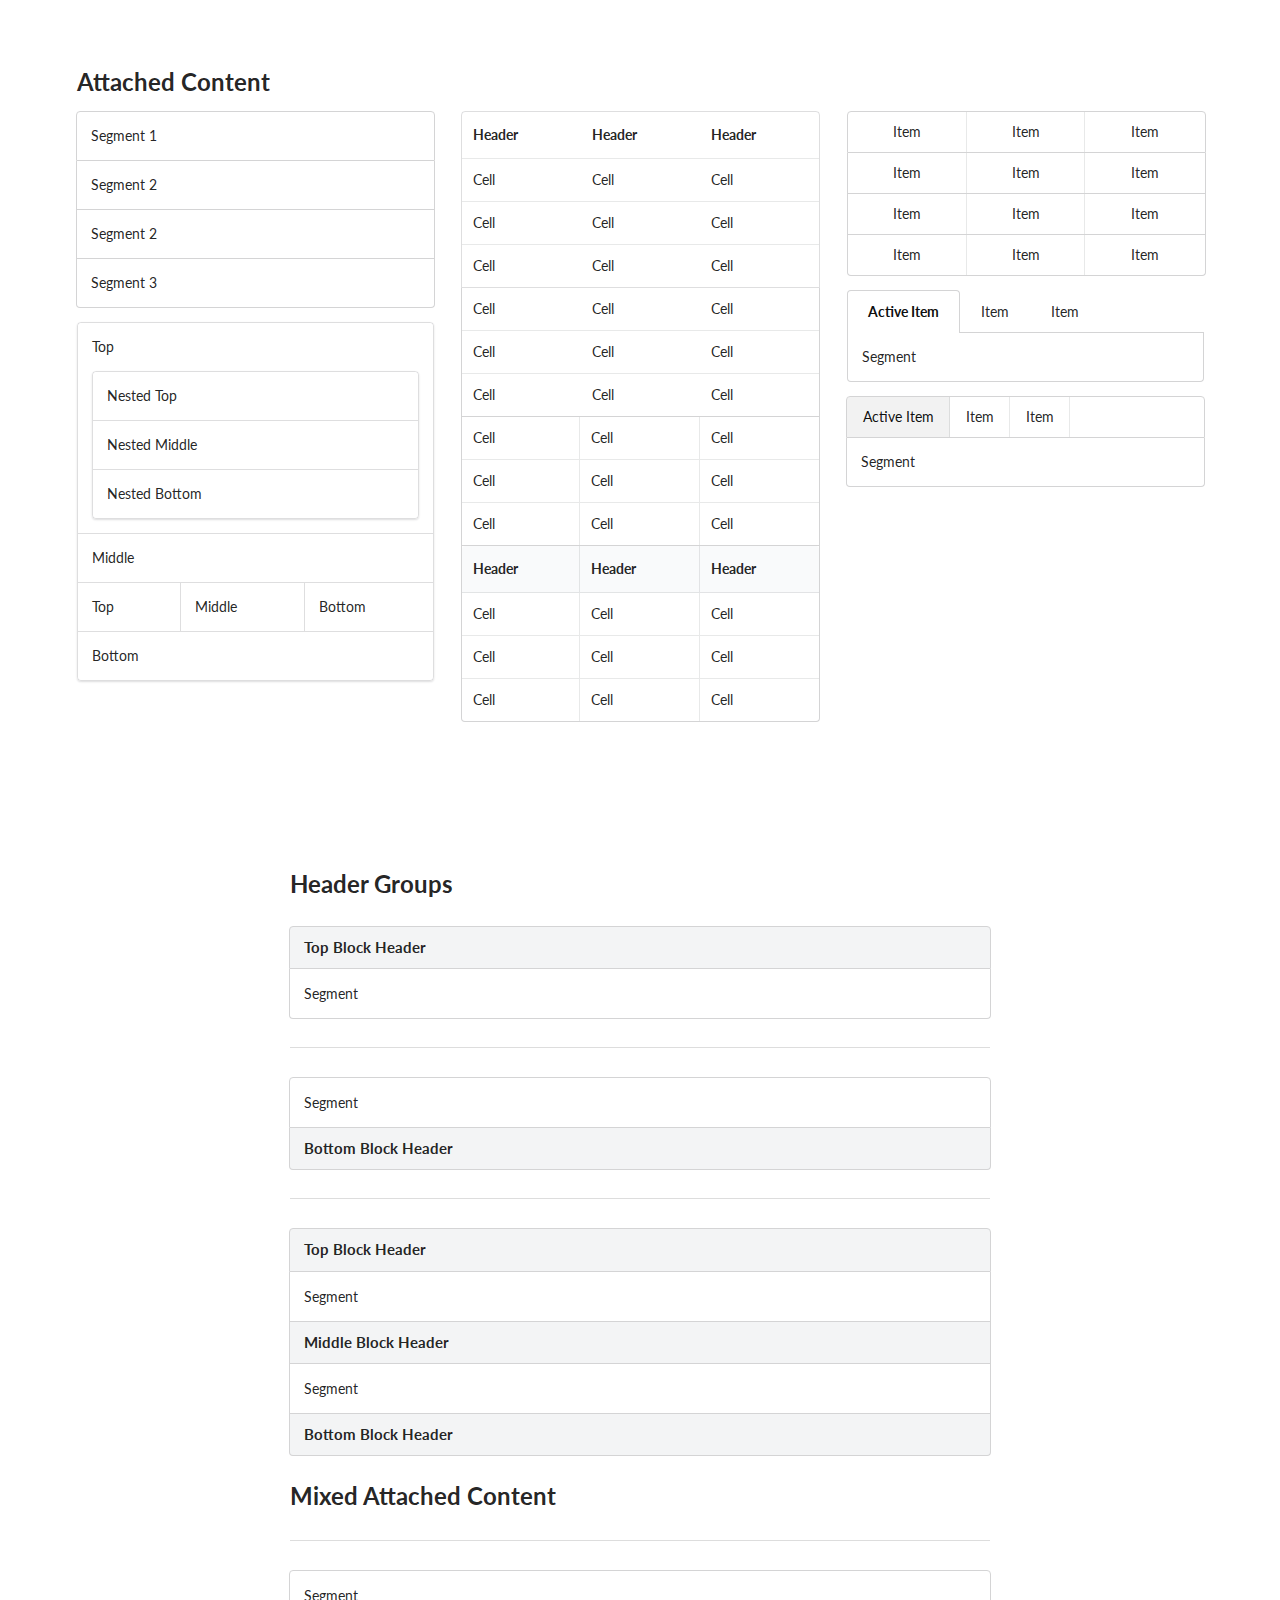
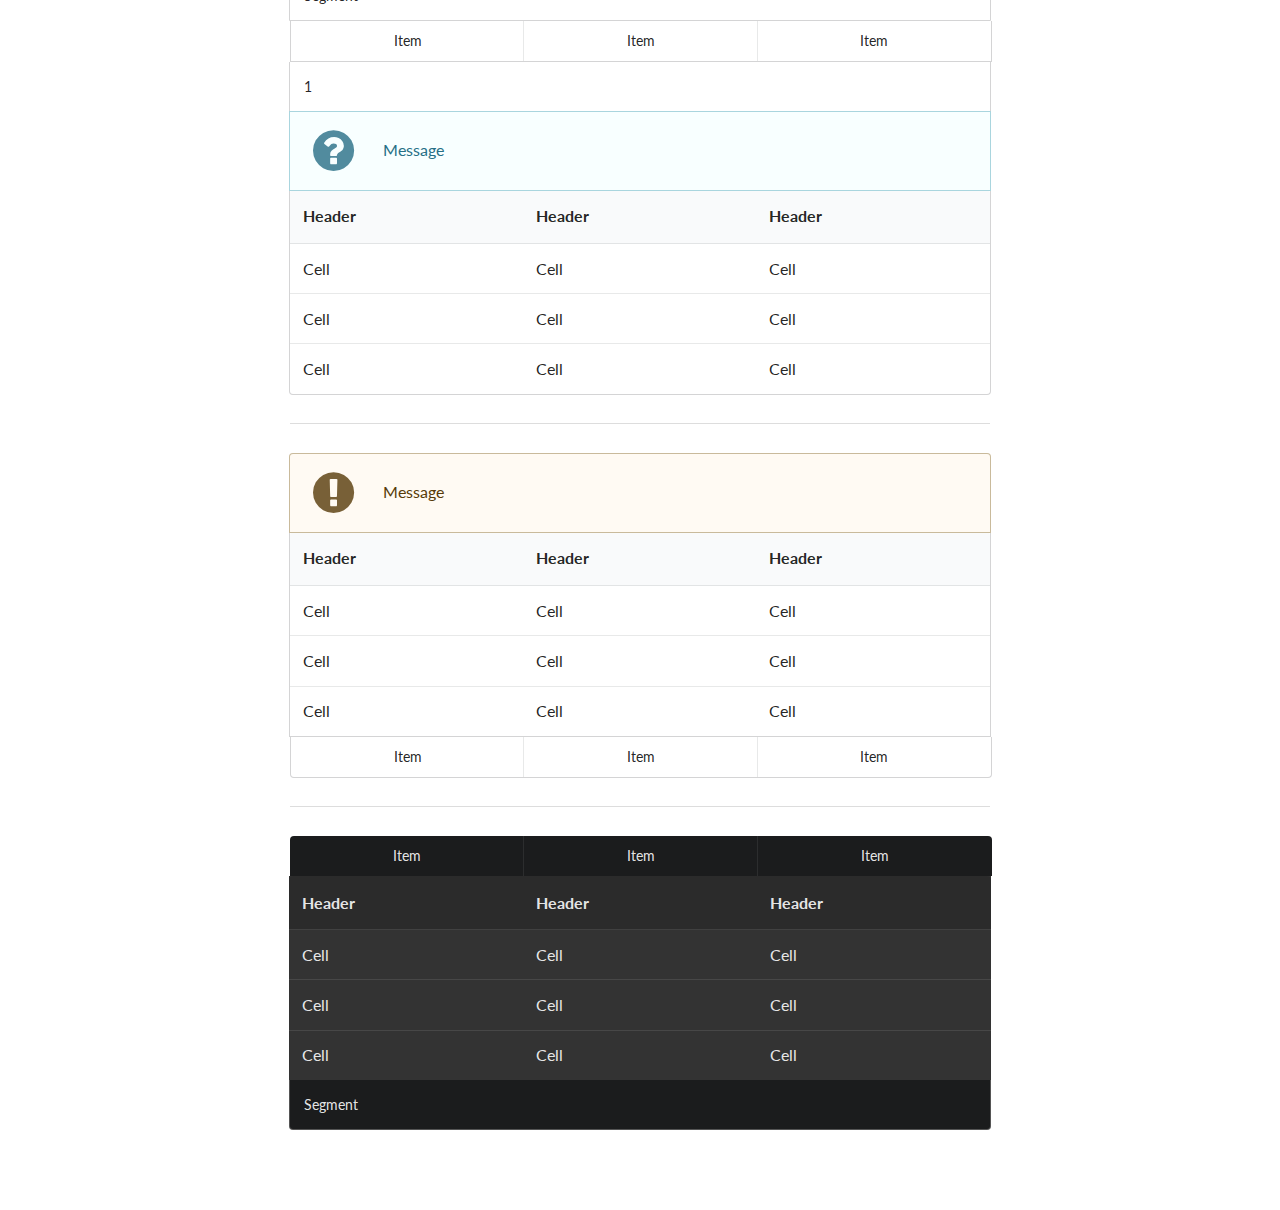
<file: www/lib/semantic/examples/attached.html>
<!DOCTYPE html>
<html>
<head>
  <!-- Standard Meta -->
  <meta charset="utf-8" />
  <meta http-equiv="X-UA-Compatible" content="IE=edge,chrome=1" />
  <meta name="viewport" content="width=device-width, initial-scale=1.0, maximum-scale=1.0">

  <!-- Site Properties -->
  <title>Attached - Semantic</title>
  <link rel="stylesheet" type="text/css" href="../dist/components/reset.css">
  <link rel="stylesheet" type="text/css" href="../dist/components/site.css">

  <link rel="stylesheet" type="text/css" href="../dist/components/container.css">
  <link rel="stylesheet" type="text/css" href="../dist/components/divider.css">
  <link rel="stylesheet" type="text/css" href="../dist/components/grid.css">

  <link rel="stylesheet" type="text/css" href="../dist/components/header.css">
  <link rel="stylesheet" type="text/css" href="../dist/components/segment.css">
  <link rel="stylesheet" type="text/css" href="../dist/components/table.css">
  <link rel="stylesheet" type="text/css" href="../dist/components/icon.css">
  <link rel="stylesheet" type="text/css" href="../dist/components/menu.css">
  <link rel="stylesheet" type="text/css" href="../dist/components/message.css">

  <style type="text/css">
  h2 {
    margin: 2em 0em;
  }
  .ui.container {
    padding-top: 5em;
    padding-bottom: 5em;
  }
  </style>
</head>
<body>

<div class="ui container">

  <h2 class="ui header">Attached Content</h2>
  <div class="ui three column grid">
    <div class="column">
      <div class="top attached ui segment">
        Segment 1
      </div>
      <div class="attached ui segment">
        Segment 2
      </div>
      <div class="attached ui segment">
        Segment 2
      </div>
      <div class="bottom attached ui segment">
        Segment 3
      </div>
      <div class="ui segments">
        <div class="ui segment">
          <p>Top</p>
        </div>
        <div class="ui segments">
          <div class="ui segment">
            <p>Nested Top</p>
          </div>
          <div class="ui segment">
            <p>Nested Middle</p>
          </div>
          <div class="ui segment">
            <p>Nested Bottom</p>
          </div>
        </div>
        <div class="ui segment">
          <p>Middle</p>
        </div>
        <div class="ui horizontal segments">
          <div class="ui segment">
            <p>Top</p>
          </div>
          <div class="ui segment">
            <p>Middle</p>
          </div>
          <div class="ui segment">
            <p>Bottom</p>
          </div>
        </div>
        <div class="ui segment">
          <p>Bottom</p>
        </div>
      </div>
    </div>
    <div class="column">
      <table class="top attached ui basic table">
        <thead>
          <th>Header</th>
          <th>Header</th>
          <th>Header</th>
        </thead>
        <tbody>
          <tr>
            <td>Cell</td>
            <td>Cell</td>
            <td>Cell</td>
          </tr>
          <tr>
            <td>Cell</td>
            <td>Cell</td>
            <td>Cell</td>
          </tr>
          <tr>
            <td>Cell</td>
            <td>Cell</td>
            <td>Cell</td>
          </tr>
        </tbody>
      </table>
      <table class="attached ui table">
        <tbody>
          <tr>
            <td>Cell</td>
            <td>Cell</td>
            <td>Cell</td>
          </tr>
          <tr>
            <td>Cell</td>
            <td>Cell</td>
            <td>Cell</td>
          </tr>
          <tr>
            <td>Cell</td>
            <td>Cell</td>
            <td>Cell</td>
          </tr>
        </tbody>
      </table>
      <table class="attached ui celled selectable table">
        <tbody>
          <tr>
            <td>Cell</td>
            <td>Cell</td>
            <td>Cell</td>
          </tr>
          <tr>
            <td>Cell</td>
            <td>Cell</td>
            <td>Cell</td>
          </tr>
          <tr>
            <td>Cell</td>
            <td>Cell</td>
            <td>Cell</td>
          </tr>
        </tbody>
      </table>
      <table class="bottom attached ui celled table">
        <thead>
          <th>Header</th>
          <th>Header</th>
          <th>Header</th>
        </thead>
        <tbody>
          <tr>
            <td>Cell</td>
            <td>Cell</td>
            <td>Cell</td>
          </tr>
          <tr>
            <td>Cell</td>
            <td>Cell</td>
            <td>Cell</td>
          </tr>
          <tr>
            <td>Cell</td>
            <td>Cell</td>
            <td>Cell</td>
          </tr>
        </tbody>
      </table>
    </div>
    <div class="column">
      <div class="top attached ui three item menu">
        <a class="item">Item</a>
        <a class="item">Item</a>
        <a class="item">Item</a>
      </div>
      <div class="attached ui three item menu">
        <a class="item">Item</a>
        <a class="item">Item</a>
        <a class="item">Item</a>
      </div>
      <div class="attached ui three item menu">
        <a class="item">Item</a>
        <a class="item">Item</a>
        <a class="item">Item</a>
      </div>
      <div class="bottom attached ui three item menu">
        <a class="item">Item</a>
        <a class="item">Item</a>
        <a class="item">Item</a>
      </div>

      <div class="ui top attached tabular menu">
        <a class="active item">Active Item</a>
        <a class="item">Item</a>
        <a class="item">Item</a>
      </div>
      <div class="ui bottom attached segment">
        Segment
      </div>

      <div class="ui top attached menu">
        <a class="active item">Active Item</a>
        <a class="item">Item</a>
        <a class="item">Item</a>
      </div>
      <div class="ui bottom attached segment">
        Segment
      </div>

    </div>
  </div>
</div>

<div class="ui text container">

  <h2 class="ui header">Header Groups</h2>

  <h4 class="ui top attached block header">
    Top Block Header
  </h4>
  <div class="ui bottom attached segment">
    Segment
  </div>

  <div class="ui section divider"></div>

  <div class="ui top attached segment">
    Segment
  </div>
  <h4 class="ui bottom attached block header">
    Bottom Block Header
  </h4>

  <div class="ui section divider"></div>

  <h4 class="ui top attached block header">
    Top Block Header
  </h4>
  <div class="ui attached segment">
    Segment
  </div>
  <h4 class="ui attached block header">
    Middle Block Header
  </h4>
  <div class="ui attached segment">
    Segment
  </div>
  <h4 class="ui bottom attached block header">
    Bottom Block Header
  </h4>


  <h2 class="ui header">Mixed Attached Content</h2>

  <div class="ui section divider"></div>

  <div class="ui top attached segment">Segment</div>
  <div class="ui attached three item menu">
    <a class="item">Item</a>
    <a class="item">Item</a>
    <a class="item">Item</a>
  </div>
  <div class="ui attached segment">
    1
  </div>
  <div class="ui attached icon info message">
    <i class="help circle icon"></i>
    <div class="content">
      Message
    </div>
  </div>
  <table class="ui bottom attached table">
    <thead>
      <th>Header</th>
      <th>Header</th>
      <th>Header</th>
    </thead>
    <tbody>
      <tr>
        <td>Cell</td>
        <td>Cell</td>
        <td>Cell</td>
      </tr>
      <tr>
        <td>Cell</td>
        <td>Cell</td>
        <td>Cell</td>
      </tr>
      <tr>
        <td>Cell</td>
        <td>Cell</td>
        <td>Cell</td>
      </tr>
    </tbody>
  </table>

  <div class="ui section divider"></div>

  <div class="ui top attached warning icon message">
    <i class="attention icon"></i>
    <div class="content">
      Message
    </div>
  </div>
  <table class="ui attached table">
    <thead>
      <th>Header</th>
      <th>Header</th>
      <th>Header</th>
    </thead>
    <tbody>
      <tr>
        <td>Cell</td>
        <td>Cell</td>
        <td>Cell</td>
      </tr>
      <tr>
        <td>Cell</td>
        <td>Cell</td>
        <td>Cell</td>
      </tr>
      <tr>
        <td>Cell</td>
        <td>Cell</td>
        <td>Cell</td>
      </tr>
    </tbody>
  </table>
  <div class="ui bottom attached three item menu">
    <a class="item">Item</a>
    <a class="item">Item</a>
    <a class="item">Item</a>
  </div>

  <div class="ui section divider"></div>

  <div class="ui top attached three item inverted menu">
    <a class="item">Item</a>
    <a class="item">Item</a>
    <a class="item">Item</a>
  </div>
  <table class="ui attached inverted table">
    <thead>
      <th>Header</th>
      <th>Header</th>
      <th>Header</th>
    </thead>
    <tbody>
      <tr>
        <td>Cell</td>
        <td>Cell</td>
        <td>Cell</td>
      </tr>
      <tr>
        <td>Cell</td>
        <td>Cell</td>
        <td>Cell</td>
      </tr>
      <tr>
        <td>Cell</td>
        <td>Cell</td>
        <td>Cell</td>
      </tr>
    </tbody>
  </table>
  <div class="ui bottom attached inverted segment">
    Segment
  </div>


</div>

</body>

</html>
</file>
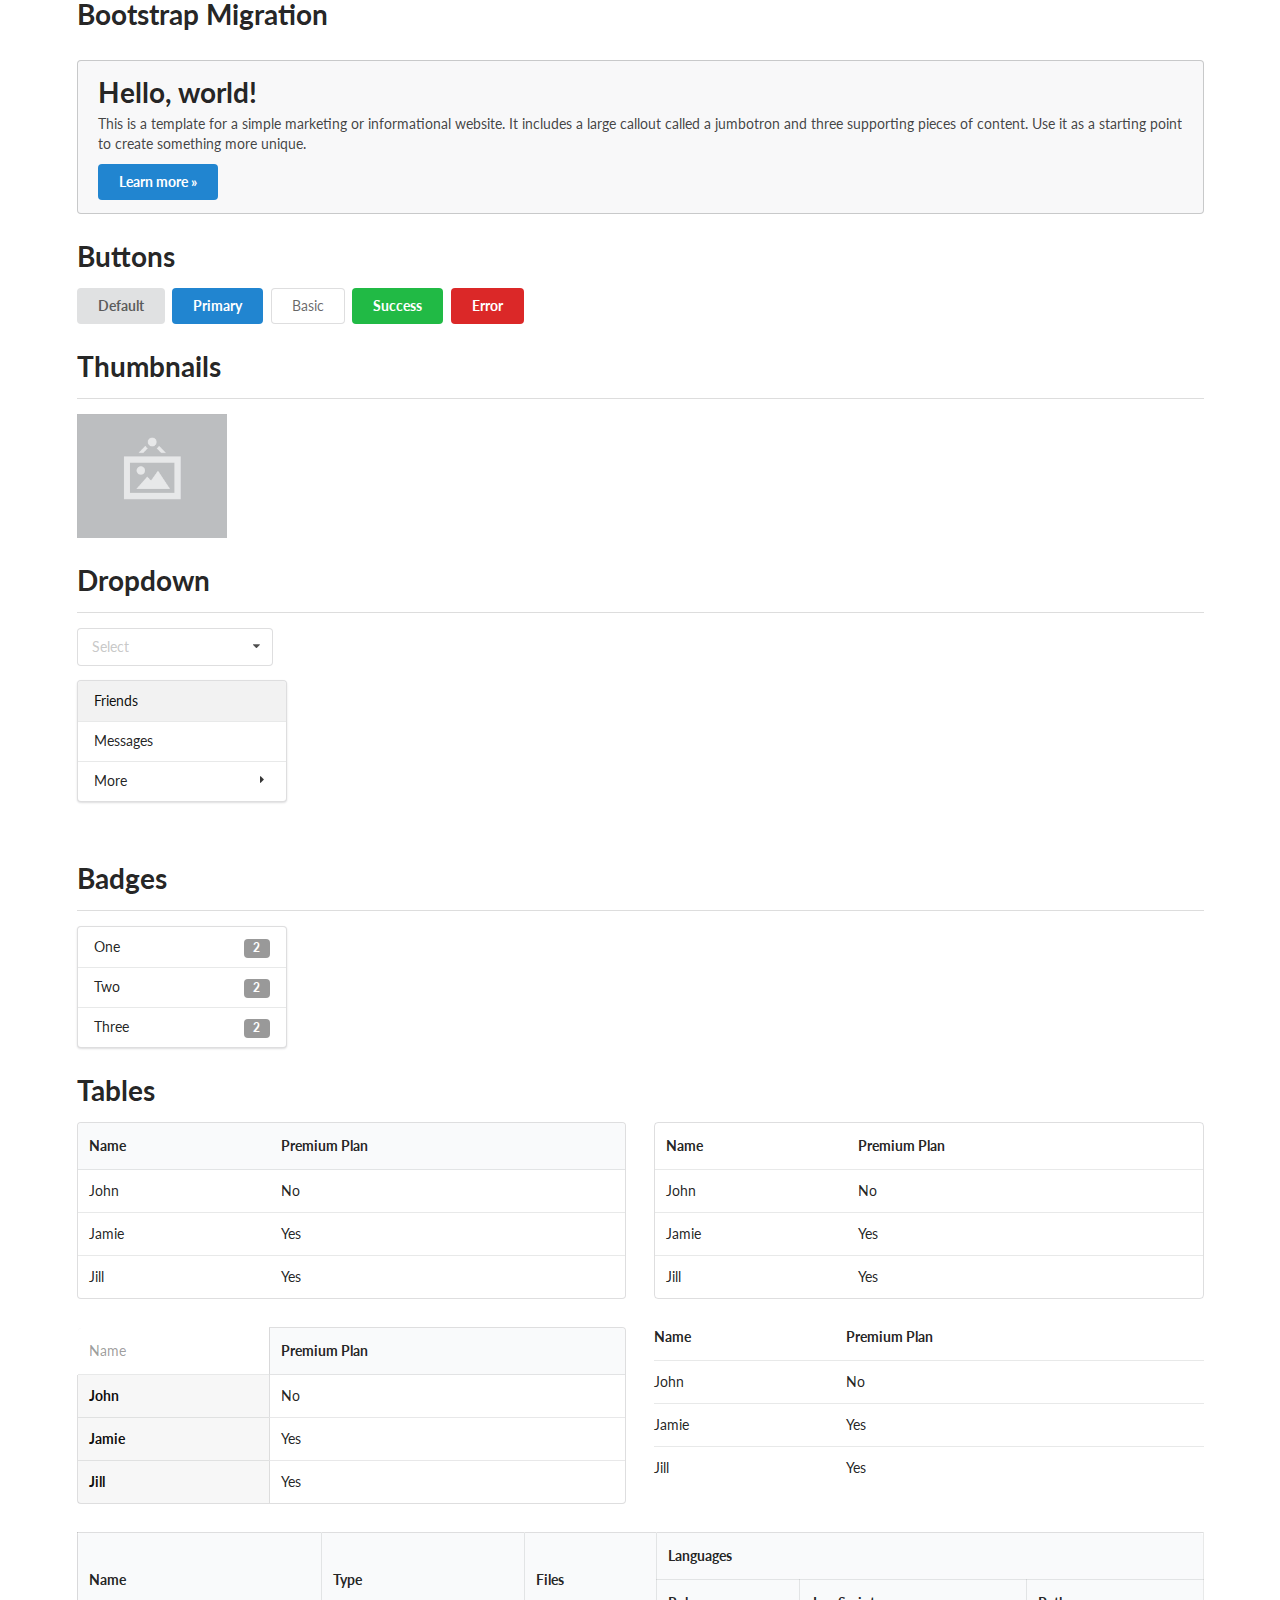
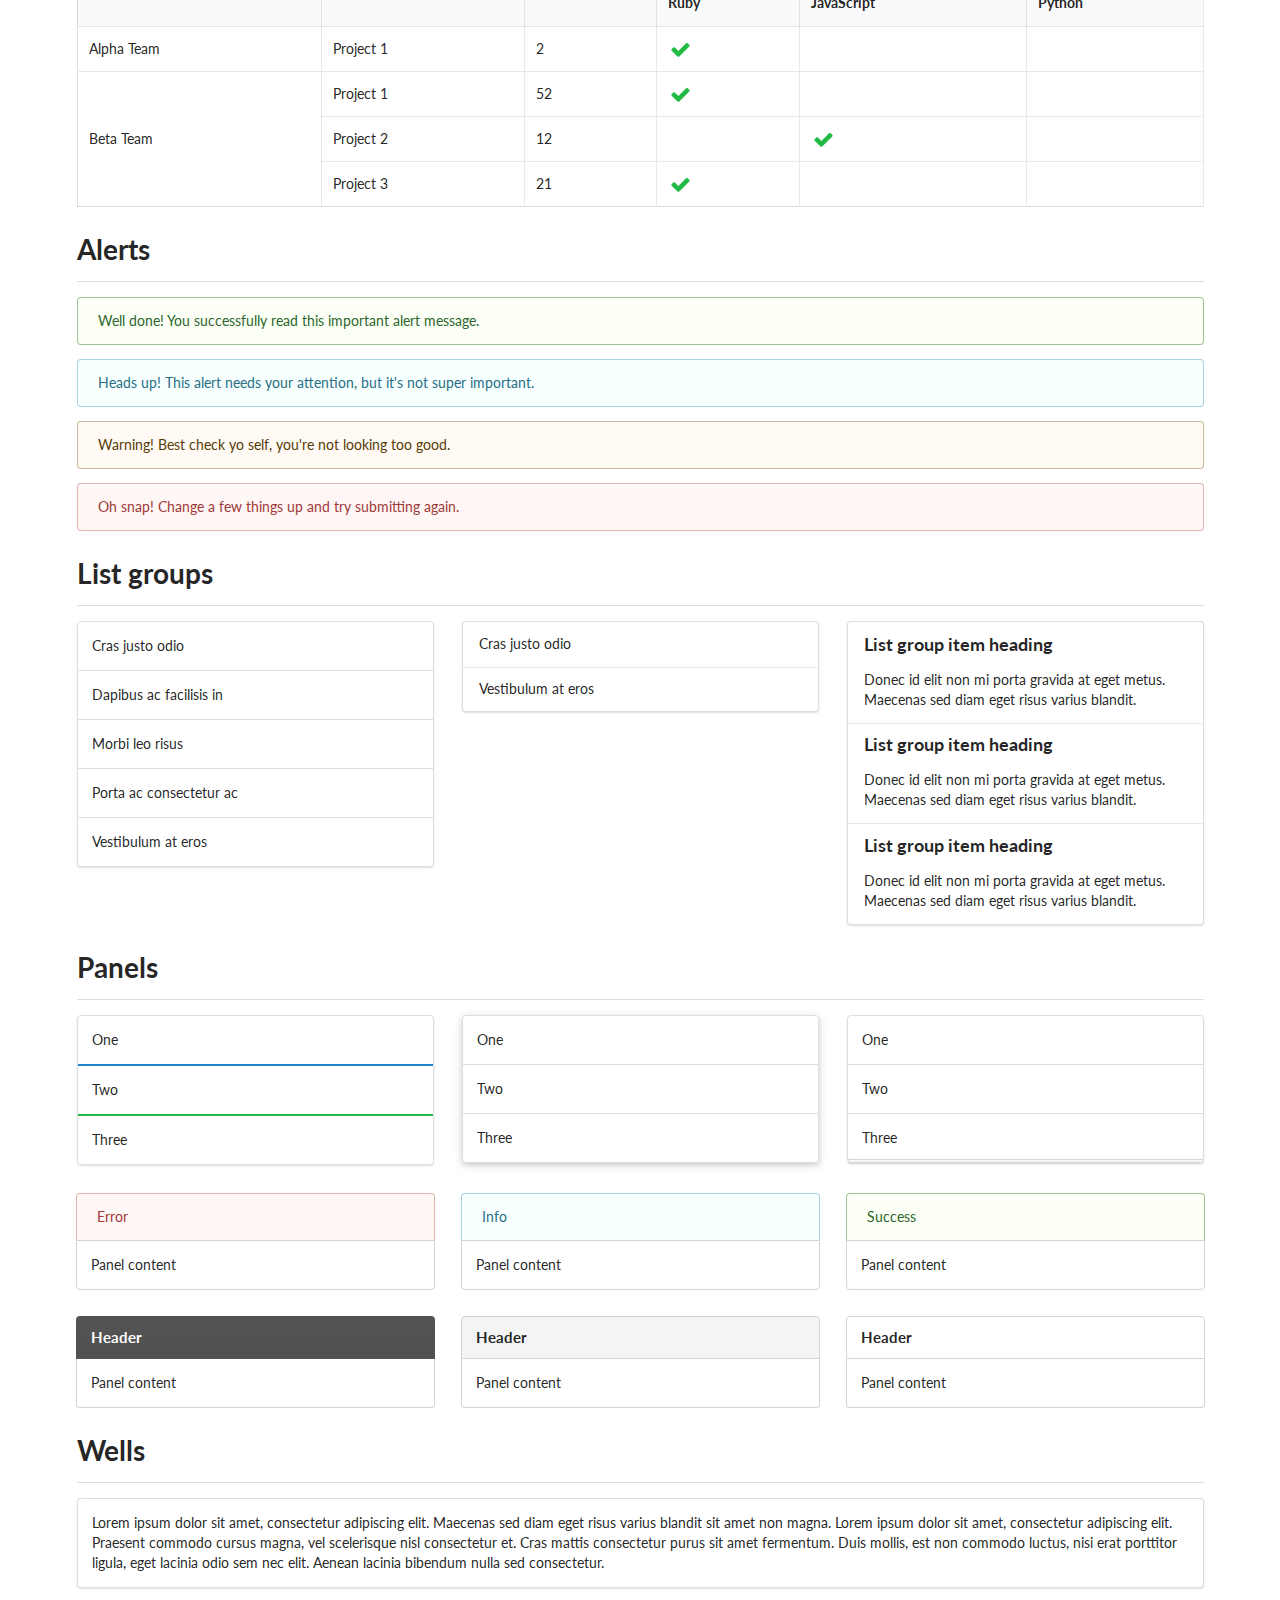
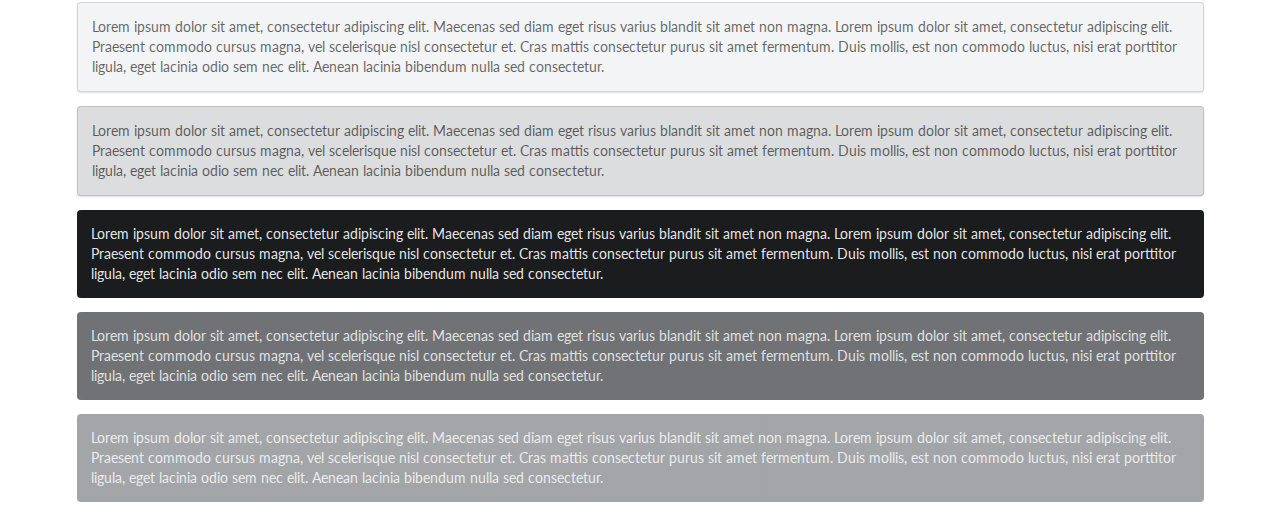
<file: www/lib/semantic/examples/bootstrap.html>
<!DOCTYPE html>
<html>
<head>
  <!-- Standard Meta -->
  <meta charset="utf-8" />
  <meta http-equiv="X-UA-Compatible" content="IE=edge,chrome=1" />
  <meta name="viewport" content="width=device-width, initial-scale=1.0, maximum-scale=1.0">

  <!-- Site Properties -->
  <title>Bootstrap - Semantic</title>
  <link rel="stylesheet" type="text/css" href="../dist/semantic.css">

  <script src="assets/library/jquery.min.js"></script>
  <script src="../dist/semantic.js"></script>

  <script>
  $(document)
    .ready(function() {
      $('.ui.selection.dropdown').dropdown();
      $('.ui.menu .ui.dropdown').dropdown({
        on: 'hover'
      });
    })
  ;
  </script>
</head>
<body>

<div class="ui grid container">
  <div class="row">
    <div class="column">
      <h1 class="ui header">Bootstrap Migration</h1>
    </div>
  </div>
  <div class="row">
    <div class="column">
      <div class="ui message">
        <h1 class="ui header">Hello, world!</h1>
        <p>This is a template for a simple marketing or informational website. It includes a large callout called a jumbotron and three supporting pieces of content. Use it as a starting point to create something more unique.</p>
        <a class="ui blue button">Learn more &raquo;</a>
      </div>
    </div>
  </div>
  <div class="row">
    <div class="column">
      <h1 class="ui header">Buttons</h1>
      <a class="ui button" tabindex="0">
        Default
      </a>
      <a class="ui primary button" tabindex="0">
        Primary
      </a>
      <a class="ui basic button" tabindex="0">
        Basic
      </a>
      <a class="ui positive button" tabindex="0">
        Success
      </a>
      <a class="ui negative button" tabindex="0">
        Error
      </a>
    </div>
  </div>
  <div class="row">
    <div class="column">
      <h1 class="ui header">Thumbnails</h1>
      <div class="ui divider"></div>
      <img class="ui small image" src="assets/images/wireframe/image.png">
    </div>
  </div>
  <div class="row">
    <div class="column">
      <h1 class="ui header">Dropdown</h1>
      <div class="ui divider"></div>
      <div class="ui selection dropdown">
        <input type="hidden" name="selection">
        <i class="dropdown icon"></i>
        <div class="default text">Select</div>
        <div class="menu">
          <div class="item" data-value="male">Male</div>
          <div class="item" data-value="female">Female</div>
        </div>
      </div>
      <div class="ui vertical menu">
        <a class="active item">
          Friends
        </a>
        <a class="item">
          Messages
        </a>
        <div class="ui dropdown item">
          <i class="dropdown icon"></i>
          More
          <div class="menu">
            <a class="item">Edit Profile</a>
            <a class="item">Choose Language</a>
            <a class="item">Account Settings</a>
          </div>
        </div>
      </div>

      <div class="ui dropdown">
        <div class="visible menu">
          <div class="header">Categories</div>
          <div class="item">
            <i class="dropdown icon"></i>
            <span class="text">Clothing</span>
            <div class="menu">
              <div class="header">Men's</div>
              <div class="item">Shirts</div>
              <div class="item">Pants</div>
              <div class="item">Jeans</div>
              <div class="item">Shoes</div>
              <div class="divider"></div>
              <div class="header">Women's</div>
              <div class="item">Dresses</div>
              <div class="item">Shoes</div>
              <div class="item">Bags</div>
            </div>
          </div>
          <div class="item">Home Goods</div>
          <div class="item">Bedroom</div>
          <div class="divider"></div>
          <div class="header">Order</div>
          <div class="item">Status</div>
          <div class="item">Cancellations</div>
        </div>
      </div>
    </div>
  </div>
  <div class="row">
    <div class="column">
      <h1 class="ui header">Badges</h1>
      <div class="ui divider"></div>
      <div class="ui vertical menu">
        <div class="item">
          One <span class="ui label">2</span>
        </div>
        <div class="item">
          Two <span class="ui label">2</span>
        </div>
        <div class="item">
          Three <span class="ui label">2</span>
        </div>
      </div>
    </div>
  </div>

  <div class="row">
    <div class="column">
      <h1 class="ui header">Tables</h1>
      <div class="ui two column grid">
        <div class="column">
          <table class="ui table">
            <thead>
              <tr>
                <th>Name</th>
                <th>Premium Plan</th>
              </tr>
            </thead>
            <tbody>
              <tr>
                <td>John</td>
                <td>No</td>
              </tr>
              <tr>
                <td>Jamie</td>
                <td>Yes</td>
              </tr>
              <tr>
                <td>Jill</td>
                <td>Yes</td>
              </tr>
            </tbody>
          </table>
        </div>
        <div class="column">
          <table class="ui basic table">
            <thead>
              <tr>
                <th>Name</th>
                <th>Premium Plan</th>
              </tr>
            </thead>
            <tbody>
              <tr>
                <td>John</td>
                <td>No</td>
              </tr>
              <tr>
                <td>Jamie</td>
                <td>Yes</td>
              </tr>
              <tr>
                <td>Jill</td>
                <td>Yes</td>
              </tr>
            </tbody>
          </table>
        </div>
        <div class="column">
          <table class="ui definition table">
            <thead>
              <tr>
                <th>Name</th>
                <th>Premium Plan</th>
              </tr>
            </thead>
            <tbody>
              <tr>
                <td>John</td>
                <td>No</td>
              </tr>
              <tr>
                <td>Jamie</td>
                <td>Yes</td>
              </tr>
              <tr>
                <td>Jill</td>
                <td>Yes</td>
              </tr>
            </tbody>
          </table>
        </div>
        <div class="column">
          <table class="ui very basic table">
            <thead>
              <tr>
                <th>Name</th>
                <th>Premium Plan</th>
              </tr>
            </thead>
            <tbody>
              <tr>
                <td>John</td>
                <td>No</td>
              </tr>
              <tr>
                <td>Jamie</td>
                <td>Yes</td>
              </tr>
              <tr>
                <td>Jill</td>
                <td>Yes</td>
              </tr>
            </tbody>
          </table>
        </div>
        <div class="sixteen wide column">
          <table class="ui celled structured table">
            <thead>
              <tr>
                <th rowspan="2">Name</th>
                <th rowspan="2">Type</th>
                <th rowspan="2">Files</th>
                <th colspan="3">Languages</th>
              </tr>
              <tr>
                <th>Ruby</th>
                <th>JavaScript</th>
                <th>Python</th>
              </tr>
            </thead>
            <tbody>
              <tr>
                <td>Alpha Team</td>
                <td>Project 1</td>
                <td>2</td>
                <td>
                  <i class="large green checkmark icon"></i>
                </td>
                <td></td>
                <td></td>
              </tr>
              <tr>
                <td rowspan="3">Beta Team</td>
                <td>Project 1</td>
                <td>52</td>
                <td>
                  <i class="large green checkmark icon"></i>
                </td>
                <td></td>
                <td></td>
              </tr>
              <tr>
                <td>Project 2</td>
                <td>12</td>
                <td></td>
                <td>
                  <i class="large green checkmark icon"></i>
                </td>
                <td></td>
              </tr>
              <tr>
                <td>Project 3</td>
                <td>21</td>
                <td>
                  <i class="large green checkmark icon"></i>
                </td>
                <td></td>
                <td></td>
              </tr>
            </tbody>
          </table>
        </div>
      </div>
    </div>
  </div>
  <div class="row">
    <div class="column">
      <h1 class="ui header">Alerts</h1>
      <div class="ui divider"></div>
      <div class="ui positive message">Well done! You successfully read this important alert message.</div>
      <div class="ui info message">Heads up! This alert needs your attention, but it's not super important.</div>
      <div class="ui warning message">Warning! Best check yo self, you're not looking too good.</div>
      <div class="ui error message">Oh snap! Change a few things up and try submitting again.</div>
    </div>
  </div>
  <div class="row">
    <div class="column">
      <h1 class="ui header">List groups</h1>
      <div class="ui divider"></div>
      <div class="ui three column grid">
        <div class="column">
          <div class="ui segments">
            <div class="ui segment">
              <p>Cras justo odio</p>
            </div>
            <div class="ui segment">
              <p>Dapibus ac facilisis in</p>
            </div>
            <div class="ui segment">
              <p>Morbi leo risus</p>
            </div>
            <div class="ui segment">
              <p>Porta ac consectetur ac</p>
            </div>
            <div class="ui segment">
             <p>Vestibulum at eros</p>
           </div>
         </div>
        </div>
        <div class="column">
          <div class="ui fluid vertical menu">
            <a class="item">
              <p>Cras justo odio</p>
            </a>
            <a class="item">
             <p>Vestibulum at eros</p>
            </a>
          </div>
        </div>
        <div class="column">
          <div class="ui fluid vertical menu">
            <a class="item">
              <h1 class="ui medium header">List group item heading</h1>
              <p>Donec id elit non mi porta gravida at eget metus. Maecenas sed diam eget risus varius blandit.</p>
            </a>
            <a class="item">
              <h1 class="ui medium header">List group item heading</h1>
              <p>Donec id elit non mi porta gravida at eget metus. Maecenas sed diam eget risus varius blandit.</p>
            </a>
            <a class="item">
              <h1 class="ui medium header">List group item heading</h1>
              <p>Donec id elit non mi porta gravida at eget metus. Maecenas sed diam eget risus varius blandit.</p>
            </a>
          </div>
        </div>
      </div>
    </div>
  </div>
  <div class="row">
    <div class="column">
      <h1 class="ui header">Panels</h1>
      <div class="ui divider"></div>
      <div class="ui three column grid">
        <div class="column">
          <div class="ui segments">
            <div class="ui red segment">One</div>
            <div class="ui blue segment">Two</div>
            <div class="ui green segment">Three</div>
          </div>
        </div>
        <div class="column">
          <div class="ui raised segments">
            <div class="ui segment">One</div>
            <div class="ui segment">Two</div>
            <div class="ui segment">Three</div>
          </div>
        </div>
        <div class="column">
          <div class="ui stacked segments">
            <div class="ui segment">One</div>
            <div class="ui segment">Two</div>
            <div class="ui segment">Three</div>
          </div>
        </div>
        <div class="column">
          <div class="ui top attached error message">Error</div>
          <div class="ui bottom attached segment">Panel content</div>
        </div>
        <div class="column">
          <div class="ui top attached info message">Info</div>
          <div class="ui bottom attached segment">Panel content</div>
        </div>
        <div class="column">
          <div class="ui top attached success message">Success</div>
          <div class="ui bottom attached segment">Panel content</div>
        </div>
        <div class="column">
          <h4 class="ui top attached inverted header">Header</h4>
          <div class="ui bottom attached segment">Panel content</div>
        </div>
        <div class="column">
          <h4 class="ui top attached block header">Header</h4>
          <div class="ui bottom attached segment">Panel content</div>
        </div>
        <div class="column">
          <h4 class="ui top attached header">Header</h4>
          <div class="ui bottom attached segment">Panel content</div>
        </div>
      </div>
    </div>
  </div>
  <div class="row">
    <div class="column">
      <h1 class="ui header">Wells</h1>
      <div class="ui divider"></div>
      <div class="ui segment">
        <p>Lorem ipsum dolor sit amet, consectetur adipiscing elit. Maecenas sed diam eget risus varius blandit sit amet non magna. Lorem ipsum dolor sit amet, consectetur adipiscing elit. Praesent commodo cursus magna, vel scelerisque nisl consectetur et. Cras mattis consectetur purus sit amet fermentum. Duis mollis, est non commodo luctus, nisi erat porttitor ligula, eget lacinia odio sem nec elit. Aenean lacinia bibendum nulla sed consectetur.</p>
      </div>
      <div class="ui secondary segment">
        <p>Lorem ipsum dolor sit amet, consectetur adipiscing elit. Maecenas sed diam eget risus varius blandit sit amet non magna. Lorem ipsum dolor sit amet, consectetur adipiscing elit. Praesent commodo cursus magna, vel scelerisque nisl consectetur et. Cras mattis consectetur purus sit amet fermentum. Duis mollis, est non commodo luctus, nisi erat porttitor ligula, eget lacinia odio sem nec elit. Aenean lacinia bibendum nulla sed consectetur.</p>
      </div>
      <div class="ui tertiary segment">
        <p>Lorem ipsum dolor sit amet, consectetur adipiscing elit. Maecenas sed diam eget risus varius blandit sit amet non magna. Lorem ipsum dolor sit amet, consectetur adipiscing elit. Praesent commodo cursus magna, vel scelerisque nisl consectetur et. Cras mattis consectetur purus sit amet fermentum. Duis mollis, est non commodo luctus, nisi erat porttitor ligula, eget lacinia odio sem nec elit. Aenean lacinia bibendum nulla sed consectetur.</p>
      </div>
      <div class="ui inverted segment">
        <p>Lorem ipsum dolor sit amet, consectetur adipiscing elit. Maecenas sed diam eget risus varius blandit sit amet non magna. Lorem ipsum dolor sit amet, consectetur adipiscing elit. Praesent commodo cursus magna, vel scelerisque nisl consectetur et. Cras mattis consectetur purus sit amet fermentum. Duis mollis, est non commodo luctus, nisi erat porttitor ligula, eget lacinia odio sem nec elit. Aenean lacinia bibendum nulla sed consectetur.</p>
      </div>
      <div class="ui secondary inverted segment">
        <p>Lorem ipsum dolor sit amet, consectetur adipiscing elit. Maecenas sed diam eget risus varius blandit sit amet non magna. Lorem ipsum dolor sit amet, consectetur adipiscing elit. Praesent commodo cursus magna, vel scelerisque nisl consectetur et. Cras mattis consectetur purus sit amet fermentum. Duis mollis, est non commodo luctus, nisi erat porttitor ligula, eget lacinia odio sem nec elit. Aenean lacinia bibendum nulla sed consectetur.</p>
      </div>
      <div class="ui tertiary inverted segment">
        <p>Lorem ipsum dolor sit amet, consectetur adipiscing elit. Maecenas sed diam eget risus varius blandit sit amet non magna. Lorem ipsum dolor sit amet, consectetur adipiscing elit. Praesent commodo cursus magna, vel scelerisque nisl consectetur et. Cras mattis consectetur purus sit amet fermentum. Duis mollis, est non commodo luctus, nisi erat porttitor ligula, eget lacinia odio sem nec elit. Aenean lacinia bibendum nulla sed consectetur.</p>
      </div>
    </div>
  </div>
</div>

</body>

</html>
</file>
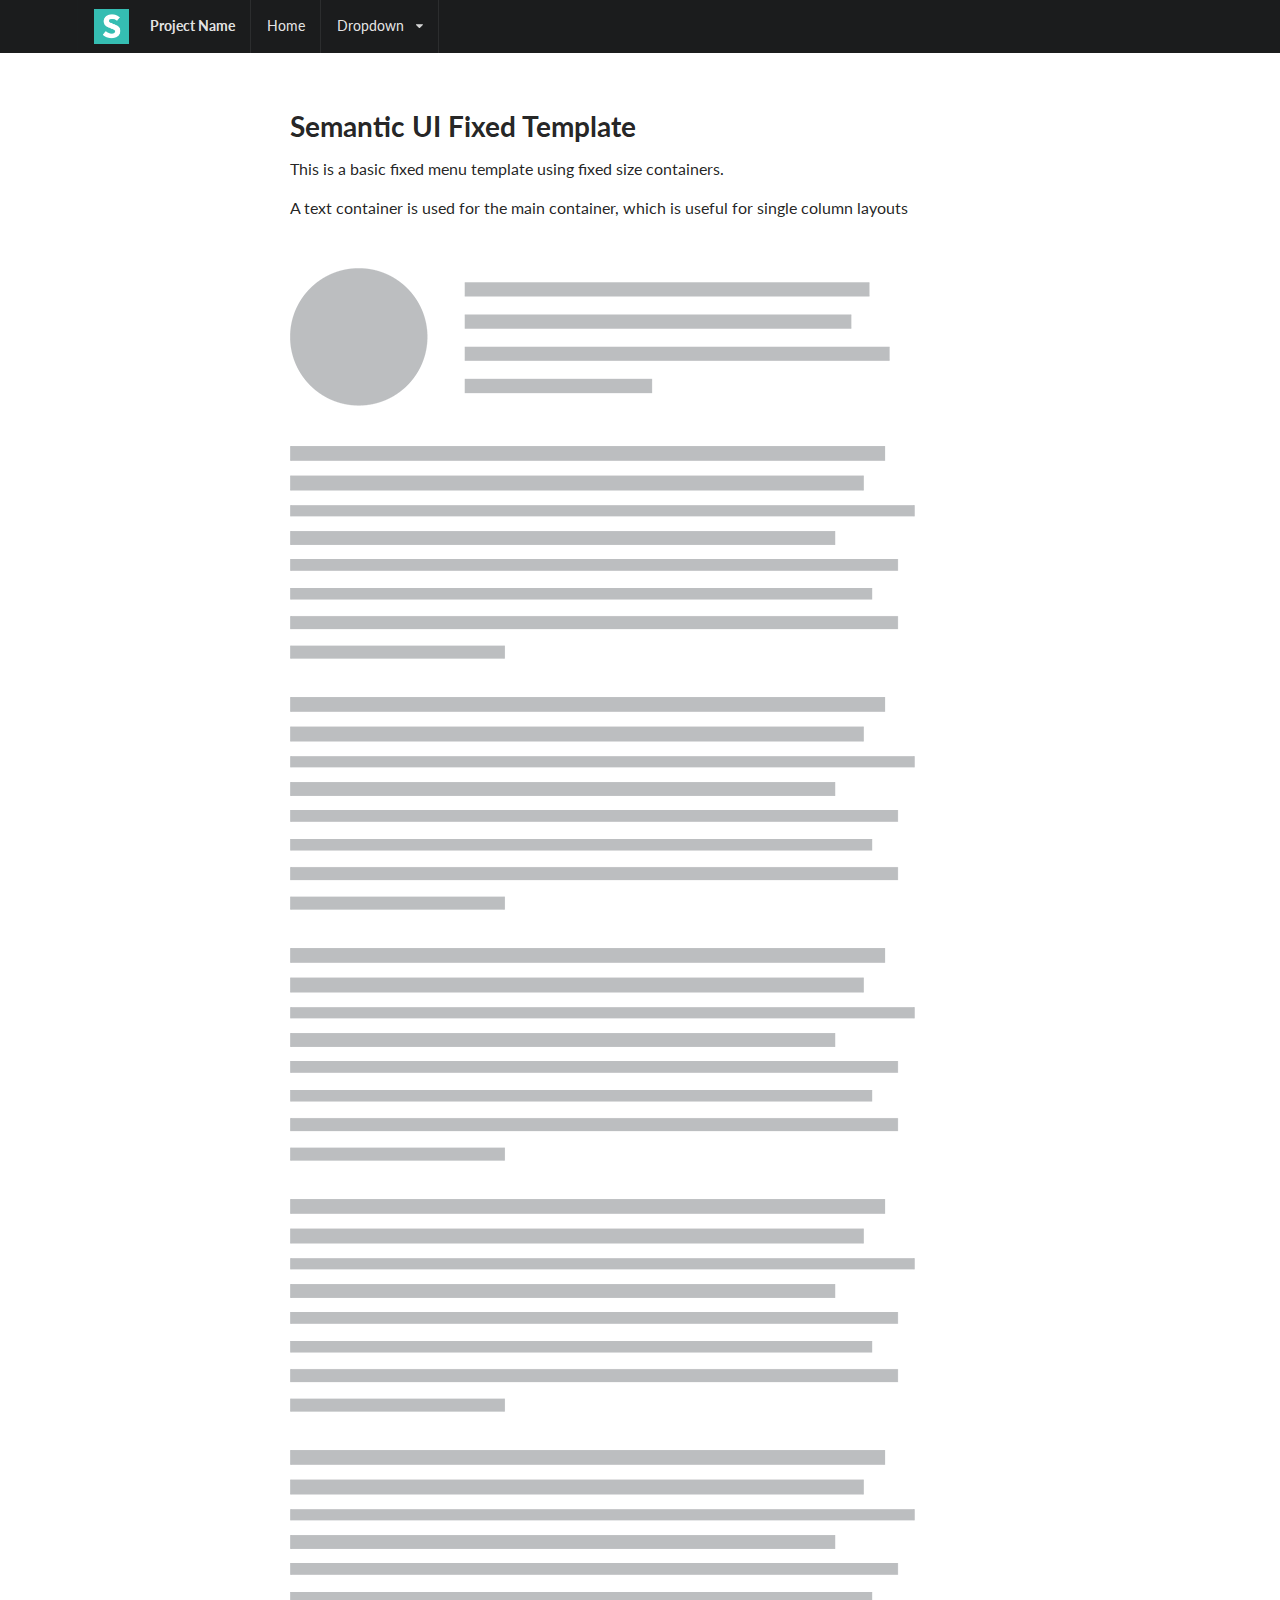
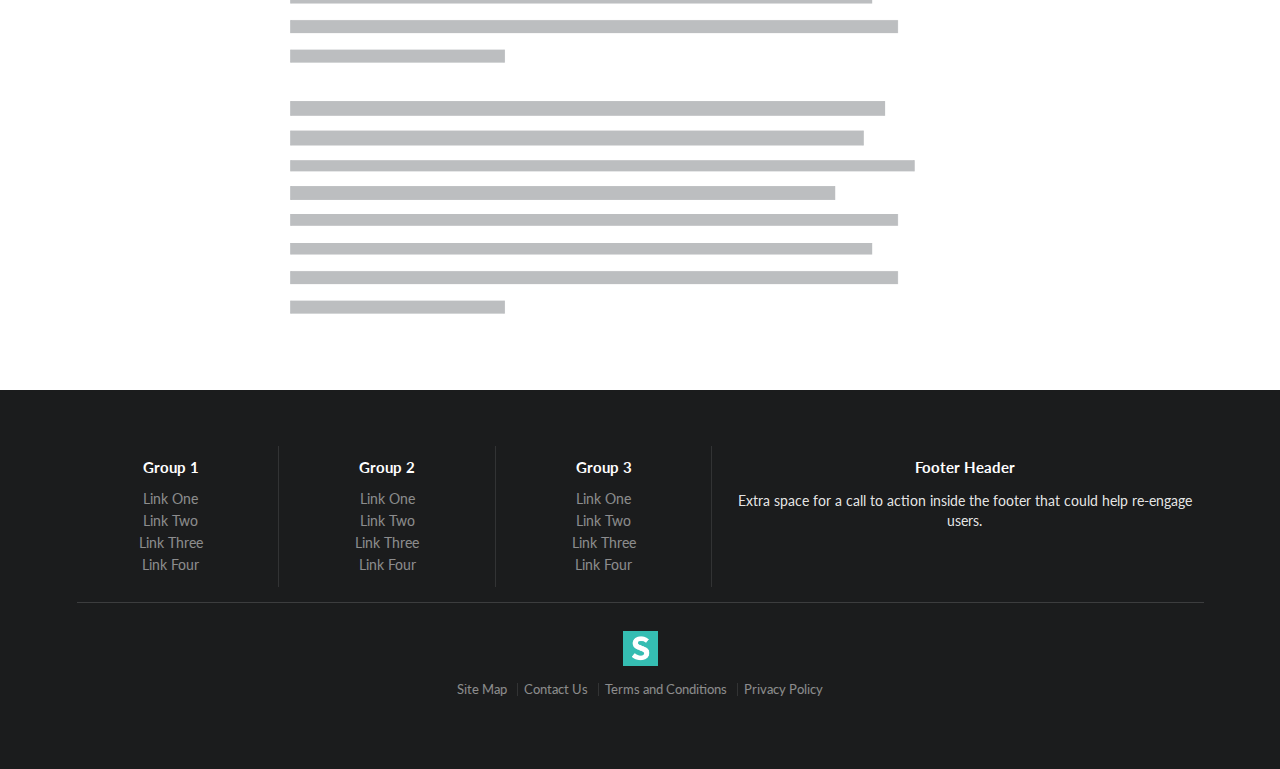
<file: www/lib/semantic/examples/fixed.html>
<!DOCTYPE html>
<html>
<head>
  <!-- Standard Meta -->
  <meta charset="utf-8" />
  <meta http-equiv="X-UA-Compatible" content="IE=edge,chrome=1" />
  <meta name="viewport" content="width=device-width, initial-scale=1.0, maximum-scale=1.0">

  <!-- Site Properties -->
  <title>Fixed Menu Example - Semantic</title>

  <link rel="stylesheet" type="text/css" href="../dist/components/reset.css">
  <link rel="stylesheet" type="text/css" href="../dist/components/site.css">

  <link rel="stylesheet" type="text/css" href="../dist/components/container.css">
  <link rel="stylesheet" type="text/css" href="../dist/components/grid.css">
  <link rel="stylesheet" type="text/css" href="../dist/components/header.css">
  <link rel="stylesheet" type="text/css" href="../dist/components/image.css">
  <link rel="stylesheet" type="text/css" href="../dist/components/menu.css">

  <link rel="stylesheet" type="text/css" href="../dist/components/divider.css">
  <link rel="stylesheet" type="text/css" href="../dist/components/list.css">
  <link rel="stylesheet" type="text/css" href="../dist/components/segment.css">
  <link rel="stylesheet" type="text/css" href="../dist/components/dropdown.css">
  <link rel="stylesheet" type="text/css" href="../dist/components/icon.css">

  <style type="text/css">
  body {
    background-color: #FFFFFF;
  }
  .ui.menu .item img.logo {
    margin-right: 1.5em;
  }
  .main.container {
    margin-top: 7em;
  }
  .wireframe {
    margin-top: 2em;
  }
  .ui.footer.segment {
    margin: 5em 0em 0em;
    padding: 5em 0em;
  }
  </style>

</head>
<body>

  <div class="ui fixed inverted menu">
    <div class="ui container">
      <a href="#" class="header item">
        <img class="logo" src="assets/images/logo.png">
        Project Name
      </a>
      <a href="#" class="item">Home</a>
      <div class="ui simple dropdown item">
        Dropdown <i class="dropdown icon"></i>
        <div class="menu">
          <a class="item" href="#">Link Item</a>
          <a class="item" href="#">Link Item</a>
          <div class="divider"></div>
          <div class="header">Header Item</div>
          <div class="item">
            <i class="dropdown icon"></i>
            Sub Menu
            <div class="menu">
              <a class="item" href="#">Link Item</a>
              <a class="item" href="#">Link Item</a>
            </div>
          </div>
          <a class="item" href="#">Link Item</a>
        </div>
      </div>
    </div>
  </div>

  <div class="ui main text container">
    <h1 class="ui header">Semantic UI Fixed Template</h1>
    <p>This is a basic fixed menu template using fixed size containers.</p>
    <p>A text container is used for the main container, which is useful for single column layouts</p>
    <img class="wireframe" src="assets/images/wireframe/media-paragraph.png">
    <img class="wireframe" src="assets/images/wireframe/paragraph.png">
    <img class="wireframe" src="assets/images/wireframe/paragraph.png">
    <img class="wireframe" src="assets/images/wireframe/paragraph.png">
    <img class="wireframe" src="assets/images/wireframe/paragraph.png">
    <img class="wireframe" src="assets/images/wireframe/paragraph.png">
    <img class="wireframe" src="assets/images/wireframe/paragraph.png">
  </div>

  <div class="ui inverted vertical footer segment">
    <div class="ui center aligned container">
      <div class="ui stackable inverted divided grid">
        <div class="three wide column">
          <h4 class="ui inverted header">Group 1</h4>
          <div class="ui inverted link list">
            <a href="#" class="item">Link One</a>
            <a href="#" class="item">Link Two</a>
            <a href="#" class="item">Link Three</a>
            <a href="#" class="item">Link Four</a>
          </div>
        </div>
        <div class="three wide column">
          <h4 class="ui inverted header">Group 2</h4>
          <div class="ui inverted link list">
            <a href="#" class="item">Link One</a>
            <a href="#" class="item">Link Two</a>
            <a href="#" class="item">Link Three</a>
            <a href="#" class="item">Link Four</a>
          </div>
        </div>
        <div class="three wide column">
          <h4 class="ui inverted header">Group 3</h4>
          <div class="ui inverted link list">
            <a href="#" class="item">Link One</a>
            <a href="#" class="item">Link Two</a>
            <a href="#" class="item">Link Three</a>
            <a href="#" class="item">Link Four</a>
          </div>
        </div>
        <div class="seven wide column">
          <h4 class="ui inverted header">Footer Header</h4>
          <p>Extra space for a call to action inside the footer that could help re-engage users.</p>
        </div>
      </div>
      <div class="ui inverted section divider"></div>
      <img src="assets/images/logo.png" class="ui centered mini image">
      <div class="ui horizontal inverted small divided link list">
        <a class="item" href="#">Site Map</a>
        <a class="item" href="#">Contact Us</a>
        <a class="item" href="#">Terms and Conditions</a>
        <a class="item" href="#">Privacy Policy</a>
      </div>
    </div>
  </div>
</body>

</html>
</file>
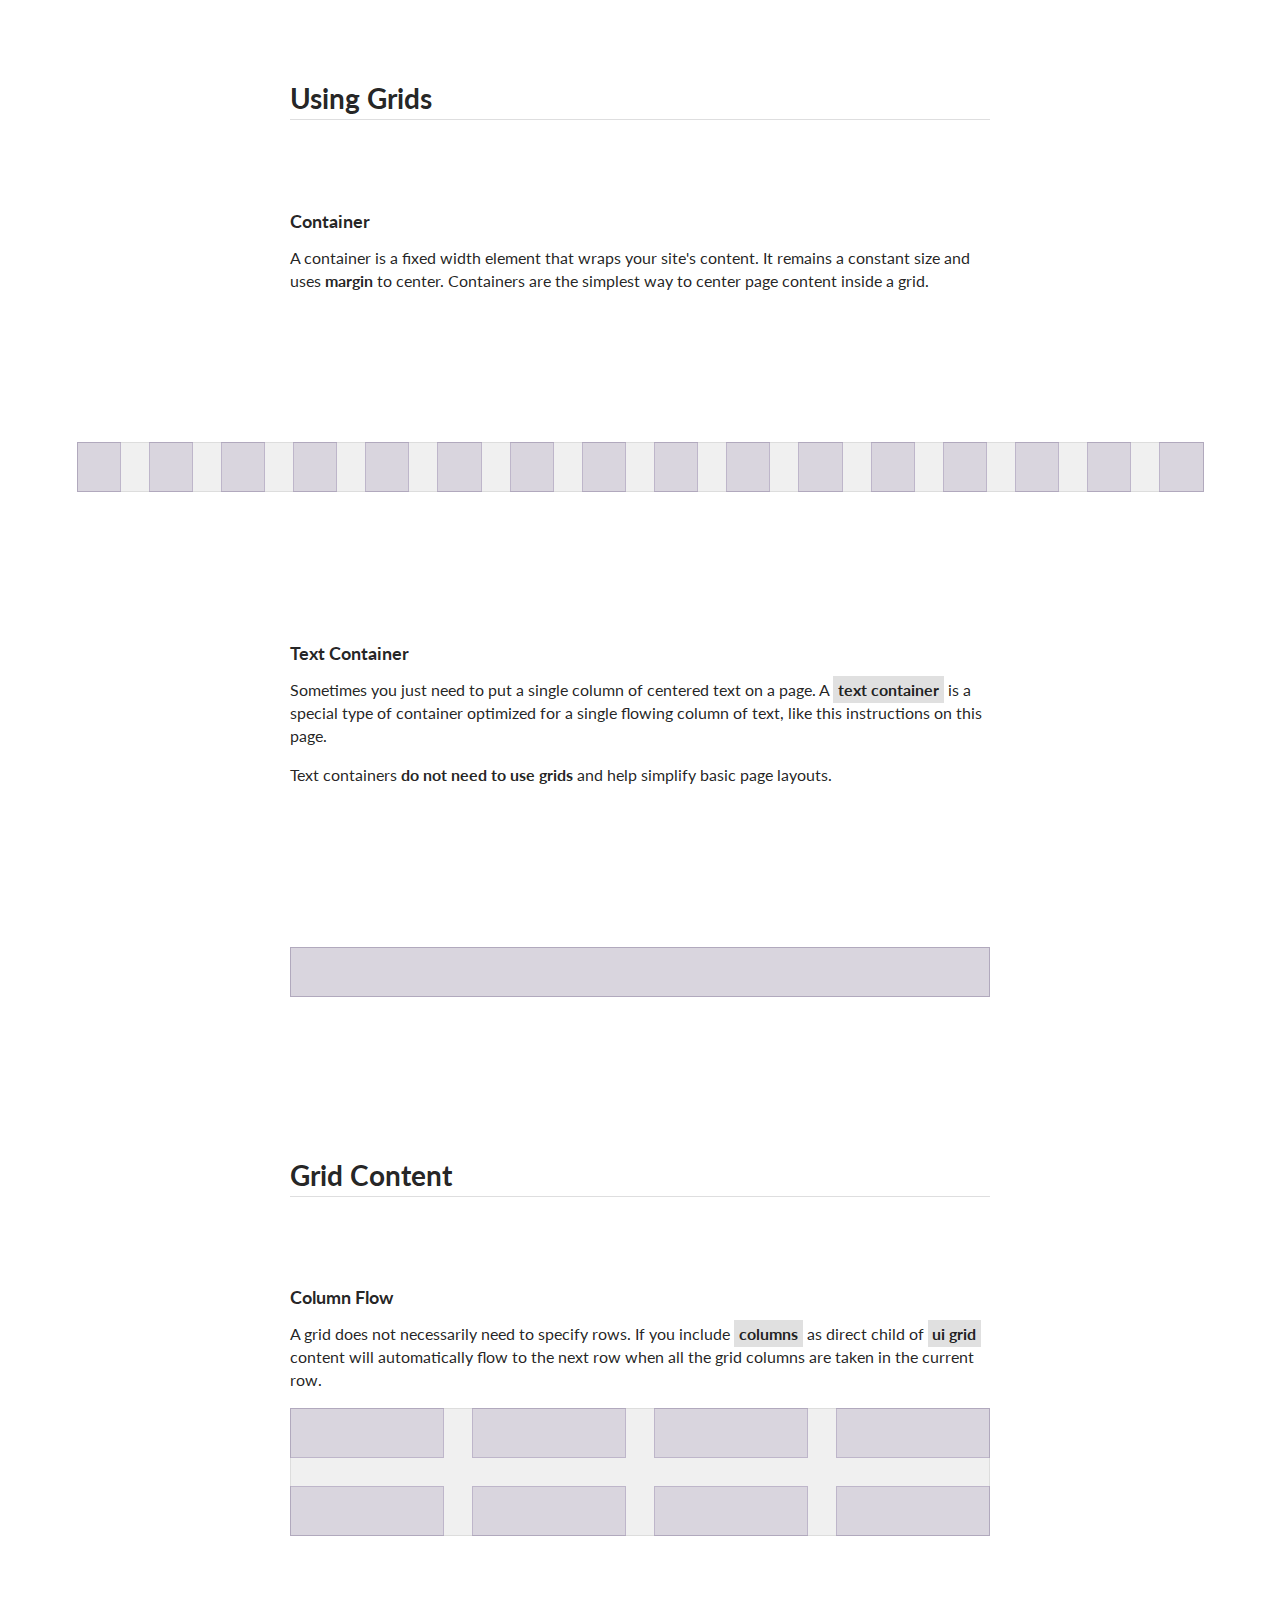
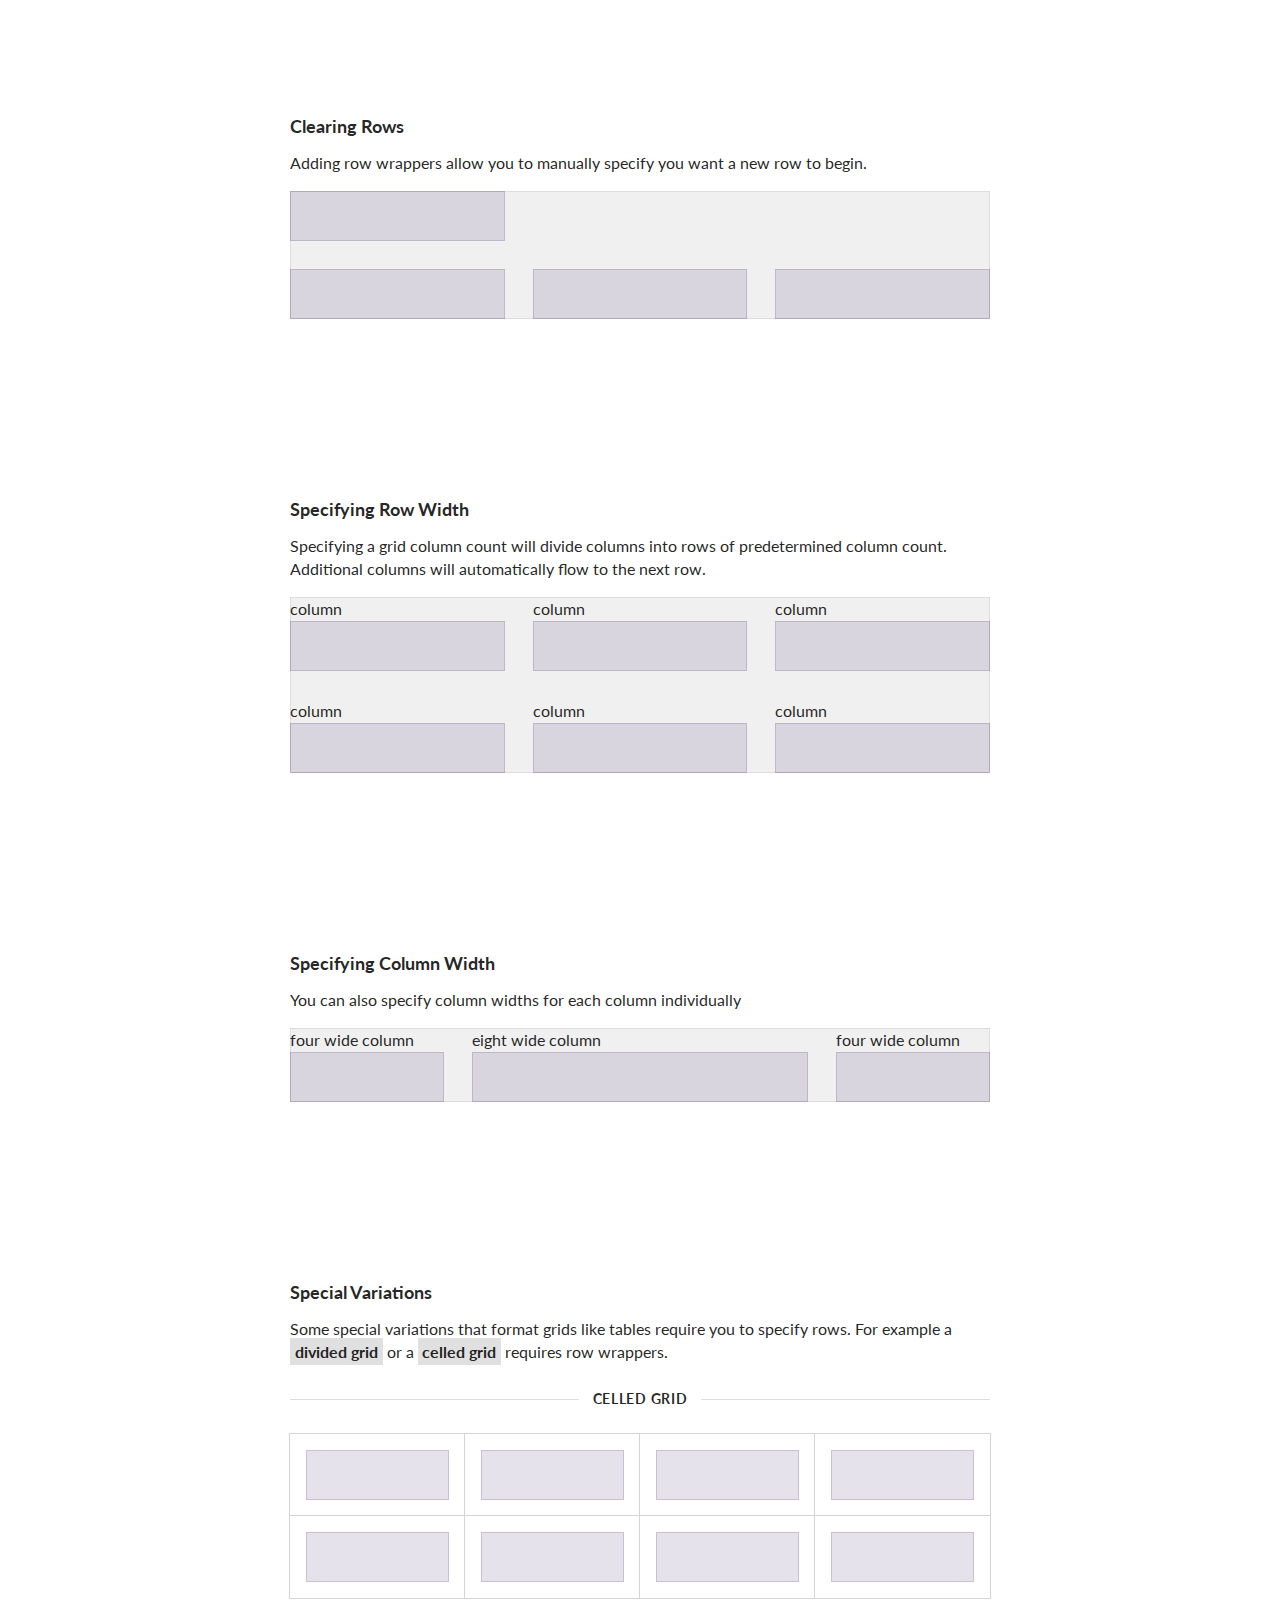
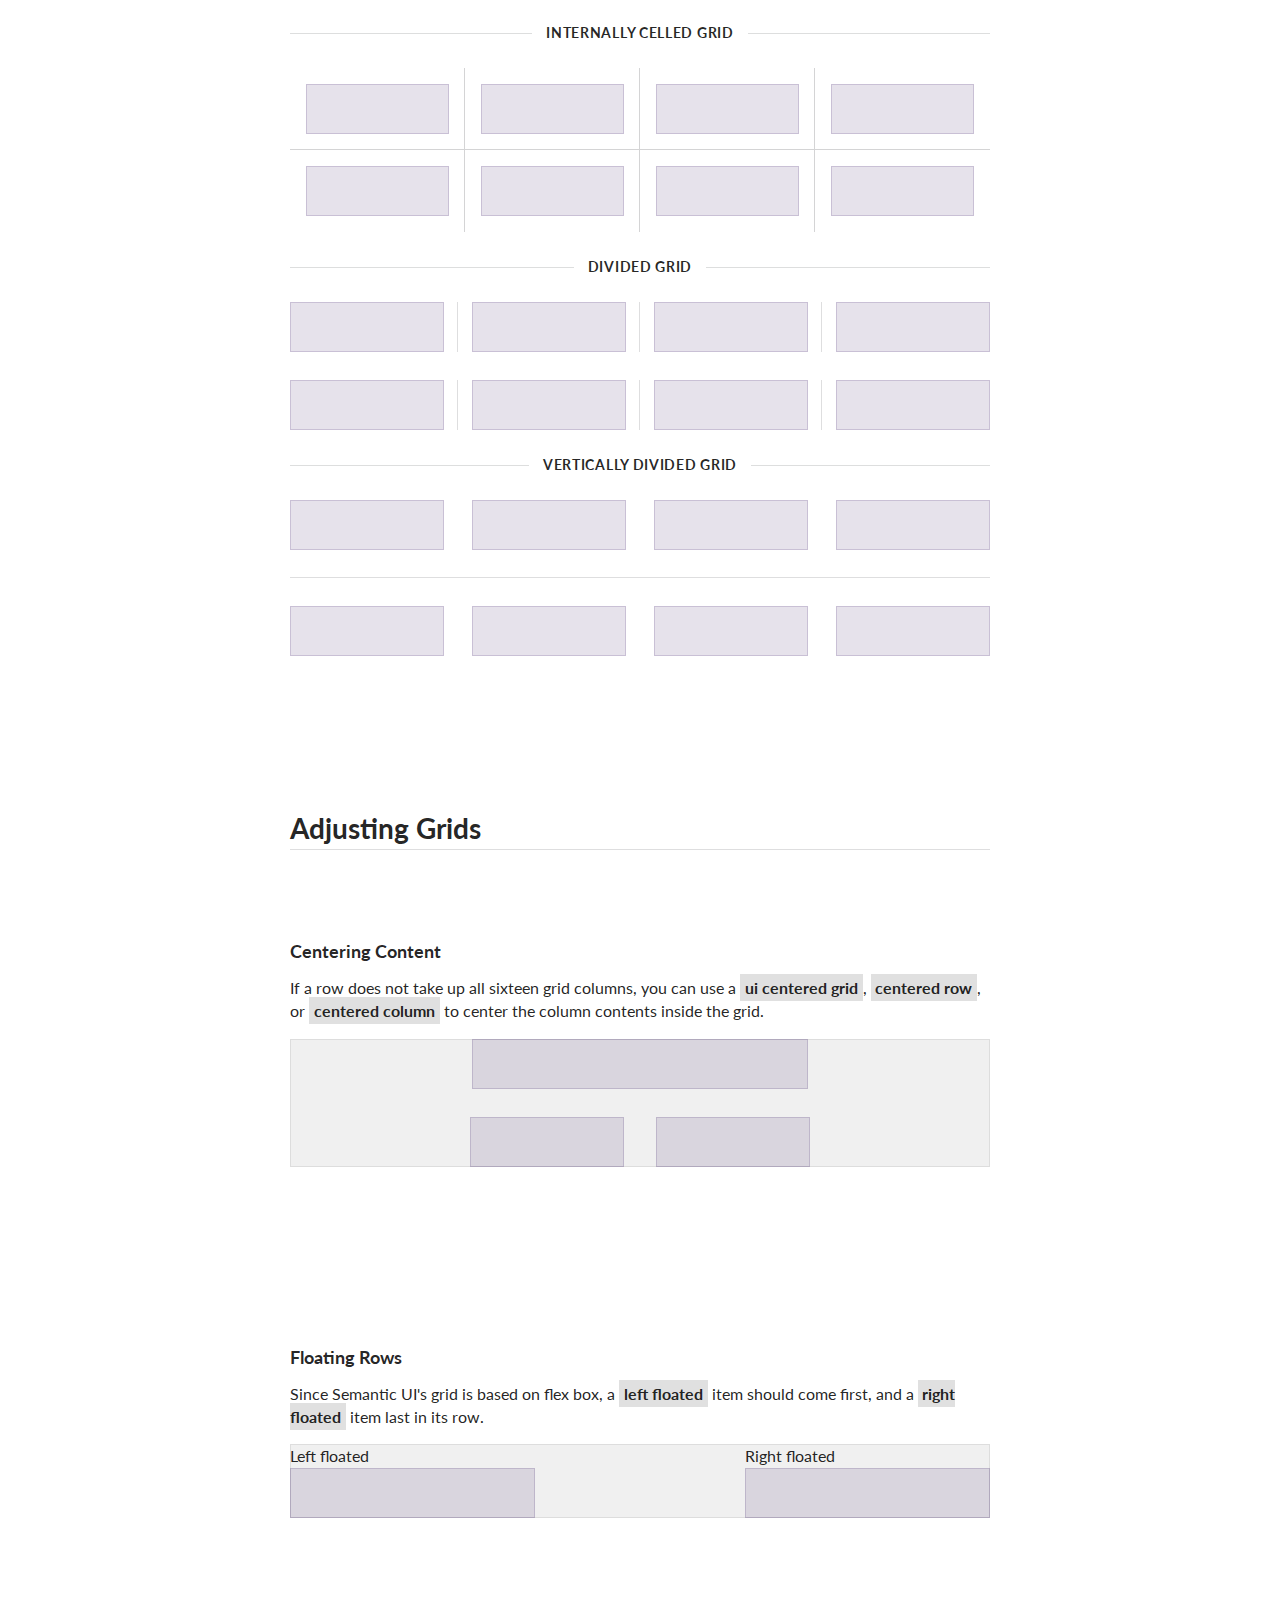
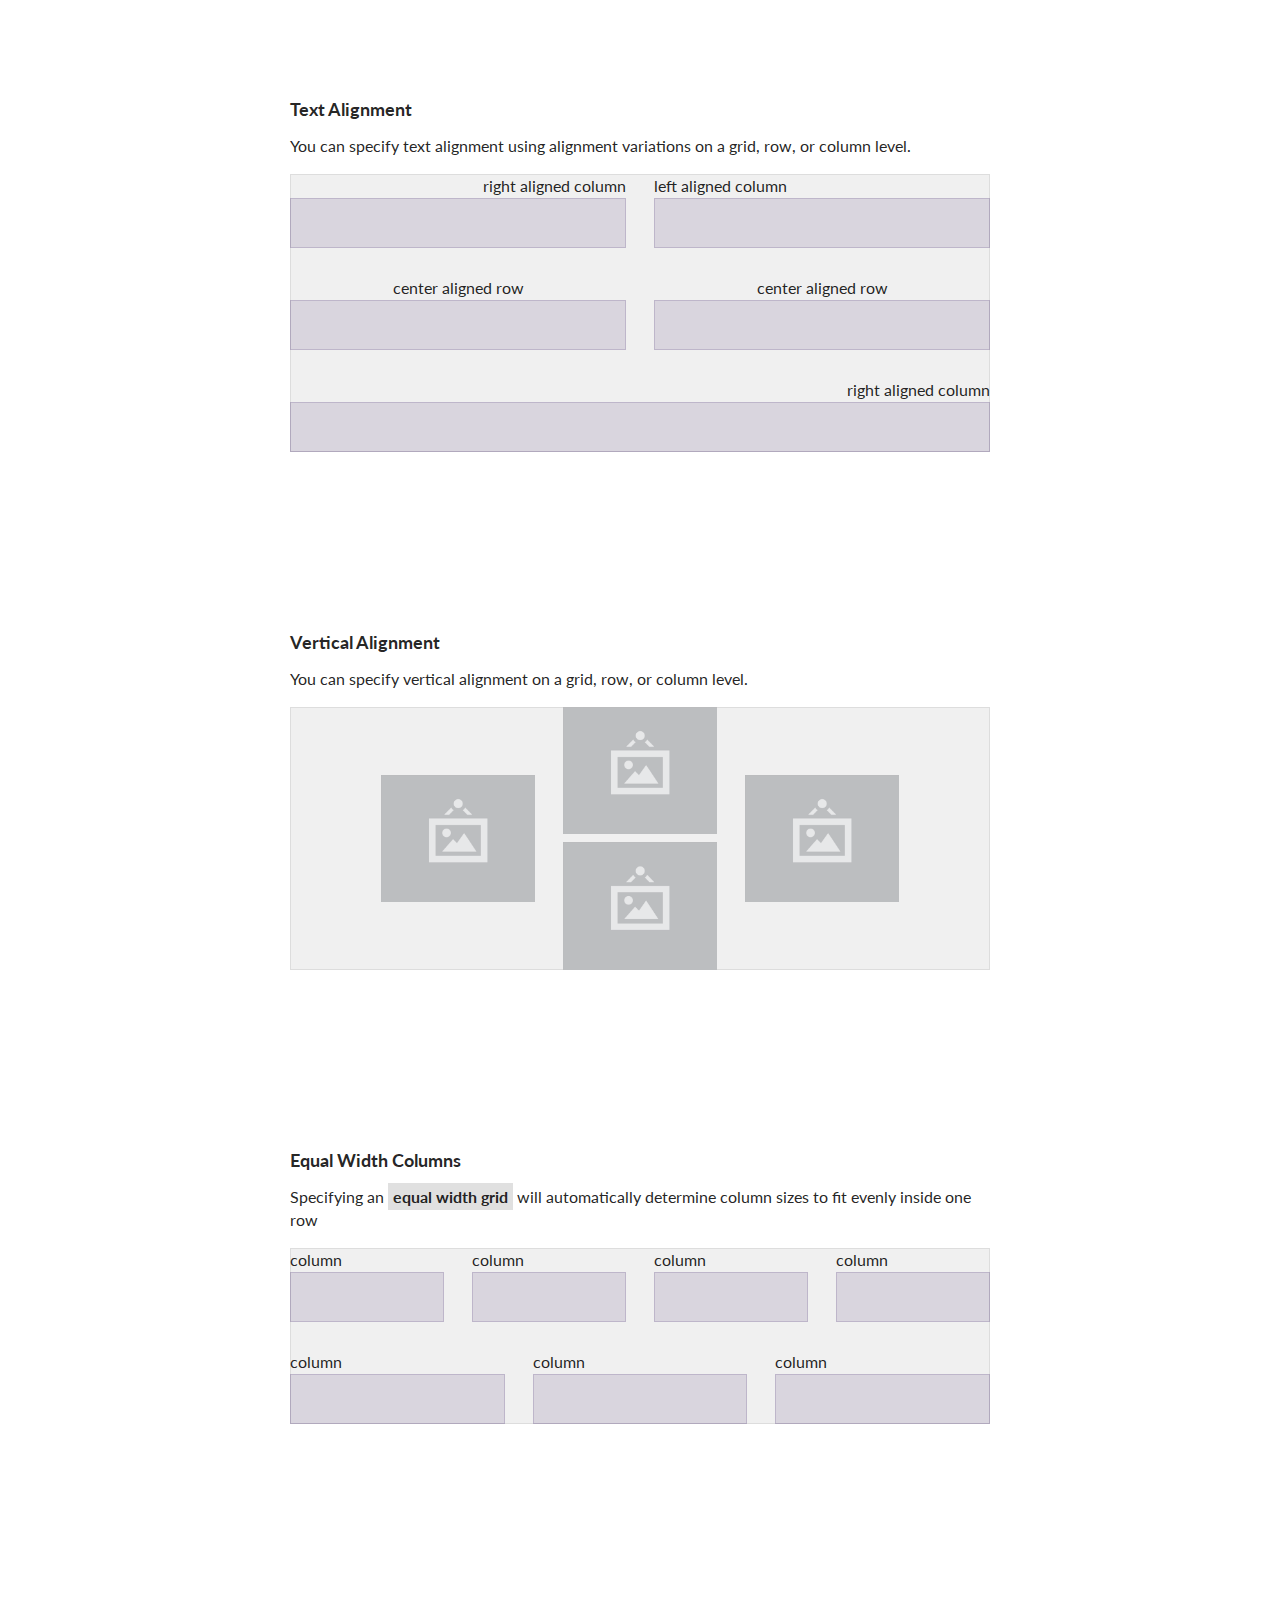
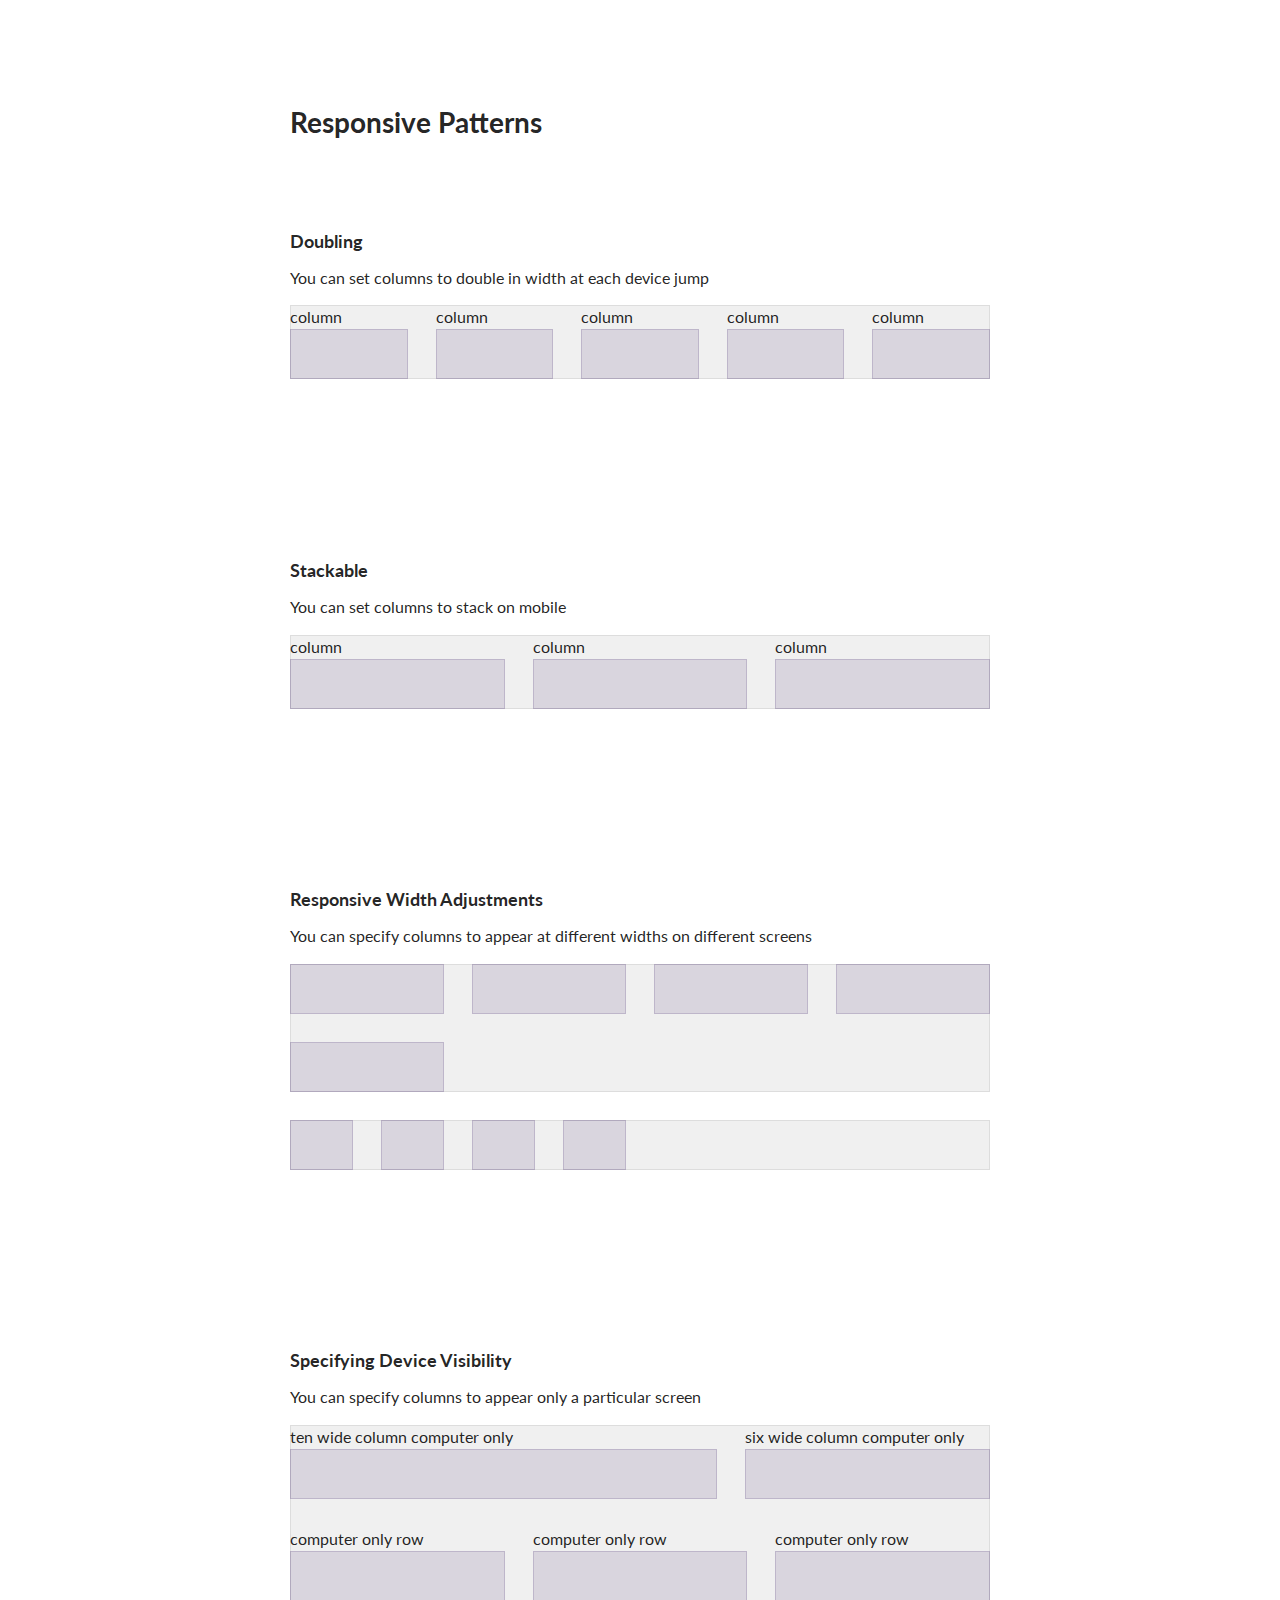
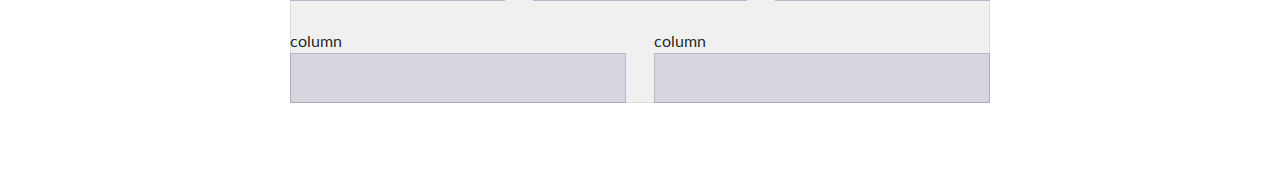
<file: www/lib/semantic/examples/grid.html>
<!DOCTYPE html>
<html>
<head>
  <!-- Standard Meta -->
  <meta charset="utf-8" />
  <meta http-equiv="X-UA-Compatible" content="IE=edge,chrome=1" />
  <meta name="viewport" content="width=device-width, initial-scale=1.0, maximum-scale=1.0">

  <!-- Site Properties -->
  <title>Grid Example - Semantic</title>

  <link rel="stylesheet" type="text/css" href="../dist/components/reset.css">
  <link rel="stylesheet" type="text/css" href="../dist/components/site.css">

  <link rel="stylesheet" type="text/css" href="../dist/components/container.css">
  <link rel="stylesheet" type="text/css" href="../dist/components/divider.css">
  <link rel="stylesheet" type="text/css" href="../dist/components/grid.css">
  <link rel="stylesheet" type="text/css" href="../dist/components/header.css">
</head>
<body>

  <div class="ui text container">
      <h1 class="ui dividing header">Using Grids</h1>

      <h3 class="first">Container</h3>
      <p>A container is a fixed width element that wraps your site's content. It remains a constant size and uses <b>margin</b> to center. Containers are the simplest way to center page content inside a grid.</code>
      </p>
  </div>

  <div class="ui container">
    <div class="ui grid">
      <div class="column"></div>
      <div class="column"></div>
      <div class="column"></div>
      <div class="column"></div>
      <div class="column"></div>
      <div class="column"></div>
      <div class="column"></div>
      <div class="column"></div>
      <div class="column"></div>
      <div class="column"></div>
      <div class="column"></div>
      <div class="column"></div>
      <div class="column"></div>
      <div class="column"></div>
      <div class="column"></div>
      <div class="column"></div>
    </div>
  </div>

  <div class="ui text container">
    <h3 class="first">Text Container</h3>
    <p>Sometimes you just need to put a single column of centered text on a page. A <code>text container</code> is a special type of container optimized for a single flowing column of text, like this instructions on this page.
    </p>
    <p>Text containers <b>do not need to use grids</b> and help simplify basic page layouts.</p>
  </div>

  <div class="ui text container">
    <div class="ui one column grid">
      <div class="column"></div>
    </div>
  </div>


  <div class="ui text container">

      <h1 class="ui dividing header">Grid Content</h1>

      <h3 class="first">Column Flow</h3>
      <p>A grid does not necessarily need to specify rows. If you include <code>columns</code> as direct child of <code>ui grid</code> content will automatically flow to the next row when all the grid columns are taken in the current row</b>.</p>

      <div class="ui grid">
        <div class="four wide column"></div>
        <div class="four wide column"></div>
        <div class="four wide column"></div>
        <div class="four wide column"></div>
        <div class="four wide column"></div>
        <div class="four wide column"></div>
        <div class="four wide column"></div>
        <div class="four wide column"></div>
      </div>

      <h3>Clearing Rows</h3>
      <p>Adding row wrappers allow you to manually specify you want a new row to begin.</p>

      <div class="ui three column grid">
        <div class="column"></div>
        <div class="row">
          <div class="column"></div>
          <div class="column"></div>
          <div class="column"></div>
        </div>
      </div>

      <h3>Specifying Row Width</h3>
      <p>Specifying a grid column count will divide columns into rows of predetermined column count. Additional columns will automatically flow to the next row.</p>
      <div class="ui three column grid">
        <div class="column">column</div>
        <div class="column">column</div>
        <div class="column">column</div>
        <div class="column">column</div>
        <div class="column">column</div>
        <div class="column">column</div>
      </div>

      <h3>Specifying Column Width</h3>
      <p>You can also specify column widths for each column individually</p>
      <div class="ui three column grid">
        <div class="four wide column">four wide column</div>
        <div class="eight wide column">eight wide column</div>
        <div class="four wide column">four wide column</div>
      </div>

      <h3>Special Variations</h3>
      <p>Some special variations that format grids like tables require you to specify rows. For example a <code>divided grid</code> or a <code>celled grid</code> requires row wrappers.</p>

      <div class="ui horizontal section divider">Celled Grid</div>
      <div class="ui celled grid">
        <div class="row">
          <div class="four wide column"></div>
          <div class="four wide column"></div>
          <div class="four wide column"></div>
          <div class="four wide column"></div>
        </div>
        <div class="row">
          <div class="four wide column"></div>
          <div class="four wide column"></div>
          <div class="four wide column"></div>
          <div class="four wide column"></div>
        </div>
      </div>

      <div class="ui horizontal section divider">Internally Celled Grid</div>

      <div class="ui internally celled grid">
        <div class="row">
          <div class="four wide column"></div>
          <div class="four wide column"></div>
          <div class="four wide column"></div>
          <div class="four wide column"></div>
        </div>
        <div class="row">
          <div class="four wide column"></div>
          <div class="four wide column"></div>
          <div class="four wide column"></div>
          <div class="four wide column"></div>
        </div>
      </div>


      <div class="ui horizontal section divider">Divided Grid</div>

      <div class="ui divided grid">
        <div class="row">
          <div class="four wide column"></div>
          <div class="four wide column"></div>
          <div class="four wide column"></div>
          <div class="four wide column"></div>
        </div>
        <div class="row">
          <div class="four wide column"></div>
          <div class="four wide column"></div>
          <div class="four wide column"></div>
          <div class="four wide column"></div>
        </div>
      </div>

      <div class="ui horizontal section divider">Vertically Divided Grid</div>

      <div class="ui vertically divided grid">
        <div class="row">
          <div class="four wide column"></div>
          <div class="four wide column"></div>
          <div class="four wide column"></div>
          <div class="four wide column"></div>
        </div>
        <div class="row">
          <div class="four wide column"></div>
          <div class="four wide column"></div>
          <div class="four wide column"></div>
          <div class="four wide column"></div>
        </div>
      </div>

      <h1 class="ui dividing header">Adjusting Grids</h1>


      <h3 class="first">Centering Content</h3>
      <p>If a row does not take up all sixteen grid columns, you can use a <code>ui centered grid</code>, <code>centered row</code>, or <code>centered column</code> to center the column contents inside the grid.
      </p>
      <div class="ui two column centered grid">
        <div class="column"></div>
        <div class="four column centered row">
          <div class="column"></div>
          <div class="column"></div>
        </div>
      </div>

      <h3>Floating Rows</h3>
      <p>Since Semantic UI's grid is based on flex box, a <code>left floated</code> item should come first, and a <code>right floated</code> item last in its row.</p>

      <div class="ui grid">
        <div class="left floated six wide column">
          <div class="ui segment">
            Left floated
          </div>
        </div>
        <div class="right floated six wide column">
          <div class="ui segment">
            Right floated
          </div>
        </div>
      </div>


      <h3>Text Alignment</h3>
      <p>You can specify text alignment using alignment variations on a grid, row, or column level.</p>

      <div class="ui grid">
        <div class="right aligned eight wide column">
          right aligned column
        </div>
        <div class="left aligned eight wide column">
          left aligned column
        </div>
        <div class="center aligned two column row">
          <div class="column">
            center aligned row
          </div>
          <div class="column">
            center aligned row
          </div>
        </div>
        <div class="sixteen wide right aligned column">
          right aligned column
        </div>
      </div>

      <h3>Vertical Alignment</h3>
      <p>You can specify vertical alignment on a grid, row, or column level.</p>
      <div class="ui middle aligned four column centered grid">
        <div class="row">
          <div class="column">
            <img class="ui wireframe image" src="assets/images/wireframe/image.png">
          </div>
          <div class="column">
            <img class="ui wireframe image" src="assets/images/wireframe/image.png">
            <img class="ui wireframe image" src="assets/images/wireframe/image.png">
          </div>
          <div class="column">
            <img class="ui wireframe image" src="assets/images/wireframe/image.png">
          </div>
        </div>
      </div>

      <h3>Equal Width Columns</h3>
      <p>Specifying an <code>equal width grid</code> will automatically determine column sizes to fit evenly inside one row</p>
      <div class="ui equal width grid">
        <div class="row">
          <div class="column">column</div>
          <div class="column">column</div>
          <div class="column">column</div>
          <div class="column">column</div>
        </div>
        <div class="row">
          <div class="column">column</div>
          <div class="column">column</div>
          <div class="column">column</div>
        </div>
      </div>


      <h1>Responsive Patterns</h1>

      <h3 class="first">Doubling</h3>
      <p>You can set columns to double in width at each device jump</p>
      <div class="ui five column doubling grid">
        <div class="column">column</div>
        <div class="column">column</div>
        <div class="column">column</div>
        <div class="column">column</div>
        <div class="column">column</div>
      </div>

      <h3>Stackable</h3>
      <p>You can set columns to stack on mobile</p>
      <div class="ui three column stackable grid">
        <div class="column">column</div>
        <div class="column">column</div>
        <div class="column">column</div>
      </div>

      <h3>Responsive Width Adjustments</h3>
      <p>You can specify columns to appear at different widths on different screens</p>

      <div class="ui grid">
        <div class="eight wide mobile six wide tablet four wide computer column"></div>
        <div class="eight wide mobile six wide tablet four wide computer column"></div>
        <div class="eight wide mobile six wide tablet four wide computer column"></div>
        <div class="eight wide mobile six wide tablet four wide computer column"></div>
        <div class="eight wide mobile six wide tablet four wide computer column"></div>
      </div>
      <div class="ui grid">
        <div class="four wide two wide large screen one wide widescreen column"></div>
        <div class="four wide two wide large screen one wide widescreen column"></div>
        <div class="four wide two wide large screen one wide widescreen column"></div>
        <div class="four wide two wide large screen one wide widescreen column"></div>
      </div>

      <h3>Specifying Device Visibility</h3>
      <p>You can specify columns to appear only a particular screen</p>
      <div class="ui grid">
        <div class="two column computer only row">
          <div class="ten wide column">ten wide column computer only</div>
          <div class="six wide column">six wide column computer only</div>
        </div>
        <div class="sixteen wide mobile only column">sixteen wide column mobile only</div>
        <div class="three column computer only row">
          <div class="column">computer only row</div>
          <div class="column">computer only row</div>
          <div class="column">computer only row</div>
        </div>
        <div class="two column mobile only row">
          <div class="column">mobile only column</div>
          <div class="column">mobile only column</div>
        </div>
        <div class="two column row">
          <div class="column">column</div>
          <div class="column">column</div>
        </div>
      </div>

    </div>
  </div>


<style type="text/css">

/* Some basic formatting */
code {
  background-color: #E0E0E0;
  padding: 0.25em 0.3em;
  font-family: 'Lato';
  font-weight: bold;
}
.container {
  padding: 5em 0em;
}
.ui.dividing.header,
.first {
  margin-top: 5em;
}

.ui.dividing.header:first-child {
  margin-top: 0em;
}

h1,
h3 {
  margin-top: 10em;
}

img {
  display: block;
  max-width: 100%;
}
img + img {
  margin-top: 0.5em;
}

/* Shows content box (not negative margins) */
.grid {
  position: relative;
}
.grid:before {
  position: absolute;
  top: 1rem;
  left: 1rem;
  background-color: #F0F0F0;
  content: '';
  width: calc(100% - 2rem);
  height: calc(100% - 2rem);
  box-shadow: 0px 0px 0px 1px #DDDDDD inset;
}
.ui.divided.grid:before,
.celled.grid:before {
  display: none;
}
.ui.aligned .column:after {
  display: none !important;
}
.grid .column:not(.row):not(.grid):after {
  background-color: rgba(86, 61, 124, .15);
  box-shadow: 0px 0px 0px 1px rgba(86, 61, 124, 0.2) inset;
  content: "";
  display: block;
  min-height: 50px;
}
@media only screen and (max-width: 768px) {
  .stackable.grid:before {
    width: 100%;
    left: 0em;
  }
}
</style>
</body>

</html>
</file>
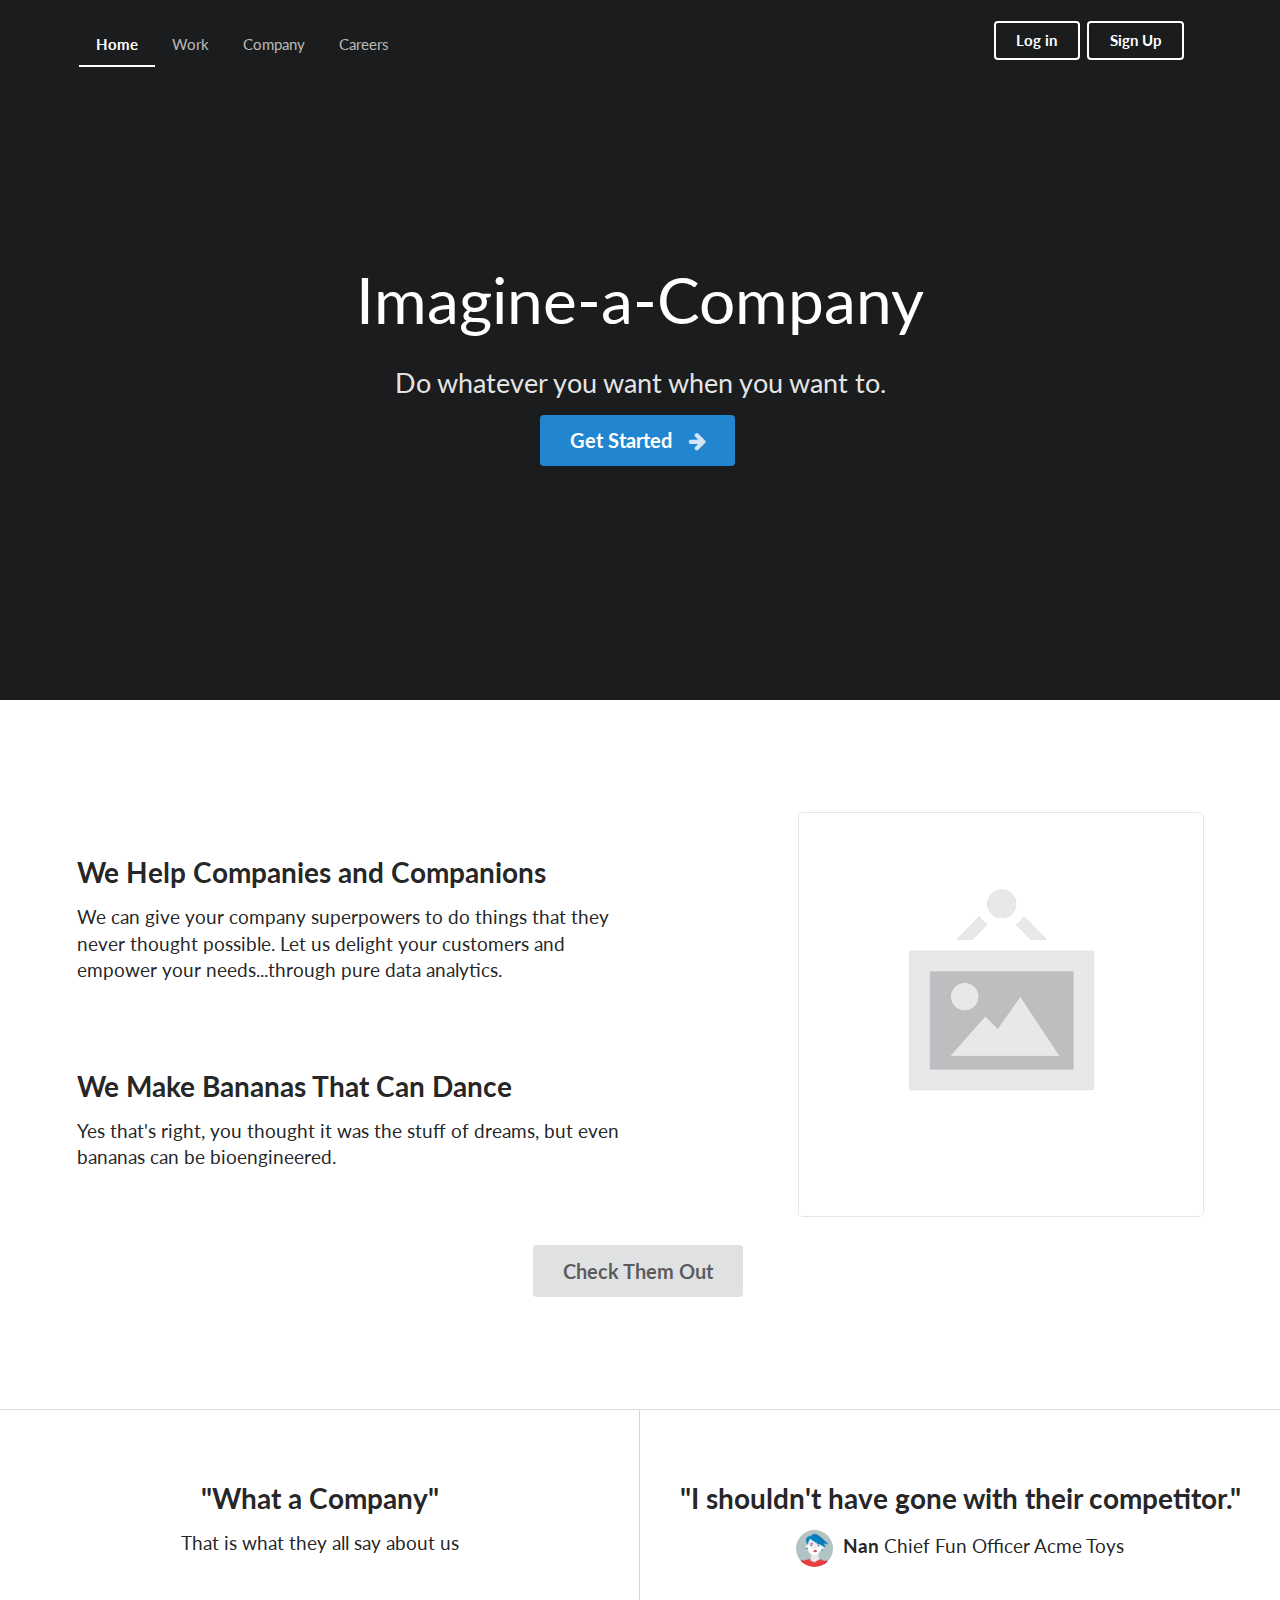
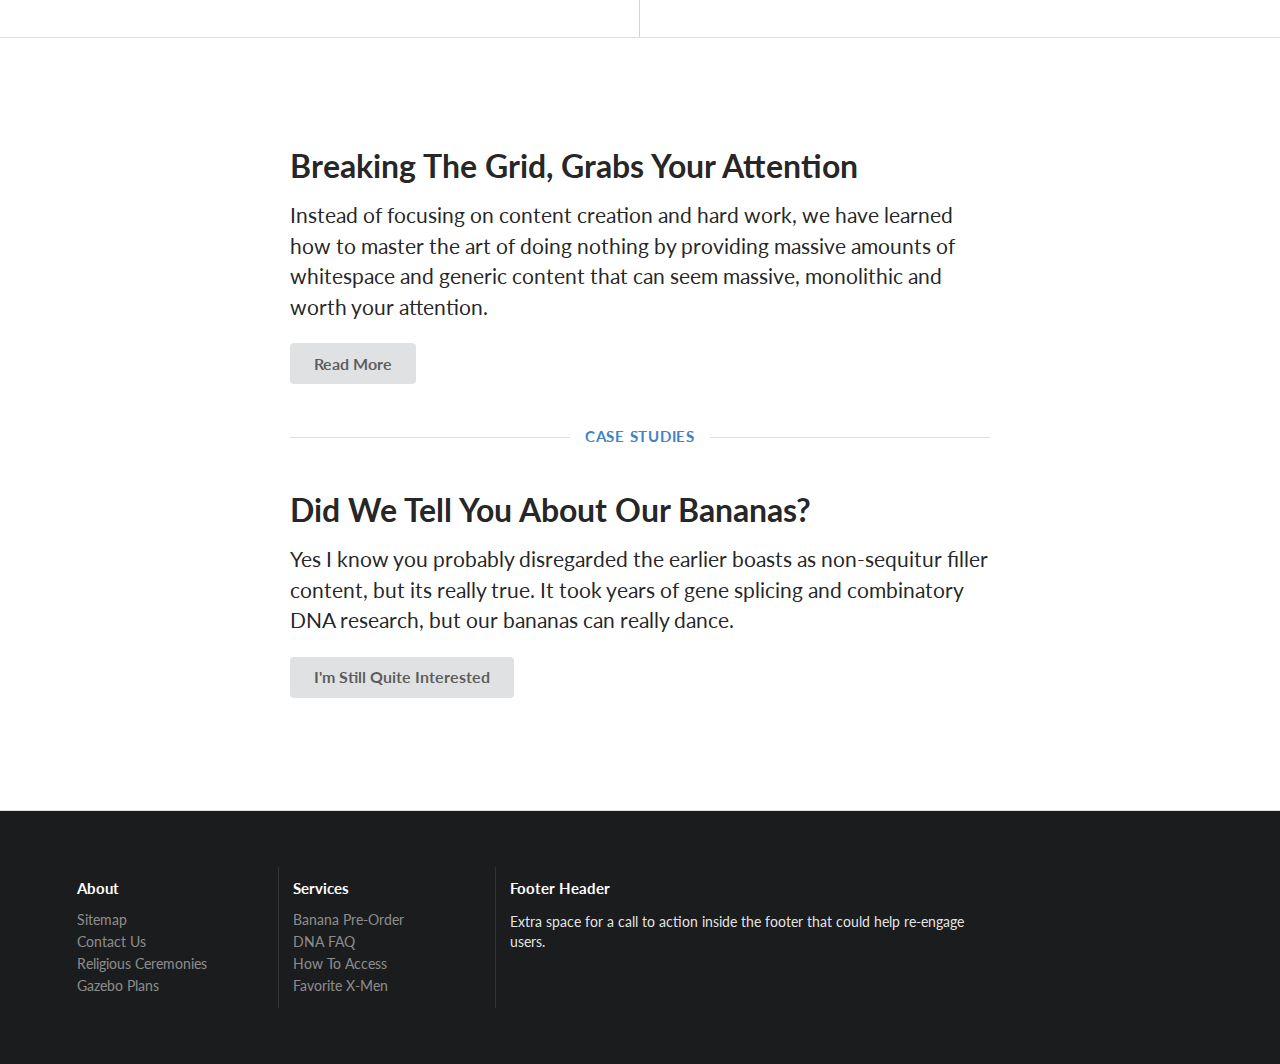
<file: www/lib/semantic/examples/homepage.html>
<!DOCTYPE html>
<html>
<head>
  <!-- Standard Meta -->
  <meta charset="utf-8" />
  <meta http-equiv="X-UA-Compatible" content="IE=edge,chrome=1" />
  <meta name="viewport" content="width=device-width, initial-scale=1.0, maximum-scale=1.0">

  <!-- Site Properties -->
  <title>Homepage - Semantic</title>
  <link rel="stylesheet" type="text/css" href="../dist/components/reset.css">
  <link rel="stylesheet" type="text/css" href="../dist/components/site.css">

  <link rel="stylesheet" type="text/css" href="../dist/components/container.css">
  <link rel="stylesheet" type="text/css" href="../dist/components/grid.css">
  <link rel="stylesheet" type="text/css" href="../dist/components/header.css">
  <link rel="stylesheet" type="text/css" href="../dist/components/image.css">
  <link rel="stylesheet" type="text/css" href="../dist/components/menu.css">

  <link rel="stylesheet" type="text/css" href="../dist/components/divider.css">
  <link rel="stylesheet" type="text/css" href="../dist/components/dropdown.css">
  <link rel="stylesheet" type="text/css" href="../dist/components/segment.css">
  <link rel="stylesheet" type="text/css" href="../dist/components/button.css">
  <link rel="stylesheet" type="text/css" href="../dist/components/list.css">
  <link rel="stylesheet" type="text/css" href="../dist/components/icon.css">
  <link rel="stylesheet" type="text/css" href="../dist/components/sidebar.css">
  <link rel="stylesheet" type="text/css" href="../dist/components/transition.css">

  <style type="text/css">

    .hidden.menu {
      display: none;
    }

    .masthead.segment {
      min-height: 700px;
      padding: 1em 0em;
    }
    .masthead .logo.item img {
      margin-right: 1em;
    }
    .masthead .ui.menu .ui.button {
      margin-left: 0.5em;
    }
    .masthead h1.ui.header {
      margin-top: 3em;
      margin-bottom: 0em;
      font-size: 4em;
      font-weight: normal;
    }
    .masthead h2 {
      font-size: 1.7em;
      font-weight: normal;
    }

    .ui.vertical.stripe {
      padding: 8em 0em;
    }
    .ui.vertical.stripe h3 {
      font-size: 2em;
    }
    .ui.vertical.stripe .button + h3,
    .ui.vertical.stripe p + h3 {
      margin-top: 3em;
    }
    .ui.vertical.stripe .floated.image {
      clear: both;
    }
    .ui.vertical.stripe p {
      font-size: 1.33em;
    }
    .ui.vertical.stripe .horizontal.divider {
      margin: 3em 0em;
    }

    .quote.stripe.segment {
      padding: 0em;
    }
    .quote.stripe.segment .grid .column {
      padding-top: 5em;
      padding-bottom: 5em;
    }

    .footer.segment {
      padding: 5em 0em;
    }

    .secondary.pointing.menu .toc.item {
      display: none;
    }

    @media only screen and (max-width: 700px) {
      .ui.fixed.menu {
        display: none !important;
      }
      .secondary.pointing.menu .item,
      .secondary.pointing.menu .menu {
        display: none;
      }
      .secondary.pointing.menu .toc.item {
        display: block;
      }
      .masthead.segment {
        min-height: 350px;
      }
      .masthead h1.ui.header {
        font-size: 2em;
        margin-top: 1.5em;
      }
      .masthead h2 {
        margin-top: 0.5em;
        font-size: 1.5em;
      }
    }


  </style>

  <script src="assets/library/jquery.min.js"></script>
  <script src="../dist/components/visibility.js"></script>
  <script src="../dist/components/sidebar.js"></script>
  <script src="../dist/components/transition.js"></script>
  <script>
  $(document)
    .ready(function() {

      // fix menu when passed
      $('.masthead')
        .visibility({
          once: false,
          onBottomPassed: function() {
            $('.fixed.menu').transition('fade in');
          },
          onBottomPassedReverse: function() {
            $('.fixed.menu').transition('fade out');
          }
        })
      ;

      // create sidebar and attach to menu open
      $('.ui.sidebar')
        .sidebar('attach events', '.toc.item')
      ;

    })
  ;
  </script>
</head>
<body>

<!-- Following Menu -->
<div class="ui large top fixed hidden menu">
  <div class="ui container">
    <a class="active item">Home</a>
    <a class="item">Work</a>
    <a class="item">Company</a>
    <a class="item">Careers</a>
    <div class="right menu">
      <div class="item">
        <a class="ui button">Log in</a>
      </div>
      <div class="item">
        <a class="ui primary button">Sign Up</a>
      </div>
    </div>
  </div>
</div>

<!-- Sidebar Menu -->
<div class="ui vertical inverted sidebar menu">
  <a class="active item">Home</a>
  <a class="item">Work</a>
  <a class="item">Company</a>
  <a class="item">Careers</a>
  <a class="item">Login</a>
  <a class="item">Signup</a>
</div>


<!-- Page Contents -->
<div class="pusher">
  <div class="ui inverted vertical masthead center aligned segment">

    <div class="ui container">
      <div class="ui large secondary inverted pointing menu">
        <a class="toc item">
          <i class="sidebar icon"></i>
        </a>
        <a class="active item">Home</a>
        <a class="item">Work</a>
        <a class="item">Company</a>
        <a class="item">Careers</a>
        <div class="right item">
          <a class="ui inverted button">Log in</a>
          <a class="ui inverted button">Sign Up</a>
        </div>
      </div>
    </div>

    <div class="ui text container">
      <h1 class="ui inverted header">
        Imagine-a-Company
      </h1>
      <h2>Do whatever you want when you want to.</h2>
      <div class="ui huge primary button">Get Started <i class="right arrow icon"></i></div>
    </div>

  </div>

  <div class="ui vertical stripe segment">
    <div class="ui middle aligned stackable grid container">
      <div class="row">
        <div class="eight wide column">
          <h3 class="ui header">We Help Companies and Companions</h3>
          <p>We can give your company superpowers to do things that they never thought possible. Let us delight your customers and empower your needs...through pure data analytics.</p>
          <h3 class="ui header">We Make Bananas That Can Dance</h3>
          <p>Yes that's right, you thought it was the stuff of dreams, but even bananas can be bioengineered.</p>
        </div>
        <div class="six wide right floated column">
          <img src="assets/images/wireframe/white-image.png" class="ui large bordered rounded image">
        </div>
      </div>
      <div class="row">
        <div class="center aligned column">
          <a class="ui huge button">Check Them Out</a>
        </div>
      </div>
    </div>
  </div>


  <div class="ui vertical stripe quote segment">
    <div class="ui equal width stackable internally celled grid">
      <div class="center aligned row">
        <div class="column">
          <h3>"What a Company"</h3>
          <p>That is what they all say about us</p>
        </div>
        <div class="column">
          <h3>"I shouldn't have gone with their competitor."</h3>
          <p>
            <img src="assets/images/avatar/nan.jpg" class="ui avatar image"> <b>Nan</b> Chief Fun Officer Acme Toys
          </p>
        </div>
      </div>
    </div>
  </div>

  <div class="ui vertical stripe segment">
    <div class="ui text container">
      <h3 class="ui header">Breaking The Grid, Grabs Your Attention</h3>
      <p>Instead of focusing on content creation and hard work, we have learned how to master the art of doing nothing by providing massive amounts of whitespace and generic content that can seem massive, monolithic and worth your attention.</p>
      <a class="ui large button">Read More</a>
      <h4 class="ui horizontal header divider">
        <a href="#">Case Studies</a>
      </h4>
      <h3 class="ui header">Did We Tell You About Our Bananas?</h3>
      <p>Yes I know you probably disregarded the earlier boasts as non-sequitur filler content, but its really true. It took years of gene splicing and combinatory DNA research, but our bananas can really dance.</p>
      <a class="ui large button">I'm Still Quite Interested</a>
    </div>
  </div>


  <div class="ui inverted vertical footer segment">
    <div class="ui container">
      <div class="ui stackable inverted divided equal height stackable grid">
        <div class="three wide column">
          <h4 class="ui inverted header">About</h4>
          <div class="ui inverted link list">
            <a href="#" class="item">Sitemap</a>
            <a href="#" class="item">Contact Us</a>
            <a href="#" class="item">Religious Ceremonies</a>
            <a href="#" class="item">Gazebo Plans</a>
          </div>
        </div>
        <div class="three wide column">
          <h4 class="ui inverted header">Services</h4>
          <div class="ui inverted link list">
            <a href="#" class="item">Banana Pre-Order</a>
            <a href="#" class="item">DNA FAQ</a>
            <a href="#" class="item">How To Access</a>
            <a href="#" class="item">Favorite X-Men</a>
          </div>
        </div>
        <div class="seven wide column">
          <h4 class="ui inverted header">Footer Header</h4>
          <p>Extra space for a call to action inside the footer that could help re-engage users.</p>
        </div>
      </div>
    </div>
  </div>
</div>

</body>

</html>
</file>
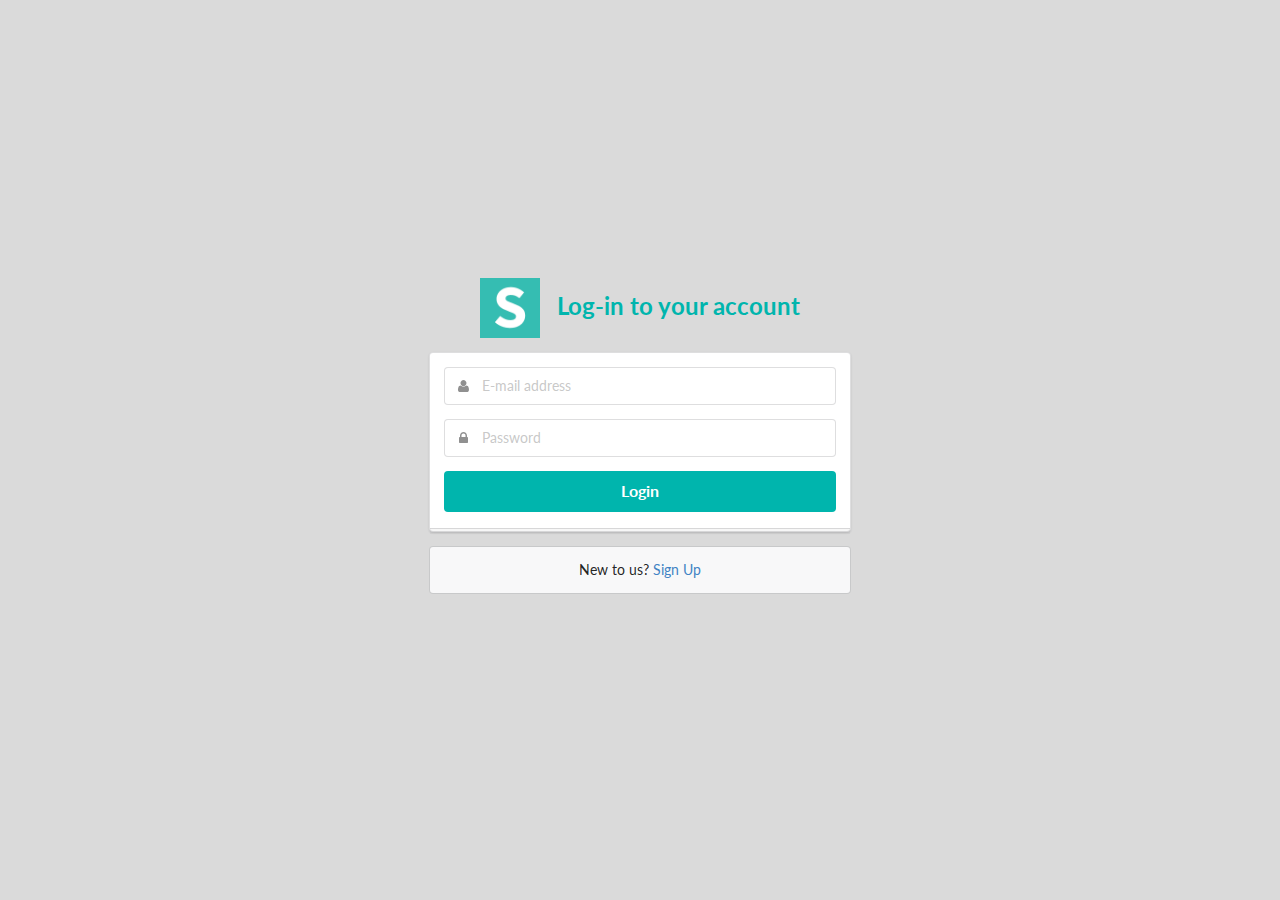
<file: www/lib/semantic/examples/login.html>
<!DOCTYPE html>
<html>
<head>
  <!-- Standard Meta -->
  <meta charset="utf-8" />
  <meta http-equiv="X-UA-Compatible" content="IE=edge,chrome=1" />
  <meta name="viewport" content="width=device-width, initial-scale=1.0, maximum-scale=1.0">

  <!-- Site Properties -->
  <title>Login Example - Semantic</title>
  <link rel="stylesheet" type="text/css" href="../dist/components/reset.css">
  <link rel="stylesheet" type="text/css" href="../dist/components/site.css">

  <link rel="stylesheet" type="text/css" href="../dist/components/container.css">
  <link rel="stylesheet" type="text/css" href="../dist/components/grid.css">
  <link rel="stylesheet" type="text/css" href="../dist/components/header.css">
  <link rel="stylesheet" type="text/css" href="../dist/components/image.css">
  <link rel="stylesheet" type="text/css" href="../dist/components/menu.css">

  <link rel="stylesheet" type="text/css" href="../dist/components/divider.css">
  <link rel="stylesheet" type="text/css" href="../dist/components/segment.css">
  <link rel="stylesheet" type="text/css" href="../dist/components/form.css">
  <link rel="stylesheet" type="text/css" href="../dist/components/input.css">
  <link rel="stylesheet" type="text/css" href="../dist/components/button.css">
  <link rel="stylesheet" type="text/css" href="../dist/components/list.css">
  <link rel="stylesheet" type="text/css" href="../dist/components/message.css">
  <link rel="stylesheet" type="text/css" href="../dist/components/icon.css">

  <script src="assets/library/jquery.min.js"></script>
  <script src="../dist/components/form.js"></script>
  <script src="../dist/components/transition.js"></script>

  <style type="text/css">
    body {
      background-color: #DADADA;
    }
    body > .grid {
      height: 100%;
    }
    .image {
      margin-top: -100px;
    }
    .column {
      max-width: 450px;
    }
  </style>
  <script>
  $(document)
    .ready(function() {
      $('.ui.form')
        .form({
          fields: {
            email: {
              identifier  : 'email',
              rules: [
                {
                  type   : 'empty',
                  prompt : 'Please enter your e-mail'
                },
                {
                  type   : 'email',
                  prompt : 'Please enter a valid e-mail'
                }
              ]
            },
            password: {
              identifier  : 'password',
              rules: [
                {
                  type   : 'empty',
                  prompt : 'Please enter your password'
                },
                {
                  type   : 'length[6]',
                  prompt : 'Your password must be at least 6 characters'
                }
              ]
            }
          }
        })
      ;
    })
  ;
  </script>
</head>
<body>

<div class="ui middle aligned center aligned grid">
  <div class="column">
    <h2 class="ui teal image header">
      <img src="assets/images/logo.png" class="image">
      <div class="content">
        Log-in to your account
      </div>
    </h2>
    <form class="ui large form">
      <div class="ui stacked segment">
        <div class="field">
          <div class="ui left icon input">
            <i class="user icon"></i>
            <input type="text" name="email" placeholder="E-mail address">
          </div>
        </div>
        <div class="field">
          <div class="ui left icon input">
            <i class="lock icon"></i>
            <input type="password" name="password" placeholder="Password">
          </div>
        </div>
        <div class="ui fluid large teal submit button">Login</div>
      </div>

      <div class="ui error message"></div>

    </form>

    <div class="ui message">
      New to us? <a href="#">Sign Up</a>
    </div>
  </div>
</div>

</body>

</html>
</file>
<file: www/lib/semantic/dist/components/site.css>
/*!
 * # Semantic UI 2.2.7 - Site
 * http://github.com/semantic-org/semantic-ui/
 *
 *
 * Released under the MIT license
 * http://opensource.org/licenses/MIT
 *
 */


/*******************************
             Page
*******************************/

@import url('https://fonts.googleapis.com/css?family=Lato:400,700,400italic,700italic&subset=latin');
html,
body {
  height: 100%;
}
html {
  font-size: 14px;
}
body {
  margin: 0px;
  padding: 0px;
  overflow-x: hidden;
  min-width: 320px;
  background: #FFFFFF;
  font-family: 'Lato', 'Helvetica Neue', Arial, Helvetica, sans-serif;
  font-size: 14px;
  line-height: 1.4285em;
  color: rgba(0, 0, 0, 0.87);
  font-smoothing: antialiased;
}


/*******************************
             Headers
*******************************/

h1,
h2,
h3,
h4,
h5 {
  font-family: 'Lato', 'Helvetica Neue', Arial, Helvetica, sans-serif;
  line-height: 1.2857em;
  margin: calc(2rem -  0.14285em ) 0em 1rem;
  font-weight: bold;
  padding: 0em;
}
h1 {
  min-height: 1rem;
  font-size: 2rem;
}
h2 {
  font-size: 1.714rem;
}
h3 {
  font-size: 1.28rem;
}
h4 {
  font-size: 1.071rem;
}
h5 {
  font-size: 1rem;
}
h1:first-child,
h2:first-child,
h3:first-child,
h4:first-child,
h5:first-child {
  margin-top: 0em;
}
h1:last-child,
h2:last-child,
h3:last-child,
h4:last-child,
h5:last-child {
  margin-bottom: 0em;
}


/*******************************
             Text
*******************************/

p {
  margin: 0em 0em 1em;
  line-height: 1.4285em;
}
p:first-child {
  margin-top: 0em;
}
p:last-child {
  margin-bottom: 0em;
}

/*-------------------
        Links
--------------------*/

a {
  color: #4183C4;
  text-decoration: none;
}
a:hover {
  color: #1e70bf;
  text-decoration: none;
}


/*******************************
          Highlighting
*******************************/


/* Site */
::-webkit-selection {
  background-color: #CCE2FF;
  color: rgba(0, 0, 0, 0.87);
}
::-moz-selection {
  background-color: #CCE2FF;
  color: rgba(0, 0, 0, 0.87);
}
::selection {
  background-color: #CCE2FF;
  color: rgba(0, 0, 0, 0.87);
}

/* Form */
textarea::-webkit-selection,
input::-webkit-selection {
  background-color: rgba(100, 100, 100, 0.4);
  color: rgba(0, 0, 0, 0.87);
}
textarea::-moz-selection,
input::-moz-selection {
  background-color: rgba(100, 100, 100, 0.4);
  color: rgba(0, 0, 0, 0.87);
}
textarea::selection,
input::selection {
  background-color: rgba(100, 100, 100, 0.4);
  color: rgba(0, 0, 0, 0.87);
}


/*******************************
        Global Overrides
*******************************/



/*******************************
         Site Overrides
*******************************/
</file>
<file: www/lib/semantic/dist/components/container.css>
/*!
 * # Semantic UI 2.2.7 - Container
 * http://github.com/semantic-org/semantic-ui/
 *
 *
 * Released under the MIT license
 * http://opensource.org/licenses/MIT
 *
 */


/*******************************
            Container
*******************************/


/* All Sizes */
.ui.container {
  display: block;
  max-width: 100% !important;
}

/* Mobile */
@media only screen and (max-width: 767px) {
  .ui.container {
    width: auto !important;
    margin-left: 1em !important;
    margin-right: 1em !important;
  }
  .ui.grid.container {
    width: auto !important;
  }
  .ui.relaxed.grid.container {
    width: auto !important;
  }
  .ui.very.relaxed.grid.container {
    width: auto !important;
  }
}

/* Tablet */
@media only screen and (min-width: 768px) and (max-width: 991px) {
  .ui.container {
    width: 723px;
    margin-left: auto !important;
    margin-right: auto !important;
  }
  .ui.grid.container {
    width: calc( 723px  +  2rem ) !important;
  }
  .ui.relaxed.grid.container {
    width: calc( 723px  +  3rem ) !important;
  }
  .ui.very.relaxed.grid.container {
    width: calc( 723px  +  5rem ) !important;
  }
}

/* Small Monitor */
@media only screen and (min-width: 992px) and (max-width: 1199px) {
  .ui.container {
    width: 933px;
    margin-left: auto !important;
    margin-right: auto !important;
  }
  .ui.grid.container {
    width: calc( 933px  +  2rem ) !important;
  }
  .ui.relaxed.grid.container {
    width: calc( 933px  +  3rem ) !important;
  }
  .ui.very.relaxed.grid.container {
    width: calc( 933px  +  5rem ) !important;
  }
}

/* Large Monitor */
@media only screen and (min-width: 1200px) {
  .ui.container {
    width: 1127px;
    margin-left: auto !important;
    margin-right: auto !important;
  }
  .ui.grid.container {
    width: calc( 1127px  +  2rem ) !important;
  }
  .ui.relaxed.grid.container {
    width: calc( 1127px  +  3rem ) !important;
  }
  .ui.very.relaxed.grid.container {
    width: calc( 1127px  +  5rem ) !important;
  }
}


/*******************************
             Types
*******************************/


/* Text Container */
.ui.text.container {
  font-family: 'Lato', 'Helvetica Neue', Arial, Helvetica, sans-serif;
  max-width: 700px !important;
  line-height: 1.5;
}
.ui.text.container {
  font-size: 1.14285714rem;
}

/* Fluid */
.ui.fluid.container {
  width: 100%;
}


/*******************************
           Variations
*******************************/

.ui[class*="left aligned"].container {
  text-align: left;
}
.ui[class*="center aligned"].container {
  text-align: center;
}
.ui[class*="right aligned"].container {
  text-align: right;
}
.ui.justified.container {
  text-align: justify;
  -webkit-hyphens: auto;
      -ms-hyphens: auto;
          hyphens: auto;
}


/*******************************
         Theme Overrides
*******************************/



/*******************************
         Site Overrides
*******************************/
</file>
<file: www/lib/semantic/dist/components/divider.css>
/*!
 * # Semantic UI 2.2.7 - Divider
 * http://github.com/semantic-org/semantic-ui/
 *
 *
 * Released under the MIT license
 * http://opensource.org/licenses/MIT
 *
 */


/*******************************
            Divider
*******************************/

.ui.divider {
  margin: 1rem 0rem;
  line-height: 1;
  height: 0em;
  font-weight: bold;
  text-transform: uppercase;
  letter-spacing: 0.05em;
  color: rgba(0, 0, 0, 0.85);
  -webkit-user-select: none;
     -moz-user-select: none;
      -ms-user-select: none;
          user-select: none;
  -webkit-tap-highlight-color: rgba(0, 0, 0, 0);
}

/*--------------
      Basic
---------------*/

.ui.divider:not(.vertical):not(.horizontal) {
  border-top: 1px solid rgba(34, 36, 38, 0.15);
  border-bottom: 1px solid rgba(255, 255, 255, 0.1);
}

/*--------------
    Coupling
---------------*/


/* Allow divider between each column row */
.ui.grid > .column + .divider,
.ui.grid > .row > .column + .divider {
  left: auto;
}

/*--------------
   Horizontal
---------------*/

.ui.horizontal.divider {
  display: table;
  white-space: nowrap;
  height: auto;
  margin: '';
  line-height: 1;
  text-align: center;
}
.ui.horizontal.divider:before,
.ui.horizontal.divider:after {
  content: '';
  display: table-cell;
  position: relative;
  top: 50%;
  width: 50%;
  background-repeat: no-repeat;
}
.ui.horizontal.divider:before {
  background-position: right 1em top 50%;
}
.ui.horizontal.divider:after {
  background-position: left 1em top 50%;
}

/*--------------
    Vertical
---------------*/

.ui.vertical.divider {
  position: absolute;
  z-index: 2;
  top: 50%;
  left: 50%;
  margin: 0rem;
  padding: 0em;
  width: auto;
  height: 50%;
  line-height: 0em;
  text-align: center;
  -webkit-transform: translateX(-50%);
          transform: translateX(-50%);
}
.ui.vertical.divider:before,
.ui.vertical.divider:after {
  position: absolute;
  left: 50%;
  content: '';
  z-index: 3;
  border-left: 1px solid rgba(34, 36, 38, 0.15);
  border-right: 1px solid rgba(255, 255, 255, 0.1);
  width: 0%;
  height: calc(100% -  1rem );
}
.ui.vertical.divider:before {
  top: -100%;
}
.ui.vertical.divider:after {
  top: auto;
  bottom: 0px;
}

/* Inside grid */
@media only screen and (max-width: 767px) {
  .ui.stackable.grid .ui.vertical.divider,
  .ui.grid .stackable.row .ui.vertical.divider {
    display: table;
    white-space: nowrap;
    height: auto;
    margin: '';
    overflow: hidden;
    line-height: 1;
    text-align: center;
    position: static;
    top: 0;
    left: 0;
    -webkit-transform: none;
            transform: none;
  }
  .ui.stackable.grid .ui.vertical.divider:before,
  .ui.grid .stackable.row .ui.vertical.divider:before,
  .ui.stackable.grid .ui.vertical.divider:after,
  .ui.grid .stackable.row .ui.vertical.divider:after {
    position: static;
    left: 0;
    border-left: none;
    border-right: none;
    content: '';
    display: table-cell;
    position: relative;
    top: 50%;
    width: 50%;
    background-repeat: no-repeat;
  }
  .ui.stackable.grid .ui.vertical.divider:before,
  .ui.grid .stackable.row .ui.vertical.divider:before {
    background-position: right 1em top 50%;
  }
  .ui.stackable.grid .ui.vertical.divider:after,
  .ui.grid .stackable.row .ui.vertical.divider:after {
    background-position: left 1em top 50%;
  }
}

/*--------------
      Icon
---------------*/

.ui.divider > .icon {
  margin: 0rem;
  font-size: 1rem;
  height: 1em;
  vertical-align: middle;
}


/*******************************
          Variations
*******************************/


/*--------------
    Hidden
---------------*/

.ui.hidden.divider {
  border-color: transparent !important;
}
.ui.hidden.divider:before,
.ui.hidden.divider:after {
  display: none;
}

/*--------------
    Inverted
---------------*/

.ui.divider.inverted,
.ui.vertical.inverted.divider,
.ui.horizontal.inverted.divider {
  color: #FFFFFF;
}
.ui.divider.inverted,
.ui.divider.inverted:after,
.ui.divider.inverted:before {
  border-top-color: rgba(34, 36, 38, 0.15) !important;
  border-left-color: rgba(34, 36, 38, 0.15) !important;
  border-bottom-color: rgba(255, 255, 255, 0.15) !important;
  border-right-color: rgba(255, 255, 255, 0.15) !important;
}

/*--------------
    Fitted
---------------*/

.ui.fitted.divider {
  margin: 0em;
}

/*--------------
    Clearing
---------------*/

.ui.clearing.divider {
  clear: both;
}

/*--------------
    Section
---------------*/

.ui.section.divider {
  margin-top: 2rem;
  margin-bottom: 2rem;
}

/*--------------
     Sizes
---------------*/

.ui.divider {
  font-size: 1rem;
}


/*******************************
         Theme Overrides
*******************************/

.ui.horizontal.divider:before,
.ui.horizontal.divider:after {
  background-image: url('[data-uri]');
}
@media only screen and (max-width: 767px) {
  .ui.stackable.grid .ui.vertical.divider:before,
  .ui.grid .stackable.row .ui.vertical.divider:before,
  .ui.stackable.grid .ui.vertical.divider:after,
  .ui.grid .stackable.row .ui.vertical.divider:after {
    background-image: url('[data-uri]');
  }
}


/*******************************
         Site Overrides
*******************************/
</file>
<file: www/lib/semantic/dist/components/header.css>
/*!
 * # Semantic UI 2.2.7 - Header
 * http://github.com/semantic-org/semantic-ui/
 *
 *
 * Released under the MIT license
 * http://opensource.org/licenses/MIT
 *
 */


/*******************************
            Header
*******************************/


/* Standard */
.ui.header {
  border: none;
  margin: calc(2rem -  0.14285em ) 0em 1rem;
  padding: 0em 0em;
  font-family: 'Lato', 'Helvetica Neue', Arial, Helvetica, sans-serif;
  font-weight: bold;
  line-height: 1.2857em;
  text-transform: none;
  color: rgba(0, 0, 0, 0.87);
}
.ui.header:first-child {
  margin-top: -0.14285em;
}
.ui.header:last-child {
  margin-bottom: 0em;
}

/*--------------
   Sub Header
---------------*/

.ui.header .sub.header {
  display: block;
  font-weight: normal;
  padding: 0em;
  margin: 0em;
  font-size: 1rem;
  line-height: 1.2em;
  color: rgba(0, 0, 0, 0.6);
}

/*--------------
      Icon
---------------*/

.ui.header > .icon {
  display: table-cell;
  opacity: 1;
  font-size: 1.5em;
  padding-top: 0.14285em;
  vertical-align: middle;
}

/* With Text Node */
.ui.header .icon:only-child {
  display: inline-block;
  padding: 0em;
  margin-right: 0.75rem;
}

/*-------------------
        Image
--------------------*/

.ui.header > .image,
.ui.header > img {
  display: inline-block;
  margin-top: 0.14285em;
  width: 2.5em;
  height: auto;
  vertical-align: middle;
}
.ui.header > .image:only-child,
.ui.header > img:only-child {
  margin-right: 0.75rem;
}

/*--------------
     Content
---------------*/

.ui.header .content {
  display: inline-block;
  vertical-align: top;
}

/* After Image */
.ui.header > img + .content,
.ui.header > .image + .content {
  padding-left: 0.75rem;
  vertical-align: middle;
}

/* After Icon */
.ui.header > .icon + .content {
  padding-left: 0.75rem;
  display: table-cell;
  vertical-align: middle;
}

/*--------------
 Loose Coupling
---------------*/

.ui.header .ui.label {
  font-size: '';
  margin-left: 0.5rem;
  vertical-align: middle;
}

/* Positioning */
.ui.header + p {
  margin-top: 0em;
}


/*******************************
            Types
*******************************/


/*--------------
     Page
---------------*/

h1.ui.header {
  font-size: 2rem;
}
h2.ui.header {
  font-size: 1.714rem;
}
h3.ui.header {
  font-size: 1.28rem;
}
h4.ui.header {
  font-size: 1.071rem;
}
h5.ui.header {
  font-size: 1rem;
}

/* Sub Header */
h1.ui.header .sub.header {
  font-size: 1.14285714rem;
}
h2.ui.header .sub.header {
  font-size: 1.14285714rem;
}
h3.ui.header .sub.header {
  font-size: 1rem;
}
h4.ui.header .sub.header {
  font-size: 1rem;
}
h5.ui.header .sub.header {
  font-size: 0.92857143rem;
}

/*--------------
 Content Heading
---------------*/

.ui.huge.header {
  min-height: 1em;
  font-size: 2em;
}
.ui.large.header {
  font-size: 1.714em;
}
.ui.medium.header {
  font-size: 1.28em;
}
.ui.small.header {
  font-size: 1.071em;
}
.ui.tiny.header {
  font-size: 1em;
}

/* Sub Header */
.ui.huge.header .sub.header {
  font-size: 1.14285714rem;
}
.ui.large.header .sub.header {
  font-size: 1.14285714rem;
}
.ui.header .sub.header {
  font-size: 1rem;
}
.ui.small.header .sub.header {
  font-size: 1rem;
}
.ui.tiny.header .sub.header {
  font-size: 0.92857143rem;
}

/*--------------
   Sub Heading
---------------*/

.ui.sub.header {
  padding: 0em;
  margin-bottom: 0.14285714rem;
  font-weight: bold;
  font-size: 0.85714286em;
  text-transform: uppercase;
  color: '';
}
.ui.small.sub.header {
  font-size: 0.78571429em;
}
.ui.sub.header {
  font-size: 0.85714286em;
}
.ui.large.sub.header {
  font-size: 0.92857143em;
}
.ui.huge.sub.header {
  font-size: 1em;
}

/*-------------------
        Icon
--------------------*/

.ui.icon.header {
  display: inline-block;
  text-align: center;
  margin: 2rem 0em 1rem;
}
.ui.icon.header:after {
  content: '';
  display: block;
  height: 0px;
  clear: both;
  visibility: hidden;
}
.ui.icon.header:first-child {
  margin-top: 0em;
}
.ui.icon.header .icon {
  float: none;
  display: block;
  width: auto;
  height: auto;
  line-height: 1;
  padding: 0em;
  font-size: 3em;
  margin: 0em auto 0.5rem;
  opacity: 1;
}
.ui.icon.header .content {
  display: block;
  padding: 0em;
}
.ui.icon.header .circular.icon {
  font-size: 2em;
}
.ui.icon.header .square.icon {
  font-size: 2em;
}
.ui.block.icon.header .icon {
  margin-bottom: 0em;
}
.ui.icon.header.aligned {
  margin-left: auto;
  margin-right: auto;
  display: block;
}


/*******************************
            States
*******************************/

.ui.disabled.header {
  opacity: 0.45;
}


/*******************************
           Variations
*******************************/


/*-------------------
      Inverted
--------------------*/

.ui.inverted.header {
  color: #FFFFFF;
}
.ui.inverted.header .sub.header {
  color: rgba(255, 255, 255, 0.8);
}
.ui.inverted.attached.header {
  background: #545454 -webkit-linear-gradient(transparent, rgba(0, 0, 0, 0.05));
  background: #545454 linear-gradient(transparent, rgba(0, 0, 0, 0.05));
  box-shadow: none;
  border-color: transparent;
}
.ui.inverted.block.header {
  background: #545454 -webkit-linear-gradient(transparent, rgba(0, 0, 0, 0.05));
  background: #545454 linear-gradient(transparent, rgba(0, 0, 0, 0.05));
  box-shadow: none;
}
.ui.inverted.block.header {
  border-bottom: none;
}

/*-------------------
       Colors
--------------------*/


/*--- Red ---*/

.ui.red.header {
  color: #DB2828 !important;
}
a.ui.red.header:hover {
  color: #d01919 !important;
}
.ui.red.dividing.header {
  border-bottom: 2px solid #DB2828;
}

/* Inverted */
.ui.inverted.red.header {
  color: #FF695E !important;
}
a.ui.inverted.red.header:hover {
  color: #ff5144 !important;
}

/*--- Orange ---*/

.ui.orange.header {
  color: #F2711C !important;
}
a.ui.orange.header:hover {
  color: #f26202 !important;
}
.ui.orange.dividing.header {
  border-bottom: 2px solid #F2711C;
}

/* Inverted */
.ui.inverted.orange.header {
  color: #FF851B !important;
}
a.ui.inverted.orange.header:hover {
  color: #ff7701 !important;
}

/*--- Olive ---*/

.ui.olive.header {
  color: #B5CC18 !important;
}
a.ui.olive.header:hover {
  color: #a7bd0d !important;
}
.ui.olive.dividing.header {
  border-bottom: 2px solid #B5CC18;
}

/* Inverted */
.ui.inverted.olive.header {
  color: #D9E778 !important;
}
a.ui.inverted.olive.header:hover {
  color: #d8ea5c !important;
}

/*--- Yellow ---*/

.ui.yellow.header {
  color: #FBBD08 !important;
}
a.ui.yellow.header:hover {
  color: #eaae00 !important;
}
.ui.yellow.dividing.header {
  border-bottom: 2px solid #FBBD08;
}

/* Inverted */
.ui.inverted.yellow.header {
  color: #FFE21F !important;
}
a.ui.inverted.yellow.header:hover {
  color: #ffdf05 !important;
}

/*--- Green ---*/

.ui.green.header {
  color: #21BA45 !important;
}
a.ui.green.header:hover {
  color: #16ab39 !important;
}
.ui.green.dividing.header {
  border-bottom: 2px solid #21BA45;
}

/* Inverted */
.ui.inverted.green.header {
  color: #2ECC40 !important;
}
a.ui.inverted.green.header:hover {
  color: #22be34 !important;
}

/*--- Teal ---*/

.ui.teal.header {
  color: #00B5AD !important;
}
a.ui.teal.header:hover {
  color: #009c95 !important;
}
.ui.teal.dividing.header {
  border-bottom: 2px solid #00B5AD;
}

/* Inverted */
.ui.inverted.teal.header {
  color: #6DFFFF !important;
}
a.ui.inverted.teal.header:hover {
  color: #54ffff !important;
}

/*--- Blue ---*/

.ui.blue.header {
  color: #2185D0 !important;
}
a.ui.blue.header:hover {
  color: #1678c2 !important;
}
.ui.blue.dividing.header {
  border-bottom: 2px solid #2185D0;
}

/* Inverted */
.ui.inverted.blue.header {
  color: #54C8FF !important;
}
a.ui.inverted.blue.header:hover {
  color: #3ac0ff !important;
}

/*--- Violet ---*/

.ui.violet.header {
  color: #6435C9 !important;
}
a.ui.violet.header:hover {
  color: #5829bb !important;
}
.ui.violet.dividing.header {
  border-bottom: 2px solid #6435C9;
}

/* Inverted */
.ui.inverted.violet.header {
  color: #A291FB !important;
}
a.ui.inverted.violet.header:hover {
  color: #8a73ff !important;
}

/*--- Purple ---*/

.ui.purple.header {
  color: #A333C8 !important;
}
a.ui.purple.header:hover {
  color: #9627ba !important;
}
.ui.purple.dividing.header {
  border-bottom: 2px solid #A333C8;
}

/* Inverted */
.ui.inverted.purple.header {
  color: #DC73FF !important;
}
a.ui.inverted.purple.header:hover {
  color: #d65aff !important;
}

/*--- Pink ---*/

.ui.pink.header {
  color: #E03997 !important;
}
a.ui.pink.header:hover {
  color: #e61a8d !important;
}
.ui.pink.dividing.header {
  border-bottom: 2px solid #E03997;
}

/* Inverted */
.ui.inverted.pink.header {
  color: #FF8EDF !important;
}
a.ui.inverted.pink.header:hover {
  color: #ff74d8 !important;
}

/*--- Brown ---*/

.ui.brown.header {
  color: #A5673F !important;
}
a.ui.brown.header:hover {
  color: #975b33 !important;
}
.ui.brown.dividing.header {
  border-bottom: 2px solid #A5673F;
}

/* Inverted */
.ui.inverted.brown.header {
  color: #D67C1C !important;
}
a.ui.inverted.brown.header:hover {
  color: #c86f11 !important;
}

/*--- Grey ---*/

.ui.grey.header {
  color: #767676 !important;
}
a.ui.grey.header:hover {
  color: #838383 !important;
}
.ui.grey.dividing.header {
  border-bottom: 2px solid #767676;
}

/* Inverted */
.ui.inverted.grey.header {
  color: #DCDDDE !important;
}
a.ui.inverted.grey.header:hover {
  color: #cfd0d2 !important;
}

/*-------------------
       Aligned
--------------------*/

.ui.left.aligned.header {
  text-align: left;
}
.ui.right.aligned.header {
  text-align: right;
}
.ui.centered.header,
.ui.center.aligned.header {
  text-align: center;
}
.ui.justified.header {
  text-align: justify;
}
.ui.justified.header:after {
  display: inline-block;
  content: '';
  width: 100%;
}

/*-------------------
       Floated
--------------------*/

.ui.floated.header,
.ui[class*="left floated"].header {
  float: left;
  margin-top: 0em;
  margin-right: 0.5em;
}
.ui[class*="right floated"].header {
  float: right;
  margin-top: 0em;
  margin-left: 0.5em;
}

/*-------------------
       Fitted
--------------------*/

.ui.fitted.header {
  padding: 0em;
}

/*-------------------
      Dividing
--------------------*/

.ui.dividing.header {
  padding-bottom: 0.21428571rem;
  border-bottom: 1px solid rgba(34, 36, 38, 0.15);
}
.ui.dividing.header .sub.header {
  padding-bottom: 0.21428571rem;
}
.ui.dividing.header .icon {
  margin-bottom: 0em;
}
.ui.inverted.dividing.header {
  border-bottom-color: rgba(255, 255, 255, 0.1);
}

/*-------------------
        Block
--------------------*/

.ui.block.header {
  background: #F3F4F5;
  padding: 0.78571429rem 1rem;
  box-shadow: none;
  border: 1px solid #D4D4D5;
  border-radius: 0.28571429rem;
}
.ui.tiny.block.header {
  font-size: 0.85714286rem;
}
.ui.small.block.header {
  font-size: 0.92857143rem;
}
.ui.block.header:not(h1):not(h2):not(h3):not(h4):not(h5):not(h6) {
  font-size: 1rem;
}
.ui.large.block.header {
  font-size: 1.14285714rem;
}
.ui.huge.block.header {
  font-size: 1.42857143rem;
}

/*-------------------
       Attached
--------------------*/

.ui.attached.header {
  background: #FFFFFF;
  padding: 0.78571429rem 1rem;
  margin-left: -1px;
  margin-right: -1px;
  box-shadow: none;
  border: 1px solid #D4D4D5;
}
.ui.attached.block.header {
  background: #F3F4F5;
}
.ui.attached:not(.top):not(.bottom).header {
  margin-top: 0em;
  margin-bottom: 0em;
  border-top: none;
  border-radius: 0em;
}
.ui.top.attached.header {
  margin-bottom: 0em;
  border-radius: 0.28571429rem 0.28571429rem 0em 0em;
}
.ui.bottom.attached.header {
  margin-top: 0em;
  border-top: none;
  border-radius: 0em 0em 0.28571429rem 0.28571429rem;
}

/* Attached Sizes */
.ui.tiny.attached.header {
  font-size: 0.85714286em;
}
.ui.small.attached.header {
  font-size: 0.92857143em;
}
.ui.attached.header:not(h1):not(h2):not(h3):not(h4):not(h5):not(h6) {
  font-size: 1em;
}
.ui.large.attached.header {
  font-size: 1.14285714em;
}
.ui.huge.attached.header {
  font-size: 1.42857143em;
}

/*-------------------
        Sizing
--------------------*/

.ui.header:not(h1):not(h2):not(h3):not(h4):not(h5):not(h6) {
  font-size: 1.28em;
}


/*******************************
         Theme Overrides
*******************************/



/*******************************
         Site Overrides
*******************************/
</file>
<file: www/lib/semantic/dist/components/segment.css>
/*!
 * # Semantic UI 2.2.7 - Segment
 * http://github.com/semantic-org/semantic-ui/
 *
 *
 * Released under the MIT license
 * http://opensource.org/licenses/MIT
 *
 */


/*******************************
            Segment
*******************************/

.ui.segment {
  position: relative;
  background: #FFFFFF;
  box-shadow: 0px 1px 2px 0 rgba(34, 36, 38, 0.15);
  margin: 1rem 0em;
  padding: 1em 1em;
  border-radius: 0.28571429rem;
  border: 1px solid rgba(34, 36, 38, 0.15);
}
.ui.segment:first-child {
  margin-top: 0em;
}
.ui.segment:last-child {
  margin-bottom: 0em;
}

/* Vertical */
.ui.vertical.segment {
  margin: 0em;
  padding-left: 0em;
  padding-right: 0em;
  background: none transparent;
  border-radius: 0px;
  box-shadow: none;
  border: none;
  border-bottom: 1px solid rgba(34, 36, 38, 0.15);
}
.ui.vertical.segment:last-child {
  border-bottom: none;
}

/*-------------------
    Loose Coupling
--------------------*/


/* Header */
.ui.inverted.segment > .ui.header {
  color: #FFFFFF;
}

/* Label */
.ui[class*="bottom attached"].segment > [class*="top attached"].label {
  border-top-left-radius: 0em;
  border-top-right-radius: 0em;
}
.ui[class*="top attached"].segment > [class*="bottom attached"].label {
  border-bottom-left-radius: 0em;
  border-bottom-right-radius: 0em;
}
.ui.attached.segment:not(.top):not(.bottom) > [class*="top attached"].label {
  border-top-left-radius: 0em;
  border-top-right-radius: 0em;
}
.ui.attached.segment:not(.top):not(.bottom) > [class*="bottom attached"].label {
  border-bottom-left-radius: 0em;
  border-bottom-right-radius: 0em;
}

/* Grid */
.ui.page.grid.segment,
.ui.grid > .row > .ui.segment.column,
.ui.grid > .ui.segment.column {
  padding-top: 2em;
  padding-bottom: 2em;
}
.ui.grid.segment {
  margin: 1rem 0em;
  border-radius: 0.28571429rem;
}

/* Table */
.ui.basic.table.segment {
  background: #FFFFFF;
  border: 1px solid rgba(34, 36, 38, 0.15);
  box-shadow: 0px 1px 2px 0 rgba(34, 36, 38, 0.15);
}
.ui[class*="very basic"].table.segment {
  padding: 1em 1em;
}


/*******************************
             Types
*******************************/


/*-------------------
        Piled
--------------------*/

.ui.piled.segments,
.ui.piled.segment {
  margin: 3em 0em;
  box-shadow: '';
  z-index: auto;
}
.ui.piled.segment:first-child {
  margin-top: 0em;
}
.ui.piled.segment:last-child {
  margin-bottom: 0em;
}
.ui.piled.segments:after,
.ui.piled.segments:before,
.ui.piled.segment:after,
.ui.piled.segment:before {
  background-color: #FFFFFF;
  visibility: visible;
  content: '';
  display: block;
  height: 100%;
  left: 0px;
  position: absolute;
  width: 100%;
  border: 1px solid rgba(34, 36, 38, 0.15);
  box-shadow: '';
}
.ui.piled.segments:before,
.ui.piled.segment:before {
  -webkit-transform: rotate(-1.2deg);
          transform: rotate(-1.2deg);
  top: 0;
  z-index: -2;
}
.ui.piled.segments:after,
.ui.piled.segment:after {
  -webkit-transform: rotate(1.2deg);
          transform: rotate(1.2deg);
  top: 0;
  z-index: -1;
}

/* Piled Attached */
.ui[class*="top attached"].piled.segment {
  margin-top: 3em;
  margin-bottom: 0em;
}
.ui.piled.segment[class*="top attached"]:first-child {
  margin-top: 0em;
}
.ui.piled.segment[class*="bottom attached"] {
  margin-top: 0em;
  margin-bottom: 3em;
}
.ui.piled.segment[class*="bottom attached"]:last-child {
  margin-bottom: 0em;
}

/*-------------------
       Stacked
--------------------*/

.ui.stacked.segment {
  padding-bottom: 1.4em;
}
.ui.stacked.segments:before,
.ui.stacked.segments:after,
.ui.stacked.segment:before,
.ui.stacked.segment:after {
  content: '';
  position: absolute;
  bottom: -3px;
  left: 0%;
  border-top: 1px solid rgba(34, 36, 38, 0.15);
  background: rgba(0, 0, 0, 0.03);
  width: 100%;
  height: 6px;
  visibility: visible;
}
.ui.stacked.segments:before,
.ui.stacked.segment:before {
  display: none;
}

/* Add additional page */
.ui.tall.stacked.segments:before,
.ui.tall.stacked.segment:before {
  display: block;
  bottom: 0px;
}

/* Inverted */
.ui.stacked.inverted.segments:before,
.ui.stacked.inverted.segments:after,
.ui.stacked.inverted.segment:before,
.ui.stacked.inverted.segment:after {
  background-color: rgba(0, 0, 0, 0.03);
  border-top: 1px solid rgba(34, 36, 38, 0.35);
}

/*-------------------
       Padded
--------------------*/

.ui.padded.segment {
  padding: 1.5em;
}
.ui[class*="very padded"].segment {
  padding: 3em;
}

/*-------------------
       Compact
--------------------*/

.ui.compact.segment {
  display: table;
}

/* Compact Group */
.ui.compact.segments {
  display: -webkit-inline-box;
  display: -ms-inline-flexbox;
  display: inline-flex;
}
.ui.compact.segments .segment,
.ui.segments .compact.segment {
  display: block;
  -webkit-box-flex: 0;
      -ms-flex: 0 1 auto;
          flex: 0 1 auto;
}

/*-------------------
       Circular
--------------------*/

.ui.circular.segment {
  display: table-cell;
  padding: 2em;
  text-align: center;
  vertical-align: middle;
  border-radius: 500em;
}

/*-------------------
       Raised
--------------------*/

.ui.raised.segments,
.ui.raised.segment {
  box-shadow: 0px 2px 4px 0px rgba(34, 36, 38, 0.12), 0px 2px 10px 0px rgba(34, 36, 38, 0.15);
}


/*******************************
            Groups
*******************************/


/* Group */
.ui.segments {
  -webkit-box-orient: vertical;
  -webkit-box-direction: normal;
      -ms-flex-direction: column;
          flex-direction: column;
  position: relative;
  margin: 1rem 0em;
  border: 1px solid rgba(34, 36, 38, 0.15);
  box-shadow: 0px 1px 2px 0 rgba(34, 36, 38, 0.15);
  border-radius: 0.28571429rem;
}
.ui.segments:first-child {
  margin-top: 0em;
}
.ui.segments:last-child {
  margin-bottom: 0em;
}

/* Nested Segment */
.ui.segments > .segment {
  top: 0px;
  bottom: 0px;
  border-radius: 0px;
  margin: 0em;
  width: auto;
  box-shadow: none;
  border: none;
  border-top: 1px solid rgba(34, 36, 38, 0.15);
}
.ui.segments:not(.horizontal) > .segment:first-child {
  border-top: none;
  margin-top: 0em;
  bottom: 0px;
  margin-bottom: 0em;
  top: 0px;
  border-radius: 0.28571429rem 0.28571429rem 0em 0em;
}

/* Bottom */
.ui.segments:not(.horizontal) > .segment:last-child {
  top: 0px;
  bottom: 0px;
  margin-top: 0em;
  margin-bottom: 0em;
  box-shadow: 0px 1px 2px 0 rgba(34, 36, 38, 0.15), none;
  border-radius: 0em 0em 0.28571429rem 0.28571429rem;
}

/* Only */
.ui.segments:not(.horizontal) > .segment:only-child {
  border-radius: 0.28571429rem;
}

/* Nested Group */
.ui.segments > .ui.segments {
  border-top: 1px solid rgba(34, 36, 38, 0.15);
  margin: 1rem 1rem;
}
.ui.segments > .segments:first-child {
  border-top: none;
}
.ui.segments > .segment + .segments:not(.horizontal) {
  margin-top: 0em;
}

/* Horizontal Group */
.ui.horizontal.segments {
  display: -webkit-box;
  display: -ms-flexbox;
  display: flex;
  -webkit-box-orient: horizontal;
  -webkit-box-direction: normal;
      -ms-flex-direction: row;
          flex-direction: row;
  background-color: transparent;
  border-radius: 0px;
  padding: 0em;
  background-color: #FFFFFF;
  box-shadow: 0px 1px 2px 0 rgba(34, 36, 38, 0.15);
  margin: 1rem 0em;
  border-radius: 0.28571429rem;
  border: 1px solid rgba(34, 36, 38, 0.15);
}

/* Nested Horizontal Group */
.ui.segments > .horizontal.segments {
  margin: 0em;
  background-color: transparent;
  border-radius: 0px;
  border: none;
  box-shadow: none;
  border-top: 1px solid rgba(34, 36, 38, 0.15);
}

/* Horizontal Segment */
.ui.horizontal.segments > .segment {
  -webkit-box-flex: 1;
          flex: 1 1 auto;
  -ms-flex: 1 1 0px;
  
/* Solves #2550 MS Flex */
  margin: 0em;
  min-width: 0px;
  background-color: transparent;
  border-radius: 0px;
  border: none;
  box-shadow: none;
  border-left: 1px solid rgba(34, 36, 38, 0.15);
}

/* Border Fixes */
.ui.segments > .horizontal.segments:first-child {
  border-top: none;
}
.ui.horizontal.segments > .segment:first-child {
  border-left: none;
}


/*******************************
            States
*******************************/


/*--------------
    Disabled
---------------*/

.ui.disabled.segment {
  opacity: 0.45;
  color: rgba(40, 40, 40, 0.3);
}

/*--------------
    Loading
---------------*/

.ui.loading.segment {
  position: relative;
  cursor: default;
  pointer-events: none;
  text-shadow: none !important;
  color: transparent !important;
  -webkit-transition: all 0s linear;
  transition: all 0s linear;
}
.ui.loading.segment:before {
  position: absolute;
  content: '';
  top: 0%;
  left: 0%;
  background: rgba(255, 255, 255, 0.8);
  width: 100%;
  height: 100%;
  border-radius: 0.28571429rem;
  z-index: 100;
}
.ui.loading.segment:after {
  position: absolute;
  content: '';
  top: 50%;
  left: 50%;
  margin: -1.5em 0em 0em -1.5em;
  width: 3em;
  height: 3em;
  -webkit-animation: segment-spin 0.6s linear;
          animation: segment-spin 0.6s linear;
  -webkit-animation-iteration-count: infinite;
          animation-iteration-count: infinite;
  border-radius: 500rem;
  border-color: #767676 rgba(0, 0, 0, 0.1) rgba(0, 0, 0, 0.1) rgba(0, 0, 0, 0.1);
  border-style: solid;
  border-width: 0.2em;
  box-shadow: 0px 0px 0px 1px transparent;
  visibility: visible;
  z-index: 101;
}
@-webkit-keyframes segment-spin {
  from {
    -webkit-transform: rotate(0deg);
            transform: rotate(0deg);
  }
  to {
    -webkit-transform: rotate(360deg);
            transform: rotate(360deg);
  }
}
@keyframes segment-spin {
  from {
    -webkit-transform: rotate(0deg);
            transform: rotate(0deg);
  }
  to {
    -webkit-transform: rotate(360deg);
            transform: rotate(360deg);
  }
}


/*******************************
           Variations
*******************************/


/*-------------------
       Basic
--------------------*/

.ui.basic.segment {
  background: none transparent;
  box-shadow: none;
  border: none;
  border-radius: 0px;
}

/*-------------------
       Clearing
--------------------*/

.ui.clearing.segment:after {
  content: ".";
  display: block;
  height: 0;
  clear: both;
  visibility: hidden;
}

/*-------------------
       Colors
--------------------*/


/* Red */
.ui.red.segment:not(.inverted) {
  border-top: 2px solid #DB2828;
}
.ui.inverted.red.segment {
  background-color: #DB2828 !important;
  color: #FFFFFF !important;
}

/* Orange */
.ui.orange.segment:not(.inverted) {
  border-top: 2px solid #F2711C;
}
.ui.inverted.orange.segment {
  background-color: #F2711C !important;
  color: #FFFFFF !important;
}

/* Yellow */
.ui.yellow.segment:not(.inverted) {
  border-top: 2px solid #FBBD08;
}
.ui.inverted.yellow.segment {
  background-color: #FBBD08 !important;
  color: #FFFFFF !important;
}

/* Olive */
.ui.olive.segment:not(.inverted) {
  border-top: 2px solid #B5CC18;
}
.ui.inverted.olive.segment {
  background-color: #B5CC18 !important;
  color: #FFFFFF !important;
}

/* Green */
.ui.green.segment:not(.inverted) {
  border-top: 2px solid #21BA45;
}
.ui.inverted.green.segment {
  background-color: #21BA45 !important;
  color: #FFFFFF !important;
}

/* Teal */
.ui.teal.segment:not(.inverted) {
  border-top: 2px solid #00B5AD;
}
.ui.inverted.teal.segment {
  background-color: #00B5AD !important;
  color: #FFFFFF !important;
}

/* Blue */
.ui.blue.segment:not(.inverted) {
  border-top: 2px solid #2185D0;
}
.ui.inverted.blue.segment {
  background-color: #2185D0 !important;
  color: #FFFFFF !important;
}

/* Violet */
.ui.violet.segment:not(.inverted) {
  border-top: 2px solid #6435C9;
}
.ui.inverted.violet.segment {
  background-color: #6435C9 !important;
  color: #FFFFFF !important;
}

/* Purple */
.ui.purple.segment:not(.inverted) {
  border-top: 2px solid #A333C8;
}
.ui.inverted.purple.segment {
  background-color: #A333C8 !important;
  color: #FFFFFF !important;
}

/* Pink */
.ui.pink.segment:not(.inverted) {
  border-top: 2px solid #E03997;
}
.ui.inverted.pink.segment {
  background-color: #E03997 !important;
  color: #FFFFFF !important;
}

/* Brown */
.ui.brown.segment:not(.inverted) {
  border-top: 2px solid #A5673F;
}
.ui.inverted.brown.segment {
  background-color: #A5673F !important;
  color: #FFFFFF !important;
}

/* Grey */
.ui.grey.segment:not(.inverted) {
  border-top: 2px solid #767676;
}
.ui.inverted.grey.segment {
  background-color: #767676 !important;
  color: #FFFFFF !important;
}

/* Black */
.ui.black.segment:not(.inverted) {
  border-top: 2px solid #1B1C1D;
}
.ui.inverted.black.segment {
  background-color: #1B1C1D !important;
  color: #FFFFFF !important;
}

/*-------------------
       Aligned
--------------------*/

.ui[class*="left aligned"].segment {
  text-align: left;
}
.ui[class*="right aligned"].segment {
  text-align: right;
}
.ui[class*="center aligned"].segment {
  text-align: center;
}

/*-------------------
       Floated
--------------------*/

.ui.floated.segment,
.ui[class*="left floated"].segment {
  float: left;
  margin-right: 1em;
}
.ui[class*="right floated"].segment {
  float: right;
  margin-left: 1em;
}

/*-------------------
      Inverted
--------------------*/

.ui.inverted.segment {
  border: none;
  box-shadow: none;
}
.ui.inverted.segment,
.ui.primary.inverted.segment {
  background: #1B1C1D;
  color: rgba(255, 255, 255, 0.9);
}

/* Nested */
.ui.inverted.segment .segment {
  color: rgba(0, 0, 0, 0.87);
}
.ui.inverted.segment .inverted.segment {
  color: rgba(255, 255, 255, 0.9);
}

/* Attached */
.ui.inverted.attached.segment {
  border-color: #555555;
}

/*-------------------
     Emphasis
--------------------*/


/* Secondary */
.ui.secondary.segment {
  background: #F3F4F5;
  color: rgba(0, 0, 0, 0.6);
}
.ui.secondary.inverted.segment {
  background: #4c4f52 -webkit-linear-gradient(rgba(255, 255, 255, 0.2) 0%, rgba(255, 255, 255, 0.2) 100%);
  background: #4c4f52 linear-gradient(rgba(255, 255, 255, 0.2) 0%, rgba(255, 255, 255, 0.2) 100%);
  color: rgba(255, 255, 255, 0.8);
}

/* Tertiary */
.ui.tertiary.segment {
  background: #DCDDDE;
  color: rgba(0, 0, 0, 0.6);
}
.ui.tertiary.inverted.segment {
  background: #717579 -webkit-linear-gradient(rgba(255, 255, 255, 0.35) 0%, rgba(255, 255, 255, 0.35) 100%);
  background: #717579 linear-gradient(rgba(255, 255, 255, 0.35) 0%, rgba(255, 255, 255, 0.35) 100%);
  color: rgba(255, 255, 255, 0.8);
}

/*-------------------
      Attached
--------------------*/


/* Middle */
.ui.attached.segment {
  top: 0px;
  bottom: 0px;
  border-radius: 0px;
  margin: 0em -1px;
  width: calc(100% +  2px );
  max-width: calc(100% +  2px );
  box-shadow: none;
  border: 1px solid #D4D4D5;
}
.ui.attached:not(.message) + .ui.attached.segment:not(.top) {
  border-top: none;
}

/* Top */
.ui[class*="top attached"].segment {
  bottom: 0px;
  margin-bottom: 0em;
  top: 0px;
  margin-top: 1rem;
  border-radius: 0.28571429rem 0.28571429rem 0em 0em;
}
.ui.segment[class*="top attached"]:first-child {
  margin-top: 0em;
}

/* Bottom */
.ui.segment[class*="bottom attached"] {
  bottom: 0px;
  margin-top: 0em;
  top: 0px;
  margin-bottom: 1rem;
  box-shadow: 0px 1px 2px 0 rgba(34, 36, 38, 0.15), none;
  border-radius: 0em 0em 0.28571429rem 0.28571429rem;
}
.ui.segment[class*="bottom attached"]:last-child {
  margin-bottom: 0em;
}

/*-------------------
        Size
--------------------*/

.ui.mini.segments .segment,
.ui.mini.segment {
  font-size: 0.78571429rem;
}
.ui.tiny.segments .segment,
.ui.tiny.segment {
  font-size: 0.85714286rem;
}
.ui.small.segments .segment,
.ui.small.segment {
  font-size: 0.92857143rem;
}
.ui.segments .segment,
.ui.segment {
  font-size: 1rem;
}
.ui.large.segments .segment,
.ui.large.segment {
  font-size: 1.14285714rem;
}
.ui.big.segments .segment,
.ui.big.segment {
  font-size: 1.28571429rem;
}
.ui.huge.segments .segment,
.ui.huge.segment {
  font-size: 1.42857143rem;
}
.ui.massive.segments .segment,
.ui.massive.segment {
  font-size: 1.71428571rem;
}


/*******************************
         Theme Overrides
*******************************/



/*******************************
         Site Overrides
*******************************/
</file>
<file: www/lib/semantic/dist/components/table.css>
/*!
 * # Semantic UI 2.2.7 - Table
 * http://github.com/semantic-org/semantic-ui/
 *
 *
 * Released under the MIT license
 * http://opensource.org/licenses/MIT
 *
 */


/*******************************
             Table
*******************************/


/* Prototype */
.ui.table {
  width: 100%;
  background: #FFFFFF;
  margin: 1em 0em;
  border: 1px solid rgba(34, 36, 38, 0.15);
  box-shadow: none;
  border-radius: 0.28571429rem;
  text-align: left;
  color: rgba(0, 0, 0, 0.87);
  border-collapse: separate;
  border-spacing: 0px;
}
.ui.table:first-child {
  margin-top: 0em;
}
.ui.table:last-child {
  margin-bottom: 0em;
}


/*******************************
             Parts
*******************************/


/* Table Content */
.ui.table th,
.ui.table td {
  -webkit-transition: background 0.1s ease, color 0.1s ease;
  transition: background 0.1s ease, color 0.1s ease;
}

/* Headers */
.ui.table thead {
  box-shadow: none;
}
.ui.table thead th {
  cursor: auto;
  background: #F9FAFB;
  text-align: inherit;
  color: rgba(0, 0, 0, 0.87);
  padding: 0.92857143em 0.78571429em;
  vertical-align: inherit;
  font-style: none;
  font-weight: bold;
  text-transform: none;
  border-bottom: 1px solid rgba(34, 36, 38, 0.1);
  border-left: none;
}
.ui.table thead tr > th:first-child {
  border-left: none;
}
.ui.table thead tr:first-child > th:first-child {
  border-radius: 0.28571429rem 0em 0em 0em;
}
.ui.table thead tr:first-child > th:last-child {
  border-radius: 0em 0.28571429rem 0em 0em;
}
.ui.table thead tr:first-child > th:only-child {
  border-radius: 0.28571429rem 0.28571429rem 0em 0em;
}

/* Footer */
.ui.table tfoot {
  box-shadow: none;
}
.ui.table tfoot th {
  cursor: auto;
  border-top: 1px solid rgba(34, 36, 38, 0.15);
  background: #F9FAFB;
  text-align: inherit;
  color: rgba(0, 0, 0, 0.87);
  padding: 0.78571429em 0.78571429em;
  vertical-align: middle;
  font-style: normal;
  font-weight: normal;
  text-transform: none;
}
.ui.table tfoot tr > th:first-child {
  border-left: none;
}
.ui.table tfoot tr:first-child > th:first-child {
  border-radius: 0em 0em 0em 0.28571429rem;
}
.ui.table tfoot tr:first-child > th:last-child {
  border-radius: 0em 0em 0.28571429rem 0em;
}
.ui.table tfoot tr:first-child > th:only-child {
  border-radius: 0em 0em 0.28571429rem 0.28571429rem;
}

/* Table Row */
.ui.table tr td {
  border-top: 1px solid rgba(34, 36, 38, 0.1);
}
.ui.table tr:first-child td {
  border-top: none;
}

/* Table Cells */
.ui.table td {
  padding: 0.78571429em 0.78571429em;
  text-align: inherit;
}

/* Icons */
.ui.table > .icon {
  vertical-align: baseline;
}
.ui.table > .icon:only-child {
  margin: 0em;
}

/* Table Segment */
.ui.table.segment {
  padding: 0em;
}
.ui.table.segment:after {
  display: none;
}
.ui.table.segment.stacked:after {
  display: block;
}

/* Responsive */
@media only screen and (max-width: 767px) {
  .ui.table:not(.unstackable) {
    width: 100%;
  }
  .ui.table:not(.unstackable) tbody,
  .ui.table:not(.unstackable) tr,
  .ui.table:not(.unstackable) tr > th,
  .ui.table:not(.unstackable) tr > td {
    width: auto !important;
    display: block !important;
  }
  .ui.table:not(.unstackable) {
    padding: 0em;
  }
  .ui.table:not(.unstackable) thead {
    display: block;
  }
  .ui.table:not(.unstackable) tfoot {
    display: block;
  }
  .ui.table:not(.unstackable) tr {
    padding-top: 1em;
    padding-bottom: 1em;
    box-shadow: 0px -1px 0px 0px rgba(0, 0, 0, 0.1) inset !important;
  }
  .ui.table:not(.unstackable) tr > th,
  .ui.table:not(.unstackable) tr > td {
    background: none;
    border: none !important;
    padding: 0.25em 0.75em !important;
    box-shadow: none !important;
  }
  .ui.table:not(.unstackable) th:first-child,
  .ui.table:not(.unstackable) td:first-child {
    font-weight: bold;
  }
  
/* Definition Table */
  .ui.definition.table:not(.unstackable) thead th:first-child {
    box-shadow: none !important;
  }
}


/*******************************
            Coupling
*******************************/


/* UI Image */
.ui.table th .image,
.ui.table th .image img,
.ui.table td .image,
.ui.table td .image img {
  max-width: none;
}


/*******************************
             Types
*******************************/


/*--------------
    Complex
---------------*/

.ui.structured.table {
  border-collapse: collapse;
}
.ui.structured.table thead th {
  border-left: none;
  border-right: none;
}
.ui.structured.sortable.table thead th {
  border-left: 1px solid rgba(34, 36, 38, 0.15);
  border-right: 1px solid rgba(34, 36, 38, 0.15);
}
.ui.structured.basic.table th {
  border-left: none;
  border-right: none;
}
.ui.structured.celled.table tr th,
.ui.structured.celled.table tr td {
  border-left: 1px solid rgba(34, 36, 38, 0.1);
  border-right: 1px solid rgba(34, 36, 38, 0.1);
}

/*--------------
   Definition
---------------*/

.ui.definition.table thead:not(.full-width) th:first-child {
  pointer-events: none;
  background: transparent;
  font-weight: normal;
  color: rgba(0, 0, 0, 0.4);
  box-shadow: -1px -1px 0px 1px #FFFFFF;
}
.ui.definition.table tfoot:not(.full-width) th:first-child {
  pointer-events: none;
  background: transparent;
  font-weight: rgba(0, 0, 0, 0.4);
  color: normal;
  box-shadow: 1px 1px 0px 1px #FFFFFF;
}

/* Remove Border */
.ui.celled.definition.table thead:not(.full-width) th:first-child {
  box-shadow: 0px -1px 0px 1px #FFFFFF;
}
.ui.celled.definition.table tfoot:not(.full-width) th:first-child {
  box-shadow: 0px 1px 0px 1px #FFFFFF;
}

/* Highlight Defining Column */
.ui.definition.table tr td:first-child:not(.ignored),
.ui.definition.table tr td.definition {
  background: rgba(0, 0, 0, 0.03);
  font-weight: bold;
  color: rgba(0, 0, 0, 0.95);
  text-transform: '';
  box-shadow: '';
  text-align: '';
  font-size: 1em;
  padding-left: '';
  padding-right: '';
}

/* Fix 2nd Column */
.ui.definition.table thead:not(.full-width) th:nth-child(2) {
  border-left: 1px solid rgba(34, 36, 38, 0.15);
}
.ui.definition.table tfoot:not(.full-width) th:nth-child(2) {
  border-left: 1px solid rgba(34, 36, 38, 0.15);
}
.ui.definition.table td:nth-child(2) {
  border-left: 1px solid rgba(34, 36, 38, 0.15);
}


/*******************************
             States
*******************************/


/*--------------
    Positive
---------------*/

.ui.table tr.positive,
.ui.table td.positive {
  box-shadow: 0px 0px 0px #A3C293 inset;
}
.ui.table tr.positive,
.ui.table td.positive {
  background: #FCFFF5 !important;
  color: #2C662D !important;
}

/*--------------
     Negative
---------------*/

.ui.table tr.negative,
.ui.table td.negative {
  box-shadow: 0px 0px 0px #E0B4B4 inset;
}
.ui.table tr.negative,
.ui.table td.negative {
  background: #FFF6F6 !important;
  color: #9F3A38 !important;
}

/*--------------
      Error
---------------*/

.ui.table tr.error,
.ui.table td.error {
  box-shadow: 0px 0px 0px #E0B4B4 inset;
}
.ui.table tr.error,
.ui.table td.error {
  background: #FFF6F6 !important;
  color: #9F3A38 !important;
}

/*--------------
     Warning
---------------*/

.ui.table tr.warning,
.ui.table td.warning {
  box-shadow: 0px 0px 0px #C9BA9B inset;
}
.ui.table tr.warning,
.ui.table td.warning {
  background: #FFFAF3 !important;
  color: #573A08 !important;
}

/*--------------
     Active
---------------*/

.ui.table tr.active,
.ui.table td.active {
  box-shadow: 0px 0px 0px rgba(0, 0, 0, 0.87) inset;
}
.ui.table tr.active,
.ui.table td.active {
  background: #E0E0E0 !important;
  color: rgba(0, 0, 0, 0.87) !important;
}

/*--------------
     Disabled
---------------*/

.ui.table tr.disabled td,
.ui.table tr td.disabled,
.ui.table tr.disabled:hover,
.ui.table tr:hover td.disabled {
  pointer-events: none;
  color: rgba(40, 40, 40, 0.3);
}


/*******************************
          Variations
*******************************/


/*--------------
    Stackable
---------------*/

@media only screen and (max-width: 991px) {
  .ui[class*="tablet stackable"].table,
  .ui[class*="tablet stackable"].table tbody,
  .ui[class*="tablet stackable"].table tr,
  .ui[class*="tablet stackable"].table tr > th,
  .ui[class*="tablet stackable"].table tr > td {
    width: 100% !important;
    display: block !important;
  }
  .ui[class*="tablet stackable"].table {
    padding: 0em;
  }
  .ui[class*="tablet stackable"].table thead {
    display: block;
  }
  .ui[class*="tablet stackable"].table tfoot {
    display: block;
  }
  .ui[class*="tablet stackable"].table tr {
    padding-top: 1em;
    padding-bottom: 1em;
    box-shadow: 0px -1px 0px 0px rgba(0, 0, 0, 0.1) inset !important;
  }
  .ui[class*="tablet stackable"].table tr > th,
  .ui[class*="tablet stackable"].table tr > td {
    background: none;
    border: none !important;
    padding: 0.25em 0.75em;
    box-shadow: none !important;
  }
  
/* Definition Table */
  .ui.definition[class*="tablet stackable"].table thead th:first-child {
    box-shadow: none !important;
  }
}

/*--------------
 Text Alignment
---------------*/

.ui.table[class*="left aligned"],
.ui.table [class*="left aligned"] {
  text-align: left;
}
.ui.table[class*="center aligned"],
.ui.table [class*="center aligned"] {
  text-align: center;
}
.ui.table[class*="right aligned"],
.ui.table [class*="right aligned"] {
  text-align: right;
}

/*------------------
 Vertical Alignment
------------------*/

.ui.table[class*="top aligned"],
.ui.table [class*="top aligned"] {
  vertical-align: top;
}
.ui.table[class*="middle aligned"],
.ui.table [class*="middle aligned"] {
  vertical-align: middle;
}
.ui.table[class*="bottom aligned"],
.ui.table [class*="bottom aligned"] {
  vertical-align: bottom;
}

/*--------------
    Collapsing
---------------*/

.ui.table th.collapsing,
.ui.table td.collapsing {
  width: 1px;
  white-space: nowrap;
}

/*--------------
     Fixed
---------------*/

.ui.fixed.table {
  table-layout: fixed;
}
.ui.fixed.table th,
.ui.fixed.table td {
  overflow: hidden;
  text-overflow: ellipsis;
}

/*--------------
   Selectable
---------------*/

.ui.selectable.table tbody tr:hover,
.ui.table tbody tr td.selectable:hover {
  background: rgba(0, 0, 0, 0.05) !important;
  color: rgba(0, 0, 0, 0.95) !important;
}
.ui.selectable.inverted.table tbody tr:hover,
.ui.inverted.table tbody tr td.selectable:hover {
  background: rgba(255, 255, 255, 0.08) !important;
  color: #ffffff !important;
}

/* Selectable Cell Link */
.ui.table tbody tr td.selectable {
  padding: 0em;
}
.ui.table tbody tr td.selectable > a:not(.ui) {
  display: block;
  color: inherit;
  padding: 0.78571429em 0.78571429em;
}

/* Other States */
.ui.selectable.table tr.error:hover,
.ui.table tr td.selectable.error:hover,
.ui.selectable.table tr:hover td.error {
  background: #ffe7e7 !important;
  color: #943634 !important;
}
.ui.selectable.table tr.warning:hover,
.ui.table tr td.selectable.warning:hover,
.ui.selectable.table tr:hover td.warning {
  background: #fff4e4 !important;
  color: #493107 !important;
}
.ui.selectable.table tr.active:hover,
.ui.table tr td.selectable.active:hover,
.ui.selectable.table tr:hover td.active {
  background: #E0E0E0 !important;
  color: rgba(0, 0, 0, 0.87) !important;
}
.ui.selectable.table tr.positive:hover,
.ui.table tr td.selectable.positive:hover,
.ui.selectable.table tr:hover td.positive {
  background: #f7ffe6 !important;
  color: #275b28 !important;
}
.ui.selectable.table tr.negative:hover,
.ui.table tr td.selectable.negative:hover,
.ui.selectable.table tr:hover td.negative {
  background: #ffe7e7 !important;
  color: #943634 !important;
}

/*-------------------
      Attached
--------------------*/


/* Middle */
.ui.attached.table {
  top: 0px;
  bottom: 0px;
  border-radius: 0px;
  margin: 0em -1px;
  width: calc(100% +  2px );
  max-width: calc(100% +  2px );
  box-shadow: none;
  border: 1px solid #D4D4D5;
}
.ui.attached + .ui.attached.table:not(.top) {
  border-top: none;
}

/* Top */
.ui[class*="top attached"].table {
  bottom: 0px;
  margin-bottom: 0em;
  top: 0px;
  margin-top: 1em;
  border-radius: 0.28571429rem 0.28571429rem 0em 0em;
}
.ui.table[class*="top attached"]:first-child {
  margin-top: 0em;
}

/* Bottom */
.ui[class*="bottom attached"].table {
  bottom: 0px;
  margin-top: 0em;
  top: 0px;
  margin-bottom: 1em;
  box-shadow: none, none;
  border-radius: 0em 0em 0.28571429rem 0.28571429rem;
}
.ui[class*="bottom attached"].table:last-child {
  margin-bottom: 0em;
}

/*--------------
     Striped
---------------*/


/* Table Striping */
.ui.striped.table > tr:nth-child(2n),
.ui.striped.table tbody tr:nth-child(2n) {
  background-color: rgba(0, 0, 50, 0.02);
}

/* Stripes */
.ui.inverted.striped.table > tr:nth-child(2n),
.ui.inverted.striped.table tbody tr:nth-child(2n) {
  background-color: rgba(255, 255, 255, 0.05);
}

/* Allow striped active hover */
.ui.striped.selectable.selectable.selectable.table tbody tr.active:hover {
  background: #EFEFEF !important;
  color: rgba(0, 0, 0, 0.95) !important;
}

/*--------------
   Single Line
---------------*/

.ui.table[class*="single line"],
.ui.table [class*="single line"] {
  white-space: nowrap;
}
.ui.table[class*="single line"],
.ui.table [class*="single line"] {
  white-space: nowrap;
}

/*-------------------
       Colors
--------------------*/


/* Red */
.ui.red.table {
  border-top: 0.2em solid #DB2828;
}
.ui.inverted.red.table {
  background-color: #DB2828 !important;
  color: #FFFFFF !important;
}

/* Orange */
.ui.orange.table {
  border-top: 0.2em solid #F2711C;
}
.ui.inverted.orange.table {
  background-color: #F2711C !important;
  color: #FFFFFF !important;
}

/* Yellow */
.ui.yellow.table {
  border-top: 0.2em solid #FBBD08;
}
.ui.inverted.yellow.table {
  background-color: #FBBD08 !important;
  color: #FFFFFF !important;
}

/* Olive */
.ui.olive.table {
  border-top: 0.2em solid #B5CC18;
}
.ui.inverted.olive.table {
  background-color: #B5CC18 !important;
  color: #FFFFFF !important;
}

/* Green */
.ui.green.table {
  border-top: 0.2em solid #21BA45;
}
.ui.inverted.green.table {
  background-color: #21BA45 !important;
  color: #FFFFFF !important;
}

/* Teal */
.ui.teal.table {
  border-top: 0.2em solid #00B5AD;
}
.ui.inverted.teal.table {
  background-color: #00B5AD !important;
  color: #FFFFFF !important;
}

/* Blue */
.ui.blue.table {
  border-top: 0.2em solid #2185D0;
}
.ui.inverted.blue.table {
  background-color: #2185D0 !important;
  color: #FFFFFF !important;
}

/* Violet */
.ui.violet.table {
  border-top: 0.2em solid #6435C9;
}
.ui.inverted.violet.table {
  background-color: #6435C9 !important;
  color: #FFFFFF !important;
}

/* Purple */
.ui.purple.table {
  border-top: 0.2em solid #A333C8;
}
.ui.inverted.purple.table {
  background-color: #A333C8 !important;
  color: #FFFFFF !important;
}

/* Pink */
.ui.pink.table {
  border-top: 0.2em solid #E03997;
}
.ui.inverted.pink.table {
  background-color: #E03997 !important;
  color: #FFFFFF !important;
}

/* Brown */
.ui.brown.table {
  border-top: 0.2em solid #A5673F;
}
.ui.inverted.brown.table {
  background-color: #A5673F !important;
  color: #FFFFFF !important;
}

/* Grey */
.ui.grey.table {
  border-top: 0.2em solid #767676;
}
.ui.inverted.grey.table {
  background-color: #767676 !important;
  color: #FFFFFF !important;
}

/* Black */
.ui.black.table {
  border-top: 0.2em solid #1B1C1D;
}
.ui.inverted.black.table {
  background-color: #1B1C1D !important;
  color: #FFFFFF !important;
}

/*--------------
  Column Count
---------------*/


/* Grid Based */
.ui.one.column.table td {
  width: 100%;
}
.ui.two.column.table td {
  width: 50%;
}
.ui.three.column.table td {
  width: 33.33333333%;
}
.ui.four.column.table td {
  width: 25%;
}
.ui.five.column.table td {
  width: 20%;
}
.ui.six.column.table td {
  width: 16.66666667%;
}
.ui.seven.column.table td {
  width: 14.28571429%;
}
.ui.eight.column.table td {
  width: 12.5%;
}
.ui.nine.column.table td {
  width: 11.11111111%;
}
.ui.ten.column.table td {
  width: 10%;
}
.ui.eleven.column.table td {
  width: 9.09090909%;
}
.ui.twelve.column.table td {
  width: 8.33333333%;
}
.ui.thirteen.column.table td {
  width: 7.69230769%;
}
.ui.fourteen.column.table td {
  width: 7.14285714%;
}
.ui.fifteen.column.table td {
  width: 6.66666667%;
}
.ui.sixteen.column.table td {
  width: 6.25%;
}

/* Column Width */
.ui.table th.one.wide,
.ui.table td.one.wide {
  width: 6.25%;
}
.ui.table th.two.wide,
.ui.table td.two.wide {
  width: 12.5%;
}
.ui.table th.three.wide,
.ui.table td.three.wide {
  width: 18.75%;
}
.ui.table th.four.wide,
.ui.table td.four.wide {
  width: 25%;
}
.ui.table th.five.wide,
.ui.table td.five.wide {
  width: 31.25%;
}
.ui.table th.six.wide,
.ui.table td.six.wide {
  width: 37.5%;
}
.ui.table th.seven.wide,
.ui.table td.seven.wide {
  width: 43.75%;
}
.ui.table th.eight.wide,
.ui.table td.eight.wide {
  width: 50%;
}
.ui.table th.nine.wide,
.ui.table td.nine.wide {
  width: 56.25%;
}
.ui.table th.ten.wide,
.ui.table td.ten.wide {
  width: 62.5%;
}
.ui.table th.eleven.wide,
.ui.table td.eleven.wide {
  width: 68.75%;
}
.ui.table th.twelve.wide,
.ui.table td.twelve.wide {
  width: 75%;
}
.ui.table th.thirteen.wide,
.ui.table td.thirteen.wide {
  width: 81.25%;
}
.ui.table th.fourteen.wide,
.ui.table td.fourteen.wide {
  width: 87.5%;
}
.ui.table th.fifteen.wide,
.ui.table td.fifteen.wide {
  width: 93.75%;
}
.ui.table th.sixteen.wide,
.ui.table td.sixteen.wide {
  width: 100%;
}

/*--------------
    Sortable
---------------*/

.ui.sortable.table thead th {
  cursor: pointer;
  white-space: nowrap;
  border-left: 1px solid rgba(34, 36, 38, 0.15);
  color: rgba(0, 0, 0, 0.87);
}
.ui.sortable.table thead th:first-child {
  border-left: none;
}
.ui.sortable.table thead th.sorted,
.ui.sortable.table thead th.sorted:hover {
  -webkit-user-select: none;
     -moz-user-select: none;
      -ms-user-select: none;
          user-select: none;
}
.ui.sortable.table thead th:after {
  display: none;
  font-style: normal;
  font-weight: normal;
  text-decoration: inherit;
  content: '';
  height: 1em;
  width: auto;
  opacity: 0.8;
  margin: 0em 0em 0em 0.5em;
  font-family: 'Icons';
}
.ui.sortable.table thead th.ascending:after {
  content: '\f0d8';
}
.ui.sortable.table thead th.descending:after {
  content: '\f0d7';
}

/* Hover */
.ui.sortable.table th.disabled:hover {
  cursor: auto;
  color: rgba(40, 40, 40, 0.3);
}
.ui.sortable.table thead th:hover {
  background: rgba(0, 0, 0, 0.05);
  color: rgba(0, 0, 0, 0.8);
}

/* Sorted */
.ui.sortable.table thead th.sorted {
  background: rgba(0, 0, 0, 0.05);
  color: rgba(0, 0, 0, 0.95);
}
.ui.sortable.table thead th.sorted:after {
  display: inline-block;
}

/* Sorted Hover */
.ui.sortable.table thead th.sorted:hover {
  background: rgba(0, 0, 0, 0.05);
  color: rgba(0, 0, 0, 0.95);
}

/* Inverted */
.ui.inverted.sortable.table thead th.sorted {
  background: rgba(255, 255, 255, 0.15) -webkit-linear-gradient(transparent, rgba(0, 0, 0, 0.05));
  background: rgba(255, 255, 255, 0.15) linear-gradient(transparent, rgba(0, 0, 0, 0.05));
  color: #ffffff;
}
.ui.inverted.sortable.table thead th:hover {
  background: rgba(255, 255, 255, 0.08) -webkit-linear-gradient(transparent, rgba(0, 0, 0, 0.05));
  background: rgba(255, 255, 255, 0.08) linear-gradient(transparent, rgba(0, 0, 0, 0.05));
  color: #ffffff;
}
.ui.inverted.sortable.table thead th {
  border-left-color: transparent;
  border-right-color: transparent;
}

/*--------------
    Inverted
---------------*/


/* Text Color */
.ui.inverted.table {
  background: #333333;
  color: rgba(255, 255, 255, 0.9);
  border: none;
}
.ui.inverted.table th {
  background-color: rgba(0, 0, 0, 0.15);
  border-color: rgba(255, 255, 255, 0.1) !important;
  color: rgba(255, 255, 255, 0.9);
}
.ui.inverted.table tr td {
  border-color: rgba(255, 255, 255, 0.1) !important;
}
.ui.inverted.table tr.disabled td,
.ui.inverted.table tr td.disabled,
.ui.inverted.table tr.disabled:hover td,
.ui.inverted.table tr:hover td.disabled {
  pointer-events: none;
  color: rgba(225, 225, 225, 0.3);
}

/* Definition */
.ui.inverted.definition.table tfoot:not(.full-width) th:first-child,
.ui.inverted.definition.table thead:not(.full-width) th:first-child {
  background: #FFFFFF;
}
.ui.inverted.definition.table tr td:first-child {
  background: rgba(255, 255, 255, 0.02);
  color: #ffffff;
}

/*--------------
   Collapsing
---------------*/

.ui.collapsing.table {
  width: auto;
}

/*--------------
      Basic
---------------*/

.ui.basic.table {
  background: transparent;
  border: 1px solid rgba(34, 36, 38, 0.15);
  box-shadow: none;
}
.ui.basic.table thead,
.ui.basic.table tfoot {
  box-shadow: none;
}
.ui.basic.table th {
  background: transparent;
  border-left: none;
}
.ui.basic.table tbody tr {
  border-bottom: 1px solid rgba(0, 0, 0, 0.1);
}
.ui.basic.table td {
  background: transparent;
}
.ui.basic.striped.table tbody tr:nth-child(2n) {
  background-color: rgba(0, 0, 0, 0.05) !important;
}

/* Very Basic */
.ui[class*="very basic"].table {
  border: none;
}
.ui[class*="very basic"].table:not(.sortable):not(.striped) th,
.ui[class*="very basic"].table:not(.sortable):not(.striped) td {
  padding: '';
}
.ui[class*="very basic"].table:not(.sortable):not(.striped) th:first-child,
.ui[class*="very basic"].table:not(.sortable):not(.striped) td:first-child {
  padding-left: 0em;
}
.ui[class*="very basic"].table:not(.sortable):not(.striped) th:last-child,
.ui[class*="very basic"].table:not(.sortable):not(.striped) td:last-child {
  padding-right: 0em;
}
.ui[class*="very basic"].table:not(.sortable):not(.striped) thead tr:first-child th {
  padding-top: 0em;
}

/*--------------
     Celled
---------------*/

.ui.celled.table tr th,
.ui.celled.table tr td {
  border-left: 1px solid rgba(34, 36, 38, 0.1);
}
.ui.celled.table tr th:first-child,
.ui.celled.table tr td:first-child {
  border-left: none;
}

/*--------------
     Padded
---------------*/

.ui.padded.table th {
  padding-left: 1em;
  padding-right: 1em;
}
.ui.padded.table th,
.ui.padded.table td {
  padding: 1em 1em;
}

/* Very */
.ui[class*="very padded"].table th {
  padding-left: 1.5em;
  padding-right: 1.5em;
}
.ui[class*="very padded"].table td {
  padding: 1.5em 1.5em;
}

/*--------------
     Compact
---------------*/

.ui.compact.table th {
  padding-left: 0.7em;
  padding-right: 0.7em;
}
.ui.compact.table td {
  padding: 0.5em 0.7em;
}

/* Very */
.ui[class*="very compact"].table th {
  padding-left: 0.6em;
  padding-right: 0.6em;
}
.ui[class*="very compact"].table td {
  padding: 0.4em 0.6em;
}

/*--------------
      Sizes
---------------*/


/* Small */
.ui.small.table {
  font-size: 0.9em;
}

/* Standard */
.ui.table {
  font-size: 1em;
}

/* Large */
.ui.large.table {
  font-size: 1.1em;
}


/*******************************
         Site Overrides
*******************************/
</file>
<file: www/lib/semantic/dist/components/menu.css>
/*
 * # Semantic - Menu
 * http://github.com/semantic-org/semantic-ui/
 *
 *
 * Copyright 2015 Contributor
 * Released under the MIT license
 * http://opensource.org/licenses/MIT
 *
 */


/*******************************
            Standard
*******************************/


/*--------------
      Menu
---------------*/

.ui.menu {
  display: -webkit-box;
  display: -ms-flexbox;
  display: flex;
  margin: 1rem 0em;
  font-family: 'Lato', 'Helvetica Neue', Arial, Helvetica, sans-serif;
  background: #FFFFFF;
  font-weight: normal;
  border: 1px solid rgba(34, 36, 38, 0.15);
  box-shadow: 0px 1px 2px 0 rgba(34, 36, 38, 0.15);
  border-radius: 0.28571429rem;
  min-height: 2.85714286em;
}
.ui.menu:after {
  content: '';
  display: block;
  height: 0px;
  clear: both;
  visibility: hidden;
}
.ui.menu:first-child {
  margin-top: 0rem;
}
.ui.menu:last-child {
  margin-bottom: 0rem;
}

/*--------------
    Sub-Menu
---------------*/

.ui.menu .menu {
  margin: 0em;
}
.ui.menu:not(.vertical) > .menu {
  display: -webkit-box;
  display: -ms-flexbox;
  display: flex;
}

/*--------------
      Item
---------------*/

.ui.menu:not(.vertical) .item {
  display: -webkit-box;
  display: -ms-flexbox;
  display: flex;
  -webkit-box-align: center;
      -ms-flex-align: center;
          align-items: center;
}
.ui.menu .item {
  position: relative;
  vertical-align: middle;
  line-height: 1;
  text-decoration: none;
  -webkit-tap-highlight-color: transparent;
  -webkit-box-flex: 0;
      -ms-flex: 0 0 auto;
          flex: 0 0 auto;
  -webkit-user-select: none;
     -moz-user-select: none;
      -ms-user-select: none;
          user-select: none;
  background: none;
  padding: 0.92857143em 1.14285714em;
  text-transform: none;
  color: rgba(0, 0, 0, 0.87);
  font-weight: normal;
  -webkit-transition: background 0.1s ease, box-shadow 0.1s ease, color 0.1s ease;
  transition: background 0.1s ease, box-shadow 0.1s ease, color 0.1s ease;
}
.ui.menu > .item:first-child {
  border-radius: 0.28571429rem 0px 0px 0.28571429rem;
}

/* Border */
.ui.menu .item:before {
  position: absolute;
  content: '';
  top: 0%;
  right: 0px;
  height: 100%;
  width: 1px;
  background: rgba(34, 36, 38, 0.1);
}

/*--------------
  Text Content
---------------*/

.ui.menu .text.item > *,
.ui.menu .item > a:not(.ui),
.ui.menu .item > p:only-child {
  -webkit-user-select: text;
     -moz-user-select: text;
      -ms-user-select: text;
          user-select: text;
  line-height: 1.3;
}
.ui.menu .item > p:first-child {
  margin-top: 0;
}
.ui.menu .item > p:last-child {
  margin-bottom: 0;
}

/*--------------
      Icons
---------------*/

.ui.menu .item > i.icon {
  opacity: 0.9;
  float: none;
  margin: 0em 0.35714286em 0em 0em;
}

/*--------------
     Button
---------------*/

.ui.menu:not(.vertical) .item > .button {
  position: relative;
  top: 0em;
  margin: -0.5em 0em;
  padding-bottom: 0.78571429em;
  padding-top: 0.78571429em;
  font-size: 1em;
}

/*----------------
 Grid / Container
-----------------*/

.ui.menu > .grid,
.ui.menu > .container {
  display: -webkit-box;
  display: -ms-flexbox;
  display: flex;
  -webkit-box-align: inherit;
      -ms-flex-align: inherit;
          align-items: inherit;
  -webkit-box-orient: vertical;
  -webkit-box-direction: normal;
      -ms-flex-direction: inherit;
          flex-direction: inherit;
}

/*--------------
     Inputs
---------------*/

.ui.menu .item > .input {
  width: 100%;
}
.ui.menu:not(.vertical) .item > .input {
  position: relative;
  top: 0em;
  margin: -0.5em 0em;
}
.ui.menu .item > .input input {
  font-size: 1em;
  padding-top: 0.57142857em;
  padding-bottom: 0.57142857em;
}

/*--------------
     Header
---------------*/

.ui.menu .header.item,
.ui.vertical.menu .header.item {
  margin: 0em;
  background: '';
  text-transform: normal;
  font-weight: bold;
}
.ui.vertical.menu .item > .header:not(.ui) {
  margin: 0em 0em 0.5em;
  font-size: 1em;
  font-weight: bold;
}

/*--------------
    Dropdowns
---------------*/


/* Dropdown Icon */
.ui.menu .item > i.dropdown.icon {
  padding: 0em;
  float: right;
  margin: 0em 0em 0em 1em;
}

/* Menu */
.ui.menu .dropdown.item .menu {
  left: 0px;
  min-width: calc(100% - 1px);
  border-radius: 0em 0em 0.28571429rem 0.28571429rem;
  background: #FFFFFF;
  margin: 0em 0px 0px;
  box-shadow: 0px 1px 3px 0px rgba(0, 0, 0, 0.08);
  -webkit-box-orient: vertical !important;
  -webkit-box-direction: normal !important;
      -ms-flex-direction: column !important;
          flex-direction: column !important;
}

/* Menu Items */
.ui.menu .ui.dropdown .menu > .item {
  margin: 0;
  text-align: left;
  font-size: 1em !important;
  padding: 0.78571429em 1.14285714em !important;
  background: transparent !important;
  color: rgba(0, 0, 0, 0.87) !important;
  text-transform: none !important;
  font-weight: normal !important;
  box-shadow: none !important;
  -webkit-transition: none !important;
  transition: none !important;
}
.ui.menu .ui.dropdown .menu > .item:hover {
  background: rgba(0, 0, 0, 0.05) !important;
  color: rgba(0, 0, 0, 0.95) !important;
}
.ui.menu .ui.dropdown .menu > .selected.item {
  background: rgba(0, 0, 0, 0.05) !important;
  color: rgba(0, 0, 0, 0.95) !important;
}
.ui.menu .ui.dropdown .menu > .active.item {
  background: rgba(0, 0, 0, 0.03) !important;
  font-weight: bold !important;
  color: rgba(0, 0, 0, 0.95) !important;
}
.ui.menu .ui.dropdown.item .menu .item:not(.filtered) {
  display: block;
}
.ui.menu .ui.dropdown .menu > .item .icon:not(.dropdown) {
  display: inline-block;
  font-size: 1em !important;
  float: none;
  margin: 0em 0.75em 0em 0em;
}

/* Secondary */
.ui.secondary.menu .dropdown.item > .menu,
.ui.text.menu .dropdown.item > .menu {
  border-radius: 0.28571429rem;
  margin-top: 0.35714286em;
}

/* Pointing */
.ui.menu .pointing.dropdown.item .menu {
  margin-top: 0.75em;
}

/* Inverted */
.ui.inverted.menu .search.dropdown.item > .search,
.ui.inverted.menu .search.dropdown.item > .text {
  color: rgba(255, 255, 255, 0.9);
}

/* Vertical */
.ui.vertical.menu .dropdown.item > .icon {
  float: right;
  content: "\f0da";
  margin-left: 1em;
}
.ui.vertical.menu .dropdown.item .menu {
  left: 100%;
  min-width: 0;
  margin: 0em 0em 0em 0em;
  box-shadow: 0 1px 3px 0px rgba(0, 0, 0, 0.08);
  border-radius: 0em 0.28571429rem 0.28571429rem 0.28571429rem;
}
.ui.vertical.menu .dropdown.item.upward .menu {
  bottom: 0;
}
.ui.vertical.menu .dropdown.item:not(.upward) .menu {
  top: 0;
}
.ui.vertical.menu .active.dropdown.item {
  border-top-right-radius: 0em;
  border-bottom-right-radius: 0em;
}
.ui.vertical.menu .dropdown.active.item {
  box-shadow: none;
}

/* Evenly Divided */
.ui.item.menu .dropdown .menu .item {
  width: 100%;
}

/*--------------
     Labels
---------------*/

.ui.menu .item > .label {
  background: #999999;
  color: #FFFFFF;
  margin-left: 1em;
  padding: 0.3em 0.78571429em;
}
.ui.vertical.menu .item > .label {
  background: #999999;
  color: #FFFFFF;
  margin-top: -0.15em;
  margin-bottom: -0.15em;
  padding: 0.3em 0.78571429em;
}
.ui.menu .item > .floating.label {
  padding: 0.3em 0.78571429em;
}

/*--------------
     Images
---------------*/

.ui.menu .item > img:not(.ui) {
  display: inline-block;
  vertical-align: middle;
  margin: -0.3em 0em;
  width: 2.5em;
}
.ui.vertical.menu .item > img:not(.ui):only-child {
  display: block;
  max-width: 100%;
  width: auto;
}


/*******************************
          Coupling
*******************************/


/*--------------
     Sidebar
---------------*/


/* Show vertical dividers below last */
.ui.vertical.sidebar.menu > .item:first-child:before {
  display: block !important;
}
.ui.vertical.sidebar.menu > .item::before {
  top: auto;
  bottom: 0px;
}

/*--------------
    Container
---------------*/

@media only screen and (max-width: 767px) {
  .ui.menu > .ui.container {
    width: 100% !important;
    margin-left: 0em !important;
    margin-right: 0em !important;
  }
}
@media only screen and (min-width: 768px) {
  .ui.menu:not(.secondary):not(.text):not(.tabular):not(.borderless) > .container > .item:not(.right):not(.borderless):first-child {
    border-left: 1px solid rgba(34, 36, 38, 0.1);
  }
}


/*******************************
             States
*******************************/


/*--------------
      Hover
---------------*/

.ui.link.menu .item:hover,
.ui.menu .dropdown.item:hover,
.ui.menu .link.item:hover,
.ui.menu a.item:hover {
  cursor: pointer;
  background: rgba(0, 0, 0, 0.03);
  color: rgba(0, 0, 0, 0.95);
}

/*--------------
     Pressed
---------------*/

.ui.link.menu .item:active,
.ui.menu .link.item:active,
.ui.menu a.item:active {
  background: rgba(0, 0, 0, 0.03);
  color: rgba(0, 0, 0, 0.95);
}

/*--------------
     Active
---------------*/

.ui.menu .active.item {
  background: rgba(0, 0, 0, 0.05);
  color: rgba(0, 0, 0, 0.95);
  font-weight: normal;
  box-shadow: none;
}
.ui.menu .active.item > i.icon {
  opacity: 1;
}

/*--------------
  Active Hover
---------------*/

.ui.menu .active.item:hover,
.ui.vertical.menu .active.item:hover {
  background-color: rgba(0, 0, 0, 0.05);
  color: rgba(0, 0, 0, 0.95);
}

/*--------------
     Disabled
---------------*/

.ui.menu .item.disabled,
.ui.menu .item.disabled:hover {
  cursor: default;
  background-color: transparent !important;
  color: rgba(40, 40, 40, 0.3);
}


/*******************************
             Types
*******************************/


/*------------------
Floated Menu / Item
-------------------*/


/* Left Floated */
.ui.menu:not(.vertical) .left.item,
.ui.menu:not(.vertical) .left.menu {
  display: -webkit-box;
  display: -ms-flexbox;
  display: flex;
  margin-right: auto !important;
}

/* Right Floated */
.ui.menu:not(.vertical) .right.item,
.ui.menu:not(.vertical) .right.menu {
  display: -webkit-box;
  display: -ms-flexbox;
  display: flex;
  margin-left: auto !important;
}

/* Swapped Borders */
.ui.menu .right.item::before,
.ui.menu .right.menu > .item::before {
  right: auto;
  left: 0;
}

/*--------------
    Vertical
---------------*/

.ui.vertical.menu {
  display: block;
  -webkit-box-orient: vertical;
  -webkit-box-direction: normal;
      -ms-flex-direction: column;
          flex-direction: column;
  background: #FFFFFF;
  box-shadow: 0px 1px 2px 0 rgba(34, 36, 38, 0.15);
}

/*--- Item ---*/

.ui.vertical.menu .item {
  display: block;
  background: none;
  border-top: none;
  border-right: none;
}
.ui.vertical.menu > .item:first-child {
  border-radius: 0.28571429rem 0.28571429rem 0px 0px;
}
.ui.vertical.menu > .item:last-child {
  border-radius: 0px 0px 0.28571429rem 0.28571429rem;
}

/*--- Label ---*/

.ui.vertical.menu .item > .label {
  float: right;
  text-align: center;
}

/*--- Icon ---*/

.ui.vertical.menu .item > i.icon {
  width: 1.18em;
  float: right;
  margin: 0em 0em 0em 0.5em;
}
.ui.vertical.menu .item > .label + i.icon {
  float: none;
  margin: 0em 0.5em 0em 0em;
}

/*--- Border ---*/

.ui.vertical.menu .item:before {
  position: absolute;
  content: '';
  top: 0%;
  left: 0px;
  width: 100%;
  height: 1px;
  background: rgba(34, 36, 38, 0.1);
}
.ui.vertical.menu .item:first-child:before {
  display: none !important;
}

/*--- Sub Menu ---*/

.ui.vertical.menu .item > .menu {
  margin: 0.5em -1.14285714em 0em;
}
.ui.vertical.menu .menu .item {
  background: none;
  padding: 0.5em 1.33333333em;
  font-size: 0.85714286em;
  color: rgba(0, 0, 0, 0.5);
}
.ui.vertical.menu .item .menu a.item:hover,
.ui.vertical.menu .item .menu .link.item:hover {
  color: rgba(0, 0, 0, 0.85);
}
.ui.vertical.menu .menu .item:before {
  display: none;
}

/* Vertical Active */
.ui.vertical.menu .active.item {
  background: rgba(0, 0, 0, 0.05);
  border-radius: 0em;
  box-shadow: none;
}
.ui.vertical.menu > .active.item:first-child {
  border-radius: 0.28571429rem 0.28571429rem 0em 0em;
}
.ui.vertical.menu > .active.item:last-child {
  border-radius: 0em 0em 0.28571429rem 0.28571429rem;
}
.ui.vertical.menu > .active.item:only-child {
  border-radius: 0.28571429rem;
}
.ui.vertical.menu .active.item .menu .active.item {
  border-left: none;
}
.ui.vertical.menu .item .menu .active.item {
  background-color: transparent;
  font-weight: bold;
  color: rgba(0, 0, 0, 0.95);
}

/*--------------
     Tabular
---------------*/

.ui.tabular.menu {
  border-radius: 0em;
  box-shadow: none !important;
  border: none;
  background: none transparent;
  border-bottom: 1px solid #D4D4D5;
}
.ui.tabular.fluid.menu {
  width: calc(100% +  2px ) !important;
}
.ui.tabular.menu .item {
  background: transparent;
  border-bottom: none;
  border-left: 1px solid transparent;
  border-right: 1px solid transparent;
  border-top: 2px solid transparent;
  padding: 0.92857143em 1.42857143em;
  color: rgba(0, 0, 0, 0.87);
}
.ui.tabular.menu .item:before {
  display: none;
}

/* Hover */
.ui.tabular.menu .item:hover {
  background-color: transparent;
  color: rgba(0, 0, 0, 0.8);
}

/* Active */
.ui.tabular.menu .active.item {
  background: none #FFFFFF;
  color: rgba(0, 0, 0, 0.95);
  border-top-width: 1px;
  border-color: #D4D4D5;
  font-weight: bold;
  margin-bottom: -1px;
  box-shadow: none;
  border-radius: 0.28571429rem 0.28571429rem 0px 0px !important;
}

/* Coupling with segment for attachment */
.ui.tabular.menu + .attached:not(.top).segment,
.ui.tabular.menu + .attached:not(.top).segment + .attached:not(.top).segment {
  border-top: none;
  margin-left: 0px;
  margin-top: 0px;
  margin-right: 0px;
  width: 100%;
}
.top.attached.segment + .ui.bottom.tabular.menu {
  position: relative;
  width: calc(100% +  2px );
  left: -1px;
}

/* Bottom Vertical Tabular */
.ui.bottom.tabular.menu {
  background: none transparent;
  border-radius: 0em;
  box-shadow: none !important;
  border-bottom: none;
  border-top: 1px solid #D4D4D5;
}
.ui.bottom.tabular.menu .item {
  background: none;
  border-left: 1px solid transparent;
  border-right: 1px solid transparent;
  border-bottom: 1px solid transparent;
  border-top: none;
}
.ui.bottom.tabular.menu .active.item {
  background: none #FFFFFF;
  color: rgba(0, 0, 0, 0.95);
  border-color: #D4D4D5;
  margin: -1px 0px 0px 0px;
  border-radius: 0px 0px 0.28571429rem 0.28571429rem !important;
}

/* Vertical Tabular (Left) */
.ui.vertical.tabular.menu {
  background: none transparent;
  border-radius: 0em;
  box-shadow: none !important;
  border-bottom: none;
  border-right: 1px solid #D4D4D5;
}
.ui.vertical.tabular.menu .item {
  background: none;
  border-left: 1px solid transparent;
  border-bottom: 1px solid transparent;
  border-top: 1px solid transparent;
  border-right: none;
}
.ui.vertical.tabular.menu .active.item {
  background: none #FFFFFF;
  color: rgba(0, 0, 0, 0.95);
  border-color: #D4D4D5;
  margin: 0px -1px 0px 0px;
  border-radius: 0.28571429rem 0px 0px 0.28571429rem !important;
}

/* Vertical Right Tabular */
.ui.vertical.right.tabular.menu {
  background: none transparent;
  border-radius: 0em;
  box-shadow: none !important;
  border-bottom: none;
  border-right: none;
  border-left: 1px solid #D4D4D5;
}
.ui.vertical.right.tabular.menu .item {
  background: none;
  border-right: 1px solid transparent;
  border-bottom: 1px solid transparent;
  border-top: 1px solid transparent;
  border-left: none;
}
.ui.vertical.right.tabular.menu .active.item {
  background: none #FFFFFF;
  color: rgba(0, 0, 0, 0.95);
  border-color: #D4D4D5;
  margin: 0px 0px 0px -1px;
  border-radius: 0px 0.28571429rem 0.28571429rem 0px !important;
}

/* Dropdown */
.ui.tabular.menu .active.dropdown.item {
  margin-bottom: 0px;
  border-left: 1px solid transparent;
  border-right: 1px solid transparent;
  border-top: 2px solid transparent;
  border-bottom: none;
}

/*--------------
   Pagination
---------------*/

.ui.pagination.menu {
  margin: 0em;
  display: -webkit-inline-box;
  display: -ms-inline-flexbox;
  display: inline-flex;
  vertical-align: middle;
}
.ui.pagination.menu .item:last-child {
  border-radius: 0em 0.28571429rem 0.28571429rem 0em;
}
.ui.compact.menu .item:last-child {
  border-radius: 0em 0.28571429rem 0.28571429rem 0em;
}
.ui.pagination.menu .item:last-child:before {
  display: none;
}
.ui.pagination.menu .item {
  min-width: 3em;
  text-align: center;
}
.ui.pagination.menu .icon.item i.icon {
  vertical-align: top;
}

/* Active */
.ui.pagination.menu .active.item {
  border-top: none;
  padding-top: 0.92857143em;
  background-color: rgba(0, 0, 0, 0.05);
  color: rgba(0, 0, 0, 0.95);
  box-shadow: none;
}

/*--------------
   Secondary
---------------*/

.ui.secondary.menu {
  background: none;
  margin-left: -0.35714286em;
  margin-right: -0.35714286em;
  border-radius: 0em;
  border: none;
  box-shadow: none;
}

/* Item */
.ui.secondary.menu .item {
  -ms-flex-item-align: center;
      -ms-grid-row-align: center;
      align-self: center;
  box-shadow: none;
  border: none;
  padding: 0.78571429em 0.92857143em;
  margin: 0em 0.35714286em;
  background: none;
  -webkit-transition: color 0.1s ease;
  transition: color 0.1s ease;
  border-radius: 0.28571429rem;
}

/* No Divider */
.ui.secondary.menu .item:before {
  display: none !important;
}

/* Header */
.ui.secondary.menu .header.item {
  border-radius: 0em;
  border-right: none;
  background: none transparent;
}

/* Image */
.ui.secondary.menu .item > img:not(.ui) {
  margin: 0em;
}

/* Hover */
.ui.secondary.menu .dropdown.item:hover,
.ui.secondary.menu .link.item:hover,
.ui.secondary.menu a.item:hover {
  background: rgba(0, 0, 0, 0.05);
  color: rgba(0, 0, 0, 0.95);
}

/* Active */
.ui.secondary.menu .active.item {
  box-shadow: none;
  background: rgba(0, 0, 0, 0.05);
  color: rgba(0, 0, 0, 0.95);
  border-radius: 0.28571429rem;
}

/* Active Hover */
.ui.secondary.menu .active.item:hover {
  box-shadow: none;
  background: rgba(0, 0, 0, 0.05);
  color: rgba(0, 0, 0, 0.95);
}

/* Inverted */
.ui.secondary.inverted.menu .link.item,
.ui.secondary.inverted.menu a.item {
  color: rgba(255, 255, 255, 0.7) !important;
}
.ui.secondary.inverted.menu .dropdown.item:hover,
.ui.secondary.inverted.menu .link.item:hover,
.ui.secondary.inverted.menu a.item:hover {
  background: rgba(255, 255, 255, 0.08);
  color: #ffffff !important;
}
.ui.secondary.inverted.menu .active.item {
  background: rgba(255, 255, 255, 0.15);
  color: #ffffff !important;
}

/* Fix item margins */
.ui.secondary.item.menu {
  margin-left: 0em;
  margin-right: 0em;
}
.ui.secondary.item.menu .item:last-child {
  margin-right: 0em;
}
.ui.secondary.attached.menu {
  box-shadow: none;
}

/* Sub Menu */
.ui.vertical.secondary.menu .item:not(.dropdown) > .menu {
  margin: 0em -0.92857143em;
}
.ui.vertical.secondary.menu .item:not(.dropdown) > .menu > .item {
  margin: 0em;
  padding: 0.5em 1.33333333em;
}

/*---------------------
   Secondary Vertical
-----------------------*/

.ui.secondary.vertical.menu > .item {
  border: none;
  margin: 0em 0em 0.35714286em;
  border-radius: 0.28571429rem !important;
}
.ui.secondary.vertical.menu > .header.item {
  border-radius: 0em;
}

/* Sub Menu */
.ui.vertical.secondary.menu .item > .menu .item {
  background-color: transparent;
}

/* Inverted */
.ui.secondary.inverted.menu {
  background-color: transparent;
}

/*---------------------
   Secondary Pointing
-----------------------*/

.ui.secondary.pointing.menu {
  margin-left: 0em;
  margin-right: 0em;
  border-bottom: 2px solid rgba(34, 36, 38, 0.15);
}
.ui.secondary.pointing.menu .item {
  border-bottom-color: transparent;
  border-bottom-style: solid;
  border-radius: 0em;
  -ms-flex-item-align: end;
      align-self: flex-end;
  margin: 0em 0em -2px;
  padding: 0.85714286em 1.14285714em;
  border-bottom-width: 2px;
  -webkit-transition: color 0.1s ease;
  transition: color 0.1s ease;
}

/* Item Types */
.ui.secondary.pointing.menu .header.item {
  color: rgba(0, 0, 0, 0.85) !important;
}
.ui.secondary.pointing.menu .text.item {
  box-shadow: none !important;
}
.ui.secondary.pointing.menu .item:after {
  display: none;
}

/* Hover */
.ui.secondary.pointing.menu .dropdown.item:hover,
.ui.secondary.pointing.menu .link.item:hover,
.ui.secondary.pointing.menu a.item:hover {
  background-color: transparent;
  color: rgba(0, 0, 0, 0.87);
}

/* Pressed */
.ui.secondary.pointing.menu .dropdown.item:active,
.ui.secondary.pointing.menu .link.item:active,
.ui.secondary.pointing.menu a.item:active {
  background-color: transparent;
  border-color: rgba(34, 36, 38, 0.15);
}

/* Active */
.ui.secondary.pointing.menu .active.item {
  background-color: transparent;
  box-shadow: none;
  border-color: #1B1C1D;
  font-weight: bold;
  color: rgba(0, 0, 0, 0.95);
}

/* Active Hover */
.ui.secondary.pointing.menu .active.item:hover {
  border-color: #1B1C1D;
  color: rgba(0, 0, 0, 0.95);
}

/* Active Dropdown */
.ui.secondary.pointing.menu .active.dropdown.item {
  border-color: transparent;
}

/* Vertical Pointing */
.ui.secondary.vertical.pointing.menu {
  border-bottom-width: 0px;
  border-right-width: 2px;
  border-right-style: solid;
  border-right-color: rgba(34, 36, 38, 0.15);
}
.ui.secondary.vertical.pointing.menu .item {
  border-bottom: none;
  border-right-style: solid;
  border-right-color: transparent;
  border-radius: 0em !important;
  margin: 0em -2px 0em 0em;
  border-right-width: 2px;
}

/* Vertical Active */
.ui.secondary.vertical.pointing.menu .active.item {
  border-color: #1B1C1D;
}

/* Inverted */
.ui.secondary.inverted.pointing.menu {
  border-color: rgba(255, 255, 255, 0.1);
}
.ui.secondary.inverted.pointing.menu {
  border-width: 2px;
  border-color: rgba(34, 36, 38, 0.15);
}
.ui.secondary.inverted.pointing.menu .item {
  color: rgba(255, 255, 255, 0.9);
}
.ui.secondary.inverted.pointing.menu .header.item {
  color: #FFFFFF !important;
}

/* Hover */
.ui.secondary.inverted.pointing.menu .link.item:hover,
.ui.secondary.inverted.pointing.menu a.item:hover {
  color: rgba(0, 0, 0, 0.95);
}

/* Active */
.ui.secondary.inverted.pointing.menu .active.item {
  border-color: #FFFFFF;
  color: #ffffff;
}

/*--------------
    Text Menu
---------------*/

.ui.text.menu {
  background: none transparent;
  border-radius: 0px;
  box-shadow: none;
  border: none;
  margin: 1em -0.5em;
}
.ui.text.menu .item {
  border-radius: 0px;
  box-shadow: none;
  -ms-flex-item-align: center;
      -ms-grid-row-align: center;
      align-self: center;
  margin: 0em 0em;
  padding: 0.35714286em 0.5em;
  font-weight: normal;
  color: rgba(0, 0, 0, 0.6);
  -webkit-transition: opacity 0.1s ease;
  transition: opacity 0.1s ease;
}

/* Border */
.ui.text.menu .item:before,
.ui.text.menu .menu .item:before {
  display: none !important;
}

/* Header */
.ui.text.menu .header.item {
  background-color: transparent;
  opacity: 1;
  color: rgba(0, 0, 0, 0.85);
  font-size: 0.92857143em;
  text-transform: uppercase;
  font-weight: bold;
}

/* Image */
.ui.text.menu .item > img:not(.ui) {
  margin: 0em;
}

/*--- fluid text ---*/

.ui.text.item.menu .item {
  margin: 0em;
}

/*--- vertical text ---*/

.ui.vertical.text.menu {
  margin: 1em 0em;
}
.ui.vertical.text.menu:first-child {
  margin-top: 0rem;
}
.ui.vertical.text.menu:last-child {
  margin-bottom: 0rem;
}
.ui.vertical.text.menu .item {
  margin: 0.57142857em 0em;
  padding-left: 0em;
  padding-right: 0em;
}
.ui.vertical.text.menu .item > i.icon {
  float: none;
  margin: 0em 0.35714286em 0em 0em;
}
.ui.vertical.text.menu .header.item {
  margin: 0.57142857em 0em 0.71428571em;
}

/* Vertical Sub Menu */
.ui.vertical.text.menu .item:not(.dropdown) > .menu {
  margin: 0em;
}
.ui.vertical.text.menu .item:not(.dropdown) > .menu > .item {
  margin: 0em;
  padding: 0.5em 0em;
}

/*--- hover ---*/

.ui.text.menu .item:hover {
  opacity: 1;
  background-color: transparent;
}

/*--- active ---*/

.ui.text.menu .active.item {
  background-color: transparent;
  border: none;
  box-shadow: none;
  font-weight: normal;
  color: rgba(0, 0, 0, 0.95);
}

/*--- active hover ---*/

.ui.text.menu .active.item:hover {
  background-color: transparent;
}

/* Disable Bariations */
.ui.text.pointing.menu .active.item:after {
  box-shadow: none;
}
.ui.text.attached.menu {
  box-shadow: none;
}

/* Inverted */
.ui.inverted.text.menu,
.ui.inverted.text.menu .item,
.ui.inverted.text.menu .item:hover,
.ui.inverted.text.menu .active.item {
  background-color: transparent !important;
}

/* Fluid */
.ui.fluid.text.menu {
  margin-left: 0em;
  margin-right: 0em;
}

/*--------------
    Icon Only
---------------*/


/* Vertical Menu */
.ui.vertical.icon.menu {
  display: inline-block;
  width: auto;
}

/* Item */
.ui.icon.menu .item {
  height: auto;
  text-align: center;
  color: #1B1C1D;
}

/* Icon */
.ui.icon.menu .item > .icon:not(.dropdown) {
  margin: 0;
  opacity: 1;
}

/* Icon Gylph */
.ui.icon.menu .icon:before {
  opacity: 1;
}

/* (x) Item Icon */
.ui.menu .icon.item > .icon {
  width: auto;
  margin: 0em auto;
}

/* Vertical Icon */
.ui.vertical.icon.menu .item > .icon:not(.dropdown) {
  display: block;
  opacity: 1;
  margin: 0em auto;
  float: none;
}

/* Inverted */
.ui.inverted.icon.menu .item {
  color: #FFFFFF;
}

/*--------------
   Labeled Icon
---------------*/


/* Menu */
.ui.labeled.icon.menu {
  text-align: center;
}

/* Item */
.ui.labeled.icon.menu .item {
  min-width: 6em;
  -webkit-box-orient: vertical;
  -webkit-box-direction: normal;
      -ms-flex-direction: column;
          flex-direction: column;
}

/* Icon */
.ui.labeled.icon.menu .item > .icon:not(.dropdown) {
  height: 1em;
  display: block;
  font-size: 1.71428571em !important;
  margin: 0em auto 0.5rem !important;
}

/* Fluid */
.ui.fluid.labeled.icon.menu > .item {
  min-width: 0em;
}


/*******************************
           Variations
*******************************/


/*--------------
    Stackable
---------------*/

@media only screen and (max-width: 767px) {
  .ui.stackable.menu {
    -webkit-box-orient: vertical;
    -webkit-box-direction: normal;
        -ms-flex-direction: column;
            flex-direction: column;
  }
  .ui.stackable.menu .item {
    width: 100% !important;
  }
  .ui.stackable.menu .item:before {
    position: absolute;
    content: '';
    top: auto;
    bottom: 0px;
    left: 0px;
    width: 100%;
    height: 1px;
    background: rgba(34, 36, 38, 0.1);
  }
  .ui.stackable.menu .left.menu,
  .ui.stackable.menu .left.item {
    margin-right: 0 !important;
  }
  .ui.stackable.menu .right.menu,
  .ui.stackable.menu .right.item {
    margin-left: 0 !important;
  }
}

/*--------------
     Colors
---------------*/


/*--- Standard Colors  ---*/

.ui.menu .red.active.item,
.ui.red.menu .active.item {
  border-color: #DB2828 !important;
  color: #DB2828 !important;
}
.ui.menu .orange.active.item,
.ui.orange.menu .active.item {
  border-color: #F2711C !important;
  color: #F2711C !important;
}
.ui.menu .yellow.active.item,
.ui.yellow.menu .active.item {
  border-color: #FBBD08 !important;
  color: #FBBD08 !important;
}
.ui.menu .olive.active.item,
.ui.olive.menu .active.item {
  border-color: #B5CC18 !important;
  color: #B5CC18 !important;
}
.ui.menu .green.active.item,
.ui.green.menu .active.item {
  border-color: #21BA45 !important;
  color: #21BA45 !important;
}
.ui.menu .teal.active.item,
.ui.teal.menu .active.item {
  border-color: #00B5AD !important;
  color: #00B5AD !important;
}
.ui.menu .blue.active.item,
.ui.blue.menu .active.item {
  border-color: #2185D0 !important;
  color: #2185D0 !important;
}
.ui.menu .violet.active.item,
.ui.violet.menu .active.item {
  border-color: #6435C9 !important;
  color: #6435C9 !important;
}
.ui.menu .purple.active.item,
.ui.purple.menu .active.item {
  border-color: #A333C8 !important;
  color: #A333C8 !important;
}
.ui.menu .pink.active.item,
.ui.pink.menu .active.item {
  border-color: #E03997 !important;
  color: #E03997 !important;
}
.ui.menu .brown.active.item,
.ui.brown.menu .active.item {
  border-color: #A5673F !important;
  color: #A5673F !important;
}
.ui.menu .grey.active.item,
.ui.grey.menu .active.item {
  border-color: #767676 !important;
  color: #767676 !important;
}

/*--------------
    Inverted
---------------*/

.ui.inverted.menu {
  border: 0px solid transparent;
  background: #1B1C1D;
  box-shadow: none;
}

/* Menu Item */
.ui.inverted.menu .item,
.ui.inverted.menu .item > a:not(.ui) {
  background: transparent;
  color: rgba(255, 255, 255, 0.9);
}
.ui.inverted.menu .item.menu {
  background: transparent;
}

/*--- Border ---*/

.ui.inverted.menu .item:before {
  background: rgba(255, 255, 255, 0.08);
}
.ui.vertical.inverted.menu .item:before {
  background: rgba(255, 255, 255, 0.08);
}

/* Sub Menu */
.ui.vertical.inverted.menu .menu .item,
.ui.vertical.inverted.menu .menu .item a:not(.ui) {
  color: rgba(255, 255, 255, 0.5);
}

/* Header */
.ui.inverted.menu .header.item {
  margin: 0em;
  background: transparent;
  box-shadow: none;
}

/* Disabled */
.ui.inverted.menu .item.disabled,
.ui.inverted.menu .item.disabled:hover {
  color: rgba(225, 225, 225, 0.3);
}

/*--- Hover ---*/

.ui.link.inverted.menu .item:hover,
.ui.inverted.menu .dropdown.item:hover,
.ui.inverted.menu .link.item:hover,
.ui.inverted.menu a.item:hover {
  background: rgba(255, 255, 255, 0.08);
  color: #ffffff;
}
.ui.vertical.inverted.menu .item .menu a.item:hover,
.ui.vertical.inverted.menu .item .menu .link.item:hover {
  background: transparent;
  color: #ffffff;
}

/*--- Pressed ---*/

.ui.inverted.menu a.item:active,
.ui.inverted.menu .link.item:active {
  background: rgba(255, 255, 255, 0.08);
  color: #ffffff;
}

/*--- Active ---*/

.ui.inverted.menu .active.item {
  background: rgba(255, 255, 255, 0.15);
  color: #ffffff !important;
}
.ui.inverted.vertical.menu .item .menu .active.item {
  background: transparent;
  color: #FFFFFF;
}
.ui.inverted.pointing.menu .active.item:after {
  background: #3D3E3F !important;
  margin: 0em !important;
  box-shadow: none !important;
  border: none !important;
}

/*--- Active Hover ---*/

.ui.inverted.menu .active.item:hover {
  background: rgba(255, 255, 255, 0.15);
  color: #FFFFFF !important;
}
.ui.inverted.pointing.menu .active.item:hover:after {
  background: #3D3E3F !important;
}

/*--------------
     Floated
---------------*/

.ui.floated.menu {
  float: left;
  margin: 0rem 0.5rem 0rem 0rem;
}
.ui.floated.menu .item:last-child:before {
  display: none;
}
.ui.right.floated.menu {
  float: right;
  margin: 0rem 0rem 0rem 0.5rem;
}

/*--------------
    Inverted
---------------*/


/* Red */
.ui.inverted.menu .red.active.item,
.ui.inverted.red.menu {
  background-color: #DB2828;
}
.ui.inverted.red.menu .item:before {
  background-color: rgba(34, 36, 38, 0.1);
}
.ui.inverted.red.menu .active.item {
  background-color: rgba(0, 0, 0, 0.1) !important;
}

/* Orange */
.ui.inverted.menu .orange.active.item,
.ui.inverted.orange.menu {
  background-color: #F2711C;
}
.ui.inverted.orange.menu .item:before {
  background-color: rgba(34, 36, 38, 0.1);
}
.ui.inverted.orange.menu .active.item {
  background-color: rgba(0, 0, 0, 0.1) !important;
}

/* Yellow */
.ui.inverted.menu .yellow.active.item,
.ui.inverted.yellow.menu {
  background-color: #FBBD08;
}
.ui.inverted.yellow.menu .item:before {
  background-color: rgba(34, 36, 38, 0.1);
}
.ui.inverted.yellow.menu .active.item {
  background-color: rgba(0, 0, 0, 0.1) !important;
}

/* Olive */
.ui.inverted.menu .olive.active.item,
.ui.inverted.olive.menu {
  background-color: #B5CC18;
}
.ui.inverted.olive.menu .item:before {
  background-color: rgba(34, 36, 38, 0.1);
}
.ui.inverted.olive.menu .active.item {
  background-color: rgba(0, 0, 0, 0.1) !important;
}

/* Green */
.ui.inverted.menu .green.active.item,
.ui.inverted.green.menu {
  background-color: #21BA45;
}
.ui.inverted.green.menu .item:before {
  background-color: rgba(34, 36, 38, 0.1);
}
.ui.inverted.green.menu .active.item {
  background-color: rgba(0, 0, 0, 0.1) !important;
}

/* Teal */
.ui.inverted.menu .teal.active.item,
.ui.inverted.teal.menu {
  background-color: #00B5AD;
}
.ui.inverted.teal.menu .item:before {
  background-color: rgba(34, 36, 38, 0.1);
}
.ui.inverted.teal.menu .active.item {
  background-color: rgba(0, 0, 0, 0.1) !important;
}

/* Blue */
.ui.inverted.menu .blue.active.item,
.ui.inverted.blue.menu {
  background-color: #2185D0;
}
.ui.inverted.blue.menu .item:before {
  background-color: rgba(34, 36, 38, 0.1);
}
.ui.inverted.blue.menu .active.item {
  background-color: rgba(0, 0, 0, 0.1) !important;
}

/* Violet */
.ui.inverted.menu .violet.active.item,
.ui.inverted.violet.menu {
  background-color: #6435C9;
}
.ui.inverted.violet.menu .item:before {
  background-color: rgba(34, 36, 38, 0.1);
}
.ui.inverted.violet.menu .active.item {
  background-color: rgba(0, 0, 0, 0.1) !important;
}

/* Purple */
.ui.inverted.menu .purple.active.item,
.ui.inverted.purple.menu {
  background-color: #A333C8;
}
.ui.inverted.purple.menu .item:before {
  background-color: rgba(34, 36, 38, 0.1);
}
.ui.inverted.purple.menu .active.item {
  background-color: rgba(0, 0, 0, 0.1) !important;
}

/* Pink */
.ui.inverted.menu .pink.active.item,
.ui.inverted.pink.menu {
  background-color: #E03997;
}
.ui.inverted.pink.menu .item:before {
  background-color: rgba(34, 36, 38, 0.1);
}
.ui.inverted.pink.menu .active.item {
  background-color: rgba(0, 0, 0, 0.1) !important;
}

/* Brown */
.ui.inverted.menu .brown.active.item,
.ui.inverted.brown.menu {
  background-color: #A5673F;
}
.ui.inverted.brown.menu .item:before {
  background-color: rgba(34, 36, 38, 0.1);
}
.ui.inverted.brown.menu .active.item {
  background-color: rgba(0, 0, 0, 0.1) !important;
}

/* Grey */
.ui.inverted.menu .grey.active.item,
.ui.inverted.grey.menu {
  background-color: #767676;
}
.ui.inverted.grey.menu .item:before {
  background-color: rgba(34, 36, 38, 0.1);
}
.ui.inverted.grey.menu .active.item {
  background-color: rgba(0, 0, 0, 0.1) !important;
}

/*--------------
     Fitted
---------------*/

.ui.fitted.menu .item,
.ui.fitted.menu .item .menu .item,
.ui.menu .fitted.item {
  padding: 0em;
}
.ui.horizontally.fitted.menu .item,
.ui.horizontally.fitted.menu .item .menu .item,
.ui.menu .horizontally.fitted.item {
  padding-top: 0.92857143em;
  padding-bottom: 0.92857143em;
}
.ui.vertically.fitted.menu .item,
.ui.vertically.fitted.menu .item .menu .item,
.ui.menu .vertically.fitted.item {
  padding-left: 1.14285714em;
  padding-right: 1.14285714em;
}

/*--------------
   Borderless
---------------*/

.ui.borderless.menu .item:before,
.ui.borderless.menu .item .menu .item:before,
.ui.menu .borderless.item:before {
  background: none !important;
}

/*-------------------
       Compact
--------------------*/

.ui.compact.menu {
  display: -webkit-inline-box;
  display: -ms-inline-flexbox;
  display: inline-flex;
  margin: 0em;
  vertical-align: middle;
}
.ui.compact.vertical.menu {
  display: inline-block;
}
.ui.compact.menu .item:last-child {
  border-radius: 0em 0.28571429rem 0.28571429rem 0em;
}
.ui.compact.menu .item:last-child:before {
  display: none;
}
.ui.compact.vertical.menu {
  width: auto !important;
}
.ui.compact.vertical.menu .item:last-child::before {
  display: block;
}

/*-------------------
        Fluid
--------------------*/

.ui.menu.fluid,
.ui.vertical.menu.fluid {
  width: 100% !important;
}

/*-------------------
      Evenly Sized
--------------------*/

.ui.item.menu,
.ui.item.menu .item {
  width: 100%;
  padding-left: 0em !important;
  padding-right: 0em !important;
  margin-left: 0em !important;
  margin-right: 0em !important;
  text-align: center;
  -webkit-box-pack: center;
      -ms-flex-pack: center;
          justify-content: center;
}
.ui.item.menu .item:last-child:before {
  display: none;
}
.ui.menu.two.item .item {
  width: 50%;
}
.ui.menu.three.item .item {
  width: 33.333%;
}
.ui.menu.four.item .item {
  width: 25%;
}
.ui.menu.five.item .item {
  width: 20%;
}
.ui.menu.six.item .item {
  width: 16.666%;
}
.ui.menu.seven.item .item {
  width: 14.285%;
}
.ui.menu.eight.item .item {
  width: 12.500%;
}
.ui.menu.nine.item .item {
  width: 11.11%;
}
.ui.menu.ten.item .item {
  width: 10.0%;
}
.ui.menu.eleven.item .item {
  width: 9.09%;
}
.ui.menu.twelve.item .item {
  width: 8.333%;
}

/*--------------
     Fixed
---------------*/

.ui.menu.fixed {
  position: fixed;
  z-index: 101;
  margin: 0em;
  width: 100%;
}
.ui.menu.fixed,
.ui.menu.fixed .item:first-child,
.ui.menu.fixed .item:last-child {
  border-radius: 0px !important;
}
.ui.fixed.menu,
.ui[class*="top fixed"].menu {
  top: 0px;
  left: 0px;
  right: auto;
  bottom: auto;
}
.ui[class*="top fixed"].menu {
  border-top: none;
  border-left: none;
  border-right: none;
}
.ui[class*="right fixed"].menu {
  border-top: none;
  border-bottom: none;
  border-right: none;
  top: 0px;
  right: 0px;
  left: auto;
  bottom: auto;
  width: auto;
  height: 100%;
}
.ui[class*="bottom fixed"].menu {
  border-bottom: none;
  border-left: none;
  border-right: none;
  bottom: 0px;
  left: 0px;
  top: auto;
  right: auto;
}
.ui[class*="left fixed"].menu {
  border-top: none;
  border-bottom: none;
  border-left: none;
  top: 0px;
  left: 0px;
  right: auto;
  bottom: auto;
  width: auto;
  height: 100%;
}

/* Coupling with Grid */
.ui.fixed.menu + .ui.grid {
  padding-top: 2.75rem;
}

/*-------------------
       Pointing
--------------------*/

.ui.pointing.menu .item:after {
  visibility: hidden;
  position: absolute;
  content: '';
  top: 100%;
  left: 50%;
  -webkit-transform: translateX(-50%) translateY(-50%) rotate(45deg);
          transform: translateX(-50%) translateY(-50%) rotate(45deg);
  background: none;
  margin: 0.5px 0em 0em;
  width: 0.57142857em;
  height: 0.57142857em;
  border: none;
  border-bottom: 1px solid #D4D4D5;
  border-right: 1px solid #D4D4D5;
  z-index: 2;
  -webkit-transition: background 0.1s ease;
  transition: background 0.1s ease;
}
.ui.vertical.pointing.menu .item:after {
  position: absolute;
  top: 50%;
  right: 0%;
  bottom: auto;
  left: auto;
  -webkit-transform: translateX(50%) translateY(-50%) rotate(45deg);
          transform: translateX(50%) translateY(-50%) rotate(45deg);
  margin: 0em -0.5px 0em 0em;
  border: none;
  border-top: 1px solid #D4D4D5;
  border-right: 1px solid #D4D4D5;
}

/* Active */
.ui.pointing.menu .active.item:after {
  visibility: visible;
}
.ui.pointing.menu .active.dropdown.item:after {
  visibility: hidden;
}

/* Don't double up pointers */
.ui.pointing.menu .dropdown.active.item:after,
.ui.pointing.menu .active.item .menu .active.item:after {
  display: none;
}

/* Colors */
.ui.pointing.menu .active.item:hover:after {
  background-color: #F2F2F2;
}
.ui.pointing.menu .active.item:after {
  background-color: #F2F2F2;
}
.ui.pointing.menu .active.item:hover:after {
  background-color: #F2F2F2;
}
.ui.vertical.pointing.menu .active.item:hover:after {
  background-color: #F2F2F2;
}
.ui.vertical.pointing.menu .active.item:after {
  background-color: #F2F2F2;
}
.ui.vertical.pointing.menu .menu .active.item:after {
  background-color: #FFFFFF;
}

/*--------------
    Attached
---------------*/


/* Middle */
.ui.attached.menu {
  top: 0px;
  bottom: 0px;
  border-radius: 0px;
  margin: 0em -1px;
  width: calc(100% +  2px );
  max-width: calc(100% +  2px );
  box-shadow: none;
}
.ui.attached + .ui.attached.menu:not(.top) {
  border-top: none;
}

/* Top */
.ui[class*="top attached"].menu {
  bottom: 0px;
  margin-bottom: 0em;
  top: 0px;
  margin-top: 1rem;
  border-radius: 0.28571429rem 0.28571429rem 0em 0em;
}
.ui.menu[class*="top attached"]:first-child {
  margin-top: 0em;
}

/* Bottom */
.ui[class*="bottom attached"].menu {
  bottom: 0px;
  margin-top: 0em;
  top: 0px;
  margin-bottom: 1rem;
  box-shadow: 0px 1px 2px 0 rgba(34, 36, 38, 0.15), none;
  border-radius: 0em 0em 0.28571429rem 0.28571429rem;
}
.ui[class*="bottom attached"].menu:last-child {
  margin-bottom: 0em;
}

/* Attached Menu Item */
.ui.top.attached.menu > .item:first-child {
  border-radius: 0.28571429rem 0em 0em 0em;
}
.ui.bottom.attached.menu > .item:first-child {
  border-radius: 0em 0em 0em 0.28571429rem;
}

/* Tabular Attached */
.ui.attached.menu:not(.tabular) {
  border: 1px solid #D4D4D5;
}
.ui.attached.inverted.menu {
  border: none;
}
.ui.attached.tabular.menu {
  margin-left: 0;
  margin-right: 0;
  width: 100%;
}

/*--------------
     Sizes
---------------*/


/* Mini */
.ui.mini.menu {
  font-size: 0.78571429rem;
}
.ui.mini.vertical.menu {
  width: 9rem;
}

/* Tiny */
.ui.tiny.menu {
  font-size: 0.85714286rem;
}
.ui.tiny.vertical.menu {
  width: 11rem;
}

/* Small */
.ui.small.menu {
  font-size: 0.92857143rem;
}
.ui.small.vertical.menu {
  width: 13rem;
}

/* Medium */
.ui.menu {
  font-size: 1rem;
}
.ui.vertical.menu {
  width: 15rem;
}

/* Large */
.ui.large.menu {
  font-size: 1.07142857rem;
}
.ui.large.vertical.menu {
  width: 18rem;
}

/* Huge */
.ui.huge.menu {
  font-size: 1.14285714rem;
}
.ui.huge.vertical.menu {
  width: 20rem;
}

/* Big */
.ui.big.menu {
  font-size: 1.21428571rem;
}
.ui.big.vertical.menu {
  width: 22rem;
}

/* Massive */
.ui.massive.menu {
  font-size: 1.28571429rem;
}
.ui.massive.vertical.menu {
  width: 25rem;
}


/*******************************
         Theme Overrides
*******************************/



/*******************************
         Site Overrides
*******************************/
</file>
<file: www/lib/semantic/dist/components/message.css>
/*!
 * # Semantic UI 2.2.7 - Message
 * http://github.com/semantic-org/semantic-ui/
 *
 *
 * Released under the MIT license
 * http://opensource.org/licenses/MIT
 *
 */


/*******************************
            Message
*******************************/

.ui.message {
  position: relative;
  min-height: 1em;
  margin: 1em 0em;
  background: #F8F8F9;
  padding: 1em 1.5em;
  line-height: 1.4285em;
  color: rgba(0, 0, 0, 0.87);
  -webkit-transition: opacity 0.1s ease, color 0.1s ease, background 0.1s ease, box-shadow 0.1s ease;
  transition: opacity 0.1s ease, color 0.1s ease, background 0.1s ease, box-shadow 0.1s ease;
  border-radius: 0.28571429rem;
  box-shadow: 0px 0px 0px 1px rgba(34, 36, 38, 0.22) inset, 0px 0px 0px 0px rgba(0, 0, 0, 0);
}
.ui.message:first-child {
  margin-top: 0em;
}
.ui.message:last-child {
  margin-bottom: 0em;
}

/*--------------
     Content
---------------*/


/* Header */
.ui.message .header {
  display: block;
  font-family: 'Lato', 'Helvetica Neue', Arial, Helvetica, sans-serif;
  font-weight: bold;
  margin: -0.14285em 0em 0rem 0em;
}

/* Default font size */
.ui.message .header:not(.ui) {
  font-size: 1.14285714em;
}

/* Paragraph */
.ui.message p {
  opacity: 0.85;
  margin: 0.75em 0em;
}
.ui.message p:first-child {
  margin-top: 0em;
}
.ui.message p:last-child {
  margin-bottom: 0em;
}
.ui.message .header + p {
  margin-top: 0.25em;
}

/* List */
.ui.message .list:not(.ui) {
  text-align: left;
  padding: 0em;
  opacity: 0.85;
  list-style-position: inside;
  margin: 0.5em 0em 0em;
}
.ui.message .list:not(.ui):first-child {
  margin-top: 0em;
}
.ui.message .list:not(.ui):last-child {
  margin-bottom: 0em;
}
.ui.message .list:not(.ui) li {
  position: relative;
  list-style-type: none;
  margin: 0em 0em 0.3em 1em;
  padding: 0em;
}
.ui.message .list:not(.ui) li:before {
  position: absolute;
  content: '•';
  left: -1em;
  height: 100%;
  vertical-align: baseline;
}
.ui.message .list:not(.ui) li:last-child {
  margin-bottom: 0em;
}

/* Icon */
.ui.message > .icon {
  margin-right: 0.6em;
}

/* Close Icon */
.ui.message > .close.icon {
  cursor: pointer;
  position: absolute;
  margin: 0em;
  top: 0.78575em;
  right: 0.5em;
  opacity: 0.7;
  -webkit-transition: opacity 0.1s ease;
  transition: opacity 0.1s ease;
}
.ui.message > .close.icon:hover {
  opacity: 1;
}

/* First / Last Element */
.ui.message > :first-child {
  margin-top: 0em;
}
.ui.message > :last-child {
  margin-bottom: 0em;
}


/*******************************
            Coupling
*******************************/

.ui.dropdown .menu > .message {
  margin: 0px -1px;
}


/*******************************
            States
*******************************/


/*--------------
    Visible
---------------*/

.ui.visible.visible.visible.visible.message {
  display: block;
}
.ui.icon.visible.visible.visible.visible.message {
  display: -webkit-box;
  display: -ms-flexbox;
  display: flex;
}

/*--------------
     Hidden
---------------*/

.ui.hidden.hidden.hidden.hidden.message {
  display: none;
}


/*******************************
            Variations
*******************************/


/*--------------
    Compact
---------------*/

.ui.compact.message {
  display: inline-block;
}

/*--------------
    Attached
---------------*/

.ui.attached.message {
  margin-bottom: -1px;
  border-radius: 0.28571429rem 0.28571429rem 0em 0em;
  box-shadow: 0em 0em 0em 1px rgba(34, 36, 38, 0.15) inset;
  margin-left: -1px;
  margin-right: -1px;
}
.ui.attached + .ui.attached.message:not(.top):not(.bottom) {
  margin-top: -1px;
  border-radius: 0em;
}
.ui.bottom.attached.message {
  margin-top: -1px;
  border-radius: 0em 0em 0.28571429rem 0.28571429rem;
  box-shadow: 0em 0em 0em 1px rgba(34, 36, 38, 0.15) inset, 0px 1px 2px 0 rgba(34, 36, 38, 0.15);
}
.ui.bottom.attached.message:not(:last-child) {
  margin-bottom: 1em;
}
.ui.attached.icon.message {
  width: auto;
}

/*--------------
      Icon
---------------*/

.ui.icon.message {
  display: -webkit-box;
  display: -ms-flexbox;
  display: flex;
  width: 100%;
  -webkit-box-align: center;
      -ms-flex-align: center;
          align-items: center;
}
.ui.icon.message > .icon:not(.close) {
  display: block;
  -webkit-box-flex: 0;
      -ms-flex: 0 0 auto;
          flex: 0 0 auto;
  width: auto;
  line-height: 1;
  vertical-align: middle;
  font-size: 3em;
  opacity: 0.8;
}
.ui.icon.message > .content {
  display: block;
  -webkit-box-flex: 1;
      -ms-flex: 1 1 auto;
          flex: 1 1 auto;
  vertical-align: middle;
}
.ui.icon.message .icon:not(.close) + .content {
  padding-left: 0rem;
}
.ui.icon.message .circular.icon {
  width: 1em;
}

/*--------------
    Floating
---------------*/

.ui.floating.message {
  box-shadow: 0px 0px 0px 1px rgba(34, 36, 38, 0.22) inset, 0px 2px 4px 0px rgba(34, 36, 38, 0.12), 0px 2px 10px 0px rgba(34, 36, 38, 0.15);
}

/*--------------
     Colors
---------------*/

.ui.black.message {
  background-color: #1B1C1D;
  color: rgba(255, 255, 255, 0.9);
}

/*--------------
     Types
---------------*/


/* Positive */
.ui.positive.message {
  background-color: #FCFFF5;
  color: #2C662D;
}
.ui.positive.message,
.ui.attached.positive.message {
  box-shadow: 0px 0px 0px 1px #A3C293 inset, 0px 0px 0px 0px rgba(0, 0, 0, 0);
}
.ui.positive.message .header {
  color: #1A531B;
}

/* Negative */
.ui.negative.message {
  background-color: #FFF6F6;
  color: #9F3A38;
}
.ui.negative.message,
.ui.attached.negative.message {
  box-shadow: 0px 0px 0px 1px #E0B4B4 inset, 0px 0px 0px 0px rgba(0, 0, 0, 0);
}
.ui.negative.message .header {
  color: #912D2B;
}

/* Info */
.ui.info.message {
  background-color: #F8FFFF;
  color: #276F86;
}
.ui.info.message,
.ui.attached.info.message {
  box-shadow: 0px 0px 0px 1px #A9D5DE inset, 0px 0px 0px 0px rgba(0, 0, 0, 0);
}
.ui.info.message .header {
  color: #0E566C;
}

/* Warning */
.ui.warning.message {
  background-color: #FFFAF3;
  color: #573A08;
}
.ui.warning.message,
.ui.attached.warning.message {
  box-shadow: 0px 0px 0px 1px #C9BA9B inset, 0px 0px 0px 0px rgba(0, 0, 0, 0);
}
.ui.warning.message .header {
  color: #794B02;
}

/* Error */
.ui.error.message {
  background-color: #FFF6F6;
  color: #9F3A38;
}
.ui.error.message,
.ui.attached.error.message {
  box-shadow: 0px 0px 0px 1px #E0B4B4 inset, 0px 0px 0px 0px rgba(0, 0, 0, 0);
}
.ui.error.message .header {
  color: #912D2B;
}

/* Success */
.ui.success.message {
  background-color: #FCFFF5;
  color: #2C662D;
}
.ui.success.message,
.ui.attached.success.message {
  box-shadow: 0px 0px 0px 1px #A3C293 inset, 0px 0px 0px 0px rgba(0, 0, 0, 0);
}
.ui.success.message .header {
  color: #1A531B;
}

/* Colors */
.ui.inverted.message,
.ui.black.message {
  background-color: #1B1C1D;
  color: rgba(255, 255, 255, 0.9);
}
.ui.red.message {
  background-color: #FFE8E6;
  color: #DB2828;
  box-shadow: 0px 0px 0px 1px #DB2828 inset, 0px 0px 0px 0px rgba(0, 0, 0, 0);
}
.ui.red.message .header {
  color: #c82121;
}
.ui.orange.message {
  background-color: #FFEDDE;
  color: #F2711C;
  box-shadow: 0px 0px 0px 1px #F2711C inset, 0px 0px 0px 0px rgba(0, 0, 0, 0);
}
.ui.orange.message .header {
  color: #e7640d;
}
.ui.yellow.message {
  background-color: #FFF8DB;
  color: #B58105;
  box-shadow: 0px 0px 0px 1px #B58105 inset, 0px 0px 0px 0px rgba(0, 0, 0, 0);
}
.ui.yellow.message .header {
  color: #9c6f04;
}
.ui.olive.message {
  background-color: #FBFDEF;
  color: #8ABC1E;
  box-shadow: 0px 0px 0px 1px #8ABC1E inset, 0px 0px 0px 0px rgba(0, 0, 0, 0);
}
.ui.olive.message .header {
  color: #7aa61a;
}
.ui.green.message {
  background-color: #E5F9E7;
  color: #1EBC30;
  box-shadow: 0px 0px 0px 1px #1EBC30 inset, 0px 0px 0px 0px rgba(0, 0, 0, 0);
}
.ui.green.message .header {
  color: #1aa62a;
}
.ui.teal.message {
  background-color: #E1F7F7;
  color: #10A3A3;
  box-shadow: 0px 0px 0px 1px #10A3A3 inset, 0px 0px 0px 0px rgba(0, 0, 0, 0);
}
.ui.teal.message .header {
  color: #0e8c8c;
}
.ui.blue.message {
  background-color: #DFF0FF;
  color: #2185D0;
  box-shadow: 0px 0px 0px 1px #2185D0 inset, 0px 0px 0px 0px rgba(0, 0, 0, 0);
}
.ui.blue.message .header {
  color: #1e77ba;
}
.ui.violet.message {
  background-color: #EAE7FF;
  color: #6435C9;
  box-shadow: 0px 0px 0px 1px #6435C9 inset, 0px 0px 0px 0px rgba(0, 0, 0, 0);
}
.ui.violet.message .header {
  color: #5a30b5;
}
.ui.purple.message {
  background-color: #F6E7FF;
  color: #A333C8;
  box-shadow: 0px 0px 0px 1px #A333C8 inset, 0px 0px 0px 0px rgba(0, 0, 0, 0);
}
.ui.purple.message .header {
  color: #922eb4;
}
.ui.pink.message {
  background-color: #FFE3FB;
  color: #E03997;
  box-shadow: 0px 0px 0px 1px #E03997 inset, 0px 0px 0px 0px rgba(0, 0, 0, 0);
}
.ui.pink.message .header {
  color: #dd238b;
}
.ui.brown.message {
  background-color: #F1E2D3;
  color: #A5673F;
  box-shadow: 0px 0px 0px 1px #A5673F inset, 0px 0px 0px 0px rgba(0, 0, 0, 0);
}
.ui.brown.message .header {
  color: #935b38;
}

/*--------------
     Sizes
---------------*/

.ui.mini.message {
  font-size: 0.78571429em;
}
.ui.tiny.message {
  font-size: 0.85714286em;
}
.ui.small.message {
  font-size: 0.92857143em;
}
.ui.message {
  font-size: 1em;
}
.ui.large.message {
  font-size: 1.14285714em;
}
.ui.big.message {
  font-size: 1.28571429em;
}
.ui.huge.message {
  font-size: 1.42857143em;
}
.ui.massive.message {
  font-size: 1.71428571em;
}


/*******************************
         Theme Overrides
*******************************/



/*******************************
        Site Overrides
*******************************/
</file>
<file: www/lib/semantic/dist/components/image.css>
/*!
 * # Semantic UI 2.2.7 - Image
 * http://github.com/semantic-org/semantic-ui/
 *
 *
 * Released under the MIT license
 * http://opensource.org/licenses/MIT
 *
 */


/*******************************
             Image
*******************************/

.ui.image {
  position: relative;
  display: inline-block;
  vertical-align: middle;
  max-width: 100%;
  background-color: transparent;
}
img.ui.image {
  display: block;
}
.ui.image svg,
.ui.image img {
  display: block;
  max-width: 100%;
  height: auto;
}


/*******************************
            States
*******************************/

.ui.hidden.images,
.ui.hidden.image {
  display: none;
}
.ui.hidden.transition.images,
.ui.hidden.transition.image {
  display: block;
  visibility: hidden;
}
.ui.disabled.images,
.ui.disabled.image {
  cursor: default;
  opacity: 0.45;
}


/*******************************
          Variations
*******************************/


/*--------------
     Inline
---------------*/

.ui.inline.image,
.ui.inline.image svg,
.ui.inline.image img {
  display: inline-block;
}

/*------------------
  Vertical Aligned
-------------------*/

.ui.top.aligned.images .image,
.ui.top.aligned.image,
.ui.top.aligned.image svg,
.ui.top.aligned.image img {
  display: inline-block;
  vertical-align: top;
}
.ui.middle.aligned.images .image,
.ui.middle.aligned.image,
.ui.middle.aligned.image svg,
.ui.middle.aligned.image img {
  display: inline-block;
  vertical-align: middle;
}
.ui.bottom.aligned.images .image,
.ui.bottom.aligned.image,
.ui.bottom.aligned.image svg,
.ui.bottom.aligned.image img {
  display: inline-block;
  vertical-align: bottom;
}

/*--------------
     Rounded
---------------*/

.ui.rounded.images .image,
.ui.rounded.image,
.ui.rounded.images .image > *,
.ui.rounded.image > * {
  border-radius: 0.3125em;
}

/*--------------
    Bordered
---------------*/

.ui.bordered.images .image,
.ui.bordered.images img,
.ui.bordered.images svg,
.ui.bordered.image img,
.ui.bordered.image svg,
img.ui.bordered.image {
  border: 1px solid rgba(0, 0, 0, 0.1);
}

/*--------------
    Circular
---------------*/

.ui.circular.images,
.ui.circular.image {
  overflow: hidden;
}
.ui.circular.images .image,
.ui.circular.image,
.ui.circular.images .image > *,
.ui.circular.image > * {
  border-radius: 500rem;
}

/*--------------
     Fluid
---------------*/

.ui.fluid.images,
.ui.fluid.image,
.ui.fluid.images img,
.ui.fluid.images svg,
.ui.fluid.image svg,
.ui.fluid.image img {
  display: block;
  width: 100%;
  height: auto;
}

/*--------------
     Avatar
---------------*/

.ui.avatar.images .image,
.ui.avatar.images img,
.ui.avatar.images svg,
.ui.avatar.image img,
.ui.avatar.image svg,
.ui.avatar.image {
  margin-right: 0.25em;
  display: inline-block;
  width: 2em;
  height: 2em;
  border-radius: 500rem;
}

/*-------------------
       Spaced
--------------------*/

.ui.spaced.image {
  display: inline-block !important;
  margin-left: 0.5em;
  margin-right: 0.5em;
}
.ui[class*="left spaced"].image {
  margin-left: 0.5em;
  margin-right: 0em;
}
.ui[class*="right spaced"].image {
  margin-left: 0em;
  margin-right: 0.5em;
}

/*-------------------
       Floated
--------------------*/

.ui.floated.image,
.ui.floated.images {
  float: left;
  margin-right: 1em;
  margin-bottom: 1em;
}
.ui.right.floated.images,
.ui.right.floated.image {
  float: right;
  margin-right: 0em;
  margin-bottom: 1em;
  margin-left: 1em;
}
.ui.floated.images:last-child,
.ui.floated.image:last-child {
  margin-bottom: 0em;
}
.ui.centered.images,
.ui.centered.image {
  margin-left: auto;
  margin-right: auto;
}

/*--------------
     Sizes
---------------*/

.ui.mini.images .image,
.ui.mini.images img,
.ui.mini.images svg,
.ui.mini.image {
  width: 35px;
  height: auto;
  font-size: 0.78571429rem;
}
.ui.tiny.images .image,
.ui.tiny.images img,
.ui.tiny.images svg,
.ui.tiny.image {
  width: 80px;
  height: auto;
  font-size: 0.85714286rem;
}
.ui.small.images .image,
.ui.small.images img,
.ui.small.images svg,
.ui.small.image {
  width: 150px;
  height: auto;
  font-size: 0.92857143rem;
}
.ui.medium.images .image,
.ui.medium.images img,
.ui.medium.images svg,
.ui.medium.image {
  width: 300px;
  height: auto;
  font-size: 1rem;
}
.ui.large.images .image,
.ui.large.images img,
.ui.large.images svg,
.ui.large.image {
  width: 450px;
  height: auto;
  font-size: 1.14285714rem;
}
.ui.big.images .image,
.ui.big.images img,
.ui.big.images svg,
.ui.big.image {
  width: 600px;
  height: auto;
  font-size: 1.28571429rem;
}
.ui.huge.images .image,
.ui.huge.images img,
.ui.huge.images svg,
.ui.huge.image {
  width: 800px;
  height: auto;
  font-size: 1.42857143rem;
}
.ui.massive.images .image,
.ui.massive.images img,
.ui.massive.images svg,
.ui.massive.image {
  width: 960px;
  height: auto;
  font-size: 1.71428571rem;
}


/*******************************
              Groups
*******************************/

.ui.images {
  font-size: 0em;
  margin: 0em -0.25rem 0rem;
}
.ui.images .image,
.ui.images img,
.ui.images svg {
  display: inline-block;
  margin: 0em 0.25rem 0.5rem;
}


/*******************************
         Theme Overrides
*******************************/



/*******************************
         Site Overrides
*******************************/
</file>
<file: www/lib/semantic/dist/components/list.css>
/*!
 * # Semantic UI 2.2.7 - List
 * http://github.com/semantic-org/semantic-ui/
 *
 *
 * Released under the MIT license
 * http://opensource.org/licenses/MIT
 *
 */


/*******************************
            List
*******************************/

ul.ui.list,
ol.ui.list,
.ui.list {
  list-style-type: none;
  margin: 1em 0em;
  padding: 0em 0em;
}
ul.ui.list:first-child,
ol.ui.list:first-child,
.ui.list:first-child {
  margin-top: 0em;
  padding-top: 0em;
}
ul.ui.list:last-child,
ol.ui.list:last-child,
.ui.list:last-child {
  margin-bottom: 0em;
  padding-bottom: 0em;
}


/*******************************
            Content
*******************************/


/* List Item */
ul.ui.list li,
ol.ui.list li,
.ui.list > .item,
.ui.list .list > .item {
  display: list-item;
  table-layout: fixed;
  list-style-type: none;
  list-style-position: outside;
  padding: 0.21428571em 0em;
  line-height: 1.14285714em;
}
ul.ui.list > li:first-child:after,
ol.ui.list > li:first-child:after,
.ui.list > .list > .item,
.ui.list > .item:after {
  content: '';
  display: block;
  height: 0;
  clear: both;
  visibility: hidden;
}
ul.ui.list li:first-child,
ol.ui.list li:first-child,
.ui.list .list > .item:first-child,
.ui.list > .item:first-child {
  padding-top: 0em;
}
ul.ui.list li:last-child,
ol.ui.list li:last-child,
.ui.list .list > .item:last-child,
.ui.list > .item:last-child {
  padding-bottom: 0em;
}

/* Child List */
ul.ui.list ul,
ol.ui.list ol,
.ui.list .list {
  clear: both;
  margin: 0em;
  padding: 0.75em 0em 0.25em 0.5em;
}

/* Child Item */
ul.ui.list ul li,
ol.ui.list ol li,
.ui.list .list > .item {
  padding: 0.14285714em 0em;
  line-height: inherit;
}

/* Icon */
.ui.list .list > .item > i.icon,
.ui.list > .item > i.icon {
  display: table-cell;
  margin: 0em;
  padding-top: 0.07142857em;
  padding-right: 0.28571429em;
  vertical-align: top;
  -webkit-transition: color 0.1s ease;
  transition: color 0.1s ease;
}
.ui.list .list > .item > i.icon:only-child,
.ui.list > .item > i.icon:only-child {
  display: inline-block;
  vertical-align: top;
}

/* Image */
.ui.list .list > .item > .image,
.ui.list > .item > .image {
  display: table-cell;
  background-color: transparent;
  margin: 0em;
  vertical-align: top;
}
.ui.list .list > .item > .image:not(:only-child):not(img),
.ui.list > .item > .image:not(:only-child):not(img) {
  padding-right: 0.5em;
}
.ui.list .list > .item > .image img,
.ui.list > .item > .image img {
  vertical-align: top;
}
.ui.list .list > .item > img.image,
.ui.list .list > .item > .image:only-child,
.ui.list > .item > img.image,
.ui.list > .item > .image:only-child {
  display: inline-block;
}

/* Content */
.ui.list .list > .item > .content,
.ui.list > .item > .content {
  line-height: 1.14285714em;
}
.ui.list .list > .item > .image + .content,
.ui.list .list > .item > .icon + .content,
.ui.list > .item > .image + .content,
.ui.list > .item > .icon + .content {
  display: table-cell;
  padding: 0em 0em 0em 0.5em;
  vertical-align: top;
}
.ui.list .list > .item > img.image + .content,
.ui.list > .item > img.image + .content {
  display: inline-block;
}
.ui.list .list > .item > .content > .list,
.ui.list > .item > .content > .list {
  margin-left: 0em;
  padding-left: 0em;
}

/* Header */
.ui.list .list > .item .header,
.ui.list > .item .header {
  display: block;
  margin: 0em;
  font-family: 'Lato', 'Helvetica Neue', Arial, Helvetica, sans-serif;
  font-weight: bold;
  color: rgba(0, 0, 0, 0.87);
}

/* Description */
.ui.list .list > .item .description,
.ui.list > .item .description {
  display: block;
  color: rgba(0, 0, 0, 0.7);
}

/* Child Link */
.ui.list > .item a,
.ui.list .list > .item a {
  cursor: pointer;
}

/* Linking Item */
.ui.list .list > a.item,
.ui.list > a.item {
  cursor: pointer;
  color: #4183C4;
}
.ui.list .list > a.item:hover,
.ui.list > a.item:hover {
  color: #1e70bf;
}

/* Linked Item Icons */
.ui.list .list > a.item i.icon,
.ui.list > a.item i.icon {
  color: rgba(0, 0, 0, 0.4);
}

/* Header Link */
.ui.list .list > .item a.header,
.ui.list > .item a.header {
  cursor: pointer;
  color: #4183C4 !important;
}
.ui.list .list > .item a.header:hover,
.ui.list > .item a.header:hover {
  color: #1e70bf !important;
}

/* Floated Content */
.ui[class*="left floated"].list {
  float: left;
}
.ui[class*="right floated"].list {
  float: right;
}
.ui.list .list > .item [class*="left floated"],
.ui.list > .item [class*="left floated"] {
  float: left;
  margin: 0em 1em 0em 0em;
}
.ui.list .list > .item [class*="right floated"],
.ui.list > .item [class*="right floated"] {
  float: right;
  margin: 0em 0em 0em 1em;
}


/*******************************
            Coupling
*******************************/

.ui.menu .ui.list > .item,
.ui.menu .ui.list .list > .item {
  display: list-item;
  table-layout: fixed;
  background-color: transparent;
  list-style-type: none;
  list-style-position: outside;
  padding: 0.21428571em 0em;
  line-height: 1.14285714em;
}
.ui.menu .ui.list .list > .item:before,
.ui.menu .ui.list > .item:before {
  border: none;
  background: none;
}
.ui.menu .ui.list .list > .item:first-child,
.ui.menu .ui.list > .item:first-child {
  padding-top: 0em;
}
.ui.menu .ui.list .list > .item:last-child,
.ui.menu .ui.list > .item:last-child {
  padding-bottom: 0em;
}


/*******************************
            Types
*******************************/


/*-------------------
      Horizontal
--------------------*/

.ui.horizontal.list {
  display: inline-block;
  font-size: 0em;
}
.ui.horizontal.list > .item {
  display: inline-block;
  margin-left: 1em;
  font-size: 1rem;
}
.ui.horizontal.list:not(.celled) > .item:first-child {
  margin-left: 0em !important;
  padding-left: 0em !important;
}
.ui.horizontal.list .list {
  padding-left: 0em;
  padding-bottom: 0em;
}
.ui.horizontal.list > .item > .image,
.ui.horizontal.list .list > .item > .image,
.ui.horizontal.list > .item > .icon,
.ui.horizontal.list .list > .item > .icon,
.ui.horizontal.list > .item > .content,
.ui.horizontal.list .list > .item > .content {
  vertical-align: middle;
}

/* Padding on all elements */
.ui.horizontal.list > .item:first-child,
.ui.horizontal.list > .item:last-child {
  padding-top: 0.21428571em;
  padding-bottom: 0.21428571em;
}

/* Horizontal List */
.ui.horizontal.list > .item > i.icon {
  margin: 0em;
  padding: 0em 0.25em 0em 0em;
}
.ui.horizontal.list > .item > .icon,
.ui.horizontal.list > .item > .icon + .content {
  float: none;
  display: inline-block;
}


/*******************************
             States
*******************************/


/*-------------------
       Disabled
--------------------*/

.ui.list .list > .disabled.item,
.ui.list > .disabled.item {
  pointer-events: none;
  color: rgba(40, 40, 40, 0.3) !important;
}
.ui.inverted.list .list > .disabled.item,
.ui.inverted.list > .disabled.item {
  color: rgba(225, 225, 225, 0.3) !important;
}

/*-------------------
        Hover
--------------------*/

.ui.list .list > a.item:hover .icon,
.ui.list > a.item:hover .icon {
  color: rgba(0, 0, 0, 0.87);
}


/*******************************
           Variations
*******************************/


/*-------------------
       Inverted
--------------------*/

.ui.inverted.list .list > a.item > .icon,
.ui.inverted.list > a.item > .icon {
  color: rgba(255, 255, 255, 0.7);
}
.ui.inverted.list .list > .item .header,
.ui.inverted.list > .item .header {
  color: rgba(255, 255, 255, 0.9);
}
.ui.inverted.list .list > .item .description,
.ui.inverted.list > .item .description {
  color: rgba(255, 255, 255, 0.7);
}

/* Item Link */
.ui.inverted.list .list > a.item,
.ui.inverted.list > a.item {
  cursor: pointer;
  color: rgba(255, 255, 255, 0.9);
}
.ui.inverted.list .list > a.item:hover,
.ui.inverted.list > a.item:hover {
  color: #1e70bf;
}

/* Linking Content */
.ui.inverted.list .item a:not(.ui) {
  color: rgba(255, 255, 255, 0.9) !important;
}
.ui.inverted.list .item a:not(.ui):hover {
  color: #1e70bf !important;
}

/*-------------------
       Aligned
--------------------*/

.ui.list[class*="top aligned"] .image,
.ui.list[class*="top aligned"] .content,
.ui.list [class*="top aligned"] {
  vertical-align: top !important;
}
.ui.list[class*="middle aligned"] .image,
.ui.list[class*="middle aligned"] .content,
.ui.list [class*="middle aligned"] {
  vertical-align: middle !important;
}
.ui.list[class*="bottom aligned"] .image,
.ui.list[class*="bottom aligned"] .content,
.ui.list [class*="bottom aligned"] {
  vertical-align: bottom !important;
}

/*-------------------
       Link
--------------------*/

.ui.link.list .item,
.ui.link.list a.item,
.ui.link.list .item a:not(.ui) {
  color: rgba(0, 0, 0, 0.4);
  -webkit-transition: 0.1s color ease;
  transition: 0.1s color ease;
}
.ui.link.list a.item:hover,
.ui.link.list .item a:not(.ui):hover {
  color: rgba(0, 0, 0, 0.8);
}
.ui.link.list a.item:active,
.ui.link.list .item a:not(.ui):active {
  color: rgba(0, 0, 0, 0.9);
}
.ui.link.list .active.item,
.ui.link.list .active.item a:not(.ui) {
  color: rgba(0, 0, 0, 0.95);
}

/* Inverted */
.ui.inverted.link.list .item,
.ui.inverted.link.list a.item,
.ui.inverted.link.list .item a:not(.ui) {
  color: rgba(255, 255, 255, 0.5);
}
.ui.inverted.link.list a.item:hover,
.ui.inverted.link.list .item a:not(.ui):hover {
  color: #ffffff;
}
.ui.inverted.link.list a.item:active,
.ui.inverted.link.list .item a:not(.ui):active {
  color: #ffffff;
}
.ui.inverted.link.list a.active.item,
.ui.inverted.link.list .active.item a:not(.ui) {
  color: #ffffff;
}

/*-------------------
      Selection
--------------------*/

.ui.selection.list .list > .item,
.ui.selection.list > .item {
  cursor: pointer;
  background: transparent;
  padding: 0.5em 0.5em;
  margin: 0em;
  color: rgba(0, 0, 0, 0.4);
  border-radius: 0.5em;
  -webkit-transition: 0.1s color ease, 0.1s padding-left ease, 0.1s background-color ease;
  transition: 0.1s color ease, 0.1s padding-left ease, 0.1s background-color ease;
}
.ui.selection.list .list > .item:last-child,
.ui.selection.list > .item:last-child {
  margin-bottom: 0em;
}
.ui.selection.list.list > .item:hover,
.ui.selection.list > .item:hover {
  background: rgba(0, 0, 0, 0.03);
  color: rgba(0, 0, 0, 0.8);
}
.ui.selection.list .list > .item:active,
.ui.selection.list > .item:active {
  background: rgba(0, 0, 0, 0.05);
  color: rgba(0, 0, 0, 0.9);
}
.ui.selection.list .list > .item.active,
.ui.selection.list > .item.active {
  background: rgba(0, 0, 0, 0.05);
  color: rgba(0, 0, 0, 0.95);
}

/* Inverted */
.ui.inverted.selection.list > .item,
.ui.inverted.selection.list > .item {
  background: transparent;
  color: rgba(255, 255, 255, 0.5);
}
.ui.inverted.selection.list > .item:hover,
.ui.inverted.selection.list > .item:hover {
  background: rgba(255, 255, 255, 0.02);
  color: #ffffff;
}
.ui.inverted.selection.list > .item:active,
.ui.inverted.selection.list > .item:active {
  background: rgba(255, 255, 255, 0.08);
  color: #ffffff;
}
.ui.inverted.selection.list > .item.active,
.ui.inverted.selection.list > .item.active {
  background: rgba(255, 255, 255, 0.08);
  color: #ffffff;
}

/* Celled / Divided Selection List */
.ui.celled.selection.list .list > .item,
.ui.divided.selection.list .list > .item,
.ui.celled.selection.list > .item,
.ui.divided.selection.list > .item {
  border-radius: 0em;
}

/*-------------------
       Animated
--------------------*/

.ui.animated.list > .item {
  -webkit-transition: 0.25s color ease 0.1s, 0.25s padding-left ease 0.1s, 0.25s background-color ease 0.1s;
  transition: 0.25s color ease 0.1s, 0.25s padding-left ease 0.1s, 0.25s background-color ease 0.1s;
}
.ui.animated.list:not(.horizontal) > .item:hover {
  padding-left: 1em;
}

/*-------------------
       Fitted
--------------------*/

.ui.fitted.list:not(.selection) .list > .item,
.ui.fitted.list:not(.selection) > .item {
  padding-left: 0em;
  padding-right: 0em;
}
.ui.fitted.selection.list .list > .item,
.ui.fitted.selection.list > .item {
  margin-left: -0.5em;
  margin-right: -0.5em;
}

/*-------------------
      Bulleted
--------------------*/

ul.ui.list,
.ui.bulleted.list {
  margin-left: 1.25rem;
}
ul.ui.list li,
.ui.bulleted.list .list > .item,
.ui.bulleted.list > .item {
  position: relative;
}
ul.ui.list li:before,
.ui.bulleted.list .list > .item:before,
.ui.bulleted.list > .item:before {
  -webkit-user-select: none;
     -moz-user-select: none;
      -ms-user-select: none;
          user-select: none;
  pointer-events: none;
  position: absolute;
  top: auto;
  left: auto;
  font-weight: normal;
  margin-left: -1.25rem;
  content: '•';
  opacity: 1;
  color: inherit;
  vertical-align: top;
}
ul.ui.list li:before,
.ui.bulleted.list .list > a.item:before,
.ui.bulleted.list > a.item:before {
  color: rgba(0, 0, 0, 0.87);
}
ul.ui.list ul,
.ui.bulleted.list .list {
  padding-left: 1.25rem;
}

/* Horizontal Bulleted */
ul.ui.horizontal.bulleted.list,
.ui.horizontal.bulleted.list {
  margin-left: 0em;
}
ul.ui.horizontal.bulleted.list li,
.ui.horizontal.bulleted.list > .item {
  margin-left: 1.75rem;
}
ul.ui.horizontal.bulleted.list li:first-child,
.ui.horizontal.bulleted.list > .item:first-child {
  margin-left: 0em;
}
ul.ui.horizontal.bulleted.list li::before,
.ui.horizontal.bulleted.list > .item::before {
  color: rgba(0, 0, 0, 0.87);
}
ul.ui.horizontal.bulleted.list li:first-child::before,
.ui.horizontal.bulleted.list > .item:first-child::before {
  display: none;
}

/*-------------------
       Ordered
--------------------*/

ol.ui.list,
.ui.ordered.list,
.ui.ordered.list .list,
ol.ui.list ol {
  counter-reset: ordered;
  margin-left: 1.25rem;
  list-style-type: none;
}
ol.ui.list li,
.ui.ordered.list .list > .item,
.ui.ordered.list > .item {
  list-style-type: none;
  position: relative;
}
ol.ui.list li:before,
.ui.ordered.list .list > .item:before,
.ui.ordered.list > .item:before {
  position: absolute;
  top: auto;
  left: auto;
  -webkit-user-select: none;
     -moz-user-select: none;
      -ms-user-select: none;
          user-select: none;
  pointer-events: none;
  margin-left: -1.25rem;
  counter-increment: ordered;
  content: counters(ordered, ".") " ";
  text-align: right;
  color: rgba(0, 0, 0, 0.87);
  vertical-align: middle;
  opacity: 0.8;
}
ol.ui.inverted.list li:before,
.ui.ordered.inverted.list .list > .item:before,
.ui.ordered.inverted.list > .item:before {
  color: rgba(255, 255, 255, 0.7);
}

/* Value */
.ui.ordered.list > .list > .item[data-value],
.ui.ordered.list > .item[data-value] {
  content: attr(data-value);
}
ol.ui.list li[value]:before {
  content: attr(value);
}

/* Child Lists */
ol.ui.list ol,
.ui.ordered.list .list {
  margin-left: 1em;
}
ol.ui.list ol li:before,
.ui.ordered.list .list > .item:before {
  margin-left: -2em;
}

/* Horizontal Ordered */
ol.ui.horizontal.list,
.ui.ordered.horizontal.list {
  margin-left: 0em;
}
ol.ui.horizontal.list li:before,
.ui.ordered.horizontal.list .list > .item:before,
.ui.ordered.horizontal.list > .item:before {
  position: static;
  margin: 0em 0.5em 0em 0em;
}

/*-------------------
       Divided
--------------------*/

.ui.divided.list > .item {
  border-top: 1px solid rgba(34, 36, 38, 0.15);
}
.ui.divided.list .list > .item {
  border-top: none;
}
.ui.divided.list .item .list > .item {
  border-top: none;
}
.ui.divided.list .list > .item:first-child,
.ui.divided.list > .item:first-child {
  border-top: none;
}

/* Sub Menu */
.ui.divided.list:not(.horizontal) .list > .item:first-child {
  border-top-width: 1px;
}

/* Divided bulleted */
.ui.divided.bulleted.list:not(.horizontal),
.ui.divided.bulleted.list .list {
  margin-left: 0em;
  padding-left: 0em;
}
.ui.divided.bulleted.list > .item:not(.horizontal) {
  padding-left: 1.25rem;
}

/* Divided Ordered */
.ui.divided.ordered.list {
  margin-left: 0em;
}
.ui.divided.ordered.list .list > .item,
.ui.divided.ordered.list > .item {
  padding-left: 1.25rem;
}
.ui.divided.ordered.list .item .list {
  margin-left: 0em;
  margin-right: 0em;
  padding-bottom: 0.21428571em;
}
.ui.divided.ordered.list .item .list > .item {
  padding-left: 1em;
}

/* Divided Selection */
.ui.divided.selection.list .list > .item,
.ui.divided.selection.list > .item {
  margin: 0em;
  border-radius: 0em;
}

/* Divided horizontal */
.ui.divided.horizontal.list {
  margin-left: 0em;
}
.ui.divided.horizontal.list > .item:not(:first-child) {
  padding-left: 0.5em;
}
.ui.divided.horizontal.list > .item:not(:last-child) {
  padding-right: 0.5em;
}
.ui.divided.horizontal.list > .item {
  border-top: none;
  border-left: 1px solid rgba(34, 36, 38, 0.15);
  margin: 0em;
  line-height: 0.6;
}
.ui.horizontal.divided.list > .item:first-child {
  border-left: none;
}

/* Inverted */
.ui.divided.inverted.list > .item,
.ui.divided.inverted.list > .list,
.ui.divided.inverted.horizontal.list > .item {
  border-color: rgba(255, 255, 255, 0.1);
}

/*-------------------
        Celled
--------------------*/

.ui.celled.list > .item,
.ui.celled.list > .list {
  border-top: 1px solid rgba(34, 36, 38, 0.15);
  padding-left: 0.5em;
  padding-right: 0.5em;
}
.ui.celled.list > .item:last-child {
  border-bottom: 1px solid rgba(34, 36, 38, 0.15);
}

/* Padding on all elements */
.ui.celled.list > .item:first-child,
.ui.celled.list > .item:last-child {
  padding-top: 0.21428571em;
  padding-bottom: 0.21428571em;
}

/* Sub Menu */
.ui.celled.list .item .list > .item {
  border-width: 0px;
}
.ui.celled.list .list > .item:first-child {
  border-top-width: 0px;
}

/* Celled Bulleted */
.ui.celled.bulleted.list {
  margin-left: 0em;
}
.ui.celled.bulleted.list .list > .item,
.ui.celled.bulleted.list > .item {
  padding-left: 1.25rem;
}
.ui.celled.bulleted.list .item .list {
  margin-left: -1.25rem;
  margin-right: -1.25rem;
  padding-bottom: 0.21428571em;
}

/* Celled Ordered */
.ui.celled.ordered.list {
  margin-left: 0em;
}
.ui.celled.ordered.list .list > .item,
.ui.celled.ordered.list > .item {
  padding-left: 1.25rem;
}
.ui.celled.ordered.list .item .list {
  margin-left: 0em;
  margin-right: 0em;
  padding-bottom: 0.21428571em;
}
.ui.celled.ordered.list .list > .item {
  padding-left: 1em;
}

/* Celled Horizontal */
.ui.horizontal.celled.list {
  margin-left: 0em;
}
.ui.horizontal.celled.list .list > .item,
.ui.horizontal.celled.list > .item {
  border-top: none;
  border-left: 1px solid rgba(34, 36, 38, 0.15);
  margin: 0em;
  padding-left: 0.5em;
  padding-right: 0.5em;
  line-height: 0.6;
}
.ui.horizontal.celled.list .list > .item:last-child,
.ui.horizontal.celled.list > .item:last-child {
  border-bottom: none;
  border-right: 1px solid rgba(34, 36, 38, 0.15);
}

/* Inverted */
.ui.celled.inverted.list > .item,
.ui.celled.inverted.list > .list {
  border-color: 1px solid rgba(255, 255, 255, 0.1);
}
.ui.celled.inverted.horizontal.list .list > .item,
.ui.celled.inverted.horizontal.list > .item {
  border-color: 1px solid rgba(255, 255, 255, 0.1);
}

/*-------------------
       Relaxed
--------------------*/

.ui.relaxed.list:not(.horizontal) > .item:not(:first-child) {
  padding-top: 0.42857143em;
}
.ui.relaxed.list:not(.horizontal) > .item:not(:last-child) {
  padding-bottom: 0.42857143em;
}
.ui.horizontal.relaxed.list .list > .item:not(:first-child),
.ui.horizontal.relaxed.list > .item:not(:first-child) {
  padding-left: 1rem;
}
.ui.horizontal.relaxed.list .list > .item:not(:last-child),
.ui.horizontal.relaxed.list > .item:not(:last-child) {
  padding-right: 1rem;
}

/* Very Relaxed */
.ui[class*="very relaxed"].list:not(.horizontal) > .item:not(:first-child) {
  padding-top: 0.85714286em;
}
.ui[class*="very relaxed"].list:not(.horizontal) > .item:not(:last-child) {
  padding-bottom: 0.85714286em;
}
.ui.horizontal[class*="very relaxed"].list .list > .item:not(:first-child),
.ui.horizontal[class*="very relaxed"].list > .item:not(:first-child) {
  padding-left: 1.5rem;
}
.ui.horizontal[class*="very relaxed"].list .list > .item:not(:last-child),
.ui.horizontal[class*="very relaxed"].list > .item:not(:last-child) {
  padding-right: 1.5rem;
}

/*-------------------
      Sizes
--------------------*/

.ui.mini.list {
  font-size: 0.78571429em;
}
.ui.tiny.list {
  font-size: 0.85714286em;
}
.ui.small.list {
  font-size: 0.92857143em;
}
.ui.list {
  font-size: 1em;
}
.ui.large.list {
  font-size: 1.14285714em;
}
.ui.big.list {
  font-size: 1.28571429em;
}
.ui.huge.list {
  font-size: 1.42857143em;
}
.ui.massive.list {
  font-size: 1.71428571em;
}
.ui.mini.horizontal.list .list > .item,
.ui.mini.horizontal.list > .item {
  font-size: 0.78571429rem;
}
.ui.tiny.horizontal.list .list > .item,
.ui.tiny.horizontal.list > .item {
  font-size: 0.85714286rem;
}
.ui.small.horizontal.list .list > .item,
.ui.small.horizontal.list > .item {
  font-size: 0.92857143rem;
}
.ui.horizontal.list .list > .item,
.ui.horizontal.list > .item {
  font-size: 1rem;
}
.ui.large.horizontal.list .list > .item,
.ui.large.horizontal.list > .item {
  font-size: 1.14285714rem;
}
.ui.big.horizontal.list .list > .item,
.ui.big.horizontal.list > .item {
  font-size: 1.28571429rem;
}
.ui.huge.horizontal.list .list > .item,
.ui.huge.horizontal.list > .item {
  font-size: 1.42857143rem;
}
.ui.massive.horizontal.list .list > .item,
.ui.massive.horizontal.list > .item {
  font-size: 1.71428571rem;
}


/*******************************
         Theme Overrides
*******************************/



/*******************************
    User Variable Overrides
*******************************/
</file>
<file: www/lib/semantic/dist/components/dropdown.css>
/*!
 * # Semantic UI 2.2.7 - Dropdown
 * http://github.com/semantic-org/semantic-ui/
 *
 *
 * Released under the MIT license
 * http://opensource.org/licenses/MIT
 *
 */


/*******************************
            Dropdown
*******************************/

.ui.dropdown {
  cursor: pointer;
  position: relative;
  display: inline-block;
  outline: none;
  text-align: left;
  -webkit-transition: box-shadow 0.1s ease, width 0.1s ease;
  transition: box-shadow 0.1s ease, width 0.1s ease;
  -webkit-tap-highlight-color: rgba(0, 0, 0, 0);
}


/*******************************
            Content
*******************************/


/*--------------
      Menu
---------------*/

.ui.dropdown .menu {
  cursor: auto;
  position: absolute;
  display: none;
  outline: none;
  top: 100%;
  min-width: -webkit-max-content;
  min-width: -moz-max-content;
  min-width: max-content;
  margin: 0em;
  padding: 0em 0em;
  background: #FFFFFF;
  font-size: 1em;
  text-shadow: none;
  text-align: left;
  box-shadow: 0px 2px 3px 0px rgba(34, 36, 38, 0.15);
  border: 1px solid rgba(34, 36, 38, 0.15);
  border-radius: 0.28571429rem;
  -webkit-transition: opacity 0.1s ease;
  transition: opacity 0.1s ease;
  z-index: 11;
  will-change: transform, opacity;
}
.ui.dropdown .menu > * {
  white-space: nowrap;
}

/*--------------
  Hidden Input
---------------*/

.ui.dropdown > input:not(.search):first-child,
.ui.dropdown > select {
  display: none !important;
}

/*--------------
 Dropdown Icon
---------------*/

.ui.dropdown > .dropdown.icon {
  position: relative;
  width: auto;
  font-size: 0.85714286em;
  margin: 0em 0em 0em 1em;
}
.ui.dropdown .menu > .item .dropdown.icon {
  width: auto;
  float: right;
  margin: 0em 0em 0em 1em;
}
.ui.dropdown .menu > .item .dropdown.icon + .text {
  margin-right: 1em;
}

/*--------------
      Text
---------------*/

.ui.dropdown > .text {
  display: inline-block;
  -webkit-transition: none;
  transition: none;
}

/*--------------
    Menu Item
---------------*/

.ui.dropdown .menu > .item {
  position: relative;
  cursor: pointer;
  display: block;
  border: none;
  height: auto;
  text-align: left;
  border-top: none;
  line-height: 1em;
  color: rgba(0, 0, 0, 0.87);
  padding: 0.78571429rem 1.14285714rem !important;
  font-size: 1rem;
  text-transform: none;
  font-weight: normal;
  box-shadow: none;
  -webkit-touch-callout: none;
}
.ui.dropdown .menu > .item:first-child {
  border-top-width: 0px;
}

/*--------------
  Floated Content
---------------*/

.ui.dropdown > .text > [class*="right floated"],
.ui.dropdown .menu .item > [class*="right floated"] {
  float: right !important;
  margin-right: 0em !important;
  margin-left: 1em !important;
}
.ui.dropdown > .text > [class*="left floated"],
.ui.dropdown .menu .item > [class*="left floated"] {
  float: left !important;
  margin-left: 0em !important;
  margin-right: 1em !important;
}
.ui.dropdown .menu .item > .icon.floated,
.ui.dropdown .menu .item > .flag.floated,
.ui.dropdown .menu .item > .image.floated,
.ui.dropdown .menu .item > img.floated {
  margin-top: 0em;
}

/*--------------
  Menu Divider
---------------*/

.ui.dropdown .menu > .header {
  margin: 1rem 0rem 0.75rem;
  padding: 0em 1.14285714rem;
  color: rgba(0, 0, 0, 0.85);
  font-size: 0.78571429em;
  font-weight: bold;
  text-transform: uppercase;
}
.ui.dropdown .menu > .divider {
  border-top: 1px solid rgba(34, 36, 38, 0.1);
  height: 0em;
  margin: 0.5em 0em;
}
.ui.dropdown .menu > .input {
  width: auto;
  display: -webkit-box;
  display: -ms-flexbox;
  display: flex;
  margin: 1.14285714rem 0.78571429rem;
  min-width: 10rem;
}
.ui.dropdown .menu > .header + .input {
  margin-top: 0em;
}
.ui.dropdown .menu > .input:not(.transparent) input {
  padding: 0.5em 1em;
}
.ui.dropdown .menu > .input:not(.transparent) .button,
.ui.dropdown .menu > .input:not(.transparent) .icon,
.ui.dropdown .menu > .input:not(.transparent) .label {
  padding-top: 0.5em;
  padding-bottom: 0.5em;
}

/*-----------------
  Item Description
-------------------*/

.ui.dropdown > .text > .description,
.ui.dropdown .menu > .item > .description {
  float: right;
  margin: 0em 0em 0em 1em;
  color: rgba(0, 0, 0, 0.4);
}

/*-----------------
       Message
-------------------*/

.ui.dropdown .menu > .message {
  padding: 0.78571429rem 1.14285714rem;
  font-weight: normal;
}
.ui.dropdown .menu > .message:not(.ui) {
  color: rgba(0, 0, 0, 0.4);
}

/*--------------
    Sub Menu
---------------*/

.ui.dropdown .menu .menu {
  top: 0% !important;
  left: 100% !important;
  right: auto !important;
  margin: 0em 0em 0em -0.5em !important;
  border-radius: 0.28571429rem !important;
  z-index: 21 !important;
}

/* Hide Arrow */
.ui.dropdown .menu .menu:after {
  display: none;
}

/*--------------
   Sub Elements
---------------*/


/* Icons / Flags / Labels / Image */
.ui.dropdown > .text > .icon,
.ui.dropdown > .text > .label,
.ui.dropdown > .text > .flag,
.ui.dropdown > .text > img,
.ui.dropdown > .text > .image {
  margin-top: 0em;
}
.ui.dropdown .menu > .item > .icon,
.ui.dropdown .menu > .item > .label,
.ui.dropdown .menu > .item > .flag,
.ui.dropdown .menu > .item > .image,
.ui.dropdown .menu > .item > img {
  margin-top: 0em;
}
.ui.dropdown > .text > .icon,
.ui.dropdown > .text > .label,
.ui.dropdown > .text > .flag,
.ui.dropdown > .text > img,
.ui.dropdown > .text > .image,
.ui.dropdown .menu > .item > .icon,
.ui.dropdown .menu > .item > .label,
.ui.dropdown .menu > .item > .flag,
.ui.dropdown .menu > .item > .image,
.ui.dropdown .menu > .item > img {
  margin-left: 0em;
  float: none;
  margin-right: 0.78571429rem;
}

/*--------------
     Image
---------------*/

.ui.dropdown > .text > img,
.ui.dropdown > .text > .image,
.ui.dropdown .menu > .item > .image,
.ui.dropdown .menu > .item > img {
  display: inline-block;
  vertical-align: middle;
  width: auto;
  max-height: 2em;
}


/*******************************
            Coupling
*******************************/


/*--------------
      Menu
---------------*/


/* Remove Menu Item Divider */
.ui.dropdown .ui.menu > .item:before,
.ui.menu .ui.dropdown .menu > .item:before {
  display: none;
}

/* Prevent Menu Item Border */
.ui.menu .ui.dropdown .menu .active.item {
  border-left: none;
}

/* Automatically float dropdown menu right on last menu item */
.ui.menu .right.menu .dropdown:last-child .menu,
.ui.menu .right.dropdown.item .menu,
.ui.buttons > .ui.dropdown:last-child .menu {
  left: auto;
  right: 0em;
}

/*--------------
      Label
---------------*/


/* Dropdown Menu */
.ui.label.dropdown .menu {
  min-width: 100%;
}

/*--------------
     Button
---------------*/


/* No Margin On Icon Button */
.ui.dropdown.icon.button > .dropdown.icon {
  margin: 0em;
}
.ui.button.dropdown .menu {
  min-width: 100%;
}


/*******************************
              Types
*******************************/


/*--------------
    Selection
---------------*/


/* Displays like a select box */
.ui.selection.dropdown {
  cursor: pointer;
  word-wrap: break-word;
  line-height: 1em;
  white-space: normal;
  outline: 0;
  -webkit-transform: rotateZ(0deg);
          transform: rotateZ(0deg);
  min-width: 14em;
  min-height: 2.7142em;
  background: #FFFFFF;
  display: inline-block;
  padding: 0.78571429em 2.1em 0.78571429em 1em;
  color: rgba(0, 0, 0, 0.87);
  box-shadow: none;
  border: 1px solid rgba(34, 36, 38, 0.15);
  border-radius: 0.28571429rem;
  -webkit-transition: box-shadow 0.1s ease, width 0.1s ease;
  transition: box-shadow 0.1s ease, width 0.1s ease;
}
.ui.selection.dropdown.visible,
.ui.selection.dropdown.active {
  z-index: 10;
}
select.ui.dropdown {
  height: 38px;
  padding: 0.5em;
  border: 1px solid rgba(34, 36, 38, 0.15);
  visibility: visible;
}
.ui.selection.dropdown > .search.icon,
.ui.selection.dropdown > .delete.icon,
.ui.selection.dropdown > .dropdown.icon {
  cursor: pointer;
  position: absolute;
  width: auto;
  height: auto;
  line-height: 1.2142em;
  top: 0.78571429em;
  right: 1em;
  z-index: 3;
  margin: -0.78571429em;
  padding: 0.78571429em;
  opacity: 0.8;
  -webkit-transition: opacity 0.1s ease;
  transition: opacity 0.1s ease;
}

/* Compact */
.ui.compact.selection.dropdown {
  min-width: 0px;
}

/*  Selection Menu */
.ui.selection.dropdown .menu {
  overflow-x: hidden;
  overflow-y: auto;
  -webkit-backface-visibility: hidden;
          backface-visibility: hidden;
  -webkit-overflow-scrolling: touch;
  border-top-width: 0px !important;
  width: auto;
  outline: none;
  margin: 0px -1px;
  min-width: calc(100% +  2px );
  width: calc(100% +  2px );
  border-radius: 0em 0em 0.28571429rem 0.28571429rem;
  box-shadow: 0px 2px 3px 0px rgba(34, 36, 38, 0.15);
  -webkit-transition: opacity 0.1s ease;
  transition: opacity 0.1s ease;
}
.ui.selection.dropdown .menu:after,
.ui.selection.dropdown .menu:before {
  display: none;
}

/*--------------
    Message
---------------*/

.ui.selection.dropdown .menu > .message {
  padding: 0.78571429rem 1.14285714rem;
}
@media only screen and (max-width: 767px) {
  .ui.selection.dropdown .menu {
    max-height: 8.01428571rem;
  }
}
@media only screen and (min-width: 768px) {
  .ui.selection.dropdown .menu {
    max-height: 10.68571429rem;
  }
}
@media only screen and (min-width: 992px) {
  .ui.selection.dropdown .menu {
    max-height: 16.02857143rem;
  }
}
@media only screen and (min-width: 1920px) {
  .ui.selection.dropdown .menu {
    max-height: 21.37142857rem;
  }
}

/* Menu Item */
.ui.selection.dropdown .menu > .item {
  border-top: 1px solid #FAFAFA;
  padding: 0.78571429rem 1.14285714rem !important;
  white-space: normal;
  word-wrap: normal;
}

/* User Item */
.ui.selection.dropdown .menu > .hidden.addition.item {
  display: none;
}

/* Hover */
.ui.selection.dropdown:hover {
  border-color: rgba(34, 36, 38, 0.35);
  box-shadow: none;
}

/* Active */
.ui.selection.active.dropdown {
  border-color: #96C8DA;
  box-shadow: 0px 2px 3px 0px rgba(34, 36, 38, 0.15);
}
.ui.selection.active.dropdown .menu {
  border-color: #96C8DA;
  box-shadow: 0px 2px 3px 0px rgba(34, 36, 38, 0.15);
}

/* Focus */
.ui.selection.dropdown:focus {
  border-color: #96C8DA;
  box-shadow: none;
}
.ui.selection.dropdown:focus .menu {
  border-color: #96C8DA;
  box-shadow: 0px 2px 3px 0px rgba(34, 36, 38, 0.15);
}

/* Visible */
.ui.selection.visible.dropdown > .text:not(.default) {
  font-weight: normal;
  color: rgba(0, 0, 0, 0.8);
}

/* Visible Hover */
.ui.selection.active.dropdown:hover {
  border-color: #96C8DA;
  box-shadow: 0px 2px 3px 0px rgba(34, 36, 38, 0.15);
}
.ui.selection.active.dropdown:hover .menu {
  border-color: #96C8DA;
  box-shadow: 0px 2px 3px 0px rgba(34, 36, 38, 0.15);
}

/* Dropdown Icon */
.ui.active.selection.dropdown > .dropdown.icon,
.ui.visible.selection.dropdown > .dropdown.icon {
  opacity: 1;
  z-index: 3;
}

/* Connecting Border */
.ui.active.selection.dropdown {
  border-bottom-left-radius: 0em !important;
  border-bottom-right-radius: 0em !important;
}

/* Empty Connecting Border */
.ui.active.empty.selection.dropdown {
  border-radius: 0.28571429rem !important;
  box-shadow: none !important;
}
.ui.active.empty.selection.dropdown .menu {
  border: none !important;
  box-shadow: none !important;
}

/*--------------
   Searchable
---------------*/


/* Search Selection */
.ui.search.dropdown {
  min-width: '';
}

/* Search Dropdown */
.ui.search.dropdown > input.search {
  background: none transparent !important;
  border: none !important;
  box-shadow: none !important;
  cursor: text;
  top: 0em;
  left: 1px;
  width: 100%;
  outline: none;
  -webkit-tap-highlight-color: rgba(255, 255, 255, 0);
  padding: inherit;
}

/* Text Layering */
.ui.search.dropdown > input.search {
  position: absolute;
  z-index: 2;
}
.ui.search.dropdown > .text {
  cursor: text;
  position: relative;
  left: 1px;
  z-index: 3;
}

/* Search Selection */
.ui.search.selection.dropdown > input.search {
  line-height: 1.2142em;
  padding: 0.67861429em 2.1em 0.67861429em 1em;
}

/* Used to size multi select input to character width */
.ui.search.selection.dropdown > span.sizer {
  line-height: 1.2142em;
  padding: 0.67861429em 2.1em 0.67861429em 1em;
  display: none;
  white-space: pre;
}

/* Active/Visible Search */
.ui.search.dropdown.active > input.search,
.ui.search.dropdown.visible > input.search {
  cursor: auto;
}
.ui.search.dropdown.active > .text,
.ui.search.dropdown.visible > .text {
  pointer-events: none;
}

/* Filtered Text */
.ui.active.search.dropdown input.search:focus + .text .icon,
.ui.active.search.dropdown input.search:focus + .text .flag {
  opacity: 0.45;
}
.ui.active.search.dropdown input.search:focus + .text {
  color: rgba(115, 115, 115, 0.87) !important;
}

/* Search Menu */
.ui.search.dropdown .menu {
  overflow-x: hidden;
  overflow-y: auto;
  -webkit-backface-visibility: hidden;
          backface-visibility: hidden;
  -webkit-overflow-scrolling: touch;
}
@media only screen and (max-width: 767px) {
  .ui.search.dropdown .menu {
    max-height: 8.01428571rem;
  }
}
@media only screen and (min-width: 768px) {
  .ui.search.dropdown .menu {
    max-height: 10.68571429rem;
  }
}
@media only screen and (min-width: 992px) {
  .ui.search.dropdown .menu {
    max-height: 16.02857143rem;
  }
}
@media only screen and (min-width: 1920px) {
  .ui.search.dropdown .menu {
    max-height: 21.37142857rem;
  }
}

/*--------------
    Multiple
---------------*/


/* Multiple Selection */
.ui.multiple.dropdown {
  padding: 0.22620476em 2.1em 0.22620476em 0.35714286em;
}
.ui.multiple.dropdown .menu {
  cursor: auto;
}

/* Multiple Search Selection */
.ui.multiple.search.dropdown,
.ui.multiple.search.dropdown > input.search {
  cursor: text;
}

/* Selection Label */
.ui.multiple.dropdown > .label {
  -webkit-user-select: none;
     -moz-user-select: none;
      -ms-user-select: none;
          user-select: none;
  display: inline-block;
  vertical-align: top;
  white-space: normal;
  font-size: 1em;
  padding: 0.35714286em 0.78571429em;
  margin: 0.14285714rem 0.28571429rem 0.14285714rem 0em;
  box-shadow: 0px 0px 0px 1px rgba(34, 36, 38, 0.15) inset;
}

/* Dropdown Icon */
.ui.multiple.dropdown .dropdown.icon {
  margin: '';
  padding: '';
}

/* Text */
.ui.multiple.dropdown > .text {
  position: static;
  padding: 0;
  max-width: 100%;
  margin: 0.45240952em 0em 0.45240952em 0.64285714em;
  line-height: 1.21428571em;
}
.ui.multiple.dropdown > .label ~ input.search {
  margin-left: 0.14285714em !important;
}
.ui.multiple.dropdown > .label ~ .text {
  display: none;
}

/*-----------------
  Multiple Search
-----------------*/


/* Prompt Text */
.ui.multiple.search.dropdown > .text {
  display: inline-block;
  position: absolute;
  top: 0;
  left: 0;
  padding: inherit;
  margin: 0.45240952em 0em 0.45240952em 0.64285714em;
  line-height: 1.21428571em;
}
.ui.multiple.search.dropdown > .label ~ .text {
  display: none;
}

/* Search */
.ui.multiple.search.dropdown > input.search {
  position: static;
  padding: 0;
  max-width: 100%;
  margin: 0.45240952em 0em 0.45240952em 0.64285714em;
  width: 2.2em;
  line-height: 1.21428571em;
}

/*--------------
     Inline
---------------*/

.ui.inline.dropdown {
  cursor: pointer;
  display: inline-block;
  color: inherit;
}
.ui.inline.dropdown .dropdown.icon {
  margin: 0em 0.5em 0em 0.21428571em;
  vertical-align: baseline;
}
.ui.inline.dropdown > .text {
  font-weight: bold;
}
.ui.inline.dropdown .menu {
  cursor: auto;
  margin-top: 0.21428571em;
  border-radius: 0.28571429rem;
}


/*******************************
            States
*******************************/


/*--------------------
        Active
----------------------*/


/* Menu Item Active */
.ui.dropdown .menu .active.item {
  background: transparent;
  font-weight: bold;
  color: rgba(0, 0, 0, 0.95);
  box-shadow: none;
  z-index: 12;
}

/*--------------------
        Hover
----------------------*/


/* Menu Item Hover */
.ui.dropdown .menu > .item:hover {
  background: rgba(0, 0, 0, 0.05);
  color: rgba(0, 0, 0, 0.95);
  z-index: 13;
}

/*--------------------
       Loading
---------------------*/

.ui.loading.dropdown > i.icon {
  height: 1em !important;
  padding: 1.14285714em 1.07142857em !important;
}
.ui.loading.dropdown > i.icon:before {
  position: absolute;
  content: '';
  top: 50%;
  left: 50%;
  margin: -0.64285714em 0em 0em -0.64285714em;
  width: 1.28571429em;
  height: 1.28571429em;
  border-radius: 500rem;
  border: 0.2em solid rgba(0, 0, 0, 0.1);
}
.ui.loading.dropdown > i.icon:after {
  position: absolute;
  content: '';
  top: 50%;
  left: 50%;
  box-shadow: 0px 0px 0px 1px transparent;
  margin: -0.64285714em 0em 0em -0.64285714em;
  width: 1.28571429em;
  height: 1.28571429em;
  -webkit-animation: dropdown-spin 0.6s linear;
          animation: dropdown-spin 0.6s linear;
  -webkit-animation-iteration-count: infinite;
          animation-iteration-count: infinite;
  border-radius: 500rem;
  border-color: #767676 transparent transparent;
  border-style: solid;
  border-width: 0.2em;
}

/* Coupling */
.ui.loading.dropdown.button > i.icon:before,
.ui.loading.dropdown.button > i.icon:after {
  display: none;
}
@-webkit-keyframes dropdown-spin {
  from {
    -webkit-transform: rotate(0deg);
            transform: rotate(0deg);
  }
  to {
    -webkit-transform: rotate(360deg);
            transform: rotate(360deg);
  }
}
@keyframes dropdown-spin {
  from {
    -webkit-transform: rotate(0deg);
            transform: rotate(0deg);
  }
  to {
    -webkit-transform: rotate(360deg);
            transform: rotate(360deg);
  }
}

/*--------------------
     Default Text
----------------------*/

.ui.dropdown:not(.button) > .default.text,
.ui.default.dropdown:not(.button) > .text {
  color: rgba(191, 191, 191, 0.87);
}
.ui.dropdown:not(.button) > input:focus + .default.text,
.ui.default.dropdown:not(.button) > input:focus + .text {
  color: rgba(115, 115, 115, 0.87);
}

/*--------------------
        Loading
----------------------*/

.ui.loading.dropdown > .text {
  -webkit-transition: none;
  transition: none;
}

/* Used To Check Position */
.ui.dropdown .loading.menu {
  display: block;
  visibility: hidden;
  z-index: -1;
}

/*--------------------
    Keyboard Select
----------------------*/


/* Selected Item */
.ui.dropdown.selected,
.ui.dropdown .menu .selected.item {
  background: rgba(0, 0, 0, 0.03);
  color: rgba(0, 0, 0, 0.95);
}

/*--------------------
    Search Filtered
----------------------*/


/* Filtered Item */
.ui.dropdown > .filtered.text {
  visibility: hidden;
}
.ui.dropdown .filtered.item {
  display: none !important;
}

/*--------------------
        Error
----------------------*/

.ui.dropdown.error,
.ui.dropdown.error > .text,
.ui.dropdown.error > .default.text {
  color: #9F3A38;
}
.ui.selection.dropdown.error {
  background: #FFF6F6;
  border-color: #E0B4B4;
}
.ui.selection.dropdown.error:hover {
  border-color: #E0B4B4;
}
.ui.dropdown.error > .menu,
.ui.dropdown.error > .menu .menu {
  border-color: #E0B4B4;
}
.ui.dropdown.error > .menu > .item {
  color: #9F3A38;
}
.ui.multiple.selection.error.dropdown > .label {
  border-color: #E0B4B4;
}

/* Item Hover */
.ui.dropdown.error > .menu > .item:hover {
  background-color: #FFF2F2;
}

/* Item Active */
.ui.dropdown.error > .menu .active.item {
  background-color: #FDCFCF;
}

/*--------------------
        Disabled
----------------------*/


/* Disabled */
.ui.disabled.dropdown,
.ui.dropdown .menu > .disabled.item {
  cursor: default;
  pointer-events: none;
  opacity: 0.45;
}


/*******************************
           Variations
*******************************/


/*--------------
    Direction
---------------*/


/* Flyout Direction */
.ui.dropdown .menu {
  left: 0px;
}

/* Default Side (Right) */
.ui.dropdown .right.menu > .menu,
.ui.dropdown .menu .right.menu {
  left: 100% !important;
  right: auto !important;
  border-radius: 0.28571429rem !important;
}

/* Left Flyout Menu */
.ui.dropdown > .left.menu .menu,
.ui.dropdown .menu .left.menu {
  left: auto !important;
  right: 100% !important;
  border-radius: 0.28571429rem !important;
}
.ui.dropdown .item .left.dropdown.icon,
.ui.dropdown .left.menu .item .dropdown.icon {
  width: auto;
  float: left;
  margin: 0em 0.78571429rem 0em 0em;
}
.ui.dropdown .item .left.dropdown.icon,
.ui.dropdown .left.menu .item .dropdown.icon {
  width: auto;
  float: left;
  margin: 0em 0.78571429rem 0em 0em;
}
.ui.dropdown .item .left.dropdown.icon + .text,
.ui.dropdown .left.menu .item .dropdown.icon + .text {
  margin-left: 1em;
}

/*--------------
     Upward
---------------*/


/* Upward Main Menu */
.ui.upward.dropdown > .menu {
  top: auto;
  bottom: 100%;
  box-shadow: 0px 0px 3px 0px rgba(0, 0, 0, 0.08);
  border-radius: 0.28571429rem 0.28571429rem 0em 0em;
}

/* Upward Sub Menu */
.ui.dropdown .upward.menu {
  top: auto !important;
  bottom: 0 !important;
}

/* Active Upward */
.ui.simple.upward.active.dropdown,
.ui.simple.upward.dropdown:hover {
  border-radius: 0.28571429rem 0.28571429rem 0em 0em !important;
}
.ui.upward.dropdown.button:not(.pointing):not(.floating).active {
  border-radius: 0.28571429rem 0.28571429rem 0em 0em;
}

/* Selection */
.ui.upward.selection.dropdown .menu {
  border-top-width: 1px !important;
  border-bottom-width: 0px !important;
  box-shadow: 0px -2px 3px 0px rgba(0, 0, 0, 0.08);
}
.ui.upward.selection.dropdown:hover {
  box-shadow: 0px 0px 2px 0px rgba(0, 0, 0, 0.05);
}

/* Active Upward */
.ui.active.upward.selection.dropdown {
  border-radius: 0em 0em 0.28571429rem 0.28571429rem !important;
}

/* Visible Upward */
.ui.upward.selection.dropdown.visible {
  box-shadow: 0px 0px 3px 0px rgba(0, 0, 0, 0.08);
  border-radius: 0em 0em 0.28571429rem 0.28571429rem !important;
}

/* Visible Hover Upward */
.ui.upward.active.selection.dropdown:hover {
  box-shadow: 0px 0px 3px 0px rgba(0, 0, 0, 0.05);
}
.ui.upward.active.selection.dropdown:hover .menu {
  box-shadow: 0px -2px 3px 0px rgba(0, 0, 0, 0.08);
}

/*--------------
     Simple
---------------*/


/*  Selection Menu */
.ui.scrolling.dropdown .menu,
.ui.dropdown .scrolling.menu {
  overflow-x: hidden;
  overflow-y: auto;
}
.ui.scrolling.dropdown .menu {
  overflow-x: hidden;
  overflow-y: auto;
  -webkit-backface-visibility: hidden;
          backface-visibility: hidden;
  -webkit-overflow-scrolling: touch;
  min-width: 100% !important;
  width: auto !important;
}
.ui.dropdown .scrolling.menu {
  position: static;
  overflow-y: auto;
  border: none;
  box-shadow: none !important;
  border-radius: 0 !important;
  margin: 0 !important;
  min-width: 100% !important;
  width: auto !important;
  border-top: 1px solid rgba(34, 36, 38, 0.15);
}
.ui.scrolling.dropdown .menu .item.item.item,
.ui.dropdown .scrolling.menu > .item.item.item {
  border-top: none;
  padding-right: calc( 1.14285714rem  +  17px ) !important;
}
.ui.scrolling.dropdown .menu .item:first-child,
.ui.dropdown .scrolling.menu .item:first-child {
  border-top: none;
}
.ui.dropdown > .animating.menu .scrolling.menu,
.ui.dropdown > .visible.menu .scrolling.menu {
  display: block;
}

/* Scrollbar in IE */
@media all and (-ms-high-contrast: none) {
  .ui.scrolling.dropdown .menu,
  .ui.dropdown .scrolling.menu {
    min-width: calc(100% -  17px );
  }
}
@media only screen and (max-width: 767px) {
  .ui.scrolling.dropdown .menu,
  .ui.dropdown .scrolling.menu {
    max-height: 10.28571429rem;
  }
}
@media only screen and (min-width: 768px) {
  .ui.scrolling.dropdown .menu,
  .ui.dropdown .scrolling.menu {
    max-height: 15.42857143rem;
  }
}
@media only screen and (min-width: 992px) {
  .ui.scrolling.dropdown .menu,
  .ui.dropdown .scrolling.menu {
    max-height: 20.57142857rem;
  }
}
@media only screen and (min-width: 1920px) {
  .ui.scrolling.dropdown .menu,
  .ui.dropdown .scrolling.menu {
    max-height: 20.57142857rem;
  }
}

/*--------------
     Simple
---------------*/


/* Displays without javascript */
.ui.simple.dropdown .menu:before,
.ui.simple.dropdown .menu:after {
  display: none;
}
.ui.simple.dropdown .menu {
  position: absolute;
  display: block;
  overflow: hidden;
  top: -9999px !important;
  opacity: 0;
  width: 0;
  height: 0;
  -webkit-transition: opacity 0.1s ease;
  transition: opacity 0.1s ease;
}
.ui.simple.active.dropdown,
.ui.simple.dropdown:hover {
  border-bottom-left-radius: 0em !important;
  border-bottom-right-radius: 0em !important;
}
.ui.simple.active.dropdown > .menu,
.ui.simple.dropdown:hover > .menu {
  overflow: visible;
  width: auto;
  height: auto;
  top: 100% !important;
  opacity: 1;
}
.ui.simple.dropdown > .menu > .item:active > .menu,
.ui.simple.dropdown:hover > .menu > .item:hover > .menu {
  overflow: visible;
  width: auto;
  height: auto;
  top: 0% !important;
  left: 100% !important;
  opacity: 1;
}
.ui.simple.disabled.dropdown:hover .menu {
  display: none;
  height: 0px;
  width: 0px;
  overflow: hidden;
}

/* Visible */
.ui.simple.visible.dropdown > .menu {
  display: block;
}

/*--------------
      Fluid
---------------*/

.ui.fluid.dropdown {
  display: block;
  width: 100%;
  min-width: 0em;
}
.ui.fluid.dropdown > .dropdown.icon {
  float: right;
}

/*--------------
    Floating
---------------*/

.ui.floating.dropdown .menu {
  left: 0;
  right: auto;
  box-shadow: 0px 2px 4px 0px rgba(34, 36, 38, 0.12), 0px 2px 10px 0px rgba(34, 36, 38, 0.15) !important;
  border-radius: 0.28571429rem !important;
}
.ui.floating.dropdown > .menu {
  margin-top: 0.5em !important;
  border-radius: 0.28571429rem !important;
}

/*--------------
     Pointing
---------------*/

.ui.pointing.dropdown > .menu {
  top: 100%;
  margin-top: 0.78571429rem;
  border-radius: 0.28571429rem;
}
.ui.pointing.dropdown > .menu:after {
  display: block;
  position: absolute;
  pointer-events: none;
  content: '';
  visibility: visible;
  -webkit-transform: rotate(45deg);
          transform: rotate(45deg);
  width: 0.5em;
  height: 0.5em;
  box-shadow: -1px -1px 0px 1px rgba(34, 36, 38, 0.15);
  background: #FFFFFF;
  z-index: 2;
}
.ui.pointing.dropdown > .menu:after {
  top: -0.25em;
  left: 50%;
  margin: 0em 0em 0em -0.25em;
}

/* Top Left Pointing */
.ui.top.left.pointing.dropdown > .menu {
  top: 100%;
  bottom: auto;
  left: 0%;
  right: auto;
  margin: 1em 0em 0em;
}
.ui.top.left.pointing.dropdown > .menu {
  top: 100%;
  bottom: auto;
  left: 0%;
  right: auto;
  margin: 1em 0em 0em;
}
.ui.top.left.pointing.dropdown > .menu:after {
  top: -0.25em;
  left: 1em;
  right: auto;
  margin: 0em;
  -webkit-transform: rotate(45deg);
          transform: rotate(45deg);
}

/* Top Right  Pointing */
.ui.top.right.pointing.dropdown > .menu {
  top: 100%;
  bottom: auto;
  right: 0%;
  left: auto;
  margin: 1em 0em 0em;
}
.ui.top.right.pointing.dropdown > .menu:after {
  top: -0.25em;
  left: auto;
  right: 1em;
  margin: 0em;
  -webkit-transform: rotate(45deg);
          transform: rotate(45deg);
}

/* Left Pointing */
.ui.left.pointing.dropdown > .menu {
  top: 0%;
  left: 100%;
  right: auto;
  margin: 0em 0em 0em 1em;
}
.ui.left.pointing.dropdown > .menu:after {
  top: 1em;
  left: -0.25em;
  margin: 0em 0em 0em 0em;
  -webkit-transform: rotate(-45deg);
          transform: rotate(-45deg);
}

/* Right Pointing */
.ui.right.pointing.dropdown > .menu {
  top: 0%;
  left: auto;
  right: 100%;
  margin: 0em 1em 0em 0em;
}
.ui.right.pointing.dropdown > .menu:after {
  top: 1em;
  left: auto;
  right: -0.25em;
  margin: 0em 0em 0em 0em;
  -webkit-transform: rotate(135deg);
          transform: rotate(135deg);
}

/* Bottom Pointing */
.ui.bottom.pointing.dropdown > .menu {
  top: auto;
  bottom: 100%;
  left: 0%;
  right: auto;
  margin: 0em 0em 1em;
}
.ui.bottom.pointing.dropdown > .menu:after {
  top: auto;
  bottom: -0.25em;
  right: auto;
  margin: 0em;
  -webkit-transform: rotate(-135deg);
          transform: rotate(-135deg);
}

/* Reverse Sub-Menu Direction */
.ui.bottom.pointing.dropdown > .menu .menu {
  top: auto !important;
  bottom: 0px !important;
}

/* Bottom Left */
.ui.bottom.left.pointing.dropdown > .menu {
  left: 0%;
  right: auto;
}
.ui.bottom.left.pointing.dropdown > .menu:after {
  left: 1em;
  right: auto;
}

/* Bottom Right */
.ui.bottom.right.pointing.dropdown > .menu {
  right: 0%;
  left: auto;
}
.ui.bottom.right.pointing.dropdown > .menu:after {
  left: auto;
  right: 1em;
}

/* Upward pointing */
.ui.upward.pointing.dropdown > .menu,
.ui.upward.top.pointing.dropdown > .menu {
  top: auto;
  bottom: 100%;
  margin: 0em 0em 0.78571429rem;
  border-radius: 0.28571429rem;
}
.ui.upward.pointing.dropdown > .menu:after,
.ui.upward.top.pointing.dropdown > .menu:after {
  top: 100%;
  bottom: auto;
  box-shadow: 1px 1px 0px 1px rgba(34, 36, 38, 0.15);
  margin: -0.25em 0em 0em;
}


/*******************************
         Theme Overrides
*******************************/


/* Dropdown Carets */
@font-face {
  font-family: 'Dropdown';
  src: url([data-uri]) format('truetype'), url([data-uri]) format('woff');
  font-weight: normal;
  font-style: normal;
}
.ui.dropdown > .dropdown.icon {
  font-family: 'Dropdown';
  line-height: 1;
  height: 1em;
  width: 1.23em;
  -webkit-backface-visibility: hidden;
          backface-visibility: hidden;
  font-weight: normal;
  font-style: normal;
  text-align: center;
}
.ui.dropdown > .dropdown.icon {
  width: auto;
}
.ui.dropdown > .dropdown.icon:before {
  content: '\f0d7';
}

/* Sub Menu */
.ui.dropdown .menu .item .dropdown.icon:before {
  content: '\f0da' /*rtl:'\f0d9'*/;
}
.ui.dropdown .item .left.dropdown.icon:before,
.ui.dropdown .left.menu .item .dropdown.icon:before {
  content: "\f0d9" /*rtl:"\f0da"*/;
}

/* Vertical Menu Dropdown */
.ui.vertical.menu .dropdown.item > .dropdown.icon:before {
  content: "\f0da" /*rtl:"\f0d9"*/;
}
/* Icons for Reference
.dropdown.down.icon {
  content: "\f0d7";
}
.dropdown.up.icon {
  content: "\f0d8";
}
.dropdown.left.icon {
  content: "\f0d9";
}
.dropdown.icon.icon {
  content: "\f0da";
}
*/


/*******************************
        User Overrides
*******************************/
</file>
<file: www/lib/semantic/dist/components/sidebar.css>
/*!
 * # Semantic UI 2.2.7 - Sidebar
 * http://github.com/semantic-org/semantic-ui/
 *
 *
 * Released under the MIT license
 * http://opensource.org/licenses/MIT
 *
 */


/*******************************
            Sidebar
*******************************/


/* Sidebar Menu */
.ui.sidebar {
  position: fixed;
  top: 0;
  left: 0;
  -webkit-backface-visibility: hidden;
          backface-visibility: hidden;
  -webkit-transition: none;
  transition: none;
  will-change: transform;
  -webkit-transform: translate3d(0, 0, 0);
          transform: translate3d(0, 0, 0);
  visibility: hidden;
  -webkit-overflow-scrolling: touch;
  height: 100% !important;
  max-height: 100%;
  border-radius: 0em !important;
  margin: 0em !important;
  overflow-y: auto !important;
  z-index: 102;
}

/* GPU Layers for Child Elements */
.ui.sidebar > * {
  -webkit-backface-visibility: hidden;
          backface-visibility: hidden;
}

/*--------------
   Direction
---------------*/

.ui.left.sidebar {
  right: auto;
  left: 0px;
  -webkit-transform: translate3d(-100%, 0, 0);
          transform: translate3d(-100%, 0, 0);
}
.ui.right.sidebar {
  right: 0px !important;
  left: auto !important;
  -webkit-transform: translate3d(100%, 0%, 0);
          transform: translate3d(100%, 0%, 0);
}
.ui.top.sidebar,
.ui.bottom.sidebar {
  width: 100% !important;
  height: auto !important;
}
.ui.top.sidebar {
  top: 0px !important;
  bottom: auto !important;
  -webkit-transform: translate3d(0, -100%, 0);
          transform: translate3d(0, -100%, 0);
}
.ui.bottom.sidebar {
  top: auto !important;
  bottom: 0px !important;
  -webkit-transform: translate3d(0, 100%, 0);
          transform: translate3d(0, 100%, 0);
}

/*--------------
     Pushable
---------------*/

.pushable {
  height: 100%;
  overflow-x: hidden;
  padding: 0em !important;
}

/* Whole Page */
body.pushable {
  background: #545454 !important;
}

/* Page Context */
.pushable:not(body) {
  -webkit-transform: translate3d(0, 0, 0);
          transform: translate3d(0, 0, 0);
}
.pushable:not(body) > .ui.sidebar,
.pushable:not(body) > .fixed,
.pushable:not(body) > .pusher:after {
  position: absolute;
}

/*--------------
     Fixed
---------------*/

.pushable > .fixed {
  position: fixed;
  -webkit-backface-visibility: hidden;
          backface-visibility: hidden;
  -webkit-transition: -webkit-transform 500ms ease;
  transition: -webkit-transform 500ms ease;
  transition: transform 500ms ease;
  transition: transform 500ms ease, -webkit-transform 500ms ease;
  will-change: transform;
  z-index: 101;
}

/*--------------
     Page
---------------*/

.pushable > .pusher {
  position: relative;
  -webkit-backface-visibility: hidden;
          backface-visibility: hidden;
  overflow: hidden;
  min-height: 100%;
  -webkit-transition: -webkit-transform 500ms ease;
  transition: -webkit-transform 500ms ease;
  transition: transform 500ms ease;
  transition: transform 500ms ease, -webkit-transform 500ms ease;
  z-index: 2;
}
body.pushable > .pusher {
  background: #FFFFFF;
}

/* Pusher should inherit background from context */
.pushable > .pusher {
  background: inherit;
}

/*--------------
     Dimmer
---------------*/

.pushable > .pusher:after {
  position: fixed;
  top: 0px;
  right: 0px;
  content: '';
  background-color: rgba(0, 0, 0, 0.4);
  overflow: hidden;
  opacity: 0;
  -webkit-transition: opacity 500ms;
  transition: opacity 500ms;
  will-change: opacity;
  z-index: 1000;
}

/*--------------
    Coupling
---------------*/

.ui.sidebar.menu .item {
  border-radius: 0em !important;
}


/*******************************
            States
*******************************/


/*--------------
     Dimmed
---------------*/

.pushable > .pusher.dimmed:after {
  width: 100% !important;
  height: 100% !important;
  opacity: 1 !important;
}

/*--------------
    Animating
---------------*/

.ui.animating.sidebar {
  visibility: visible;
}

/*--------------
     Visible
---------------*/

.ui.visible.sidebar {
  visibility: visible;
  -webkit-transform: translate3d(0, 0, 0);
          transform: translate3d(0, 0, 0);
}

/* Shadow Direction */
.ui.left.visible.sidebar,
.ui.right.visible.sidebar {
  box-shadow: 0px 0px 20px rgba(34, 36, 38, 0.15);
}
.ui.top.visible.sidebar,
.ui.bottom.visible.sidebar {
  box-shadow: 0px 0px 20px rgba(34, 36, 38, 0.15);
}

/* Visible On Load */
.ui.visible.left.sidebar ~ .fixed,
.ui.visible.left.sidebar ~ .pusher {
  -webkit-transform: translate3d(260px, 0, 0);
          transform: translate3d(260px, 0, 0);
}
.ui.visible.right.sidebar ~ .fixed,
.ui.visible.right.sidebar ~ .pusher {
  -webkit-transform: translate3d(-260px, 0, 0);
          transform: translate3d(-260px, 0, 0);
}
.ui.visible.top.sidebar ~ .fixed,
.ui.visible.top.sidebar ~ .pusher {
  -webkit-transform: translate3d(0, 36px, 0);
          transform: translate3d(0, 36px, 0);
}
.ui.visible.bottom.sidebar ~ .fixed,
.ui.visible.bottom.sidebar ~ .pusher {
  -webkit-transform: translate3d(0, -36px, 0);
          transform: translate3d(0, -36px, 0);
}

/* opposite sides visible forces content overlay */
.ui.visible.left.sidebar ~ .ui.visible.right.sidebar ~ .fixed,
.ui.visible.left.sidebar ~ .ui.visible.right.sidebar ~ .pusher,
.ui.visible.right.sidebar ~ .ui.visible.left.sidebar ~ .fixed,
.ui.visible.right.sidebar ~ .ui.visible.left.sidebar ~ .pusher {
  -webkit-transform: translate3d(0, 0, 0);
          transform: translate3d(0, 0, 0);
}

/*--------------
       iOS
---------------*/

/*
  iOS incorrectly sizes document when content
  is presented outside of view with 2Dtranslate
*/
html.ios {
  overflow-x: hidden;
  -webkit-overflow-scrolling: touch;
}
html.ios,
html.ios body {
  height: initial !important;
}


/*******************************
          Variations
*******************************/


/*--------------
     Width
---------------*/


/* Left / Right */
.ui.thin.left.sidebar,
.ui.thin.right.sidebar {
  width: 150px;
}
.ui[class*="very thin"].left.sidebar,
.ui[class*="very thin"].right.sidebar {
  width: 60px;
}
.ui.left.sidebar,
.ui.right.sidebar {
  width: 260px;
}
.ui.wide.left.sidebar,
.ui.wide.right.sidebar {
  width: 350px;
}
.ui[class*="very wide"].left.sidebar,
.ui[class*="very wide"].right.sidebar {
  width: 475px;
}

/* Left Visible */
.ui.visible.thin.left.sidebar ~ .fixed,
.ui.visible.thin.left.sidebar ~ .pusher {
  -webkit-transform: translate3d(150px, 0, 0);
          transform: translate3d(150px, 0, 0);
}
.ui.visible[class*="very thin"].left.sidebar ~ .fixed,
.ui.visible[class*="very thin"].left.sidebar ~ .pusher {
  -webkit-transform: translate3d(60px, 0, 0);
          transform: translate3d(60px, 0, 0);
}
.ui.visible.wide.left.sidebar ~ .fixed,
.ui.visible.wide.left.sidebar ~ .pusher {
  -webkit-transform: translate3d(350px, 0, 0);
          transform: translate3d(350px, 0, 0);
}
.ui.visible[class*="very wide"].left.sidebar ~ .fixed,
.ui.visible[class*="very wide"].left.sidebar ~ .pusher {
  -webkit-transform: translate3d(475px, 0, 0);
          transform: translate3d(475px, 0, 0);
}

/* Right Visible */
.ui.visible.thin.right.sidebar ~ .fixed,
.ui.visible.thin.right.sidebar ~ .pusher {
  -webkit-transform: translate3d(-150px, 0, 0);
          transform: translate3d(-150px, 0, 0);
}
.ui.visible[class*="very thin"].right.sidebar ~ .fixed,
.ui.visible[class*="very thin"].right.sidebar ~ .pusher {
  -webkit-transform: translate3d(-60px, 0, 0);
          transform: translate3d(-60px, 0, 0);
}
.ui.visible.wide.right.sidebar ~ .fixed,
.ui.visible.wide.right.sidebar ~ .pusher {
  -webkit-transform: translate3d(-350px, 0, 0);
          transform: translate3d(-350px, 0, 0);
}
.ui.visible[class*="very wide"].right.sidebar ~ .fixed,
.ui.visible[class*="very wide"].right.sidebar ~ .pusher {
  -webkit-transform: translate3d(-475px, 0, 0);
          transform: translate3d(-475px, 0, 0);
}


/*******************************
          Animations
*******************************/


/*--------------
    Overlay
---------------*/


/* Set-up */
.ui.overlay.sidebar {
  z-index: 102;
}

/* Initial */
.ui.left.overlay.sidebar {
  -webkit-transform: translate3d(-100%, 0%, 0);
          transform: translate3d(-100%, 0%, 0);
}
.ui.right.overlay.sidebar {
  -webkit-transform: translate3d(100%, 0%, 0);
          transform: translate3d(100%, 0%, 0);
}
.ui.top.overlay.sidebar {
  -webkit-transform: translate3d(0%, -100%, 0);
          transform: translate3d(0%, -100%, 0);
}
.ui.bottom.overlay.sidebar {
  -webkit-transform: translate3d(0%, 100%, 0);
          transform: translate3d(0%, 100%, 0);
}

/* Animation */
.animating.ui.overlay.sidebar,
.ui.visible.overlay.sidebar {
  -webkit-transition: -webkit-transform 500ms ease;
  transition: -webkit-transform 500ms ease;
  transition: transform 500ms ease;
  transition: transform 500ms ease, -webkit-transform 500ms ease;
}

/* End - Sidebar */
.ui.visible.left.overlay.sidebar {
  -webkit-transform: translate3d(0%, 0%, 0);
          transform: translate3d(0%, 0%, 0);
}
.ui.visible.right.overlay.sidebar {
  -webkit-transform: translate3d(0%, 0%, 0);
          transform: translate3d(0%, 0%, 0);
}
.ui.visible.top.overlay.sidebar {
  -webkit-transform: translate3d(0%, 0%, 0);
          transform: translate3d(0%, 0%, 0);
}
.ui.visible.bottom.overlay.sidebar {
  -webkit-transform: translate3d(0%, 0%, 0);
          transform: translate3d(0%, 0%, 0);
}

/* End - Pusher */
.ui.visible.overlay.sidebar ~ .fixed,
.ui.visible.overlay.sidebar ~ .pusher {
  -webkit-transform: none !important;
          transform: none !important;
}

/*--------------
      Push
---------------*/


/* Initial */
.ui.push.sidebar {
  -webkit-transition: -webkit-transform 500ms ease;
  transition: -webkit-transform 500ms ease;
  transition: transform 500ms ease;
  transition: transform 500ms ease, -webkit-transform 500ms ease;
  z-index: 102;
}

/* Sidebar - Initial */
.ui.left.push.sidebar {
  -webkit-transform: translate3d(-100%, 0, 0);
          transform: translate3d(-100%, 0, 0);
}
.ui.right.push.sidebar {
  -webkit-transform: translate3d(100%, 0, 0);
          transform: translate3d(100%, 0, 0);
}
.ui.top.push.sidebar {
  -webkit-transform: translate3d(0%, -100%, 0);
          transform: translate3d(0%, -100%, 0);
}
.ui.bottom.push.sidebar {
  -webkit-transform: translate3d(0%, 100%, 0);
          transform: translate3d(0%, 100%, 0);
}

/* End */
.ui.visible.push.sidebar {
  -webkit-transform: translate3d(0%, 0, 0);
          transform: translate3d(0%, 0, 0);
}

/*--------------
    Uncover
---------------*/


/* Initial */
.ui.uncover.sidebar {
  -webkit-transform: translate3d(0, 0, 0);
          transform: translate3d(0, 0, 0);
  z-index: 1;
}

/* End */
.ui.visible.uncover.sidebar {
  -webkit-transform: translate3d(0, 0, 0);
          transform: translate3d(0, 0, 0);
  -webkit-transition: -webkit-transform 500ms ease;
  transition: -webkit-transform 500ms ease;
  transition: transform 500ms ease;
  transition: transform 500ms ease, -webkit-transform 500ms ease;
}

/*--------------
   Slide Along
---------------*/


/* Initial */
.ui.slide.along.sidebar {
  z-index: 1;
}

/* Sidebar - Initial */
.ui.left.slide.along.sidebar {
  -webkit-transform: translate3d(-50%, 0, 0);
          transform: translate3d(-50%, 0, 0);
}
.ui.right.slide.along.sidebar {
  -webkit-transform: translate3d(50%, 0, 0);
          transform: translate3d(50%, 0, 0);
}
.ui.top.slide.along.sidebar {
  -webkit-transform: translate3d(0, -50%, 0);
          transform: translate3d(0, -50%, 0);
}
.ui.bottom.slide.along.sidebar {
  -webkit-transform: translate3d(0%, 50%, 0);
          transform: translate3d(0%, 50%, 0);
}

/* Animation */
.ui.animating.slide.along.sidebar {
  -webkit-transition: -webkit-transform 500ms ease;
  transition: -webkit-transform 500ms ease;
  transition: transform 500ms ease;
  transition: transform 500ms ease, -webkit-transform 500ms ease;
}

/* End */
.ui.visible.slide.along.sidebar {
  -webkit-transform: translate3d(0%, 0, 0);
          transform: translate3d(0%, 0, 0);
}

/*--------------
   Slide Out
---------------*/


/* Initial */
.ui.slide.out.sidebar {
  z-index: 1;
}

/* Sidebar - Initial */
.ui.left.slide.out.sidebar {
  -webkit-transform: translate3d(50%, 0, 0);
          transform: translate3d(50%, 0, 0);
}
.ui.right.slide.out.sidebar {
  -webkit-transform: translate3d(-50%, 0, 0);
          transform: translate3d(-50%, 0, 0);
}
.ui.top.slide.out.sidebar {
  -webkit-transform: translate3d(0%, 50%, 0);
          transform: translate3d(0%, 50%, 0);
}
.ui.bottom.slide.out.sidebar {
  -webkit-transform: translate3d(0%, -50%, 0);
          transform: translate3d(0%, -50%, 0);
}

/* Animation */
.ui.animating.slide.out.sidebar {
  -webkit-transition: -webkit-transform 500ms ease;
  transition: -webkit-transform 500ms ease;
  transition: transform 500ms ease;
  transition: transform 500ms ease, -webkit-transform 500ms ease;
}

/* End */
.ui.visible.slide.out.sidebar {
  -webkit-transform: translate3d(0%, 0, 0);
          transform: translate3d(0%, 0, 0);
}

/*--------------
   Scale Down
---------------*/


/* Initial */
.ui.scale.down.sidebar {
  -webkit-transition: -webkit-transform 500ms ease;
  transition: -webkit-transform 500ms ease;
  transition: transform 500ms ease;
  transition: transform 500ms ease, -webkit-transform 500ms ease;
  z-index: 102;
}

/* Sidebar - Initial  */
.ui.left.scale.down.sidebar {
  -webkit-transform: translate3d(-100%, 0, 0);
          transform: translate3d(-100%, 0, 0);
}
.ui.right.scale.down.sidebar {
  -webkit-transform: translate3d(100%, 0, 0);
          transform: translate3d(100%, 0, 0);
}
.ui.top.scale.down.sidebar {
  -webkit-transform: translate3d(0%, -100%, 0);
          transform: translate3d(0%, -100%, 0);
}
.ui.bottom.scale.down.sidebar {
  -webkit-transform: translate3d(0%, 100%, 0);
          transform: translate3d(0%, 100%, 0);
}

/* Pusher - Initial */
.ui.scale.down.left.sidebar ~ .pusher {
  -webkit-transform-origin: 75% 50%;
          transform-origin: 75% 50%;
}
.ui.scale.down.right.sidebar ~ .pusher {
  -webkit-transform-origin: 25% 50%;
          transform-origin: 25% 50%;
}
.ui.scale.down.top.sidebar ~ .pusher {
  -webkit-transform-origin: 50% 75%;
          transform-origin: 50% 75%;
}
.ui.scale.down.bottom.sidebar ~ .pusher {
  -webkit-transform-origin: 50% 25%;
          transform-origin: 50% 25%;
}

/* Animation */
.ui.animating.scale.down > .visible.ui.sidebar {
  -webkit-transition: -webkit-transform 500ms ease;
  transition: -webkit-transform 500ms ease;
  transition: transform 500ms ease;
  transition: transform 500ms ease, -webkit-transform 500ms ease;
}
.ui.visible.scale.down.sidebar ~ .pusher,
.ui.animating.scale.down.sidebar ~ .pusher {
  display: block !important;
  width: 100%;
  height: 100%;
  overflow: hidden !important;
}

/* End */
.ui.visible.scale.down.sidebar {
  -webkit-transform: translate3d(0, 0, 0);
          transform: translate3d(0, 0, 0);
}
.ui.visible.scale.down.sidebar ~ .pusher {
  -webkit-transform: scale(0.75);
          transform: scale(0.75);
}


/*******************************
         Theme Overrides
*******************************/



/*******************************
         Site Overrides
*******************************/
</file>
<file: www/lib/semantic/dist/components/transition.css>
/*!
 * # Semantic UI 2.2.7 - Transition
 * http://github.com/semantic-org/semantic-ui/
 *
 *
 * Released under the MIT license
 * http://opensource.org/licenses/MIT
 *
 */


/*******************************
          Transitions
*******************************/

.transition {
  -webkit-animation-iteration-count: 1;
          animation-iteration-count: 1;
  -webkit-animation-duration: 300ms;
          animation-duration: 300ms;
  -webkit-animation-timing-function: ease;
          animation-timing-function: ease;
  -webkit-animation-fill-mode: both;
          animation-fill-mode: both;
}


/*******************************
            States
*******************************/


/* Animating */
.animating.transition {
  -webkit-backface-visibility: hidden;
          backface-visibility: hidden;
  visibility: visible !important;
}

/* Loading */
.loading.transition {
  position: absolute;
  top: -99999px;
  left: -99999px;
}

/* Hidden */
.hidden.transition {
  display: none;
  visibility: hidden;
}

/* Visible */
.visible.transition {
  display: block !important;
  visibility: visible !important;
  
/*  backface-visibility: @backfaceVisibility;
  transform: @use3DAcceleration;*/
}
/* Disabled */
.disabled.transition {
  -webkit-animation-play-state: paused;
          animation-play-state: paused;
}


/*******************************
          Variations
*******************************/

.looping.transition {
  -webkit-animation-iteration-count: infinite;
          animation-iteration-count: infinite;
}


/*******************************
          Transitions
*******************************/

/*
  Some transitions adapted from Animate CSS
  https://github.com/daneden/animate.css

  Additional transitions adapted from Glide
  by Nick Pettit - https://github.com/nickpettit/glide
*/

/*--------------
     Browse
---------------*/

.transition.browse {
  -webkit-animation-duration: 500ms;
          animation-duration: 500ms;
}
.transition.browse.in {
  -webkit-animation-name: browseIn;
          animation-name: browseIn;
}
.transition.browse.out,
.transition.browse.left.out {
  -webkit-animation-name: browseOutLeft;
          animation-name: browseOutLeft;
}
.transition.browse.right.out {
  -webkit-animation-name: browseOutRight;
          animation-name: browseOutRight;
}

/* In */
@-webkit-keyframes browseIn {
  0% {
    -webkit-transform: scale(0.8) translateZ(0px);
            transform: scale(0.8) translateZ(0px);
    z-index: -1;
  }
  10% {
    -webkit-transform: scale(0.8) translateZ(0px);
            transform: scale(0.8) translateZ(0px);
    z-index: -1;
    opacity: 0.7;
  }
  80% {
    -webkit-transform: scale(1.05) translateZ(0px);
            transform: scale(1.05) translateZ(0px);
    opacity: 1;
    z-index: 999;
  }
  100% {
    -webkit-transform: scale(1) translateZ(0px);
            transform: scale(1) translateZ(0px);
    z-index: 999;
  }
}
@keyframes browseIn {
  0% {
    -webkit-transform: scale(0.8) translateZ(0px);
            transform: scale(0.8) translateZ(0px);
    z-index: -1;
  }
  10% {
    -webkit-transform: scale(0.8) translateZ(0px);
            transform: scale(0.8) translateZ(0px);
    z-index: -1;
    opacity: 0.7;
  }
  80% {
    -webkit-transform: scale(1.05) translateZ(0px);
            transform: scale(1.05) translateZ(0px);
    opacity: 1;
    z-index: 999;
  }
  100% {
    -webkit-transform: scale(1) translateZ(0px);
            transform: scale(1) translateZ(0px);
    z-index: 999;
  }
}

/* Out */
@-webkit-keyframes browseOutLeft {
  0% {
    z-index: 999;
    -webkit-transform: translateX(0%) rotateY(0deg) rotateX(0deg);
            transform: translateX(0%) rotateY(0deg) rotateX(0deg);
  }
  50% {
    z-index: -1;
    -webkit-transform: translateX(-105%) rotateY(35deg) rotateX(10deg) translateZ(-10px);
            transform: translateX(-105%) rotateY(35deg) rotateX(10deg) translateZ(-10px);
  }
  80% {
    opacity: 1;
  }
  100% {
    z-index: -1;
    -webkit-transform: translateX(0%) rotateY(0deg) rotateX(0deg) translateZ(-10px);
            transform: translateX(0%) rotateY(0deg) rotateX(0deg) translateZ(-10px);
    opacity: 0;
  }
}
@keyframes browseOutLeft {
  0% {
    z-index: 999;
    -webkit-transform: translateX(0%) rotateY(0deg) rotateX(0deg);
            transform: translateX(0%) rotateY(0deg) rotateX(0deg);
  }
  50% {
    z-index: -1;
    -webkit-transform: translateX(-105%) rotateY(35deg) rotateX(10deg) translateZ(-10px);
            transform: translateX(-105%) rotateY(35deg) rotateX(10deg) translateZ(-10px);
  }
  80% {
    opacity: 1;
  }
  100% {
    z-index: -1;
    -webkit-transform: translateX(0%) rotateY(0deg) rotateX(0deg) translateZ(-10px);
            transform: translateX(0%) rotateY(0deg) rotateX(0deg) translateZ(-10px);
    opacity: 0;
  }
}
@-webkit-keyframes browseOutRight {
  0% {
    z-index: 999;
    -webkit-transform: translateX(0%) rotateY(0deg) rotateX(0deg);
            transform: translateX(0%) rotateY(0deg) rotateX(0deg);
  }
  50% {
    z-index: 1;
    -webkit-transform: translateX(105%) rotateY(35deg) rotateX(10deg) translateZ(-10px);
            transform: translateX(105%) rotateY(35deg) rotateX(10deg) translateZ(-10px);
  }
  80% {
    opacity: 1;
  }
  100% {
    z-index: 1;
    -webkit-transform: translateX(0%) rotateY(0deg) rotateX(0deg) translateZ(-10px);
            transform: translateX(0%) rotateY(0deg) rotateX(0deg) translateZ(-10px);
    opacity: 0;
  }
}
@keyframes browseOutRight {
  0% {
    z-index: 999;
    -webkit-transform: translateX(0%) rotateY(0deg) rotateX(0deg);
            transform: translateX(0%) rotateY(0deg) rotateX(0deg);
  }
  50% {
    z-index: 1;
    -webkit-transform: translateX(105%) rotateY(35deg) rotateX(10deg) translateZ(-10px);
            transform: translateX(105%) rotateY(35deg) rotateX(10deg) translateZ(-10px);
  }
  80% {
    opacity: 1;
  }
  100% {
    z-index: 1;
    -webkit-transform: translateX(0%) rotateY(0deg) rotateX(0deg) translateZ(-10px);
            transform: translateX(0%) rotateY(0deg) rotateX(0deg) translateZ(-10px);
    opacity: 0;
  }
}

/*--------------
     Drop
---------------*/

.drop.transition {
  -webkit-transform-origin: top center;
          transform-origin: top center;
  -webkit-animation-duration: 400ms;
          animation-duration: 400ms;
  -webkit-animation-timing-function: cubic-bezier(0.34, 1.61, 0.7, 1);
          animation-timing-function: cubic-bezier(0.34, 1.61, 0.7, 1);
}
.drop.transition.in {
  -webkit-animation-name: dropIn;
          animation-name: dropIn;
}
.drop.transition.out {
  -webkit-animation-name: dropOut;
          animation-name: dropOut;
}

/* Drop */
@-webkit-keyframes dropIn {
  0% {
    opacity: 0;
    -webkit-transform: scale(0);
            transform: scale(0);
  }
  100% {
    opacity: 1;
    -webkit-transform: scale(1);
            transform: scale(1);
  }
}
@keyframes dropIn {
  0% {
    opacity: 0;
    -webkit-transform: scale(0);
            transform: scale(0);
  }
  100% {
    opacity: 1;
    -webkit-transform: scale(1);
            transform: scale(1);
  }
}
@-webkit-keyframes dropOut {
  0% {
    opacity: 1;
    -webkit-transform: scale(1);
            transform: scale(1);
  }
  100% {
    opacity: 0;
    -webkit-transform: scale(0);
            transform: scale(0);
  }
}
@keyframes dropOut {
  0% {
    opacity: 1;
    -webkit-transform: scale(1);
            transform: scale(1);
  }
  100% {
    opacity: 0;
    -webkit-transform: scale(0);
            transform: scale(0);
  }
}

/*--------------
      Fade
---------------*/

.transition.fade.in {
  -webkit-animation-name: fadeIn;
          animation-name: fadeIn;
}
.transition[class*="fade up"].in {
  -webkit-animation-name: fadeInUp;
          animation-name: fadeInUp;
}
.transition[class*="fade down"].in {
  -webkit-animation-name: fadeInDown;
          animation-name: fadeInDown;
}
.transition[class*="fade left"].in {
  -webkit-animation-name: fadeInLeft;
          animation-name: fadeInLeft;
}
.transition[class*="fade right"].in {
  -webkit-animation-name: fadeInRight;
          animation-name: fadeInRight;
}
.transition.fade.out {
  -webkit-animation-name: fadeOut;
          animation-name: fadeOut;
}
.transition[class*="fade up"].out {
  -webkit-animation-name: fadeOutUp;
          animation-name: fadeOutUp;
}
.transition[class*="fade down"].out {
  -webkit-animation-name: fadeOutDown;
          animation-name: fadeOutDown;
}
.transition[class*="fade left"].out {
  -webkit-animation-name: fadeOutLeft;
          animation-name: fadeOutLeft;
}
.transition[class*="fade right"].out {
  -webkit-animation-name: fadeOutRight;
          animation-name: fadeOutRight;
}

/* In */
@-webkit-keyframes fadeIn {
  0% {
    opacity: 0;
  }
  100% {
    opacity: 1;
  }
}
@keyframes fadeIn {
  0% {
    opacity: 0;
  }
  100% {
    opacity: 1;
  }
}
@-webkit-keyframes fadeInUp {
  0% {
    opacity: 0;
    -webkit-transform: translateY(10%);
            transform: translateY(10%);
  }
  100% {
    opacity: 1;
    -webkit-transform: translateY(0%);
            transform: translateY(0%);
  }
}
@keyframes fadeInUp {
  0% {
    opacity: 0;
    -webkit-transform: translateY(10%);
            transform: translateY(10%);
  }
  100% {
    opacity: 1;
    -webkit-transform: translateY(0%);
            transform: translateY(0%);
  }
}
@-webkit-keyframes fadeInDown {
  0% {
    opacity: 0;
    -webkit-transform: translateY(-10%);
            transform: translateY(-10%);
  }
  100% {
    opacity: 1;
    -webkit-transform: translateY(0%);
            transform: translateY(0%);
  }
}
@keyframes fadeInDown {
  0% {
    opacity: 0;
    -webkit-transform: translateY(-10%);
            transform: translateY(-10%);
  }
  100% {
    opacity: 1;
    -webkit-transform: translateY(0%);
            transform: translateY(0%);
  }
}
@-webkit-keyframes fadeInLeft {
  0% {
    opacity: 0;
    -webkit-transform: translateX(10%);
            transform: translateX(10%);
  }
  100% {
    opacity: 1;
    -webkit-transform: translateX(0%);
            transform: translateX(0%);
  }
}
@keyframes fadeInLeft {
  0% {
    opacity: 0;
    -webkit-transform: translateX(10%);
            transform: translateX(10%);
  }
  100% {
    opacity: 1;
    -webkit-transform: translateX(0%);
            transform: translateX(0%);
  }
}
@-webkit-keyframes fadeInRight {
  0% {
    opacity: 0;
    -webkit-transform: translateX(-10%);
            transform: translateX(-10%);
  }
  100% {
    opacity: 1;
    -webkit-transform: translateX(0%);
            transform: translateX(0%);
  }
}
@keyframes fadeInRight {
  0% {
    opacity: 0;
    -webkit-transform: translateX(-10%);
            transform: translateX(-10%);
  }
  100% {
    opacity: 1;
    -webkit-transform: translateX(0%);
            transform: translateX(0%);
  }
}

/* Out */
@-webkit-keyframes fadeOut {
  0% {
    opacity: 1;
  }
  100% {
    opacity: 0;
  }
}
@keyframes fadeOut {
  0% {
    opacity: 1;
  }
  100% {
    opacity: 0;
  }
}
@-webkit-keyframes fadeOutUp {
  0% {
    opacity: 1;
    -webkit-transform: translateY(0%);
            transform: translateY(0%);
  }
  100% {
    opacity: 0;
    -webkit-transform: translateY(5%);
            transform: translateY(5%);
  }
}
@keyframes fadeOutUp {
  0% {
    opacity: 1;
    -webkit-transform: translateY(0%);
            transform: translateY(0%);
  }
  100% {
    opacity: 0;
    -webkit-transform: translateY(5%);
            transform: translateY(5%);
  }
}
@-webkit-keyframes fadeOutDown {
  0% {
    opacity: 1;
    -webkit-transform: translateY(0%);
            transform: translateY(0%);
  }
  100% {
    opacity: 0;
    -webkit-transform: translateY(-5%);
            transform: translateY(-5%);
  }
}
@keyframes fadeOutDown {
  0% {
    opacity: 1;
    -webkit-transform: translateY(0%);
            transform: translateY(0%);
  }
  100% {
    opacity: 0;
    -webkit-transform: translateY(-5%);
            transform: translateY(-5%);
  }
}
@-webkit-keyframes fadeOutLeft {
  0% {
    opacity: 1;
    -webkit-transform: translateX(0%);
            transform: translateX(0%);
  }
  100% {
    opacity: 0;
    -webkit-transform: translateX(5%);
            transform: translateX(5%);
  }
}
@keyframes fadeOutLeft {
  0% {
    opacity: 1;
    -webkit-transform: translateX(0%);
            transform: translateX(0%);
  }
  100% {
    opacity: 0;
    -webkit-transform: translateX(5%);
            transform: translateX(5%);
  }
}
@-webkit-keyframes fadeOutRight {
  0% {
    opacity: 1;
    -webkit-transform: translateX(0%);
            transform: translateX(0%);
  }
  100% {
    opacity: 0;
    -webkit-transform: translateX(-5%);
            transform: translateX(-5%);
  }
}
@keyframes fadeOutRight {
  0% {
    opacity: 1;
    -webkit-transform: translateX(0%);
            transform: translateX(0%);
  }
  100% {
    opacity: 0;
    -webkit-transform: translateX(-5%);
            transform: translateX(-5%);
  }
}

/*--------------
     Flips
---------------*/

.flip.transition.in,
.flip.transition.out {
  -webkit-animation-duration: 600ms;
          animation-duration: 600ms;
}
.horizontal.flip.transition.in {
  -webkit-animation-name: horizontalFlipIn;
          animation-name: horizontalFlipIn;
}
.horizontal.flip.transition.out {
  -webkit-animation-name: horizontalFlipOut;
          animation-name: horizontalFlipOut;
}
.vertical.flip.transition.in {
  -webkit-animation-name: verticalFlipIn;
          animation-name: verticalFlipIn;
}
.vertical.flip.transition.out {
  -webkit-animation-name: verticalFlipOut;
          animation-name: verticalFlipOut;
}

/* In */
@-webkit-keyframes horizontalFlipIn {
  0% {
    -webkit-transform: perspective(2000px) rotateY(-90deg);
            transform: perspective(2000px) rotateY(-90deg);
    opacity: 0;
  }
  100% {
    -webkit-transform: perspective(2000px) rotateY(0deg);
            transform: perspective(2000px) rotateY(0deg);
    opacity: 1;
  }
}
@keyframes horizontalFlipIn {
  0% {
    -webkit-transform: perspective(2000px) rotateY(-90deg);
            transform: perspective(2000px) rotateY(-90deg);
    opacity: 0;
  }
  100% {
    -webkit-transform: perspective(2000px) rotateY(0deg);
            transform: perspective(2000px) rotateY(0deg);
    opacity: 1;
  }
}
@-webkit-keyframes verticalFlipIn {
  0% {
    -webkit-transform: perspective(2000px) rotateX(-90deg);
            transform: perspective(2000px) rotateX(-90deg);
    opacity: 0;
  }
  100% {
    -webkit-transform: perspective(2000px) rotateX(0deg);
            transform: perspective(2000px) rotateX(0deg);
    opacity: 1;
  }
}
@keyframes verticalFlipIn {
  0% {
    -webkit-transform: perspective(2000px) rotateX(-90deg);
            transform: perspective(2000px) rotateX(-90deg);
    opacity: 0;
  }
  100% {
    -webkit-transform: perspective(2000px) rotateX(0deg);
            transform: perspective(2000px) rotateX(0deg);
    opacity: 1;
  }
}

/* Out */
@-webkit-keyframes horizontalFlipOut {
  0% {
    -webkit-transform: perspective(2000px) rotateY(0deg);
            transform: perspective(2000px) rotateY(0deg);
    opacity: 1;
  }
  100% {
    -webkit-transform: perspective(2000px) rotateY(90deg);
            transform: perspective(2000px) rotateY(90deg);
    opacity: 0;
  }
}
@keyframes horizontalFlipOut {
  0% {
    -webkit-transform: perspective(2000px) rotateY(0deg);
            transform: perspective(2000px) rotateY(0deg);
    opacity: 1;
  }
  100% {
    -webkit-transform: perspective(2000px) rotateY(90deg);
            transform: perspective(2000px) rotateY(90deg);
    opacity: 0;
  }
}
@-webkit-keyframes verticalFlipOut {
  0% {
    -webkit-transform: perspective(2000px) rotateX(0deg);
            transform: perspective(2000px) rotateX(0deg);
    opacity: 1;
  }
  100% {
    -webkit-transform: perspective(2000px) rotateX(-90deg);
            transform: perspective(2000px) rotateX(-90deg);
    opacity: 0;
  }
}
@keyframes verticalFlipOut {
  0% {
    -webkit-transform: perspective(2000px) rotateX(0deg);
            transform: perspective(2000px) rotateX(0deg);
    opacity: 1;
  }
  100% {
    -webkit-transform: perspective(2000px) rotateX(-90deg);
            transform: perspective(2000px) rotateX(-90deg);
    opacity: 0;
  }
}

/*--------------
      Scale
---------------*/

.scale.transition.in {
  -webkit-animation-name: scaleIn;
          animation-name: scaleIn;
}
.scale.transition.out {
  -webkit-animation-name: scaleOut;
          animation-name: scaleOut;
}
@-webkit-keyframes scaleIn {
  0% {
    opacity: 0;
    -webkit-transform: scale(0.8);
            transform: scale(0.8);
  }
  100% {
    opacity: 1;
    -webkit-transform: scale(1);
            transform: scale(1);
  }
}
@keyframes scaleIn {
  0% {
    opacity: 0;
    -webkit-transform: scale(0.8);
            transform: scale(0.8);
  }
  100% {
    opacity: 1;
    -webkit-transform: scale(1);
            transform: scale(1);
  }
}

/* Out */
@-webkit-keyframes scaleOut {
  0% {
    opacity: 1;
    -webkit-transform: scale(1);
            transform: scale(1);
  }
  100% {
    opacity: 0;
    -webkit-transform: scale(0.9);
            transform: scale(0.9);
  }
}
@keyframes scaleOut {
  0% {
    opacity: 1;
    -webkit-transform: scale(1);
            transform: scale(1);
  }
  100% {
    opacity: 0;
    -webkit-transform: scale(0.9);
            transform: scale(0.9);
  }
}

/*--------------
      Fly
---------------*/


/* Inward */
.transition.fly {
  -webkit-animation-duration: 0.6s;
          animation-duration: 0.6s;
  -webkit-transition-timing-function: cubic-bezier(0.215, 0.61, 0.355, 1);
          transition-timing-function: cubic-bezier(0.215, 0.61, 0.355, 1);
}
.transition.fly.in {
  -webkit-animation-name: flyIn;
          animation-name: flyIn;
}
.transition[class*="fly up"].in {
  -webkit-animation-name: flyInUp;
          animation-name: flyInUp;
}
.transition[class*="fly down"].in {
  -webkit-animation-name: flyInDown;
          animation-name: flyInDown;
}
.transition[class*="fly left"].in {
  -webkit-animation-name: flyInLeft;
          animation-name: flyInLeft;
}
.transition[class*="fly right"].in {
  -webkit-animation-name: flyInRight;
          animation-name: flyInRight;
}

/* Outward */
.transition.fly.out {
  -webkit-animation-name: flyOut;
          animation-name: flyOut;
}
.transition[class*="fly up"].out {
  -webkit-animation-name: flyOutUp;
          animation-name: flyOutUp;
}
.transition[class*="fly down"].out {
  -webkit-animation-name: flyOutDown;
          animation-name: flyOutDown;
}
.transition[class*="fly left"].out {
  -webkit-animation-name: flyOutLeft;
          animation-name: flyOutLeft;
}
.transition[class*="fly right"].out {
  -webkit-animation-name: flyOutRight;
          animation-name: flyOutRight;
}

/* In */
@-webkit-keyframes flyIn {
  0% {
    opacity: 0;
    -webkit-transform: scale3d(0.3, 0.3, 0.3);
            transform: scale3d(0.3, 0.3, 0.3);
  }
  20% {
    -webkit-transform: scale3d(1.1, 1.1, 1.1);
            transform: scale3d(1.1, 1.1, 1.1);
  }
  40% {
    -webkit-transform: scale3d(0.9, 0.9, 0.9);
            transform: scale3d(0.9, 0.9, 0.9);
  }
  60% {
    opacity: 1;
    -webkit-transform: scale3d(1.03, 1.03, 1.03);
            transform: scale3d(1.03, 1.03, 1.03);
  }
  80% {
    -webkit-transform: scale3d(0.97, 0.97, 0.97);
            transform: scale3d(0.97, 0.97, 0.97);
  }
  100% {
    opacity: 1;
    -webkit-transform: scale3d(1, 1, 1);
            transform: scale3d(1, 1, 1);
  }
}
@keyframes flyIn {
  0% {
    opacity: 0;
    -webkit-transform: scale3d(0.3, 0.3, 0.3);
            transform: scale3d(0.3, 0.3, 0.3);
  }
  20% {
    -webkit-transform: scale3d(1.1, 1.1, 1.1);
            transform: scale3d(1.1, 1.1, 1.1);
  }
  40% {
    -webkit-transform: scale3d(0.9, 0.9, 0.9);
            transform: scale3d(0.9, 0.9, 0.9);
  }
  60% {
    opacity: 1;
    -webkit-transform: scale3d(1.03, 1.03, 1.03);
            transform: scale3d(1.03, 1.03, 1.03);
  }
  80% {
    -webkit-transform: scale3d(0.97, 0.97, 0.97);
            transform: scale3d(0.97, 0.97, 0.97);
  }
  100% {
    opacity: 1;
    -webkit-transform: scale3d(1, 1, 1);
            transform: scale3d(1, 1, 1);
  }
}
@-webkit-keyframes flyInUp {
  0% {
    opacity: 0;
    -webkit-transform: translate3d(0, 1500px, 0);
            transform: translate3d(0, 1500px, 0);
  }
  60% {
    opacity: 1;
    -webkit-transform: translate3d(0, -20px, 0);
            transform: translate3d(0, -20px, 0);
  }
  75% {
    -webkit-transform: translate3d(0, 10px, 0);
            transform: translate3d(0, 10px, 0);
  }
  90% {
    -webkit-transform: translate3d(0, -5px, 0);
            transform: translate3d(0, -5px, 0);
  }
  100% {
    -webkit-transform: translate3d(0, 0, 0);
            transform: translate3d(0, 0, 0);
  }
}
@keyframes flyInUp {
  0% {
    opacity: 0;
    -webkit-transform: translate3d(0, 1500px, 0);
            transform: translate3d(0, 1500px, 0);
  }
  60% {
    opacity: 1;
    -webkit-transform: translate3d(0, -20px, 0);
            transform: translate3d(0, -20px, 0);
  }
  75% {
    -webkit-transform: translate3d(0, 10px, 0);
            transform: translate3d(0, 10px, 0);
  }
  90% {
    -webkit-transform: translate3d(0, -5px, 0);
            transform: translate3d(0, -5px, 0);
  }
  100% {
    -webkit-transform: translate3d(0, 0, 0);
            transform: translate3d(0, 0, 0);
  }
}
@-webkit-keyframes flyInDown {
  0% {
    opacity: 0;
    -webkit-transform: translate3d(0, -1500px, 0);
            transform: translate3d(0, -1500px, 0);
  }
  60% {
    opacity: 1;
    -webkit-transform: translate3d(0, 25px, 0);
            transform: translate3d(0, 25px, 0);
  }
  75% {
    -webkit-transform: translate3d(0, -10px, 0);
            transform: translate3d(0, -10px, 0);
  }
  90% {
    -webkit-transform: translate3d(0, 5px, 0);
            transform: translate3d(0, 5px, 0);
  }
  100% {
    -webkit-transform: none;
            transform: none;
  }
}
@keyframes flyInDown {
  0% {
    opacity: 0;
    -webkit-transform: translate3d(0, -1500px, 0);
            transform: translate3d(0, -1500px, 0);
  }
  60% {
    opacity: 1;
    -webkit-transform: translate3d(0, 25px, 0);
            transform: translate3d(0, 25px, 0);
  }
  75% {
    -webkit-transform: translate3d(0, -10px, 0);
            transform: translate3d(0, -10px, 0);
  }
  90% {
    -webkit-transform: translate3d(0, 5px, 0);
            transform: translate3d(0, 5px, 0);
  }
  100% {
    -webkit-transform: none;
            transform: none;
  }
}
@-webkit-keyframes flyInLeft {
  0% {
    opacity: 0;
    -webkit-transform: translate3d(1500px, 0, 0);
            transform: translate3d(1500px, 0, 0);
  }
  60% {
    opacity: 1;
    -webkit-transform: translate3d(-25px, 0, 0);
            transform: translate3d(-25px, 0, 0);
  }
  75% {
    -webkit-transform: translate3d(10px, 0, 0);
            transform: translate3d(10px, 0, 0);
  }
  90% {
    -webkit-transform: translate3d(-5px, 0, 0);
            transform: translate3d(-5px, 0, 0);
  }
  100% {
    -webkit-transform: none;
            transform: none;
  }
}
@keyframes flyInLeft {
  0% {
    opacity: 0;
    -webkit-transform: translate3d(1500px, 0, 0);
            transform: translate3d(1500px, 0, 0);
  }
  60% {
    opacity: 1;
    -webkit-transform: translate3d(-25px, 0, 0);
            transform: translate3d(-25px, 0, 0);
  }
  75% {
    -webkit-transform: translate3d(10px, 0, 0);
            transform: translate3d(10px, 0, 0);
  }
  90% {
    -webkit-transform: translate3d(-5px, 0, 0);
            transform: translate3d(-5px, 0, 0);
  }
  100% {
    -webkit-transform: none;
            transform: none;
  }
}
@-webkit-keyframes flyInRight {
  0% {
    opacity: 0;
    -webkit-transform: translate3d(-1500px, 0, 0);
            transform: translate3d(-1500px, 0, 0);
  }
  60% {
    opacity: 1;
    -webkit-transform: translate3d(25px, 0, 0);
            transform: translate3d(25px, 0, 0);
  }
  75% {
    -webkit-transform: translate3d(-10px, 0, 0);
            transform: translate3d(-10px, 0, 0);
  }
  90% {
    -webkit-transform: translate3d(5px, 0, 0);
            transform: translate3d(5px, 0, 0);
  }
  100% {
    -webkit-transform: none;
            transform: none;
  }
}
@keyframes flyInRight {
  0% {
    opacity: 0;
    -webkit-transform: translate3d(-1500px, 0, 0);
            transform: translate3d(-1500px, 0, 0);
  }
  60% {
    opacity: 1;
    -webkit-transform: translate3d(25px, 0, 0);
            transform: translate3d(25px, 0, 0);
  }
  75% {
    -webkit-transform: translate3d(-10px, 0, 0);
            transform: translate3d(-10px, 0, 0);
  }
  90% {
    -webkit-transform: translate3d(5px, 0, 0);
            transform: translate3d(5px, 0, 0);
  }
  100% {
    -webkit-transform: none;
            transform: none;
  }
}

/* Out */
@-webkit-keyframes flyOut {
  20% {
    -webkit-transform: scale3d(0.9, 0.9, 0.9);
            transform: scale3d(0.9, 0.9, 0.9);
  }
  50%,
  55% {
    opacity: 1;
    -webkit-transform: scale3d(1.1, 1.1, 1.1);
            transform: scale3d(1.1, 1.1, 1.1);
  }
  100% {
    opacity: 0;
    -webkit-transform: scale3d(0.3, 0.3, 0.3);
            transform: scale3d(0.3, 0.3, 0.3);
  }
}
@keyframes flyOut {
  20% {
    -webkit-transform: scale3d(0.9, 0.9, 0.9);
            transform: scale3d(0.9, 0.9, 0.9);
  }
  50%,
  55% {
    opacity: 1;
    -webkit-transform: scale3d(1.1, 1.1, 1.1);
            transform: scale3d(1.1, 1.1, 1.1);
  }
  100% {
    opacity: 0;
    -webkit-transform: scale3d(0.3, 0.3, 0.3);
            transform: scale3d(0.3, 0.3, 0.3);
  }
}
@-webkit-keyframes flyOutUp {
  20% {
    -webkit-transform: translate3d(0, 10px, 0);
            transform: translate3d(0, 10px, 0);
  }
  40%,
  45% {
    opacity: 1;
    -webkit-transform: translate3d(0, -20px, 0);
            transform: translate3d(0, -20px, 0);
  }
  100% {
    opacity: 0;
    -webkit-transform: translate3d(0, 2000px, 0);
            transform: translate3d(0, 2000px, 0);
  }
}
@keyframes flyOutUp {
  20% {
    -webkit-transform: translate3d(0, 10px, 0);
            transform: translate3d(0, 10px, 0);
  }
  40%,
  45% {
    opacity: 1;
    -webkit-transform: translate3d(0, -20px, 0);
            transform: translate3d(0, -20px, 0);
  }
  100% {
    opacity: 0;
    -webkit-transform: translate3d(0, 2000px, 0);
            transform: translate3d(0, 2000px, 0);
  }
}
@-webkit-keyframes flyOutDown {
  20% {
    -webkit-transform: translate3d(0, -10px, 0);
            transform: translate3d(0, -10px, 0);
  }
  40%,
  45% {
    opacity: 1;
    -webkit-transform: translate3d(0, 20px, 0);
            transform: translate3d(0, 20px, 0);
  }
  100% {
    opacity: 0;
    -webkit-transform: translate3d(0, -2000px, 0);
            transform: translate3d(0, -2000px, 0);
  }
}
@keyframes flyOutDown {
  20% {
    -webkit-transform: translate3d(0, -10px, 0);
            transform: translate3d(0, -10px, 0);
  }
  40%,
  45% {
    opacity: 1;
    -webkit-transform: translate3d(0, 20px, 0);
            transform: translate3d(0, 20px, 0);
  }
  100% {
    opacity: 0;
    -webkit-transform: translate3d(0, -2000px, 0);
            transform: translate3d(0, -2000px, 0);
  }
}
@-webkit-keyframes flyOutRight {
  20% {
    opacity: 1;
    -webkit-transform: translate3d(20px, 0, 0);
            transform: translate3d(20px, 0, 0);
  }
  100% {
    opacity: 0;
    -webkit-transform: translate3d(-2000px, 0, 0);
            transform: translate3d(-2000px, 0, 0);
  }
}
@keyframes flyOutRight {
  20% {
    opacity: 1;
    -webkit-transform: translate3d(20px, 0, 0);
            transform: translate3d(20px, 0, 0);
  }
  100% {
    opacity: 0;
    -webkit-transform: translate3d(-2000px, 0, 0);
            transform: translate3d(-2000px, 0, 0);
  }
}
@-webkit-keyframes flyOutLeft {
  20% {
    opacity: 1;
    -webkit-transform: translate3d(-20px, 0, 0);
            transform: translate3d(-20px, 0, 0);
  }
  100% {
    opacity: 0;
    -webkit-transform: translate3d(2000px, 0, 0);
            transform: translate3d(2000px, 0, 0);
  }
}
@keyframes flyOutLeft {
  20% {
    opacity: 1;
    -webkit-transform: translate3d(-20px, 0, 0);
            transform: translate3d(-20px, 0, 0);
  }
  100% {
    opacity: 0;
    -webkit-transform: translate3d(2000px, 0, 0);
            transform: translate3d(2000px, 0, 0);
  }
}

/*--------------
     Slide
---------------*/

.transition.slide.in,
.transition[class*="slide down"].in {
  -webkit-animation-name: slideInY;
          animation-name: slideInY;
  -webkit-transform-origin: top center;
          transform-origin: top center;
}
.transition[class*="slide up"].in {
  -webkit-animation-name: slideInY;
          animation-name: slideInY;
  -webkit-transform-origin: bottom center;
          transform-origin: bottom center;
}
.transition[class*="slide left"].in {
  -webkit-animation-name: slideInX;
          animation-name: slideInX;
  -webkit-transform-origin: center right;
          transform-origin: center right;
}
.transition[class*="slide right"].in {
  -webkit-animation-name: slideInX;
          animation-name: slideInX;
  -webkit-transform-origin: center left;
          transform-origin: center left;
}
.transition.slide.out,
.transition[class*="slide down"].out {
  -webkit-animation-name: slideOutY;
          animation-name: slideOutY;
  -webkit-transform-origin: top center;
          transform-origin: top center;
}
.transition[class*="slide up"].out {
  -webkit-animation-name: slideOutY;
          animation-name: slideOutY;
  -webkit-transform-origin: bottom center;
          transform-origin: bottom center;
}
.transition[class*="slide left"].out {
  -webkit-animation-name: slideOutX;
          animation-name: slideOutX;
  -webkit-transform-origin: center right;
          transform-origin: center right;
}
.transition[class*="slide right"].out {
  -webkit-animation-name: slideOutX;
          animation-name: slideOutX;
  -webkit-transform-origin: center left;
          transform-origin: center left;
}

/* In */
@-webkit-keyframes slideInY {
  0% {
    opacity: 0;
    -webkit-transform: scaleY(0);
            transform: scaleY(0);
  }
  100% {
    opacity: 1;
    -webkit-transform: scaleY(1);
            transform: scaleY(1);
  }
}
@keyframes slideInY {
  0% {
    opacity: 0;
    -webkit-transform: scaleY(0);
            transform: scaleY(0);
  }
  100% {
    opacity: 1;
    -webkit-transform: scaleY(1);
            transform: scaleY(1);
  }
}
@-webkit-keyframes slideInX {
  0% {
    opacity: 0;
    -webkit-transform: scaleX(0);
            transform: scaleX(0);
  }
  100% {
    opacity: 1;
    -webkit-transform: scaleX(1);
            transform: scaleX(1);
  }
}
@keyframes slideInX {
  0% {
    opacity: 0;
    -webkit-transform: scaleX(0);
            transform: scaleX(0);
  }
  100% {
    opacity: 1;
    -webkit-transform: scaleX(1);
            transform: scaleX(1);
  }
}

/* Out */
@-webkit-keyframes slideOutY {
  0% {
    opacity: 1;
    -webkit-transform: scaleY(1);
            transform: scaleY(1);
  }
  100% {
    opacity: 0;
    -webkit-transform: scaleY(0);
            transform: scaleY(0);
  }
}
@keyframes slideOutY {
  0% {
    opacity: 1;
    -webkit-transform: scaleY(1);
            transform: scaleY(1);
  }
  100% {
    opacity: 0;
    -webkit-transform: scaleY(0);
            transform: scaleY(0);
  }
}
@-webkit-keyframes slideOutX {
  0% {
    opacity: 1;
    -webkit-transform: scaleX(1);
            transform: scaleX(1);
  }
  100% {
    opacity: 0;
    -webkit-transform: scaleX(0);
            transform: scaleX(0);
  }
}
@keyframes slideOutX {
  0% {
    opacity: 1;
    -webkit-transform: scaleX(1);
            transform: scaleX(1);
  }
  100% {
    opacity: 0;
    -webkit-transform: scaleX(0);
            transform: scaleX(0);
  }
}

/*--------------
     Swing
---------------*/

.transition.swing {
  -webkit-animation-duration: 800ms;
          animation-duration: 800ms;
}
.transition[class*="swing down"].in {
  -webkit-animation-name: swingInX;
          animation-name: swingInX;
  -webkit-transform-origin: top center;
          transform-origin: top center;
}
.transition[class*="swing up"].in {
  -webkit-animation-name: swingInX;
          animation-name: swingInX;
  -webkit-transform-origin: bottom center;
          transform-origin: bottom center;
}
.transition[class*="swing left"].in {
  -webkit-animation-name: swingInY;
          animation-name: swingInY;
  -webkit-transform-origin: center right;
          transform-origin: center right;
}
.transition[class*="swing right"].in {
  -webkit-animation-name: swingInY;
          animation-name: swingInY;
  -webkit-transform-origin: center left;
          transform-origin: center left;
}
.transition.swing.out,
.transition[class*="swing down"].out {
  -webkit-animation-name: swingOutX;
          animation-name: swingOutX;
  -webkit-transform-origin: top center;
          transform-origin: top center;
}
.transition[class*="swing up"].out {
  -webkit-animation-name: swingOutX;
          animation-name: swingOutX;
  -webkit-transform-origin: bottom center;
          transform-origin: bottom center;
}
.transition[class*="swing left"].out {
  -webkit-animation-name: swingOutY;
          animation-name: swingOutY;
  -webkit-transform-origin: center right;
          transform-origin: center right;
}
.transition[class*="swing right"].out {
  -webkit-animation-name: swingOutY;
          animation-name: swingOutY;
  -webkit-transform-origin: center left;
          transform-origin: center left;
}

/* In */
@-webkit-keyframes swingInX {
  0% {
    -webkit-transform: perspective(1000px) rotateX(90deg);
            transform: perspective(1000px) rotateX(90deg);
    opacity: 0;
  }
  40% {
    -webkit-transform: perspective(1000px) rotateX(-30deg);
            transform: perspective(1000px) rotateX(-30deg);
    opacity: 1;
  }
  60% {
    -webkit-transform: perspective(1000px) rotateX(15deg);
            transform: perspective(1000px) rotateX(15deg);
  }
  80% {
    -webkit-transform: perspective(1000px) rotateX(-7.5deg);
            transform: perspective(1000px) rotateX(-7.5deg);
  }
  100% {
    -webkit-transform: perspective(1000px) rotateX(0deg);
            transform: perspective(1000px) rotateX(0deg);
  }
}
@keyframes swingInX {
  0% {
    -webkit-transform: perspective(1000px) rotateX(90deg);
            transform: perspective(1000px) rotateX(90deg);
    opacity: 0;
  }
  40% {
    -webkit-transform: perspective(1000px) rotateX(-30deg);
            transform: perspective(1000px) rotateX(-30deg);
    opacity: 1;
  }
  60% {
    -webkit-transform: perspective(1000px) rotateX(15deg);
            transform: perspective(1000px) rotateX(15deg);
  }
  80% {
    -webkit-transform: perspective(1000px) rotateX(-7.5deg);
            transform: perspective(1000px) rotateX(-7.5deg);
  }
  100% {
    -webkit-transform: perspective(1000px) rotateX(0deg);
            transform: perspective(1000px) rotateX(0deg);
  }
}
@-webkit-keyframes swingInY {
  0% {
    -webkit-transform: perspective(1000px) rotateY(-90deg);
            transform: perspective(1000px) rotateY(-90deg);
    opacity: 0;
  }
  40% {
    -webkit-transform: perspective(1000px) rotateY(30deg);
            transform: perspective(1000px) rotateY(30deg);
    opacity: 1;
  }
  60% {
    -webkit-transform: perspective(1000px) rotateY(-17.5deg);
            transform: perspective(1000px) rotateY(-17.5deg);
  }
  80% {
    -webkit-transform: perspective(1000px) rotateY(7.5deg);
            transform: perspective(1000px) rotateY(7.5deg);
  }
  100% {
    -webkit-transform: perspective(1000px) rotateY(0deg);
            transform: perspective(1000px) rotateY(0deg);
  }
}
@keyframes swingInY {
  0% {
    -webkit-transform: perspective(1000px) rotateY(-90deg);
            transform: perspective(1000px) rotateY(-90deg);
    opacity: 0;
  }
  40% {
    -webkit-transform: perspective(1000px) rotateY(30deg);
            transform: perspective(1000px) rotateY(30deg);
    opacity: 1;
  }
  60% {
    -webkit-transform: perspective(1000px) rotateY(-17.5deg);
            transform: perspective(1000px) rotateY(-17.5deg);
  }
  80% {
    -webkit-transform: perspective(1000px) rotateY(7.5deg);
            transform: perspective(1000px) rotateY(7.5deg);
  }
  100% {
    -webkit-transform: perspective(1000px) rotateY(0deg);
            transform: perspective(1000px) rotateY(0deg);
  }
}

/* Out */
@-webkit-keyframes swingOutX {
  0% {
    -webkit-transform: perspective(1000px) rotateX(0deg);
            transform: perspective(1000px) rotateX(0deg);
  }
  40% {
    -webkit-transform: perspective(1000px) rotateX(-7.5deg);
            transform: perspective(1000px) rotateX(-7.5deg);
  }
  60% {
    -webkit-transform: perspective(1000px) rotateX(17.5deg);
            transform: perspective(1000px) rotateX(17.5deg);
  }
  80% {
    -webkit-transform: perspective(1000px) rotateX(-30deg);
            transform: perspective(1000px) rotateX(-30deg);
    opacity: 1;
  }
  100% {
    -webkit-transform: perspective(1000px) rotateX(90deg);
            transform: perspective(1000px) rotateX(90deg);
    opacity: 0;
  }
}
@keyframes swingOutX {
  0% {
    -webkit-transform: perspective(1000px) rotateX(0deg);
            transform: perspective(1000px) rotateX(0deg);
  }
  40% {
    -webkit-transform: perspective(1000px) rotateX(-7.5deg);
            transform: perspective(1000px) rotateX(-7.5deg);
  }
  60% {
    -webkit-transform: perspective(1000px) rotateX(17.5deg);
            transform: perspective(1000px) rotateX(17.5deg);
  }
  80% {
    -webkit-transform: perspective(1000px) rotateX(-30deg);
            transform: perspective(1000px) rotateX(-30deg);
    opacity: 1;
  }
  100% {
    -webkit-transform: perspective(1000px) rotateX(90deg);
            transform: perspective(1000px) rotateX(90deg);
    opacity: 0;
  }
}
@-webkit-keyframes swingOutY {
  0% {
    -webkit-transform: perspective(1000px) rotateY(0deg);
            transform: perspective(1000px) rotateY(0deg);
  }
  40% {
    -webkit-transform: perspective(1000px) rotateY(7.5deg);
            transform: perspective(1000px) rotateY(7.5deg);
  }
  60% {
    -webkit-transform: perspective(1000px) rotateY(-10deg);
            transform: perspective(1000px) rotateY(-10deg);
  }
  80% {
    -webkit-transform: perspective(1000px) rotateY(30deg);
            transform: perspective(1000px) rotateY(30deg);
    opacity: 1;
  }
  100% {
    -webkit-transform: perspective(1000px) rotateY(-90deg);
            transform: perspective(1000px) rotateY(-90deg);
    opacity: 0;
  }
}
@keyframes swingOutY {
  0% {
    -webkit-transform: perspective(1000px) rotateY(0deg);
            transform: perspective(1000px) rotateY(0deg);
  }
  40% {
    -webkit-transform: perspective(1000px) rotateY(7.5deg);
            transform: perspective(1000px) rotateY(7.5deg);
  }
  60% {
    -webkit-transform: perspective(1000px) rotateY(-10deg);
            transform: perspective(1000px) rotateY(-10deg);
  }
  80% {
    -webkit-transform: perspective(1000px) rotateY(30deg);
            transform: perspective(1000px) rotateY(30deg);
    opacity: 1;
  }
  100% {
    -webkit-transform: perspective(1000px) rotateY(-90deg);
            transform: perspective(1000px) rotateY(-90deg);
    opacity: 0;
  }
}


/*******************************
       Static Animations
*******************************/


/*--------------
    Emphasis
---------------*/

.flash.transition {
  -webkit-animation-duration: 750ms;
          animation-duration: 750ms;
  -webkit-animation-name: flash;
          animation-name: flash;
}
.shake.transition {
  -webkit-animation-duration: 750ms;
          animation-duration: 750ms;
  -webkit-animation-name: shake;
          animation-name: shake;
}
.bounce.transition {
  -webkit-animation-duration: 750ms;
          animation-duration: 750ms;
  -webkit-animation-name: bounce;
          animation-name: bounce;
}
.tada.transition {
  -webkit-animation-duration: 750ms;
          animation-duration: 750ms;
  -webkit-animation-name: tada;
          animation-name: tada;
}
.pulse.transition {
  -webkit-animation-duration: 500ms;
          animation-duration: 500ms;
  -webkit-animation-name: pulse;
          animation-name: pulse;
}
.jiggle.transition {
  -webkit-animation-duration: 750ms;
          animation-duration: 750ms;
  -webkit-animation-name: jiggle;
          animation-name: jiggle;
}

/* Flash */
@-webkit-keyframes flash {
  0%,
  50%,
  100% {
    opacity: 1;
  }
  25%,
  75% {
    opacity: 0;
  }
}
@keyframes flash {
  0%,
  50%,
  100% {
    opacity: 1;
  }
  25%,
  75% {
    opacity: 0;
  }
}

/* Shake */
@-webkit-keyframes shake {
  0%,
  100% {
    -webkit-transform: translateX(0);
            transform: translateX(0);
  }
  10%,
  30%,
  50%,
  70%,
  90% {
    -webkit-transform: translateX(-10px);
            transform: translateX(-10px);
  }
  20%,
  40%,
  60%,
  80% {
    -webkit-transform: translateX(10px);
            transform: translateX(10px);
  }
}
@keyframes shake {
  0%,
  100% {
    -webkit-transform: translateX(0);
            transform: translateX(0);
  }
  10%,
  30%,
  50%,
  70%,
  90% {
    -webkit-transform: translateX(-10px);
            transform: translateX(-10px);
  }
  20%,
  40%,
  60%,
  80% {
    -webkit-transform: translateX(10px);
            transform: translateX(10px);
  }
}

/* Bounce */
@-webkit-keyframes bounce {
  0%,
  20%,
  50%,
  80%,
  100% {
    -webkit-transform: translateY(0);
            transform: translateY(0);
  }
  40% {
    -webkit-transform: translateY(-30px);
            transform: translateY(-30px);
  }
  60% {
    -webkit-transform: translateY(-15px);
            transform: translateY(-15px);
  }
}
@keyframes bounce {
  0%,
  20%,
  50%,
  80%,
  100% {
    -webkit-transform: translateY(0);
            transform: translateY(0);
  }
  40% {
    -webkit-transform: translateY(-30px);
            transform: translateY(-30px);
  }
  60% {
    -webkit-transform: translateY(-15px);
            transform: translateY(-15px);
  }
}

/* Tada */
@-webkit-keyframes tada {
  0% {
    -webkit-transform: scale(1);
            transform: scale(1);
  }
  10%,
  20% {
    -webkit-transform: scale(0.9) rotate(-3deg);
            transform: scale(0.9) rotate(-3deg);
  }
  30%,
  50%,
  70%,
  90% {
    -webkit-transform: scale(1.1) rotate(3deg);
            transform: scale(1.1) rotate(3deg);
  }
  40%,
  60%,
  80% {
    -webkit-transform: scale(1.1) rotate(-3deg);
            transform: scale(1.1) rotate(-3deg);
  }
  100% {
    -webkit-transform: scale(1) rotate(0);
            transform: scale(1) rotate(0);
  }
}
@keyframes tada {
  0% {
    -webkit-transform: scale(1);
            transform: scale(1);
  }
  10%,
  20% {
    -webkit-transform: scale(0.9) rotate(-3deg);
            transform: scale(0.9) rotate(-3deg);
  }
  30%,
  50%,
  70%,
  90% {
    -webkit-transform: scale(1.1) rotate(3deg);
            transform: scale(1.1) rotate(3deg);
  }
  40%,
  60%,
  80% {
    -webkit-transform: scale(1.1) rotate(-3deg);
            transform: scale(1.1) rotate(-3deg);
  }
  100% {
    -webkit-transform: scale(1) rotate(0);
            transform: scale(1) rotate(0);
  }
}

/* Pulse */
@-webkit-keyframes pulse {
  0% {
    -webkit-transform: scale(1);
            transform: scale(1);
    opacity: 1;
  }
  50% {
    -webkit-transform: scale(0.9);
            transform: scale(0.9);
    opacity: 0.7;
  }
  100% {
    -webkit-transform: scale(1);
            transform: scale(1);
    opacity: 1;
  }
}
@keyframes pulse {
  0% {
    -webkit-transform: scale(1);
            transform: scale(1);
    opacity: 1;
  }
  50% {
    -webkit-transform: scale(0.9);
            transform: scale(0.9);
    opacity: 0.7;
  }
  100% {
    -webkit-transform: scale(1);
            transform: scale(1);
    opacity: 1;
  }
}

/* Rubberband */
@-webkit-keyframes jiggle {
  0% {
    -webkit-transform: scale3d(1, 1, 1);
            transform: scale3d(1, 1, 1);
  }
  30% {
    -webkit-transform: scale3d(1.25, 0.75, 1);
            transform: scale3d(1.25, 0.75, 1);
  }
  40% {
    -webkit-transform: scale3d(0.75, 1.25, 1);
            transform: scale3d(0.75, 1.25, 1);
  }
  50% {
    -webkit-transform: scale3d(1.15, 0.85, 1);
            transform: scale3d(1.15, 0.85, 1);
  }
  65% {
    -webkit-transform: scale3d(0.95, 1.05, 1);
            transform: scale3d(0.95, 1.05, 1);
  }
  75% {
    -webkit-transform: scale3d(1.05, 0.95, 1);
            transform: scale3d(1.05, 0.95, 1);
  }
  100% {
    -webkit-transform: scale3d(1, 1, 1);
            transform: scale3d(1, 1, 1);
  }
}
@keyframes jiggle {
  0% {
    -webkit-transform: scale3d(1, 1, 1);
            transform: scale3d(1, 1, 1);
  }
  30% {
    -webkit-transform: scale3d(1.25, 0.75, 1);
            transform: scale3d(1.25, 0.75, 1);
  }
  40% {
    -webkit-transform: scale3d(0.75, 1.25, 1);
            transform: scale3d(0.75, 1.25, 1);
  }
  50% {
    -webkit-transform: scale3d(1.15, 0.85, 1);
            transform: scale3d(1.15, 0.85, 1);
  }
  65% {
    -webkit-transform: scale3d(0.95, 1.05, 1);
            transform: scale3d(0.95, 1.05, 1);
  }
  75% {
    -webkit-transform: scale3d(1.05, 0.95, 1);
            transform: scale3d(1.05, 0.95, 1);
  }
  100% {
    -webkit-transform: scale3d(1, 1, 1);
            transform: scale3d(1, 1, 1);
  }
}


/*******************************
         Site Overrides
*******************************/
</file>
<file: www/lib/semantic/dist/components/form.css>
/*!
 * # Semantic UI 2.2.7 - Form
 * http://github.com/semantic-org/semantic-ui/
 *
 *
 * Released under the MIT license
 * http://opensource.org/licenses/MIT
 *
 */


/*******************************
            Elements
*******************************/


/*--------------------
        Form
---------------------*/

.ui.form {
  position: relative;
  max-width: 100%;
}

/*--------------------
        Content
---------------------*/

.ui.form > p {
  margin: 1em 0em;
}

/*--------------------
        Field
---------------------*/

.ui.form .field {
  clear: both;
  margin: 0em 0em 1em;
}
.ui.form .field:last-child,
.ui.form .fields:last-child .field {
  margin-bottom: 0em;
}
.ui.form .fields .field {
  clear: both;
  margin: 0em;
}

/*--------------------
        Labels
---------------------*/

.ui.form .field > label {
  display: block;
  margin: 0em 0em 0.28571429rem 0em;
  color: rgba(0, 0, 0, 0.87);
  font-size: 0.92857143em;
  font-weight: bold;
  text-transform: none;
}

/*--------------------
    Standard Inputs
---------------------*/

.ui.form textarea,
.ui.form input:not([type]),
.ui.form input[type="date"],
.ui.form input[type="datetime-local"],
.ui.form input[type="email"],
.ui.form input[type="number"],
.ui.form input[type="password"],
.ui.form input[type="search"],
.ui.form input[type="tel"],
.ui.form input[type="time"],
.ui.form input[type="text"],
.ui.form input[type="file"],
.ui.form input[type="url"] {
  width: 100%;
  vertical-align: top;
}

/* Set max height on unusual input */
.ui.form ::-webkit-datetime-edit,
.ui.form ::-webkit-inner-spin-button {
  height: 1.2142em;
}
.ui.form input:not([type]),
.ui.form input[type="date"],
.ui.form input[type="datetime-local"],
.ui.form input[type="email"],
.ui.form input[type="number"],
.ui.form input[type="password"],
.ui.form input[type="search"],
.ui.form input[type="tel"],
.ui.form input[type="time"],
.ui.form input[type="text"],
.ui.form input[type="file"],
.ui.form input[type="url"] {
  font-family: 'Lato', 'Helvetica Neue', Arial, Helvetica, sans-serif;
  margin: 0em;
  outline: none;
  -webkit-appearance: none;
  tap-highlight-color: rgba(255, 255, 255, 0);
  line-height: 1.2142em;
  padding: 0.67861429em 1em;
  font-size: 1em;
  background: #FFFFFF;
  border: 1px solid rgba(34, 36, 38, 0.15);
  color: rgba(0, 0, 0, 0.87);
  border-radius: 0.28571429rem;
  box-shadow: 0em 0em 0em 0em transparent inset;
  -webkit-transition: color 0.1s ease, border-color 0.1s ease;
  transition: color 0.1s ease, border-color 0.1s ease;
}

/* Text Area */
.ui.form textarea {
  margin: 0em;
  -webkit-appearance: none;
  tap-highlight-color: rgba(255, 255, 255, 0);
  padding: 0.78571429em 1em;
  background: #FFFFFF;
  border: 1px solid rgba(34, 36, 38, 0.15);
  outline: none;
  color: rgba(0, 0, 0, 0.87);
  border-radius: 0.28571429rem;
  box-shadow: 0em 0em 0em 0em transparent inset;
  -webkit-transition: color 0.1s ease, border-color 0.1s ease;
  transition: color 0.1s ease, border-color 0.1s ease;
  font-size: 1em;
  line-height: 1.2857;
  resize: vertical;
}
.ui.form textarea:not([rows]) {
  height: 12em;
  min-height: 8em;
  max-height: 24em;
}
.ui.form textarea,
.ui.form input[type="checkbox"] {
  vertical-align: top;
}

/*--------------------------
  Input w/ attached Button
---------------------------*/

.ui.form input.attached {
  width: auto;
}

/*--------------------
     Basic Select
---------------------*/

.ui.form select {
  display: block;
  height: auto;
  width: 100%;
  background: #FFFFFF;
  border: 1px solid rgba(34, 36, 38, 0.15);
  border-radius: 0.28571429rem;
  box-shadow: 0em 0em 0em 0em transparent inset;
  padding: 0.62em 1em;
  color: rgba(0, 0, 0, 0.87);
  -webkit-transition: color 0.1s ease, border-color 0.1s ease;
  transition: color 0.1s ease, border-color 0.1s ease;
}

/*--------------------
       Dropdown
---------------------*/


/* Block */
.ui.form .field > .selection.dropdown {
  width: 100%;
}
.ui.form .field > .selection.dropdown > .dropdown.icon {
  float: right;
}

/* Inline */
.ui.form .inline.fields .field > .selection.dropdown,
.ui.form .inline.field > .selection.dropdown {
  width: auto;
}
.ui.form .inline.fields .field > .selection.dropdown > .dropdown.icon,
.ui.form .inline.field > .selection.dropdown > .dropdown.icon {
  float: none;
}

/*--------------------
       UI Input
---------------------*/


/* Block */
.ui.form .field .ui.input,
.ui.form .fields .field .ui.input,
.ui.form .wide.field .ui.input {
  width: 100%;
}

/* Inline  */
.ui.form .inline.fields .field:not(.wide) .ui.input,
.ui.form .inline.field:not(.wide) .ui.input {
  width: auto;
  vertical-align: middle;
}

/* Auto Input */
.ui.form .fields .field .ui.input input,
.ui.form .field .ui.input input {
  width: auto;
}

/* Full Width Input */
.ui.form .ten.fields .ui.input input,
.ui.form .nine.fields .ui.input input,
.ui.form .eight.fields .ui.input input,
.ui.form .seven.fields .ui.input input,
.ui.form .six.fields .ui.input input,
.ui.form .five.fields .ui.input input,
.ui.form .four.fields .ui.input input,
.ui.form .three.fields .ui.input input,
.ui.form .two.fields .ui.input input,
.ui.form .wide.field .ui.input input {
  -webkit-box-flex: 1;
      -ms-flex: 1 0 auto;
          flex: 1 0 auto;
  width: 0px;
}

/*--------------------
   Types of Messages
---------------------*/

.ui.form .success.message,
.ui.form .warning.message,
.ui.form .error.message {
  display: none;
}

/* Assumptions */
.ui.form .message:first-child {
  margin-top: 0px;
}

/*--------------------
   Validation Prompt
---------------------*/

.ui.form .field .prompt.label {
  white-space: normal;
  background: #FFFFFF !important;
  border: 1px solid #E0B4B4 !important;
  color: #9F3A38 !important;
}
.ui.form .inline.fields .field .prompt,
.ui.form .inline.field .prompt {
  vertical-align: top;
  margin: -0.25em 0em -0.5em 0.5em;
}
.ui.form .inline.fields .field .prompt:before,
.ui.form .inline.field .prompt:before {
  border-width: 0px 0px 1px 1px;
  bottom: auto;
  right: auto;
  top: 50%;
  left: 0em;
}


/*******************************
            States
*******************************/


/*--------------------
      Autofilled
---------------------*/

.ui.form .field.field input:-webkit-autofill {
  box-shadow: 0px 0px 0px 100px #FFFFF0 inset !important;
  border-color: #E5DFA1 !important;
}

/* Focus */
.ui.form .field.field input:-webkit-autofill:focus {
  box-shadow: 0px 0px 0px 100px #FFFFF0 inset !important;
  border-color: #D5C315 !important;
}

/* Error */
.ui.form .error.error input:-webkit-autofill {
  box-shadow: 0px 0px 0px 100px #FFFAF0 inset !important;
  border-color: #E0B4B4 !important;
}

/*--------------------
      Placeholder
---------------------*/


/* browsers require these rules separate */
.ui.form ::-webkit-input-placeholder {
  color: rgba(191, 191, 191, 0.87);
}
.ui.form :-ms-input-placeholder {
  color: rgba(191, 191, 191, 0.87);
}
.ui.form ::-moz-placeholder {
  color: rgba(191, 191, 191, 0.87);
}
.ui.form :focus::-webkit-input-placeholder {
  color: rgba(115, 115, 115, 0.87);
}
.ui.form :focus:-ms-input-placeholder {
  color: rgba(115, 115, 115, 0.87);
}
.ui.form :focus::-moz-placeholder {
  color: rgba(115, 115, 115, 0.87);
}

/* Error Placeholder */
.ui.form .error ::-webkit-input-placeholder {
  color: #e7bdbc;
}
.ui.form .error :-ms-input-placeholder {
  color: #e7bdbc !important;
}
.ui.form .error ::-moz-placeholder {
  color: #e7bdbc;
}
.ui.form .error :focus::-webkit-input-placeholder {
  color: #da9796;
}
.ui.form .error :focus:-ms-input-placeholder {
  color: #da9796 !important;
}
.ui.form .error :focus::-moz-placeholder {
  color: #da9796;
}

/*--------------------
        Focus
---------------------*/

.ui.form input:not([type]):focus,
.ui.form input[type="date"]:focus,
.ui.form input[type="datetime-local"]:focus,
.ui.form input[type="email"]:focus,
.ui.form input[type="number"]:focus,
.ui.form input[type="password"]:focus,
.ui.form input[type="search"]:focus,
.ui.form input[type="tel"]:focus,
.ui.form input[type="time"]:focus,
.ui.form input[type="text"]:focus,
.ui.form input[type="file"]:focus,
.ui.form input[type="url"]:focus {
  color: rgba(0, 0, 0, 0.95);
  border-color: #85B7D9;
  border-radius: 0.28571429rem;
  background: #FFFFFF;
  box-shadow: 0px 0em 0em 0em rgba(34, 36, 38, 0.35) inset;
}
.ui.form textarea:focus {
  color: rgba(0, 0, 0, 0.95);
  border-color: #85B7D9;
  border-radius: 0.28571429rem;
  background: #FFFFFF;
  box-shadow: 0px 0em 0em 0em rgba(34, 36, 38, 0.35) inset;
  -webkit-appearance: none;
}

/*--------------------
        Success
---------------------*/


/* On Form */
.ui.form.success .success.message:not(:empty) {
  display: block;
}
.ui.form.success .compact.success.message:not(:empty) {
  display: inline-block;
}
.ui.form.success .icon.success.message:not(:empty) {
  display: -webkit-box;
  display: -ms-flexbox;
  display: flex;
}

/*--------------------
        Warning
---------------------*/


/* On Form */
.ui.form.warning .warning.message:not(:empty) {
  display: block;
}
.ui.form.warning .compact.warning.message:not(:empty) {
  display: inline-block;
}
.ui.form.warning .icon.warning.message:not(:empty) {
  display: -webkit-box;
  display: -ms-flexbox;
  display: flex;
}

/*--------------------
        Error
---------------------*/


/* On Form */
.ui.form.error .error.message:not(:empty) {
  display: block;
}
.ui.form.error .compact.error.message:not(:empty) {
  display: inline-block;
}
.ui.form.error .icon.error.message:not(:empty) {
  display: -webkit-box;
  display: -ms-flexbox;
  display: flex;
}

/* On Field(s) */
.ui.form .fields.error .field label,
.ui.form .field.error label,
.ui.form .fields.error .field .input,
.ui.form .field.error .input {
  color: #9F3A38;
}
.ui.form .fields.error .field .corner.label,
.ui.form .field.error .corner.label {
  border-color: #9F3A38;
  color: #FFFFFF;
}
.ui.form .fields.error .field textarea,
.ui.form .fields.error .field select,
.ui.form .fields.error .field input:not([type]),
.ui.form .fields.error .field input[type="date"],
.ui.form .fields.error .field input[type="datetime-local"],
.ui.form .fields.error .field input[type="email"],
.ui.form .fields.error .field input[type="number"],
.ui.form .fields.error .field input[type="password"],
.ui.form .fields.error .field input[type="search"],
.ui.form .fields.error .field input[type="tel"],
.ui.form .fields.error .field input[type="time"],
.ui.form .fields.error .field input[type="text"],
.ui.form .fields.error .field input[type="file"],
.ui.form .fields.error .field input[type="url"],
.ui.form .field.error textarea,
.ui.form .field.error select,
.ui.form .field.error input:not([type]),
.ui.form .field.error input[type="date"],
.ui.form .field.error input[type="datetime-local"],
.ui.form .field.error input[type="email"],
.ui.form .field.error input[type="number"],
.ui.form .field.error input[type="password"],
.ui.form .field.error input[type="search"],
.ui.form .field.error input[type="tel"],
.ui.form .field.error input[type="time"],
.ui.form .field.error input[type="text"],
.ui.form .field.error input[type="file"],
.ui.form .field.error input[type="url"] {
  background: #FFF6F6;
  border-color: #E0B4B4;
  color: #9F3A38;
  border-radius: '';
  box-shadow: none;
}
.ui.form .field.error textarea:focus,
.ui.form .field.error select:focus,
.ui.form .field.error input:not([type]):focus,
.ui.form .field.error input[type="date"]:focus,
.ui.form .field.error input[type="datetime-local"]:focus,
.ui.form .field.error input[type="email"]:focus,
.ui.form .field.error input[type="number"]:focus,
.ui.form .field.error input[type="password"]:focus,
.ui.form .field.error input[type="search"]:focus,
.ui.form .field.error input[type="tel"]:focus,
.ui.form .field.error input[type="time"]:focus,
.ui.form .field.error input[type="text"]:focus,
.ui.form .field.error input[type="file"]:focus,
.ui.form .field.error input[type="url"]:focus {
  background: #FFF6F6;
  border-color: #E0B4B4;
  color: #9F3A38;
  -webkit-appearance: none;
  box-shadow: none;
}

/* Preserve Native Select Stylings */
.ui.form .field.error select {
  -webkit-appearance: menulist-button;
}

/*------------------
    Dropdown Error
--------------------*/

.ui.form .fields.error .field .ui.dropdown,
.ui.form .fields.error .field .ui.dropdown .item,
.ui.form .field.error .ui.dropdown,
.ui.form .field.error .ui.dropdown .text,
.ui.form .field.error .ui.dropdown .item {
  background: #FFF6F6;
  color: #9F3A38;
}
.ui.form .fields.error .field .ui.dropdown,
.ui.form .field.error .ui.dropdown {
  border-color: #E0B4B4 !important;
}
.ui.form .fields.error .field .ui.dropdown:hover,
.ui.form .field.error .ui.dropdown:hover {
  border-color: #E0B4B4 !important;
}
.ui.form .fields.error .field .ui.dropdown:hover .menu,
.ui.form .field.error .ui.dropdown:hover .menu {
  border-color: #E0B4B4;
}
.ui.form .fields.error .field .ui.multiple.selection.dropdown > .label,
.ui.form .field.error .ui.multiple.selection.dropdown > .label {
  background-color: #EACBCB;
  color: #9F3A38;
}

/* Hover */
.ui.form .fields.error .field .ui.dropdown .menu .item:hover,
.ui.form .field.error .ui.dropdown .menu .item:hover {
  background-color: #FBE7E7;
}

/* Selected */
.ui.form .fields.error .field .ui.dropdown .menu .selected.item,
.ui.form .field.error .ui.dropdown .menu .selected.item {
  background-color: #FBE7E7;
}

/* Active */
.ui.form .fields.error .field .ui.dropdown .menu .active.item,
.ui.form .field.error .ui.dropdown .menu .active.item {
  background-color: #FDCFCF !important;
}

/*--------------------
    Checkbox Error
---------------------*/

.ui.form .fields.error .field .checkbox:not(.toggle):not(.slider) label,
.ui.form .field.error .checkbox:not(.toggle):not(.slider) label,
.ui.form .fields.error .field .checkbox:not(.toggle):not(.slider) .box,
.ui.form .field.error .checkbox:not(.toggle):not(.slider) .box {
  color: #9F3A38;
}
.ui.form .fields.error .field .checkbox:not(.toggle):not(.slider) label:before,
.ui.form .field.error .checkbox:not(.toggle):not(.slider) label:before,
.ui.form .fields.error .field .checkbox:not(.toggle):not(.slider) .box:before,
.ui.form .field.error .checkbox:not(.toggle):not(.slider) .box:before {
  background: #FFF6F6;
  border-color: #E0B4B4;
}
.ui.form .fields.error .field .checkbox label:after,
.ui.form .field.error .checkbox label:after,
.ui.form .fields.error .field .checkbox .box:after,
.ui.form .field.error .checkbox .box:after {
  color: #9F3A38;
}

/*--------------------
       Disabled
---------------------*/

.ui.form .disabled.fields .field,
.ui.form .disabled.field,
.ui.form .field :disabled {
  pointer-events: none;
  opacity: 0.45;
}
.ui.form .field.disabled > label,
.ui.form .fields.disabled > label {
  opacity: 0.45;
}
.ui.form .field.disabled :disabled {
  opacity: 1;
}

/*--------------
    Loading
---------------*/

.ui.loading.form {
  position: relative;
  cursor: default;
  pointer-events: none;
}
.ui.loading.form:before {
  position: absolute;
  content: '';
  top: 0%;
  left: 0%;
  background: rgba(255, 255, 255, 0.8);
  width: 100%;
  height: 100%;
  z-index: 100;
}
.ui.loading.form:after {
  position: absolute;
  content: '';
  top: 50%;
  left: 50%;
  margin: -1.5em 0em 0em -1.5em;
  width: 3em;
  height: 3em;
  -webkit-animation: form-spin 0.6s linear;
          animation: form-spin 0.6s linear;
  -webkit-animation-iteration-count: infinite;
          animation-iteration-count: infinite;
  border-radius: 500rem;
  border-color: #767676 rgba(0, 0, 0, 0.1) rgba(0, 0, 0, 0.1) rgba(0, 0, 0, 0.1);
  border-style: solid;
  border-width: 0.2em;
  box-shadow: 0px 0px 0px 1px transparent;
  visibility: visible;
  z-index: 101;
}
@-webkit-keyframes form-spin {
  from {
    -webkit-transform: rotate(0deg);
            transform: rotate(0deg);
  }
  to {
    -webkit-transform: rotate(360deg);
            transform: rotate(360deg);
  }
}
@keyframes form-spin {
  from {
    -webkit-transform: rotate(0deg);
            transform: rotate(0deg);
  }
  to {
    -webkit-transform: rotate(360deg);
            transform: rotate(360deg);
  }
}


/*******************************
         Element Types
*******************************/


/*--------------------
     Required Field
---------------------*/

.ui.form .required.fields:not(.grouped) > .field > label:after,
.ui.form .required.fields.grouped > label:after,
.ui.form .required.field > label:after,
.ui.form .required.fields:not(.grouped) > .field > .checkbox:after,
.ui.form .required.field > .checkbox:after {
  margin: -0.2em 0em 0em 0.2em;
  content: '*';
  color: #DB2828;
}
.ui.form .required.fields:not(.grouped) > .field > label:after,
.ui.form .required.fields.grouped > label:after,
.ui.form .required.field > label:after {
  display: inline-block;
  vertical-align: top;
}
.ui.form .required.fields:not(.grouped) > .field > .checkbox:after,
.ui.form .required.field > .checkbox:after {
  position: absolute;
  top: 0%;
  left: 100%;
}


/*******************************
           Variations
*******************************/


/*--------------------
    Inverted Colors
---------------------*/

.ui.inverted.form label,
.ui.form .inverted.segment label,
.ui.form .inverted.segment .ui.checkbox label,
.ui.form .inverted.segment .ui.checkbox .box,
.ui.inverted.form .ui.checkbox label,
.ui.inverted.form .ui.checkbox .box,
.ui.inverted.form .inline.fields > label,
.ui.inverted.form .inline.fields .field > label,
.ui.inverted.form .inline.fields .field > p,
.ui.inverted.form .inline.field > label,
.ui.inverted.form .inline.field > p {
  color: rgba(255, 255, 255, 0.9);
}

/* Inverted Field */
.ui.inverted.form input:not([type]),
.ui.inverted.form input[type="date"],
.ui.inverted.form input[type="datetime-local"],
.ui.inverted.form input[type="email"],
.ui.inverted.form input[type="number"],
.ui.inverted.form input[type="password"],
.ui.inverted.form input[type="search"],
.ui.inverted.form input[type="tel"],
.ui.inverted.form input[type="time"],
.ui.inverted.form input[type="text"],
.ui.inverted.form input[type="file"],
.ui.inverted.form input[type="url"] {
  background: #FFFFFF;
  border-color: rgba(255, 255, 255, 0.1);
  color: rgba(0, 0, 0, 0.87);
  box-shadow: none;
}

/*--------------------
     Field Groups
---------------------*/


/* Grouped Vertically */
.ui.form .grouped.fields {
  display: block;
  margin: 0em 0em 1em;
}
.ui.form .grouped.fields:last-child {
  margin-bottom: 0em;
}
.ui.form .grouped.fields > label {
  margin: 0em 0em 0.28571429rem 0em;
  color: rgba(0, 0, 0, 0.87);
  font-size: 0.92857143em;
  font-weight: bold;
  text-transform: none;
}
.ui.form .grouped.fields .field,
.ui.form .grouped.inline.fields .field {
  display: block;
  margin: 0.5em 0em;
  padding: 0em;
}

/*--------------------
        Fields
---------------------*/


/* Split fields */
.ui.form .fields {
  display: -webkit-box;
  display: -ms-flexbox;
  display: flex;
  -webkit-box-orient: horizontal;
  -webkit-box-direction: normal;
      -ms-flex-direction: row;
          flex-direction: row;
  margin: 0em -0.5em 1em;
}
.ui.form .fields > .field {
  -webkit-box-flex: 0;
      -ms-flex: 0 1 auto;
          flex: 0 1 auto;
  padding-left: 0.5em;
  padding-right: 0.5em;
}
.ui.form .fields > .field:first-child {
  border-left: none;
  box-shadow: none;
}

/* Other Combinations */
.ui.form .two.fields > .fields,
.ui.form .two.fields > .field {
  width: 50%;
}
.ui.form .three.fields > .fields,
.ui.form .three.fields > .field {
  width: 33.33333333%;
}
.ui.form .four.fields > .fields,
.ui.form .four.fields > .field {
  width: 25%;
}
.ui.form .five.fields > .fields,
.ui.form .five.fields > .field {
  width: 20%;
}
.ui.form .six.fields > .fields,
.ui.form .six.fields > .field {
  width: 16.66666667%;
}
.ui.form .seven.fields > .fields,
.ui.form .seven.fields > .field {
  width: 14.28571429%;
}
.ui.form .eight.fields > .fields,
.ui.form .eight.fields > .field {
  width: 12.5%;
}
.ui.form .nine.fields > .fields,
.ui.form .nine.fields > .field {
  width: 11.11111111%;
}
.ui.form .ten.fields > .fields,
.ui.form .ten.fields > .field {
  width: 10%;
}

/* Swap to full width on mobile */
@media only screen and (max-width: 767px) {
  .ui.form .fields {
    -ms-flex-wrap: wrap;
        flex-wrap: wrap;
  }
  .ui[class*="equal width"].form .fields > .field,
  .ui.form [class*="equal width"].fields > .field,
  .ui.form .two.fields > .fields,
  .ui.form .two.fields > .field,
  .ui.form .three.fields > .fields,
  .ui.form .three.fields > .field,
  .ui.form .four.fields > .fields,
  .ui.form .four.fields > .field,
  .ui.form .five.fields > .fields,
  .ui.form .five.fields > .field,
  .ui.form .six.fields > .fields,
  .ui.form .six.fields > .field,
  .ui.form .seven.fields > .fields,
  .ui.form .seven.fields > .field,
  .ui.form .eight.fields > .fields,
  .ui.form .eight.fields > .field,
  .ui.form .nine.fields > .fields,
  .ui.form .nine.fields > .field,
  .ui.form .ten.fields > .fields,
  .ui.form .ten.fields > .field {
    width: 100% !important;
    margin: 0em 0em 1em;
  }
}

/* Sizing Combinations */
.ui.form .fields .wide.field {
  width: 6.25%;
  padding-left: 0.5em;
  padding-right: 0.5em;
}
.ui.form .one.wide.field {
  width: 6.25% !important;
}
.ui.form .two.wide.field {
  width: 12.5% !important;
}
.ui.form .three.wide.field {
  width: 18.75% !important;
}
.ui.form .four.wide.field {
  width: 25% !important;
}
.ui.form .five.wide.field {
  width: 31.25% !important;
}
.ui.form .six.wide.field {
  width: 37.5% !important;
}
.ui.form .seven.wide.field {
  width: 43.75% !important;
}
.ui.form .eight.wide.field {
  width: 50% !important;
}
.ui.form .nine.wide.field {
  width: 56.25% !important;
}
.ui.form .ten.wide.field {
  width: 62.5% !important;
}
.ui.form .eleven.wide.field {
  width: 68.75% !important;
}
.ui.form .twelve.wide.field {
  width: 75% !important;
}
.ui.form .thirteen.wide.field {
  width: 81.25% !important;
}
.ui.form .fourteen.wide.field {
  width: 87.5% !important;
}
.ui.form .fifteen.wide.field {
  width: 93.75% !important;
}
.ui.form .sixteen.wide.field {
  width: 100% !important;
}

/* Swap to full width on mobile */
@media only screen and (max-width: 767px) {
  .ui.form .two.fields > .fields,
  .ui.form .two.fields > .field,
  .ui.form .three.fields > .fields,
  .ui.form .three.fields > .field,
  .ui.form .four.fields > .fields,
  .ui.form .four.fields > .field,
  .ui.form .five.fields > .fields,
  .ui.form .five.fields > .field,
  .ui.form .fields > .two.wide.field,
  .ui.form .fields > .three.wide.field,
  .ui.form .fields > .four.wide.field,
  .ui.form .fields > .five.wide.field,
  .ui.form .fields > .six.wide.field,
  .ui.form .fields > .seven.wide.field,
  .ui.form .fields > .eight.wide.field,
  .ui.form .fields > .nine.wide.field,
  .ui.form .fields > .ten.wide.field,
  .ui.form .fields > .eleven.wide.field,
  .ui.form .fields > .twelve.wide.field,
  .ui.form .fields > .thirteen.wide.field,
  .ui.form .fields > .fourteen.wide.field,
  .ui.form .fields > .fifteen.wide.field,
  .ui.form .fields > .sixteen.wide.field {
    width: 100% !important;
  }
  .ui.form .fields {
    margin-bottom: 0em;
  }
}

/*--------------------
     Equal Width
---------------------*/

.ui[class*="equal width"].form .fields > .field,
.ui.form [class*="equal width"].fields > .field {
  width: 100%;
  -webkit-box-flex: 1;
      -ms-flex: 1 1 auto;
          flex: 1 1 auto;
}

/*--------------------
    Inline Fields
---------------------*/

.ui.form .inline.fields {
  margin: 0em 0em 1em;
  -webkit-box-align: center;
      -ms-flex-align: center;
          align-items: center;
}
.ui.form .inline.fields .field {
  margin: 0em;
  padding: 0em 1em 0em 0em;
}

/* Inline Label */
.ui.form .inline.fields > label,
.ui.form .inline.fields .field > label,
.ui.form .inline.fields .field > p,
.ui.form .inline.field > label,
.ui.form .inline.field > p {
  display: inline-block;
  width: auto;
  margin-top: 0em;
  margin-bottom: 0em;
  vertical-align: baseline;
  font-size: 0.92857143em;
  font-weight: bold;
  color: rgba(0, 0, 0, 0.87);
  text-transform: none;
}

/* Grouped Inline Label */
.ui.form .inline.fields > label {
  margin: 0.035714em 1em 0em 0em;
}

/* Inline Input */
.ui.form .inline.fields .field > input,
.ui.form .inline.fields .field > select,
.ui.form .inline.field > input,
.ui.form .inline.field > select {
  display: inline-block;
  width: auto;
  margin-top: 0em;
  margin-bottom: 0em;
  vertical-align: middle;
  font-size: 1em;
}

/* Label */
.ui.form .inline.fields .field > :first-child,
.ui.form .inline.field > :first-child {
  margin: 0em 0.85714286em 0em 0em;
}
.ui.form .inline.fields .field > :only-child,
.ui.form .inline.field > :only-child {
  margin: 0em;
}

/* Wide */
.ui.form .inline.fields .wide.field {
  display: -webkit-box;
  display: -ms-flexbox;
  display: flex;
  -webkit-box-align: center;
      -ms-flex-align: center;
          align-items: center;
}
.ui.form .inline.fields .wide.field > input,
.ui.form .inline.fields .wide.field > select {
  width: 100%;
}

/*--------------------
        Sizes
---------------------*/

.ui.mini.form {
  font-size: 0.78571429rem;
}
.ui.tiny.form {
  font-size: 0.85714286rem;
}
.ui.small.form {
  font-size: 0.92857143rem;
}
.ui.form {
  font-size: 1rem;
}
.ui.large.form {
  font-size: 1.14285714rem;
}
.ui.big.form {
  font-size: 1.28571429rem;
}
.ui.huge.form {
  font-size: 1.42857143rem;
}
.ui.massive.form {
  font-size: 1.71428571rem;
}


/*******************************
         Theme Overrides
*******************************/



/*******************************
         Site Overrides
*******************************/
</file>
<file: www/lib/semantic/dist/components/input.css>
/*!
 * # Semantic UI 2.2.7 - Input
 * http://github.com/semantic-org/semantic-ui/
 *
 *
 * Released under the MIT license
 * http://opensource.org/licenses/MIT
 *
 */


/*******************************
           Standard
*******************************/


/*--------------------
        Inputs
---------------------*/

.ui.input {
  position: relative;
  font-weight: normal;
  font-style: normal;
  display: -webkit-inline-box;
  display: -ms-inline-flexbox;
  display: inline-flex;
  color: rgba(0, 0, 0, 0.87);
}
.ui.input input {
  margin: 0em;
  max-width: 100%;
  -webkit-box-flex: 1;
      -ms-flex: 1 0 auto;
          flex: 1 0 auto;
  outline: none;
  -webkit-tap-highlight-color: rgba(255, 255, 255, 0);
  text-align: left;
  line-height: 1.2142em;
  font-family: 'Lato', 'Helvetica Neue', Arial, Helvetica, sans-serif;
  padding: 0.67861429em 1em;
  background: #FFFFFF;
  border: 1px solid rgba(34, 36, 38, 0.15);
  color: rgba(0, 0, 0, 0.87);
  border-radius: 0.28571429rem;
  -webkit-transition: box-shadow 0.1s ease, border-color 0.1s ease;
  transition: box-shadow 0.1s ease, border-color 0.1s ease;
  box-shadow: none;
}

/*--------------------
      Placeholder
---------------------*/


/* browsers require these rules separate */
.ui.input input::-webkit-input-placeholder {
  color: rgba(191, 191, 191, 0.87);
}
.ui.input input::-moz-placeholder {
  color: rgba(191, 191, 191, 0.87);
}
.ui.input input:-ms-input-placeholder {
  color: rgba(191, 191, 191, 0.87);
}


/*******************************
            States
*******************************/


/*--------------------
        Disabled
---------------------*/

.ui.disabled.input,
.ui.input input[disabled] {
  opacity: 0.45;
}
.ui.disabled.input input,
.ui.input input[disabled] {
  pointer-events: none;
}

/*--------------------
        Active
---------------------*/

.ui.input input:active,
.ui.input.down input {
  border-color: rgba(0, 0, 0, 0.3);
  background: #FAFAFA;
  color: rgba(0, 0, 0, 0.87);
  box-shadow: none;
}

/*--------------------
       Loading
---------------------*/

.ui.loading.loading.input > i.icon:before {
  position: absolute;
  content: '';
  top: 50%;
  left: 50%;
  margin: -0.64285714em 0em 0em -0.64285714em;
  width: 1.28571429em;
  height: 1.28571429em;
  border-radius: 500rem;
  border: 0.2em solid rgba(0, 0, 0, 0.1);
}
.ui.loading.loading.input > i.icon:after {
  position: absolute;
  content: '';
  top: 50%;
  left: 50%;
  margin: -0.64285714em 0em 0em -0.64285714em;
  width: 1.28571429em;
  height: 1.28571429em;
  -webkit-animation: button-spin 0.6s linear;
          animation: button-spin 0.6s linear;
  -webkit-animation-iteration-count: infinite;
          animation-iteration-count: infinite;
  border-radius: 500rem;
  border-color: #767676 transparent transparent;
  border-style: solid;
  border-width: 0.2em;
  box-shadow: 0px 0px 0px 1px transparent;
}

/*--------------------
        Focus
---------------------*/

.ui.input.focus input,
.ui.input input:focus {
  border-color: #85B7D9;
  background: #FFFFFF;
  color: rgba(0, 0, 0, 0.8);
  box-shadow: none;
}
.ui.input.focus input::-webkit-input-placeholder,
.ui.input input:focus::-webkit-input-placeholder {
  color: rgba(115, 115, 115, 0.87);
}
.ui.input.focus input::-moz-placeholder,
.ui.input input:focus::-moz-placeholder {
  color: rgba(115, 115, 115, 0.87);
}
.ui.input.focus input:-ms-input-placeholder,
.ui.input input:focus:-ms-input-placeholder {
  color: rgba(115, 115, 115, 0.87);
}

/*--------------------
        Error
---------------------*/

.ui.input.error input {
  background-color: #FFF6F6;
  border-color: #E0B4B4;
  color: #9F3A38;
  box-shadow: none;
}

/* Error Placeholder */
.ui.input.error input::-webkit-input-placeholder {
  color: #e7bdbc;
}
.ui.input.error input::-moz-placeholder {
  color: #e7bdbc;
}
.ui.input.error input:-ms-input-placeholder {
  color: #e7bdbc !important;
}

/* Focused Error Placeholder */
.ui.input.error input:focus::-webkit-input-placeholder {
  color: #da9796;
}
.ui.input.error input:focus::-moz-placeholder {
  color: #da9796;
}
.ui.input.error input:focus:-ms-input-placeholder {
  color: #da9796 !important;
}


/*******************************
           Variations
*******************************/


/*--------------------
      Transparent
---------------------*/

.ui.transparent.input input {
  border-color: transparent !important;
  background-color: transparent !important;
  padding: 0em !important;
  box-shadow: none !important;
}

/* Transparent Icon */
.ui.transparent.icon.input > i.icon {
  width: 1.1em;
}
.ui.transparent.icon.input > input {
  padding-left: 0em !important;
  padding-right: 2em !important;
}
.ui.transparent[class*="left icon"].input > input {
  padding-left: 2em !important;
  padding-right: 0em !important;
}

/* Transparent Inverted */
.ui.transparent.inverted.input {
  color: #FFFFFF;
}
.ui.transparent.inverted.input input {
  color: inherit;
}
.ui.transparent.inverted.input input::-webkit-input-placeholder {
  color: rgba(255, 255, 255, 0.5);
}
.ui.transparent.inverted.input input::-moz-placeholder {
  color: rgba(255, 255, 255, 0.5);
}
.ui.transparent.inverted.input input:-ms-input-placeholder {
  color: rgba(255, 255, 255, 0.5);
}

/*--------------------
         Icon
---------------------*/

.ui.icon.input > i.icon {
  cursor: default;
  position: absolute;
  line-height: 1;
  text-align: center;
  top: 0px;
  right: 0px;
  margin: 0em;
  height: 100%;
  width: 2.67142857em;
  opacity: 0.5;
  border-radius: 0em 0.28571429rem 0.28571429rem 0em;
  -webkit-transition: opacity 0.3s ease;
  transition: opacity 0.3s ease;
}
.ui.icon.input > i.icon:not(.link) {
  pointer-events: none;
}
.ui.icon.input input {
  padding-right: 2.67142857em !important;
}
.ui.icon.input > i.icon:before,
.ui.icon.input > i.icon:after {
  left: 0;
  position: absolute;
  text-align: center;
  top: 50%;
  width: 100%;
  margin-top: -0.5em;
}
.ui.icon.input > i.link.icon {
  cursor: pointer;
}
.ui.icon.input > i.circular.icon {
  top: 0.35em;
  right: 0.5em;
}

/* Left Icon Input */
.ui[class*="left icon"].input > i.icon {
  right: auto;
  left: 1px;
  border-radius: 0.28571429rem 0em 0em 0.28571429rem;
}
.ui[class*="left icon"].input > i.circular.icon {
  right: auto;
  left: 0.5em;
}
.ui[class*="left icon"].input > input {
  padding-left: 2.67142857em !important;
  padding-right: 1em !important;
}

/* Focus */
.ui.icon.input > input:focus ~ i.icon {
  opacity: 1;
}

/*--------------------
        Labeled
---------------------*/


/* Adjacent Label */
.ui.labeled.input > .label {
  -webkit-box-flex: 0;
      -ms-flex: 0 0 auto;
          flex: 0 0 auto;
  margin: 0;
  font-size: 1em;
}
.ui.labeled.input > .label:not(.corner) {
  padding-top: 0.78571429em;
  padding-bottom: 0.78571429em;
}

/* Regular Label on Left */
.ui.labeled.input:not([class*="corner labeled"]) .label:first-child {
  border-top-right-radius: 0px;
  border-bottom-right-radius: 0px;
}
.ui.labeled.input:not([class*="corner labeled"]) .label:first-child + input {
  border-top-left-radius: 0px;
  border-bottom-left-radius: 0px;
  border-left-color: transparent;
}
.ui.labeled.input:not([class*="corner labeled"]) .label:first-child + input:focus {
  border-left-color: #85B7D9;
}

/* Regular Label on Right */
.ui[class*="right labeled"].input input {
  border-top-right-radius: 0px !important;
  border-bottom-right-radius: 0px !important;
  border-right-color: transparent !important;
}
.ui[class*="right labeled"].input input + .label {
  border-top-left-radius: 0px;
  border-bottom-left-radius: 0px;
}
.ui[class*="right labeled"].input input:focus {
  border-right-color: #85B7D9 !important;
}

/* Corner Label */
.ui.labeled.input .corner.label {
  top: 1px;
  right: 1px;
  font-size: 0.64285714em;
  border-radius: 0em 0.28571429rem 0em 0em;
}

/* Spacing with corner label */
.ui[class*="corner labeled"]:not([class*="left corner labeled"]).labeled.input input {
  padding-right: 2.5em !important;
}
.ui[class*="corner labeled"].icon.input:not([class*="left corner labeled"]) > input {
  padding-right: 3.25em !important;
}
.ui[class*="corner labeled"].icon.input:not([class*="left corner labeled"]) > .icon {
  margin-right: 1.25em;
}

/* Left Labeled */
.ui[class*="left corner labeled"].labeled.input input {
  padding-left: 2.5em !important;
}
.ui[class*="left corner labeled"].icon.input > input {
  padding-left: 3.25em !important;
}
.ui[class*="left corner labeled"].icon.input > .icon {
  margin-left: 1.25em;
}

/* Corner Label Position  */
.ui.input > .ui.corner.label {
  top: 1px;
  right: 1px;
}
.ui.input > .ui.left.corner.label {
  right: auto;
  left: 1px;
}

/*--------------------
        Action
---------------------*/

.ui.action.input > .button,
.ui.action.input > .buttons {
  display: -webkit-box;
  display: -ms-flexbox;
  display: flex;
  -webkit-box-align: center;
      -ms-flex-align: center;
          align-items: center;
  -webkit-box-flex: 0;
      -ms-flex: 0 0 auto;
          flex: 0 0 auto;
}
.ui.action.input > .button,
.ui.action.input > .buttons > .button {
  padding-top: 0.78571429em;
  padding-bottom: 0.78571429em;
  margin: 0;
}

/* Button on Right */
.ui.action.input:not([class*="left action"]) > input {
  border-top-right-radius: 0px !important;
  border-bottom-right-radius: 0px !important;
  border-right-color: transparent !important;
}
.ui.action.input:not([class*="left action"]) > .dropdown:not(:first-child),
.ui.action.input:not([class*="left action"]) > .button:not(:first-child),
.ui.action.input:not([class*="left action"]) > .buttons:not(:first-child) > .button {
  border-radius: 0px;
}
.ui.action.input:not([class*="left action"]) > .dropdown:last-child,
.ui.action.input:not([class*="left action"]) > .button:last-child,
.ui.action.input:not([class*="left action"]) > .buttons:last-child > .button {
  border-radius: 0px 0.28571429rem 0.28571429rem 0px;
}

/* Input Focus */
.ui.action.input:not([class*="left action"]) input:focus {
  border-right-color: #85B7D9 !important;
}

/* Button on Left */
.ui[class*="left action"].input > input {
  border-top-left-radius: 0px !important;
  border-bottom-left-radius: 0px !important;
  border-left-color: transparent !important;
}
.ui[class*="left action"].input > .dropdown,
.ui[class*="left action"].input > .button,
.ui[class*="left action"].input > .buttons > .button {
  border-radius: 0px;
}
.ui[class*="left action"].input > .dropdown:first-child,
.ui[class*="left action"].input > .button:first-child,
.ui[class*="left action"].input > .buttons:first-child > .button {
  border-radius: 0.28571429rem 0px 0px 0.28571429rem;
}

/* Input Focus */
.ui[class*="left action"].input > input:focus {
  border-left-color: #85B7D9 !important;
}

/*--------------------
       Inverted
---------------------*/


/* Standard */
.ui.inverted.input input {
  border: none;
}

/*--------------------
        Fluid
---------------------*/

.ui.fluid.input {
  display: -webkit-box;
  display: -ms-flexbox;
  display: flex;
}
.ui.fluid.input > input {
  width: 0px !important;
}

/*--------------------
        Size
---------------------*/

.ui.mini.input {
  font-size: 0.78571429em;
}
.ui.small.input {
  font-size: 0.92857143em;
}
.ui.input {
  font-size: 1em;
}
.ui.large.input {
  font-size: 1.14285714em;
}
.ui.big.input {
  font-size: 1.28571429em;
}
.ui.huge.input {
  font-size: 1.42857143em;
}
.ui.massive.input {
  font-size: 1.71428571em;
}


/*******************************
         Theme Overrides
*******************************/



/*******************************
         Site Overrides
*******************************/
</file>
